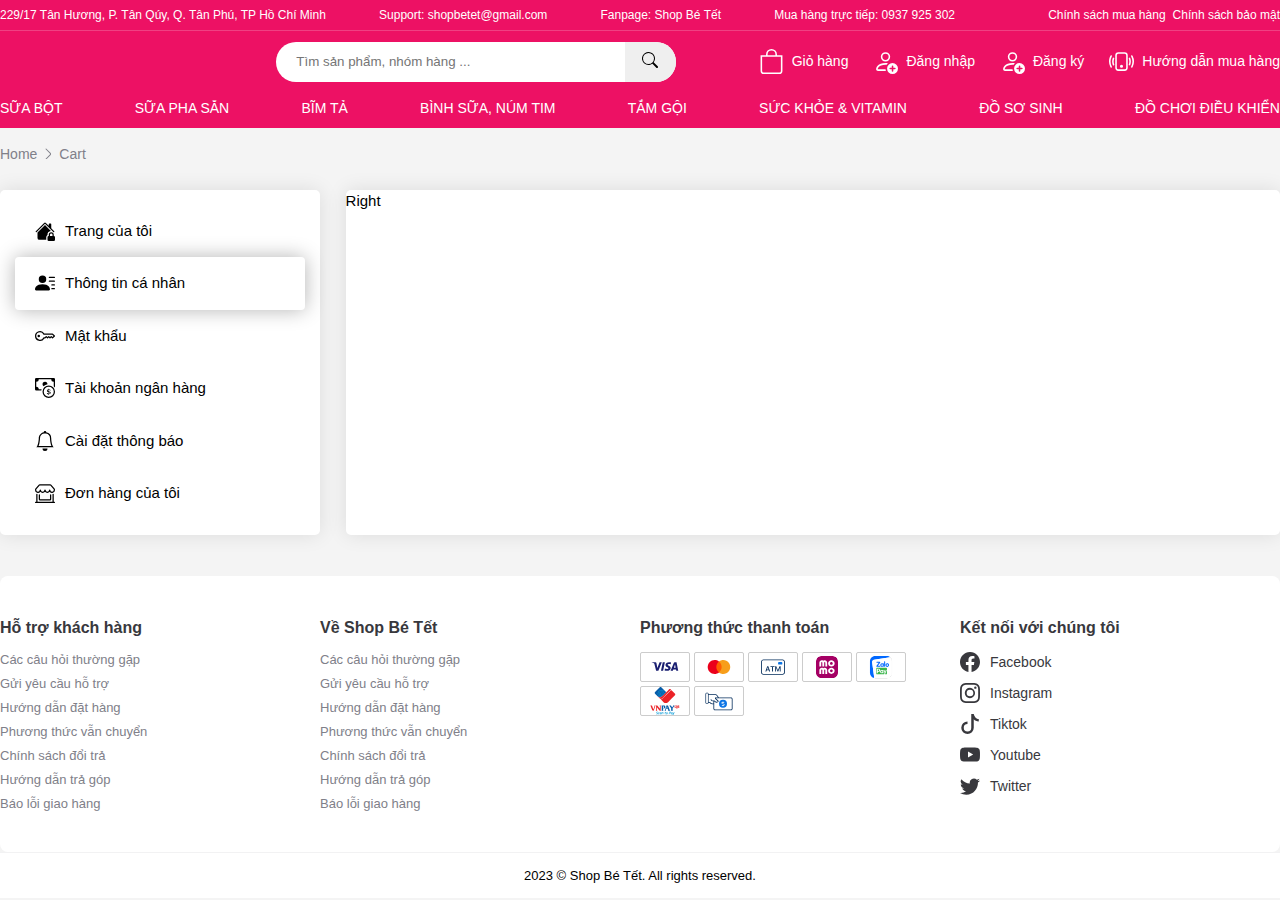
<file: pages/customer/index.html>
<!DOCTYPE html>
<html lang="en">

<head>
    <meta charset="UTF-8">
    <meta name="viewport" content="width=device-width, initial-scale=1.0">
    <title>Customer Page</title>
    <link rel="stylesheet"
        href="https://owlcarousel2.github.io/OwlCarousel2/assets/owlcarousel/assets/owl.carousel.min.css">
    <link rel="stylesheet"
        href="https://owlcarousel2.github.io/OwlCarousel2/assets/owlcarousel/assets/owl.theme.default.min.css">
    <link rel="stylesheet" href="../../scss/app.css">
    <script src="https://code.jquery.com/jquery-3.7.0.js"
        integrity="sha256-JlqSTELeR4TLqP0OG9dxM7yDPqX1ox/HfgiSLBj8+kM=" crossorigin="anonymous"></script>
    <script src="https://owlcarousel2.github.io/OwlCarousel2/assets/owlcarousel/owl.carousel.js"></script>
</head>

<body>
    <header class="header">
        <div class="header__top">
            <div class="container">
                <div class="header__top--wrapper">
                    <address class="info-header address">
                        <span> 229/17 Tân Hương, P. Tân Qúy, Q. Tân Phú, TP Hồ Chí Minh</span>
                    </address>
                    <p class="info-header address">
                        <span>Support: shopbetet@gmail.com</span>
                    </p>
                    <p class="info-header address">
                        <span>Fanpage: Shop Bé Tết</span>
                    </p>
                    <p class="info-header">
                        <span>Mua hàng trực tiếp: 0937 925 302</span>
                    </p>
                    <ul class="header__top--policy">
                        <li>
                            <a href="#">Chính sách mua hàng</a>
                        </li>
                        <li>
                            <a href="#">Chính sách bảo mật</a>
                        </li>
                    </ul>
                </div>
            </div>
        </div>
        <div class="header__bottom">
            <div class="container clearfix">
                <div class="header__bottom--wrapper">
                    <div class="header__bottom--logo">
                        <a href="#">
                            <i class="icon-logo-newsversion"></i>
                        </a>
                    </div>
                    <div class="header__bottom--search">
                        <form action="#" id="form-seach" method="GET" role="form">
                            <input id="search" type="text" name="search" placeholder="Tìm sản phẩm, nhóm hàng ..." />
                            <button id="btnSearch" class="icon-search">
                                <span class="svg">
                                    <svg xmlns="http://www.w3.org/2000/svg" width="16" height="16" fill="currentColor"
                                        class="bi bi-search" viewBox="0 0 16 16">
                                        <path
                                            d="M11.742 10.344a6.5 6.5 0 1 0-1.397 1.398h-.001c.03.04.062.078.098.115l3.85 3.85a1 1 0 0 0 1.415-1.414l-3.85-3.85a1.007 1.007 0 0 0-.115-.1zM12 6.5a5.5 5.5 0 1 1-11 0 5.5 5.5 0 0 1 11 0z" />
                                    </svg>
                                </span>
                            </button>
                        </form>
                    </div>
                    <div class="header__bottom--flex">
                        <div class="header__bottom--cart">
                            <div class="flex__cart">
                                <div class="flex__cart--icon">
                                    <span class="svg">
                                        <svg xmlns="http://www.w3.org/2000/svg" width="16" height="16"
                                            fill="currentColor" class="bi bi-bag" viewBox="0 0 16 16">
                                            <path
                                                d="M8 1a2.5 2.5 0 0 1 2.5 2.5V4h-5v-.5A2.5 2.5 0 0 1 8 1zm3.5 3v-.5a3.5 3.5 0 1 0-7 0V4H1v10a2 2 0 0 0 2 2h10a2 2 0 0 0 2-2V4h-3.5zM2 5h12v9a1 1 0 0 1-1 1H3a1 1 0 0 1-1-1V5z" />
                                        </svg>
                                    </span>
                                </div>
                                <div class="flex__cart--text">
                                    <a href="./cart/index.html">Giỏ hàng</a>
                                </div>
                            </div>
                        </div>
                        <div class="header__bottom--account">
                            <div class="flex__user">
                                <div class="flex__user--icon">
                                    <span class="svg">
                                        <svg xmlns="http://www.w3.org/2000/svg" width="16" height="16"
                                            fill="currentColor" class="bi bi-person-add" viewBox="0 0 16 16">
                                            <path
                                                d="M12.5 16a3.5 3.5 0 1 0 0-7 3.5 3.5 0 0 0 0 7Zm.5-5v1h1a.5.5 0 0 1 0 1h-1v1a.5.5 0 0 1-1 0v-1h-1a.5.5 0 0 1 0-1h1v-1a.5.5 0 0 1 1 0Zm-2-6a3 3 0 1 1-6 0 3 3 0 0 1 6 0ZM8 7a2 2 0 1 0 0-4 2 2 0 0 0 0 4Z" />
                                            <path
                                                d="M8.256 14a4.474 4.474 0 0 1-.229-1.004H3c.001-.246.154-.986.832-1.664C4.484 10.68 5.711 10 8 10c.26 0 .507.009.74.025.226-.341.496-.65.804-.918C9.077 9.038 8.564 9 8 9c-5 0-6 3-6 4s1 1 1 1h5.256Z" />
                                        </svg>
                                    </span>
                                </div>
                                <div class="flex__user--text">
                                    <a href="../pages/account/login.html">Đăng nhập</a>
                                </div>
                            </div>
                        </div>
                        <div class="header__bottom--account">
                            <div class="flex__user">
                                <div class="flex__user--icon">
                                    <span class="svg">
                                        <svg xmlns="http://www.w3.org/2000/svg" width="16" height="16"
                                            fill="currentColor" class="bi bi-person-add" viewBox="0 0 16 16">
                                            <path
                                                d="M12.5 16a3.5 3.5 0 1 0 0-7 3.5 3.5 0 0 0 0 7Zm.5-5v1h1a.5.5 0 0 1 0 1h-1v1a.5.5 0 0 1-1 0v-1h-1a.5.5 0 0 1 0-1h1v-1a.5.5 0 0 1 1 0Zm-2-6a3 3 0 1 1-6 0 3 3 0 0 1 6 0ZM8 7a2 2 0 1 0 0-4 2 2 0 0 0 0 4Z" />
                                            <path
                                                d="M8.256 14a4.474 4.474 0 0 1-.229-1.004H3c.001-.246.154-.986.832-1.664C4.484 10.68 5.711 10 8 10c.26 0 .507.009.74.025.226-.341.496-.65.804-.918C9.077 9.038 8.564 9 8 9c-5 0-6 3-6 4s1 1 1 1h5.256Z" />
                                        </svg>
                                    </span>
                                </div>
                                <div class="flex__user--text">
                                    <a href="../pages/account/register.html">Đăng ký</a>
                                </div>
                            </div>
                        </div>
                        <div class="header__bottom--account">
                            <div class="flex__user">
                                <div class="flex__user--icon">
                                    <span class="svg">
                                        <svg xmlns="http://www.w3.org/2000/svg" width="16" height="16"
                                            fill="currentColor" class="bi bi-phone-vibrate" viewBox="0 0 16 16">
                                            <path
                                                d="M10 3a1 1 0 0 1 1 1v8a1 1 0 0 1-1 1H6a1 1 0 0 1-1-1V4a1 1 0 0 1 1-1h4zM6 2a2 2 0 0 0-2 2v8a2 2 0 0 0 2 2h4a2 2 0 0 0 2-2V4a2 2 0 0 0-2-2H6z" />
                                            <path
                                                d="M8 12a1 1 0 1 0 0-2 1 1 0 0 0 0 2zM1.599 4.058a.5.5 0 0 1 .208.676A6.967 6.967 0 0 0 1 8c0 1.18.292 2.292.807 3.266a.5.5 0 0 1-.884.468A7.968 7.968 0 0 1 0 8c0-1.347.334-2.619.923-3.734a.5.5 0 0 1 .676-.208zm12.802 0a.5.5 0 0 1 .676.208A7.967 7.967 0 0 1 16 8a7.967 7.967 0 0 1-.923 3.734.5.5 0 0 1-.884-.468A6.967 6.967 0 0 0 15 8c0-1.18-.292-2.292-.807-3.266a.5.5 0 0 1 .208-.676zM3.057 5.534a.5.5 0 0 1 .284.648A4.986 4.986 0 0 0 3 8c0 .642.12 1.255.34 1.818a.5.5 0 1 1-.93.364A5.986 5.986 0 0 1 2 8c0-.769.145-1.505.41-2.182a.5.5 0 0 1 .647-.284zm9.886 0a.5.5 0 0 1 .648.284C13.855 6.495 14 7.231 14 8c0 .769-.145 1.505-.41 2.182a.5.5 0 0 1-.93-.364C12.88 9.255 13 8.642 13 8c0-.642-.12-1.255-.34-1.818a.5.5 0 0 1 .283-.648z" />
                                        </svg>
                                    </span>
                                </div>
                                <div class="flex__user--text">
                                    <a href="#">Hướng dẫn mua hàng</a>
                                </div>
                            </div>
                        </div>
                    </div>
                </div>
            </div>
        </div>
        <div class="menu">
            <div class="container">
                <div class="menu__wrapper">
                    <div class="menu__line">
                        <nav>
                            <ul>
                                <li>
                                    <a href="#">Sữa bột</a>
                                </li>
                                <li>
                                    <a href="#">Sữa pha sẵn</a>
                                </li>
                                <li>
                                    <a href="#">Bĩm tả</a>
                                </li>
                                <li>
                                    <a href="#">Bình sữa, núm tim</a>
                                </li>
                                <li>
                                    <a href="#">Tắm gội</a>
                                </li>
                                <li>
                                    <a href="#">Sức khỏe & vitamin</a>
                                </li>
                                <li>
                                    <a href="#">Đồ sơ sinh</a>
                                </li>
                                <li>
                                    <a href="#">Đồ chơi điều khiển</a>
                                </li>
                            </ul>
                        </nav>
                    </div>
                </div>
            </div>
        </div>
    </header>
    <main class="main">
        <div class="container">
            <div class="main__wrapper">
                <div class="customer__page">
                    <nav class="main__breadcumb" aria-label="Breadcrumb">
                        <ol class="breadcrumb">
                            <li class="breadcrumb-item"><a href="/">Home</a></li>
                            <li class="breadcrumb-item active" aria-current="page">Cart</li>
                        </ol>
                    </nav>
                    <div class="customer__page--wrapper">
                        <div class="customer__sidebar">
                            <div class="customer__avatar">

                            </div>
                            <ul class="customer__infomation">
                                <li>
                                    <a href="index.html">
                                        <div class="icon">
                                            <svg xmlns="http://www.w3.org/2000/svg" width="16" height="16"
                                                fill="currentColor" class="bi bi-house-lock-fill" viewBox="0 0 16 16">
                                                <path
                                                    d="M8.707 1.5a1 1 0 0 0-1.414 0L.646 8.146a.5.5 0 0 0 .708.708L8 2.207l6.646 6.647a.5.5 0 0 0 .708-.708L13 5.793V2.5a.5.5 0 0 0-.5-.5h-1a.5.5 0 0 0-.5.5v1.293L8.707 1.5Z" />
                                                <path
                                                    d="m8 3.293 4.72 4.72a3 3 0 0 0-2.709 3.248A2 2 0 0 0 9 13v2H3.5A1.5 1.5 0 0 1 2 13.5V9.293l6-6Z" />
                                                <path
                                                    d="M13 9a2 2 0 0 0-2 2v1a1 1 0 0 0-1 1v2a1 1 0 0 0 1 1h4a1 1 0 0 0 1-1v-2a1 1 0 0 0-1-1v-1a2 2 0 0 0-2-2Zm0 1a1 1 0 0 1 1 1v1h-2v-1a1 1 0 0 1 1-1Z" />
                                            </svg>
                                        </div>
                                        <div class="title">
                                            Trang của tôi
                                        </div>
                                    </a>
                                </li>
                                <li class="active">
                                    <a href="thong-tin-ca-nhan.html">
                                        <div class="icon">
                                            <svg xmlns="http://www.w3.org/2000/svg" width="16" height="16"
                                                fill="currentColor" class="bi bi-person-lines-fill" viewBox="0 0 16 16">
                                                <path
                                                    d="M6 8a3 3 0 1 0 0-6 3 3 0 0 0 0 6zm-5 6s-1 0-1-1 1-4 6-4 6 3 6 4-1 1-1 1H1zM11 3.5a.5.5 0 0 1 .5-.5h4a.5.5 0 0 1 0 1h-4a.5.5 0 0 1-.5-.5zm.5 2.5a.5.5 0 0 0 0 1h4a.5.5 0 0 0 0-1h-4zm2 3a.5.5 0 0 0 0 1h2a.5.5 0 0 0 0-1h-2zm0 3a.5.5 0 0 0 0 1h2a.5.5 0 0 0 0-1h-2z" />
                                            </svg>
                                        </div>
                                        <div class="title">
                                            Thông tin cá nhân
                                        </div>
                                    </a>
                                </li>
                                <li>
                                    <a href="mat-khau.html">
                                        <div class="icon">
                                            <svg xmlns="http://www.w3.org/2000/svg" width="16" height="16"
                                                fill="currentColor" class="bi bi-key" viewBox="0 0 16 16">
                                                <path
                                                    d="M0 8a4 4 0 0 1 7.465-2H14a.5.5 0 0 1 .354.146l1.5 1.5a.5.5 0 0 1 0 .708l-1.5 1.5a.5.5 0 0 1-.708 0L13 9.207l-.646.647a.5.5 0 0 1-.708 0L11 9.207l-.646.647a.5.5 0 0 1-.708 0L9 9.207l-.646.647A.5.5 0 0 1 8 10h-.535A4 4 0 0 1 0 8zm4-3a3 3 0 1 0 2.712 4.285A.5.5 0 0 1 7.163 9h.63l.853-.854a.5.5 0 0 1 .708 0l.646.647.646-.647a.5.5 0 0 1 .708 0l.646.647.646-.647a.5.5 0 0 1 .708 0l.646.647.793-.793-1-1h-6.63a.5.5 0 0 1-.451-.285A3 3 0 0 0 4 5z" />
                                                <path d="M4 8a1 1 0 1 1-2 0 1 1 0 0 1 2 0z" />
                                            </svg>
                                        </div>
                                        <div class="title">
                                            Mật khẩu
                                        </div>
                                    </a>
                                </li>
                                <li>
                                    <a href="tai-khoan-ngan-hang.html">
                                        <div class="icon">
                                            <svg xmlns="http://www.w3.org/2000/svg" width="16" height="16"
                                                fill="currentColor" class="bi bi-cash-coin" viewBox="0 0 16 16">
                                                <path fill-rule="evenodd"
                                                    d="M11 15a4 4 0 1 0 0-8 4 4 0 0 0 0 8zm5-4a5 5 0 1 1-10 0 5 5 0 0 1 10 0z" />
                                                <path
                                                    d="M9.438 11.944c.047.596.518 1.06 1.363 1.116v.44h.375v-.443c.875-.061 1.386-.529 1.386-1.207 0-.618-.39-.936-1.09-1.1l-.296-.07v-1.2c.376.043.614.248.671.532h.658c-.047-.575-.54-1.024-1.329-1.073V8.5h-.375v.45c-.747.073-1.255.522-1.255 1.158 0 .562.378.92 1.007 1.066l.248.061v1.272c-.384-.058-.639-.27-.696-.563h-.668zm1.36-1.354c-.369-.085-.569-.26-.569-.522 0-.294.216-.514.572-.578v1.1h-.003zm.432.746c.449.104.655.272.655.569 0 .339-.257.571-.709.614v-1.195l.054.012z" />
                                                <path
                                                    d="M1 0a1 1 0 0 0-1 1v8a1 1 0 0 0 1 1h4.083c.058-.344.145-.678.258-1H3a2 2 0 0 0-2-2V3a2 2 0 0 0 2-2h10a2 2 0 0 0 2 2v3.528c.38.34.717.728 1 1.154V1a1 1 0 0 0-1-1H1z" />
                                                <path
                                                    d="M9.998 5.083 10 5a2 2 0 1 0-3.132 1.65 5.982 5.982 0 0 1 3.13-1.567z" />
                                            </svg>
                                        </div>
                                        <div class="title">
                                            Tài khoản ngân hàng
                                        </div>
                                    </a>
                                </li>
                                <li>
                                    <a href="thong-bao.html">
                                        <div class="icon">
                                            <svg xmlns="http://www.w3.org/2000/svg" width="16" height="16"
                                                fill="currentColor" class="bi bi-bell" viewBox="0 0 16 16">
                                                <path
                                                    d="M8 16a2 2 0 0 0 2-2H6a2 2 0 0 0 2 2zM8 1.918l-.797.161A4.002 4.002 0 0 0 4 6c0 .628-.134 2.197-.459 3.742-.16.767-.376 1.566-.663 2.258h10.244c-.287-.692-.502-1.49-.663-2.258C12.134 8.197 12 6.628 12 6a4.002 4.002 0 0 0-3.203-3.92L8 1.917zM14.22 12c.223.447.481.801.78 1H1c.299-.199.557-.553.78-1C2.68 10.2 3 6.88 3 6c0-2.42 1.72-4.44 4.005-4.901a1 1 0 1 1 1.99 0A5.002 5.002 0 0 1 13 6c0 .88.32 4.2 1.22 6z" />
                                            </svg>
                                        </div>
                                        <div class="title">
                                            Cài đặt thông báo
                                        </div>
                                    </a>
                                </li>
                            </ul>
                            <ul class="customer__order">
                                <li>
                                    <a href="don-hang-cua-toi">
                                        <div class="icon">
                                            <svg xmlns="http://www.w3.org/2000/svg" width="16" height="16"
                                                fill="currentColor" class="bi bi-shop-window" viewBox="0 0 16 16">
                                                <path
                                                    d="M2.97 1.35A1 1 0 0 1 3.73 1h8.54a1 1 0 0 1 .76.35l2.609 3.044A1.5 1.5 0 0 1 16 5.37v.255a2.375 2.375 0 0 1-4.25 1.458A2.371 2.371 0 0 1 9.875 8 2.37 2.37 0 0 1 8 7.083 2.37 2.37 0 0 1 6.125 8a2.37 2.37 0 0 1-1.875-.917A2.375 2.375 0 0 1 0 5.625V5.37a1.5 1.5 0 0 1 .361-.976l2.61-3.045zm1.78 4.275a1.375 1.375 0 0 0 2.75 0 .5.5 0 0 1 1 0 1.375 1.375 0 0 0 2.75 0 .5.5 0 0 1 1 0 1.375 1.375 0 1 0 2.75 0V5.37a.5.5 0 0 0-.12-.325L12.27 2H3.73L1.12 5.045A.5.5 0 0 0 1 5.37v.255a1.375 1.375 0 0 0 2.75 0 .5.5 0 0 1 1 0zM1.5 8.5A.5.5 0 0 1 2 9v6h12V9a.5.5 0 0 1 1 0v6h.5a.5.5 0 0 1 0 1H.5a.5.5 0 0 1 0-1H1V9a.5.5 0 0 1 .5-.5zm2 .5a.5.5 0 0 1 .5.5V13h8V9.5a.5.5 0 0 1 1 0V13a1 1 0 0 1-1 1H4a1 1 0 0 1-1-1V9.5a.5.5 0 0 1 .5-.5z" />
                                            </svg>
                                        </div>
                                        <div class="title">
                                            Đơn hàng của tôi
                                        </div>
                                    </a>
                                </li>
                            </ul>
                        </div>
                        <div class="customer__right">
                            Right
                        </div>
                    </div>
                </div>
            </div>
        </div>
    </main>
    <footer class="footer">
        <div class="bg-white footer__info">
            <div class="container">
                <div class="footer__info--wrapper">
                    <div class="block">
                        <div class="footer__heading">
                            <h2 class="footer__heading--title">
                                Hỗ trợ khách hàng
                            </h2>
                        </div>
                        <div class="footer__list">
                            <a href="#" class="footer__list-item">
                                <span>Các câu hỏi thường gặp</span>
                            </a>
                            <a href="#" class="footer__list-item">
                                <span>Gửi yêu cầu hỗ trợ</span>
                            </a>
                            <a href="#" class="footer__list-item">
                                <span>Hướng dẫn đặt hàng</span>
                            </a>
                            <a href="#" class="footer__list-item">
                                <span>Phương thức vẫn chuyển</span>
                            </a>
                            <a href="#" class="footer__list-item">
                                <span>Chính sách đổi trả</span>
                            </a>
                            <a href="#" class="footer__list-item">
                                <span>Hướng dẫn trả góp</span>
                            </a>
                            <a href="#" class="footer__list-item">
                                <span>Báo lỗi giao hàng</span>
                            </a>
                        </div>
                    </div>
                    <div class="block">
                        <div class="footer__heading">
                            <h2 class="footer__heading--title">
                                Về Shop Bé Tết
                            </h2>
                        </div>
                        <div class="footer__list">
                            <a href="#" class="footer__list-item">
                                <span>Các câu hỏi thường gặp</span>
                            </a>
                            <a href="#" class="footer__list-item">
                                <span>Gửi yêu cầu hỗ trợ</span>
                            </a>
                            <a href="#" class="footer__list-item">
                                <span>Hướng dẫn đặt hàng</span>
                            </a>
                            <a href="#" class="footer__list-item">
                                <span>Phương thức vẫn chuyển</span>
                            </a>
                            <a href="#" class="footer__list-item">
                                <span>Chính sách đổi trả</span>
                            </a>
                            <a href="#" class="footer__list-item">
                                <span>Hướng dẫn trả góp</span>
                            </a>
                            <a href="#" class="footer__list-item">
                                <span>Báo lỗi giao hàng</span>
                            </a>
                        </div>
                    </div>
                    <div class="block">
                        <div class="footer__heading">
                            <h2 class="footer__heading--title">
                                Phương thức thanh toán
                            </h2>
                        </div>
                        <div class="footer_banking">
                            <a class="banking-item" href="javascript:void(0)" rel="noopener noreferrer" target="_blank">
                                <span class="svg">
                                    <svg width="32" height="32" viewBox="0 0 32 32" fill="none"
                                        xmlns="http://www.w3.org/2000/svg">
                                        <mask id="mask0_1329:61134" style="mask-type:alpha" maskUnits="userSpaceOnUse"
                                            x="0" y="6" width="32" height="20">
                                            <rect y="6" width="32" height="20" rx="1.81818" fill="white"></rect>
                                        </mask>
                                        <g mask="url(#mask0_1329:61134)">
                                            <rect opacity="0.01" x="-1" y="4" width="34.04" height="23" fill="white">
                                            </rect>
                                            <path fill-rule="evenodd" clip-rule="evenodd"
                                                d="M9.8116 10.6916L7.26655 17.2114L6.23703 11.6676C6.11637 11.0489 5.63944 10.6916 5.10955 10.6916H0.949103L0.891235 10.9696C1.74526 11.1578 2.7154 11.4606 3.30354 11.7849C3.66323 11.9827 3.76572 12.156 3.88411 12.6263L5.83384 20.2704H8.41786L12.3794 10.6916H9.8116ZM13.4285 10.6916L11.4062 20.2704H13.8514L15.8726 10.6916H13.4285ZM27.4466 13.2791L28.1868 16.8763H26.1588L27.4466 13.2791ZM27.0873 10.6916C26.6187 10.6916 26.2234 10.9688 26.0472 11.3943L22.3792 20.2704H24.945L25.4556 18.8405H28.5911L28.8876 20.2704H31.149L29.1754 10.6916H27.0873ZM16.5398 13.6828C16.5224 15.062 17.7528 15.8321 18.6794 16.2895C19.6318 16.7594 19.9514 17.0603 19.948 17.4805C19.9408 18.1229 19.1881 18.4066 18.4842 18.4177C17.2558 18.4373 16.5417 18.0815 15.9736 17.8128L15.5311 19.9112C16.1007 20.1776 17.1555 20.4095 18.2497 20.4199C20.8175 20.4199 22.4972 19.1353 22.5063 17.1431C22.5165 14.6154 19.0565 14.4755 19.0799 13.3455C19.0883 13.0031 19.4109 12.6374 20.1178 12.5447C20.4676 12.4975 21.4332 12.4615 22.5282 12.9725L22.9579 10.9423C22.3693 10.725 21.6125 10.5168 20.67 10.5168C18.2531 10.5168 16.5534 11.8186 16.5398 13.6828Z"
                                                fill="#1A1F71"></path>
                                        </g>
                                    </svg>
                                </span>
                            </a>
                            <a class="banking-item" href="javascript:void(0)" rel="noopener noreferrer" target="_blank">
                                <span class="svg">
                                    <svg width="32" height="33" viewBox="0 0 32 33" fill="none"
                                        xmlns="http://www.w3.org/2000/svg">
                                        <rect opacity="0.01" x="1" y="6.6665" width="30" height="20" fill="white">
                                        </rect>
                                        <rect x="12.3877" y="10.1254" width="7.17949" height="12.9247" fill="#FF5F00">
                                        </rect>
                                        <path
                                            d="M12.8434 16.5889C12.8407 14.0664 13.9964 11.6828 15.9773 10.1254C12.6131 7.47702 7.78209 7.86278 4.87927 11.0116C1.97644 14.1604 1.97644 19.0151 4.87927 22.1639C7.78209 25.3127 12.6131 25.6985 15.9773 23.0501C13.997 21.4931 12.8414 19.1106 12.8434 16.5889Z"
                                            fill="#EB001B"></path>
                                        <path
                                            d="M29.2539 16.5889C29.2538 19.7358 27.46 22.6064 24.6343 23.9815C21.8087 25.3567 18.4472 24.995 15.9775 23.0501C17.9569 21.4918 19.1126 19.1096 19.1126 16.5877C19.1126 14.0659 17.9569 11.6837 15.9775 10.1254C18.4472 8.18045 21.8087 7.81875 24.6343 9.19392C27.46 10.5691 29.2538 13.4397 29.2539 16.5866V16.5889Z"
                                            fill="#F79E1B"></path>
                                    </svg>
                                </span>
                            </a>
                            <a class="banking-item" href="javascript:void(0)" rel="noopener noreferrer" target="_blank">
                                <span class="svg">
                                    <svg width="32" height="33" viewBox="0 0 32 33" fill="none"
                                        xmlns="http://www.w3.org/2000/svg">
                                        <path fill-rule="evenodd" clip-rule="evenodd"
                                            d="M30 10.3615C30 8.8731 28.7934 7.6665 27.305 7.6665H4.695C3.20659 7.6665 2 8.8731 2 10.3615V22.9715C2 24.4599 3.20659 25.6665 4.695 25.6665H27.305C28.7934 25.6665 30 24.4599 30 22.9715V10.3615ZM4.695 8.6665H27.305L27.4513 8.67273C28.3189 8.74688 29 9.47465 29 10.3615V22.9715L28.9938 23.1178C28.9196 23.9854 28.1919 24.6665 27.305 24.6665H4.695L4.54875 24.6603C3.6811 24.5861 3 23.8584 3 22.9715V10.3615L3.00622 10.2153C3.08037 9.3476 3.80815 8.6665 4.695 8.6665Z"
                                            fill="#052E5C"></path>
                                        <path fill-rule="evenodd" clip-rule="evenodd"
                                            d="M8.67528 20.2746L8.14557 21.881H7L9.205 15.6665H10.4582L12.6632 21.881H11.4918L10.9621 20.2746H8.67528ZM8.93368 19.4176H10.6994L9.83377 16.7647H9.80362L8.93368 19.4176ZM15.9535 21.881V16.6054H17.8097V15.6665H12.9862V16.6054H14.8467V21.881H15.9535ZM19.5711 17.471V21.881H18.5676V15.6665H19.8553L21.7589 20.4081H21.7933L23.6968 15.6665H24.9802V21.881H23.9811V17.471H23.9509L22.1551 21.881H21.3971L19.6012 17.471H19.5711Z"
                                            fill="#052E5C"></path>
                                        <rect x="22" y="10.6665" width="5" height="3" rx="1" fill="#0B74E5"></rect>
                                    </svg>
                                </span>
                            </a>
                            <a class="banking-item" href="javascript:void(0)" rel="noopener noreferrer" target="_blank">
                                <span class="svg">
                                    <svg width="32" height="33" viewBox="0 0 32 33" fill="none"
                                        xmlns="http://www.w3.org/2000/svg">
                                        <mask id="mask0" style="mask-type:alpha" maskUnits="userSpaceOnUse" x="3" y="3"
                                            width="26" height="27">
                                            <path
                                                d="M10.6917 3.6665L21.3083 3.6665C23.9829 3.6665 24.9528 3.94498 25.9305 4.4679C26.9083 4.99082 27.6757 5.75819 28.1986 6.73597C28.7215 7.71374 29 8.6836 29 11.3582V21.9748C29 24.6494 28.7215 25.6193 28.1986 26.597C27.6757 27.5748 26.9083 28.3422 25.9305 28.8651C24.9528 29.388 23.9829 29.6665 21.3083 29.6665H10.6917C8.0171 29.6665 7.04724 29.388 6.06946 28.8651C5.09169 28.3422 4.32432 27.5748 3.8014 26.597C3.27848 25.6193 3 24.6494 3 21.9748L3 11.3582C3 8.6836 3.27848 7.71374 3.8014 6.73597C4.32432 5.75819 5.09169 4.99082 6.06946 4.4679C7.04724 3.94498 8.0171 3.6665 10.6917 3.6665Z"
                                                fill="white"></path>
                                        </mask>
                                        <g mask="url(#mask0)">
                                            <path
                                                d="M10.6917 3.6665L21.3083 3.6665C23.9829 3.6665 24.9528 3.94498 25.9305 4.4679C26.9083 4.99082 27.6757 5.75819 28.1986 6.73597C28.7215 7.71374 29 8.6836 29 11.3582V21.9748C29 24.6494 28.7215 25.6193 28.1986 26.597C27.6757 27.5748 26.9083 28.3422 25.9305 28.8651C24.9528 29.388 23.9829 29.6665 21.3083 29.6665H10.6917C8.0171 29.6665 7.04724 29.388 6.06946 28.8651C5.09169 28.3422 4.32432 27.5748 3.8014 26.597C3.27848 25.6193 3 24.6494 3 21.9748L3 11.3582C3 8.6836 3.27848 7.71374 3.8014 6.73597C4.32432 5.75819 5.09169 4.99082 6.06946 4.4679C7.04724 3.94498 8.0171 3.6665 10.6917 3.6665Z"
                                                fill="#A50064"></path>
                                            <path
                                                d="M21.1624 8.6665C19.0427 8.6665 17.3247 10.2823 17.3247 12.2755C17.3247 14.269 19.0427 15.8849 21.1624 15.8849C23.2819 15.8849 25 14.269 25 12.2755C25 10.2823 23.2819 8.6665 21.1624 8.6665ZM21.1624 13.8159C20.2632 13.8159 19.5325 13.1289 19.5325 12.2833C19.5325 11.4376 20.2632 10.7505 21.1624 10.7505C22.0615 10.7505 22.7922 11.4376 22.7922 12.2833C22.7922 13.1289 22.0615 13.8161 21.1624 13.8161V13.8159ZM16.2168 15.8927H14.0089V11.3546C14.0089 11.0148 13.7198 10.7433 13.3587 10.7433C12.9974 10.7433 12.7083 11.0148 12.7083 11.3546V15.8927H10.5006V11.3546C10.5006 11.0148 10.2117 10.7433 9.85038 10.7433C9.48906 10.7433 9.19994 11.0148 9.19994 11.3546V15.8927H7V11.3772C7 9.8822 8.29262 8.6665 9.88225 8.6665C10.5325 8.6665 11.1267 8.87041 11.6084 9.21008C12.1645 8.84769 12.7399 8.6665 13.3345 8.6665C14.9241 8.6665 16.2168 9.8822 16.2168 11.3772V15.8927ZM21.1624 17.4481C19.0427 17.4481 17.3247 19.0638 17.3247 21.0571C17.3247 23.0506 19.0427 24.6665 21.1624 24.6665C23.2819 24.6663 25 23.0504 25 21.0571C25 19.0638 23.2819 17.4479 21.1624 17.4479V17.4481ZM13.3345 17.4397C14.9241 17.4397 16.2168 18.6554 16.2168 20.1504V24.6659H14.0089V20.1279C14.0089 19.788 13.7198 19.5165 13.3587 19.5165C12.9974 19.5165 12.7083 19.788 12.7083 20.1279V24.6659H10.5006V20.1279C10.5006 19.788 10.2117 19.5165 9.85038 19.5165C9.48906 19.5165 9.19994 19.788 9.19994 20.1279V24.6659H7V20.1504C7 18.6554 8.29262 17.4397 9.88225 17.4397C10.5325 17.4397 11.1267 17.6437 11.6084 17.9833C12.1645 17.6209 12.7399 17.4397 13.3345 17.4397ZM21.1624 19.532C22.0615 19.532 22.7922 20.2191 22.7922 21.0649C22.7922 21.9104 22.0615 22.5975 21.1624 22.5975C20.2632 22.5975 19.5325 21.9104 19.5325 21.0649C19.5325 20.2191 20.2632 19.532 21.1624 19.532Z"
                                                fill="white"></path>
                                        </g>
                                    </svg>
                                </span>
                            </a>
                            <a class="banking-item" href="javascript:void(0)" rel="noopener noreferrer" target="_blank">
                                <span class="svg">
                                    <svg width="32" height="33" viewBox="0 0 32 33" fill="none"
                                        xmlns="http://www.w3.org/2000/svg">
                                        <path
                                            d="M7.84552 7.93196L26.906 5.14548C25.8411 4.2238 24.4546 3.6665 22.9395 3.6665H9.06047C5.70863 3.6665 3 6.38153 3 9.72531V23.5934C3 26.6014 5.19406 29.1021 8.06707 29.5736L5.54426 11.0185C5.32985 9.5324 6.38043 8.14631 7.84552 7.93196Z"
                                            fill="#0068FF"></path>
                                        <path
                                            d="M26.906 5.14589L7.84551 7.93237C6.38042 8.14671 5.33698 9.53995 5.55139 11.0261L8.06706 29.5812C8.38866 29.6312 8.72456 29.6669 9.06046 29.6669H22.9395C26.2914 29.6669 29 26.9519 29 23.6081V9.71857C28.9928 7.8895 28.1924 6.25334 26.906 5.14589Z"
                                            fill="white"></path>
                                        <path
                                            d="M26.9059 5.14589L26.8416 5.16018C28.1495 6.30335 28.9356 7.98953 28.9356 9.72572V23.5795C28.9356 26.8947 26.2341 29.5955 22.918 29.5955H9.05328C8.73883 29.5955 8.37434 29.5597 8.05273 29.5097L8.05988 29.5812C8.39578 29.6383 8.71739 29.6669 9.04614 29.6669H22.8966C26.2556 29.6669 28.9857 26.9376 28.9857 23.5795V9.71857C28.9928 7.94666 28.2424 6.30335 26.9059 5.14589Z"
                                            fill="#B3B3B3"></path>
                                        <path
                                            d="M19.1943 12.2909C19.0728 12.1695 18.937 12.1052 18.744 12.1052C18.4867 12.1052 18.2938 12.2266 18.1794 12.4838C17.9221 12.1766 17.5648 12.0337 17.1146 12.0337C16.5714 12.0337 16.1212 12.2481 15.7424 12.6482C15.3636 13.0769 15.1992 13.5699 15.1992 14.1629C15.1992 14.7559 15.385 15.2703 15.7424 15.6776C16.1212 16.1063 16.5714 16.292 17.1146 16.292C17.5648 16.292 17.915 16.1491 18.1794 15.8419C18.3009 16.0991 18.4867 16.2206 18.744 16.2206C18.9298 16.2206 19.0728 16.1491 19.1943 16.0348C19.3158 15.9205 19.3586 15.7776 19.3586 15.5847V12.6768C19.3801 12.5767 19.3086 12.4124 19.1943 12.2909ZM17.9079 14.9131C17.7649 15.0988 17.5505 15.1989 17.2932 15.1989C17.0359 15.1989 16.8215 15.106 16.6786 14.9131C16.5357 14.7273 16.4428 14.4844 16.4428 14.1772C16.4428 13.8914 16.5142 13.6556 16.6786 13.4698C16.8215 13.2841 17.0359 13.184 17.2932 13.184C17.5505 13.184 17.7649 13.2769 17.9079 13.4698C18.0508 13.6556 18.1437 13.8985 18.1437 14.1772C18.1223 14.463 18.0508 14.7345 17.9079 14.9131Z"
                                            fill="#0068FF"></path>
                                        <path
                                            d="M20.7665 16.0699C20.645 16.1914 20.5092 16.2557 20.3163 16.2557C20.1305 16.2557 19.9875 16.1842 19.866 16.0699C19.7445 15.9485 19.7017 15.8127 19.7017 15.6198V10.4184C19.7017 10.254 19.7517 10.1111 19.866 9.96825C19.9875 9.84678 20.1233 9.78248 20.3163 9.78248C20.5021 9.78248 20.645 9.85393 20.7665 9.96825C20.888 10.0897 20.9309 10.2255 20.9309 10.4184V15.6198C20.9381 15.8127 20.888 15.9556 20.7665 16.0699Z"
                                            fill="#0068FF"></path>
                                        <path
                                            d="M24.8544 12.6696C24.4542 12.2409 23.9539 12.0552 23.3393 12.0552C22.7246 12.0552 22.2315 12.2695 21.8241 12.6696C21.4454 13.0697 21.231 13.5913 21.231 14.2057C21.231 14.8202 21.4168 15.3132 21.8241 15.7419C22.2029 16.142 22.7246 16.3563 23.3393 16.3563C23.9539 16.3563 24.447 16.142 24.8544 15.7419C25.2332 15.3418 25.419 14.8202 25.419 14.2272C25.4547 13.5913 25.2689 13.0769 24.8544 12.6696ZM23.9825 14.9131C23.8395 15.0988 23.6251 15.1989 23.3678 15.1989C23.1106 15.1989 22.8962 15.106 22.7532 14.9131C22.6103 14.7273 22.5174 14.4844 22.5174 14.1772C22.5174 13.8914 22.5888 13.6556 22.7532 13.4698C22.8962 13.2841 23.1106 13.184 23.3678 13.184C23.6251 13.184 23.8395 13.2769 23.9825 13.4698C24.1254 13.6556 24.2183 13.8985 24.2183 14.1772C24.1969 14.463 24.1254 14.7345 23.9825 14.9131Z"
                                            fill="#0068FF"></path>
                                        <path
                                            d="M14.5132 12.1976C14.942 11.6332 15.1779 11.2545 15.1779 11.0616C15.1779 10.6114 14.892 10.3757 14.3274 10.3757H11.3257C11.0899 10.3757 10.8969 10.4257 10.7826 10.54C10.6611 10.6615 10.5968 10.7972 10.5968 10.9687C10.5968 11.1544 10.6682 11.2973 10.7826 11.3974C10.9041 11.5188 11.0899 11.5617 11.3257 11.5617H13.384L10.7397 14.9626C10.5753 15.177 10.4824 15.3913 10.4824 15.5557C10.4824 16.0486 10.8112 16.2916 11.4758 16.2916H14.5704C15.0635 16.2916 15.3065 16.0772 15.3065 15.6771C15.3065 15.2484 15.0707 15.0627 14.5704 15.0627H12.2977L14.5132 12.1976Z"
                                            fill="#0068FF"></path>
                                        <path
                                            d="M13.0412 19.5572H12.2622V21.1652H13.0412C13.277 21.1652 13.47 21.0938 13.6058 20.9294C13.7487 20.7865 13.8202 20.5721 13.8202 20.3648C13.8202 20.129 13.7487 19.936 13.6058 19.8002C13.47 19.6287 13.2842 19.5572 13.0412 19.5572Z"
                                            fill="#39B54A"></path>
                                        <path
                                            d="M16.9001 21.0356C16.6642 21.0356 16.4713 21.1285 16.3355 21.2928C16.1926 21.4787 16.1211 21.6931 16.1211 21.9575C16.1211 22.2219 16.1926 22.4506 16.3355 22.6221C16.4784 22.808 16.6642 22.8794 16.9001 22.8794C17.1359 22.8794 17.3289 22.7865 17.4647 22.6221C17.6076 22.4363 17.6791 22.2219 17.6791 21.9575C17.6791 21.7002 17.6076 21.4644 17.4647 21.2928C17.3146 21.1285 17.1288 21.0356 16.9001 21.0356Z"
                                            fill="#39B54A"></path>
                                        <path
                                            d="M22.3389 17.2631H11.147C10.7682 17.2631 10.4609 17.5703 10.4609 17.949V24.4937C10.4609 24.8723 10.7682 25.1796 11.147 25.1796H19.9662C19.8733 25.0867 19.8232 24.9938 19.8232 24.8723C19.8232 24.7795 19.8447 24.6866 19.8947 24.5651L20.3235 23.6434L19.1657 20.7569C19.1443 20.6855 19.1157 20.5926 19.1157 20.4997C19.1157 20.3782 19.1657 20.2639 19.2801 20.1925C19.373 20.0996 19.4945 20.0496 19.6088 20.0496C19.8661 20.0496 20.0376 20.171 20.1305 20.4283L20.8381 22.3931L21.5956 20.4283C21.6885 20.1925 21.8529 20.0496 22.1173 20.0496C22.2388 20.0496 22.3532 20.0996 22.4461 20.1925C22.539 20.2854 22.6105 20.3782 22.6105 20.4997C22.6105 20.5926 22.589 20.6855 22.5604 20.7569L20.8595 24.8938C20.8095 25.0152 20.7666 25.1081 20.6951 25.1796H22.3246C22.7034 25.1796 23.0107 24.8723 23.0107 24.4937V17.949C23.0178 17.5489 22.7034 17.2631 22.3389 17.2631ZM14.4417 21.6572C14.0844 21.9858 13.6413 22.1287 13.1195 22.1287H12.2691V23.3576C12.2691 23.5434 12.219 23.6863 12.1047 23.7863C12.0118 23.8792 11.8689 23.9507 11.7045 23.9507C11.5401 23.9507 11.3972 23.9006 11.3043 23.7863C11.2113 23.6934 11.1399 23.5291 11.1399 23.3576V19.1065C11.1399 18.7064 11.3257 18.5134 11.7331 18.5134H13.0838C13.6484 18.5134 14.0987 18.6778 14.4774 19.0064C14.8348 19.3351 15.0206 19.7852 15.0206 20.3068C15.0063 20.8927 14.8133 21.3214 14.4417 21.6572ZM18.8084 23.3362C18.8084 23.5005 18.7584 23.622 18.644 23.7363C18.5225 23.8578 18.4082 23.9006 18.2438 23.9006C18.0079 23.9006 17.815 23.7792 17.7006 23.5434C17.4648 23.8292 17.136 23.9721 16.7072 23.9721C16.2141 23.9721 15.7853 23.7863 15.4565 23.4076C15.1278 23.029 14.9348 22.5574 14.9348 21.993C14.9348 21.4285 15.0992 20.9784 15.4565 20.5783C15.7853 20.1996 16.2141 20.0139 16.7072 20.0139C17.136 20.0139 17.4433 20.1568 17.7006 20.4425C17.8221 20.2068 17.9865 20.0853 18.2438 20.0853C18.4082 20.0853 18.5511 20.1353 18.644 20.2496C18.7655 20.3711 18.8084 20.4854 18.8084 20.6497V23.3362Z"
                                            fill="#39B54A"></path>
                                    </svg>
                                </span>
                            </a>
                            <a class="banking-item" href="javascript:void(0)" rel="noopener noreferrer" target="_blank">
                                <span class="svg">
                                    <svg width="268" height="256" xmlns="http://www.w3.org/2000/svg"
                                        xml:space="preserve" viewBox="0 0 268 256">
                                        <title>Layer 1</title>
                                        <path fill="#085CA8"
                                            d="m145.49 47.907-13.99 13.99-.7.69-4.45 4.46-3.32 3.32-4.45 4.45-.69.69-1.94 1.94-.69.7h-.01l-6.56 6.55v.01l-.69.69a28.559 28.559 0 0 1-6.45 4.85c-1.17.64-2.36 1.2-3.59 1.67a28.572 28.572 0 0 1-8.47 1.85c-1.77.12-3.56.07-5.32-.14-3.8-.45-7.54-1.67-10.94-3.64-1.46-.84-2.95-1.72-4.19-2.95-.01 0-.01 0-.02-.01-.27-.26-.54-.53-.82-.82l-25.48-25.48-.54-.54c-.44-.49-.84-1.02-1.18-1.59a9.598 9.598 0 0 1-1.34-4.9c0-.28.01-.56.04-.83.04-.42.1-.82.18-1.2.04-.15.07-.31.11-.45.02-.06.04-.13.05-.19.36-1.2.95-2.33 1.77-3.34.22-.26.44-.52.69-.77l.45-.44 27.15-27.15h.01l16.45-16.45c3.67-3.67 9.51-3.83 13.36-.47l45.57 45.5z"
                                            class="st0"></path>
                                        <path fill="#EB2227"
                                            d="M95.93 109.037c-2.19 0-4.35-.49-6.41-1.43l-5.22-5.21-1.28-1.27-.22-.23-2.43-2.43-12.16-12.29c.27.28.54.55.82.82 1.24 1.23 2.74 2.12 4.21 2.96 3.41 1.97 7.14 3.19 10.94 3.64 1.76.22 3.55.26 5.32.14 2.88-.18 5.74-.8 8.47-1.85 1.22-.47 2.42-1.02 3.59-1.67 2.31-1.28 4.48-2.89 6.45-4.85l.69-.69v-.01l6.56-6.55h.01l.69-.7 1.94-1.94.69-.69 4.45-4.45 3.32-3.32 4.45-4.46.7-.69 28.2-28.2 11.63-12.6.07-.07.62-.62c3.55-3.55 9.31-3.55 12.86 0l6.37 6.37h.01l.21.21c-2.82-.14-5.66.88-7.79 2.96l-21.55 21.19-.22.26-37.5 36.9-.05-.05-13.81 13.57-.09.11c-.04.05-.34.38-.83.87-1.09 1.06-3.36 3.06-6.4 4.5-1.38.65-2.78 1.12-4.17 1.41-.82.16-1.67.27-2.49.31h-.65v.05z"
                                            class="st2"></path>
                                        <path fill="#EB2227"
                                            d="m225.74 74.147-.69.7-30.54 31-32.07 32.56a28.005 28.005 0 0 1-3.22 2.78c-.04.04-.08.07-.13.11-.15.11-.31.23-.47.34-.02.02-.04.03-.05.05a29.416 29.416 0 0 1-17.16 5.49c-7.9 0-15.07-3.1-20.38-8.14l-.02-.02-.72-.63-5.52-5.52-15.5-15.51-5.17-5.17-.72-.72c.84.14 1.69.2 2.55.2h.03l.69-.01c.99-.04 1.97-.15 2.94-.35 1.59-.33 3.19-.87 4.76-1.61 3.39-1.6 5.91-3.82 7.12-5 .47-.46.82-.85.97-1.02l11.92-11.71.05.05 40.99-40.32.22-.26 19.91-19.59c2.68-2.62 6.87-2.96 9.91-.87l4.72 4.72c.01 0 .01.01.01.01l25.6 25.6c.23.23.44.46.64.71 2.87 3.54 2.65 8.82-.67 12.13z"
                                            class="st2"></path>
                                        <path fill="#099DD9"
                                            d="M126.81 40.207c-.72.72-1.91.7-2.64-.03-12.08-12.17-31.81-12.25-43.98-.17-12.16 12.08-12.25 31.81-.16 43.98l9.46 9.54c.06.06.13.14.16.21-.05 0-.09.01-.14.01-1.72.12-3.46.07-5.17-.13l-6.95-7.01c-13.52-13.62-13.44-35.71.18-49.24 13.63-13.52 35.71-13.43 49.24.19l.03.03c.72.73.7 1.9-.03 2.62zM141.27 52.127l-2.63 2.63-4.61-4.64c-.72-.73-.72-1.91.01-2.63s1.9-.72 2.63.01l4.6 4.63z"
                                            class="st3"></path>
                                        <path fill="#099DD9"
                                            d="M101.65 90.187c-.03.02-.05.03-.08.05-1.14.62-2.3 1.17-3.5 1.63l-12.88-12.99c-8.06-8.12-9.21-20.85-2.74-30.27a1.86 1.86 0 0 1 2.58-.48c.85.58 1.06 1.74.48 2.59-5.46 7.94-4.48 18.69 2.32 25.54l13.82 13.93zM133.49 59.897l-.06.06-1.94 1.94-.62.62-14.49-14.6c-5.38-5.42-13.23-7.32-20.51-4.96-.97.32-2.02-.22-2.34-1.19-.32-.98.22-2.03 1.2-2.35 8.6-2.79 17.92-.53 24.28 5.88l14.48 14.6z"
                                            class="st3"></path>
                                        <path fill="#099DD9"
                                            d="m125.72 67.667-2.63 2.63-14.52-14.64c-3.54-3.58-9.34-3.6-12.91-.05-3.57 3.55-3.6 9.34-.05 12.91l9.36 9.44c.72.72.72 1.9-.01 2.63-.72.72-1.9.72-2.63-.01l-9.37-9.44c-4.98-5.03-4.95-13.17.07-18.16 5.03-4.99 13.18-4.95 18.16.07l14.53 14.62z"
                                            class="st3"></path>
                                        <path fill="#099DD9"
                                            d="m117.96 75.437-.06.06-1.94 1.94-.62.62-14.56-14.66c-.72-.72-.72-1.9.01-2.63.73-.72 1.91-.72 2.63.01l14.54 14.66z"
                                            class="st3"></path>
                                        <g fill="#099DD9">
                                            <path
                                                d="M59.1 245.887c1.39 0 2.42-.24 3.1-.72.68-.48 1.12-1.21 1.33-2.2.13-.62.05-1.15-.21-1.58-.27-.43-.87-.96-1.81-1.58l-3.71-2.56c-.84-.59-1.48-1.19-1.92-1.81-.44-.62-.69-1.26-.77-1.93-.08-.67-.03-1.4.13-2.18.4-1.9 1.34-3.4 2.82-4.5 1.48-1.09 3.59-1.64 6.34-1.64 1.07 0 2.1.13 3.08.39s1.71.55 2.21.87c.21.14.36.27.46.39.09.12.12.28.08.48l-.47 2.19c-.12.53-.42.69-.92.49-.54-.22-1.33-.44-2.38-.65-1.05-.21-2-.32-2.85-.32-2.26 0-3.55.75-3.87 2.26-.12.53-.03.97.24 1.33.28.36.88.85 1.79 1.48l3.39 2.3c.99.67 1.73 1.35 2.23 2.03.49.68.79 1.37.89 2.08.1.71.05 1.52-.13 2.44-.25 1.19-.76 2.29-1.52 3.31s-1.83 1.84-3.2 2.49c-1.38.64-3.06.96-5.04.96-1.33 0-2.51-.15-3.54-.46-1.04-.3-1.74-.58-2.12-.84-.26-.18-.43-.32-.5-.42-.07-.1-.08-.25-.04-.45l.47-2.19c.11-.49.41-.66.92-.49 1.97.7 3.81 1.03 5.52 1.03zM77.47 246.107c1.21 0 2.65-.25 4.32-.74.48-.13.67.05.57.52l-.43 2.07c-.05.2-.14.36-.27.48s-.33.24-.6.36c-1.24.62-2.69.93-4.36.93-1.44 0-2.66-.27-3.65-.81-.99-.54-1.68-1.4-2.06-2.57-.38-1.17-.39-2.66-.01-4.46l.65-3.01c.37-1.76.99-3.23 1.87-4.4.88-1.18 1.93-2.05 3.16-2.6 1.23-.56 2.57-.84 4.01-.84 1.66 0 2.98.31 3.96.93.22.12.37.23.45.35.08.12.1.28.05.48l-.44 2.07c-.11.47-.37.65-.79.52-.66-.23-1.27-.41-1.82-.54-.55-.13-1.23-.2-2.04-.2-2.18 0-3.57 1.41-4.17 4.23l-.65 3.01c-.32 1.53-.25 2.61.21 3.26.49.64 1.16.96 2.04.96zM94.35 234.577c-1.69 0-3.47.28-5.33.84-.48.13-.67-.05-.57-.52l.41-1.97c.04-.2.13-.36.26-.49s.33-.24.61-.35c.72-.28 1.58-.53 2.6-.74 1.02-.21 2.11-.32 3.27-.32 1.39 0 2.53.23 3.42.68.89.45 1.5 1.15 1.83 2.08.33.94.36 2.07.07 3.41l-2.35 11.02c-.04.23-.1.39-.17.49-.07.09-.22.17-.43.22-1.01.26-1.98.46-2.9.6-.93.14-2.04.21-3.35.21-1.77 0-3.17-.18-4.21-.55-1.04-.37-1.75-.95-2.12-1.74-.37-.79-.42-1.84-.14-3.13l.03-.16c.21-.96.52-1.77.93-2.45.41-.67.97-1.24 1.67-1.7.7-.46 1.55-.81 2.56-1.03 1.01-.23 2.23-.34 3.65-.34h2.27l.3-1.42c.21-1.01.13-1.7-.24-2.07-.37-.39-1.06-.57-2.07-.57zm.38 11.66 1.01-4.78h-2.27c-.98 0-1.72.09-2.23.26-.5.17-.87.44-1.1.81-.23.36-.41.87-.54 1.52l-.05.19c-.13.61-.13 1.08 0 1.4.13.32.4.55.84.68.43.13 1.1.2 2 .2.92-.01 1.69-.1 2.34-.28zM116.99 248.797c-.03.17-.13.32-.29.47a.76.76 0 0 1-.5.21h-2.98c-.18 0-.31-.07-.4-.21a.641.641 0 0 1-.09-.47l2.27-10.67c.18-.85.22-1.53.13-2.04-.09-.5-.34-.87-.77-1.1-.42-.23-1.04-.35-1.86-.35-.99 0-2.07.12-3.25.35l-2.94 13.81c-.03.19-.12.35-.28.48-.15.13-.32.2-.51.2h-2.97c-.19 0-.33-.07-.42-.21a.641.641 0 0 1-.09-.47l3.44-16.16c.06-.32.33-.53.79-.65 1.14-.29 2.34-.53 3.61-.7 1.27-.17 2.44-.26 3.5-.26 2.54 0 4.28.56 5.22 1.68.95 1.12 1.16 2.92.65 5.39l-2.26 10.7zM139.2 248.917c-.06.33-.31.52-.73.58-.94.15-1.8.22-2.59.22-1.28 0-2.26-.13-2.94-.39s-1.1-.75-1.29-1.49c-.19-.74-.13-1.82.17-3.25l2.15-10.15-2.57-.46c-.42-.07-.59-.29-.52-.65l.32-1.45a.76.76 0 0 1 .27-.46c.15-.13.32-.19.5-.19h2.68l.57-2.65c.07-.36.34-.57.79-.65l3.11-.52h.14c.34 0 .47.16.39.49l-.71 3.33h3.27c.2 0 .35.06.44.17.09.12.12.27.08.47l-.41 1.91c-.04.18-.14.33-.29.46-.15.13-.32.19-.5.19h-3.27l-2.15 10.15c-.17.8-.21 1.3-.12 1.5s.42.3.99.3h2.07c.45 0 .65.16.58.49l-.43 2.05zM158.08 241.677c-.33 1.54-.92 2.92-1.78 4.15a9.009 9.009 0 0 1-3.24 2.87c-1.3.68-2.78 1.03-4.43 1.03-1.63 0-2.96-.34-3.99-1.03-1.03-.68-1.7-1.64-2.03-2.87-.33-1.23-.33-2.61 0-4.15l.55-2.6c.33-1.54.92-2.92 1.77-4.15a8.877 8.877 0 0 1 3.25-2.87c1.32-.68 2.79-1.03 4.42-1.03 1.65 0 2.98.34 3.99 1.03 1.01.68 1.68 1.64 2.01 2.87.33 1.23.33 2.61.01 4.15l-.53 2.6zm-4.26 0 .55-2.6c.28-1.35.21-2.41-.21-3.2-.43-.78-1.2-1.18-2.33-1.18-1.12 0-2.05.39-2.82 1.18-.76.78-1.29 1.85-1.57 3.2l-.55 2.6c-.28 1.35-.21 2.41.22 3.2.43.78 1.2 1.18 2.3 1.18 1.12 0 2.06-.39 2.83-1.18.77-.79 1.29-1.85 1.58-3.2zM188.08 232.947c-.56 2.66-1.83 4.59-3.8 5.78-1.98 1.19-4.35 1.79-7.12 1.79-.17 0-.54-.01-1.11-.04-.57-.03-.95-.04-1.12-.06-.17-.01-.38-.02-.61-.03l-1.78 8.43c-.04.19-.14.34-.28.47a.75.75 0 0 1-.47.18h-3.24c-.16 0-.29-.06-.4-.19a.5.5 0 0 1-.1-.46l4.72-22.24c.06-.31.2-.53.4-.67.21-.14.49-.24.84-.29 1.83-.28 3.97-.43 6.42-.43 2.78 0 4.9.58 6.37 1.74 1.47 1.16 1.92 3.07 1.35 5.72l-.07.3zm-4.47 0 .06-.28c.28-1.35.1-2.31-.56-2.89-.66-.58-1.82-.87-3.48-.87-1.04 0-2.01.05-2.9.14l-1.64 7.69c1.03.06 1.98.09 2.86.09 1.16 0 2.12-.14 2.88-.42.76-.28 1.37-.7 1.82-1.27.45-.56.78-1.29.96-2.19zM195.12 234.577c-1.69 0-3.47.28-5.33.84-.48.13-.67-.05-.57-.52l.41-1.97c.04-.2.13-.36.26-.49s.33-.24.61-.35c.72-.28 1.58-.53 2.6-.74 1.02-.21 2.11-.32 3.27-.32 1.39 0 2.53.23 3.42.68.89.45 1.5 1.15 1.83 2.08.33.94.36 2.07.07 3.41l-2.35 11.02c-.04.23-.1.39-.17.49-.07.09-.22.17-.43.22-1.01.26-1.98.46-2.9.6-.93.14-2.04.21-3.35.21-1.77 0-3.17-.18-4.21-.55-1.04-.37-1.75-.95-2.12-1.74-.37-.79-.42-1.84-.14-3.13l.03-.16c.21-.96.52-1.77.93-2.45.41-.67.97-1.24 1.67-1.7.7-.46 1.55-.81 2.56-1.03 1.01-.23 2.23-.34 3.65-.34h2.27l.3-1.42c.21-1.01.13-1.7-.24-2.07-.37-.39-1.06-.57-2.07-.57zm.38 11.66 1.01-4.78h-2.27c-.98 0-1.72.09-2.23.26-.5.17-.87.44-1.1.81-.23.36-.41.87-.54 1.52l-.05.19c-.13.61-.13 1.08 0 1.4.13.32.4.55.84.68.43.13 1.1.2 2 .2.92-.01 1.7-.1 2.34-.28zM221.84 231.797a.57.57 0 0 1-.08.19l-9.42 18.88c-.62 1.26-1.24 2.25-1.85 2.97s-1.38 1.25-2.29 1.59c-.91.35-2.08.52-3.51.52-.55 0-1.15-.04-1.8-.13-.65-.08-1.16-.18-1.53-.3-.43-.12-.62-.3-.57-.55l.44-2.07c.03-.16.12-.29.28-.41.15-.12.32-.17.5-.17h.06c.28.01.88.05 1.78.11s1.51.09 1.82.09c.47 0 .88-.06 1.23-.17.35-.12.66-.32.94-.62.28-.3.56-.73.83-1.29l.46-.96h-.47c-.37 0-.71-.06-1.02-.17-.31-.12-.58-.37-.81-.77s-.37-.98-.43-1.74l-1.07-14.8a.432.432 0 0 1 .02-.22c.07-.35.32-.52.73-.52h3.27c.15 0 .27.06.36.17.09.12.13.25.13.41l.47 13.15c0 .47.09.71.28.71h.3l6.44-13.89c.16-.37.42-.55.77-.55h3.3c.15 0 .27.05.36.17.08.09.11.22.08.37z"
                                                class="st3"></path>
                                        </g>
                                        <g clip-rule="evenodd" fill-rule="evenodd">
                                            <path fill="#085CA8"
                                                d="m190.28 194.467-16.9-24.23-1.72-1.58h16.66l11.29 18.32.91-.74 6.82-10.14c1.68-2.49 1.45-5.39-.94-7.43h15.74l-18.19 25.8-.01 18.72 3.21 3.81h-19.56l2.76-3.76c-.01-6.23-.24-12.54-.07-18.77zm-45.89-25.8c1.35 1.85 1.75 2.5 1.9 4.15.11 1.15.03 1.8-.34 2.87l-12.57 36.45c-.59 1.5-1.8 3.15-3.57 4.76h13.72c-1.02-.9-1.67-1.98-1.91-3.26-.22-1.17-.21-1.61.05-2.73l2.79-8.66h15.96l2.49 6.67c.26.7.41 1.35.47 2.1.22 2.49-.58 4.54-2.56 5.99h21.5c-2.11-1.88-4.05-3.85-5.14-6.23l-15.7-42.11h-17.09zm13.68 27.3h-11.42l5.54-15.78 5.88 15.78zm-57.17-27.26 10.81-.04H124.83c7.22 0 13.12 5.9 13.12 13.12v1.62c0 7.22-5.91 12.72-13.12 12.94l-5.98.18c4.81-2.21 6.82-7.8 6.22-12.84-.48-4.04-2.56-7.93-6.03-8l-2.19-.05v35.97c0 .7.12.99.49 1.61.59.98 1.37 1.96 2.18 2.93.21.25.42.51.63.76h-18.61c.28-.34.55-.69.81-1.04.56-.77 1.06-1.58 1.44-2.49.24-.58.36-1.02.36-1.64v-38.64c-.07-2.01-2.07-3.16-3.25-4.39z"
                                                class="st4"></path>
                                            <path fill="#EB2227"
                                                d="M0 168.447h15.02l12.61 36.16 10.69-29.95c.2-1.16.03-1.54-.42-2.54-.59-1.22-1.22-2.4-1.82-3.61H47.3c-.67 2.44-1.65 5.13-2.49 7.59l-14.49 42.11c-3.96-.79-8.36-2.35-11.78-5.59-2.57-2.43-3.48-5.2-4.75-8.49l-12.12-32.09c-.46-1.27-1.04-2.4-1.67-3.59zm59.98 16.95v25.84c0 1.05.24 1.24.89 2.08l2.96 3.86H49.69l2.39-3.65c.61-1 .88-1.34.88-2.51v-36.09l-3.98-6.46h14.66l23.73 30.56v-24.36c0-1.16-.23-1.54-.85-2.54-.8-1.22-1.63-2.4-2.42-3.61h14.13l-2.95 3.86c-.65.84-.89 1.03-.89 2.08v43.96c-5.35-.7-10.33-2.01-14.77-7.68l-19.64-25.34z"
                                                class="st5"></path>
                                        </g>
                                        <path fill="#EB2227" clip-rule="evenodd" fill-rule="evenodd"
                                            d="M221.05 180.357c0-1.04.15-2.07.43-3.06.3-.98.71-1.93 1.27-2.86 1.04-1.77 2.55-3.18 4.5-4.22 1.97-1.04 4.23-1.55 6.85-1.55 1.06 0 2.07.12 2.98.38.93.26 1.84.66 2.76 1.19 1.72.99 3.08 2.4 4.07 4.22.51.96.91 1.95 1.19 2.98.26 1.04.4 2.17.4 3.37 0 1.65-.36 3.36-1.09 5.11-.73 1.74-1.77 3.22-3.13 4.42l1.69 1.62c.68.64 1.39 1.24 2.15 1.8s1.6 1.04 2.53 1.46c.93.43 1.9.68 2.89.76-.88.73-1.82 1.29-2.79 1.69-.99.4-2.02.58-3.09.58-.91 0-1.84-.18-2.76-.58-.94-.38-1.82-.86-2.65-1.42-.88-.6-1.67-1.21-2.38-1.79l-1.89-1.59c-.13 0-.3 0-.51.02-.21.02-.46.05-.76.1l-1.12.1c-2.17 0-4.13-.58-5.9-1.7-1.77-1.12-3.16-2.66-4.13-4.6-.48-.96-.86-1.97-1.11-3.04-.26-1.11-.4-2.22-.4-3.39zm6.7.07c0 .74.08 1.52.26 2.32.13.56.33 1.27.63 2.13.46 1.36 1.14 2.48 2.03 3.34.88.88 1.97 1.31 3.26 1.31 1.67 0 2.91-.66 3.7-1.98.79-1.32 1.21-3.01 1.21-5.08 0-.53-.07-1.39-.17-2.55-.12-.86-.28-1.65-.48-2.36-.2-.74-.43-1.39-.69-1.95-.5-1.12-1.16-1.97-2.02-2.53-.84-.58-1.85-.86-2.99-.86-.53 0-1.03.1-1.49.3-.45.18-.88.46-1.26.83-.69.66-1.21 1.52-1.52 2.56-.31 1.04-.48 2.18-.48 3.41v.63c0 .2.01.34.01.48zm26.55.24a4.89 4.89 0 0 0 1.97-.76c.58-.4 1.03-.93 1.36-1.57.17-.31.28-.63.38-.96.08-.33.12-.68.12-1.03 0-1.07-.28-1.97-.88-2.7-.58-.71-1.47-1.07-2.66-1.07h-.28v8.09h-.01zm0 1.87v6.57c0 1.64.51 2.75 1.52 3.32v.15h-9.53v-.15c.96-.55 1.46-1.64 1.46-3.27V173.077c0-.98-.1-1.75-.26-2.3-.18-.56-.58-1.06-1.19-1.49v-.07h11.56c1.29 0 2.45.23 3.47.71 1.03.48 1.84 1.17 2.43 2.13.31.46.53.99.68 1.57.17.56.25 1.19.25 1.84 0 .88-.28 1.82-.86 2.86-.56 1.03-1.65 1.95-3.29 2.75l4.58 7.72c1.09 1.67 2.08 2.86 2.98 3.57l-4.02.3-1.01.03h-.94c-.91 0-1.62-.15-2.15-.46-.51-.3-1.01-.89-1.46-1.77l-4.22-7.93z"
                                            class="st5"></path>
                                    </svg>
                                </span>
                            </a>
                            <a class="banking-item" href="javascript:void(0)" rel="noopener noreferrer" target="_blank">
                                <span class="svg">
                                    <svg width="32" height="33" viewBox="0 0 32 33" fill="none"
                                        xmlns="http://www.w3.org/2000/svg">
                                        <path fill-rule="evenodd" clip-rule="evenodd"
                                            d="M2.17957 6.6665C3.05501 6.6665 3.76471 7.37619 3.76471 8.25164V8.54886H11.6637C12.8114 8.54886 13.3324 8.8915 14.2358 10.0787L15.8465 12.3136H30.2624C31.222 12.3136 32 13.1068 32 14.0852V25.6008C32 26.5792 31.222 27.3724 30.2624 27.3724H11.1493C10.1897 27.3724 9.41174 26.5792 9.41174 25.6008V20.3498H8.03056C7.20288 20.3498 6.41436 19.9729 5.68079 19.3563C5.51511 19.217 5.35997 19.0716 5.21619 18.924L4.96562 18.652L4.906 18.5825L3.73127 18.5832C3.58119 19.3026 2.94348 19.843 2.17957 19.843H1.58514C0.709691 19.843 0 19.1333 0 18.2578V8.25164C0 7.37619 0.709691 6.6665 1.58514 6.6665H2.17957ZM3.76471 17.6423H5.3697L5.542 17.8741L5.64335 17.9969C5.66442 18.0215 5.68754 18.048 5.71264 18.0762C5.88231 18.2671 6.07526 18.4583 6.28641 18.6358C6.80818 19.0744 7.34414 19.3496 7.85956 19.4002L8.03056 19.4087H9.41174V16.7807L8.78495 16.7809C7.74476 16.7809 7.00673 16.4227 6.5663 15.8019L6.47647 15.6649C6.23717 15.2693 6.14194 14.8715 6.12188 14.4795L6.11768 14.3119H7.05885C7.05885 14.6016 7.11528 14.9025 7.28177 15.1777C7.51253 15.5592 7.9174 15.7976 8.5937 15.8346L8.78495 15.8397H10.6145L12.0877 17.1837C12.6209 17.5716 13.4146 17.5821 14.0576 17.2702C14.5588 17.0271 14.6664 16.8014 14.5092 16.6584L11.2886 13.7286L11.2941 12.5251V12.3136H14.7371L13.5291 10.6377C12.7952 9.67451 12.5004 9.48067 11.6637 9.48067H3.76471V17.6423ZM2.17957 7.45907H1.58514C1.18109 7.45907 0.847652 7.76143 0.798745 8.15223L0.79257 8.25164V18.2578C0.79257 18.6619 1.09492 18.9953 1.48572 19.0442L1.58514 19.0504H2.17957C2.58362 19.0504 2.91705 18.7481 2.96596 18.3573L2.97214 18.2578V8.25164C2.97214 7.84759 2.66978 7.51416 2.27898 7.46525L2.17957 7.45907ZM10.3529 25.5528V16.8741L11.4942 17.9124L11.6621 18.0256C12.5171 18.5551 13.5921 18.5421 14.4684 18.117C15.4765 17.628 15.9294 16.6781 15.1425 15.9622L12.1664 13.2547H30.1961C30.6725 13.2547 31.0588 13.648 31.0588 14.1332V25.5528C31.0588 26.0379 30.6725 26.4312 30.1961 26.4312H11.2157C10.7392 26.4312 10.3529 26.0379 10.3529 25.5528Z"
                                            fill="#052E5C"></path>
                                        <circle cx="20.7059" cy="19.843" r="4.70588" fill="#0B74E5"></circle>
                                        <path
                                            d="M21.5934 19.6898L20.0494 19.3178C19.8206 19.2623 19.6604 19.0838 19.6604 18.8833C19.6604 18.634 19.9006 18.4315 20.1955 18.4315H21.1605C21.3759 18.4315 21.5809 18.488 21.7521 18.593C21.8303 18.6408 21.9409 18.6252 22.0094 18.5674L22.3079 18.3155C22.3994 18.2382 22.3848 18.1121 22.2821 18.0457C21.9615 17.8381 21.5715 17.7256 21.1605 17.7256H21.1244V17.1959C21.1244 17.0984 21.0308 17.0194 20.9153 17.0194H20.497C20.3814 17.0194 20.2878 17.0984 20.2878 17.1959V17.7254H20.1955C19.3958 17.7254 18.7542 18.3055 18.8298 18.9933C18.8836 19.4822 19.3281 19.8784 19.8873 20.0129L21.3629 20.3683C21.5916 20.4239 21.7519 20.6024 21.7519 20.8029C21.7519 21.0522 21.5116 21.2547 21.2167 21.2547H20.2517C20.0363 21.2547 19.8314 21.1982 19.6601 21.0932C19.5819 21.0453 19.4714 21.061 19.4029 21.1188L19.1043 21.3707C19.0128 21.4479 19.0274 21.5739 19.1302 21.6405C19.4507 21.8481 19.8408 21.9606 20.2517 21.9606H20.2878V22.49C20.2878 22.5875 20.3814 22.6665 20.497 22.6665H20.9153C21.0308 22.6665 21.1244 22.5875 21.1244 22.49V21.9606H21.16C21.7563 21.9606 22.3189 21.6608 22.5121 21.1848C22.7775 20.5309 22.3218 19.8658 21.5934 19.6898Z"
                                            fill="white"></path>
                                    </svg>
                                </span>
                            </a>
                        </div>
                    </div>
                    <div class="block">
                        <div class="footer__heading">
                            <h2 class="footer__heading--title">
                                Kết nối với chúng tôi
                            </h2>
                        </div>
                        <div class="footer_social">
                            <ul>
                                <li>
                                    <a href="#">
                                        <div class="icon facebook">
                                            <span class="svg">
                                                <svg xmlns="http://www.w3.org/2000/svg" width="16" height="16"
                                                    fill="currentColor" class="bi bi-facebook" viewBox="0 0 16 16">
                                                    <path
                                                        d="M16 8.049c0-4.446-3.582-8.05-8-8.05C3.58 0-.002 3.603-.002 8.05c0 4.017 2.926 7.347 6.75 7.951v-5.625h-2.03V8.05H6.75V6.275c0-2.017 1.195-3.131 3.022-3.131.876 0 1.791.157 1.791.157v1.98h-1.009c-.993 0-1.303.621-1.303 1.258v1.51h2.218l-.354 2.326H9.25V16c3.824-.604 6.75-3.934 6.75-7.951z" />
                                                </svg>
                                            </span>
                                        </div>
                                        <div class="text facebook">Facebook</div>
                                    </a>
                                </li>
                                <li>
                                    <a href="#">
                                        <div class="icon instagram">
                                            <span class="svg">
                                                <svg xmlns="http://www.w3.org/2000/svg" width="16" height="16"
                                                    fill="currentColor" class="bi bi-instagram" viewBox="0 0 16 16">
                                                    <path
                                                        d="M8 0C5.829 0 5.556.01 4.703.048 3.85.088 3.269.222 2.76.42a3.917 3.917 0 0 0-1.417.923A3.927 3.927 0 0 0 .42 2.76C.222 3.268.087 3.85.048 4.7.01 5.555 0 5.827 0 8.001c0 2.172.01 2.444.048 3.297.04.852.174 1.433.372 1.942.205.526.478.972.923 1.417.444.445.89.719 1.416.923.51.198 1.09.333 1.942.372C5.555 15.99 5.827 16 8 16s2.444-.01 3.298-.048c.851-.04 1.434-.174 1.943-.372a3.916 3.916 0 0 0 1.416-.923c.445-.445.718-.891.923-1.417.197-.509.332-1.09.372-1.942C15.99 10.445 16 10.173 16 8s-.01-2.445-.048-3.299c-.04-.851-.175-1.433-.372-1.941a3.926 3.926 0 0 0-.923-1.417A3.911 3.911 0 0 0 13.24.42c-.51-.198-1.092-.333-1.943-.372C10.443.01 10.172 0 7.998 0h.003zm-.717 1.442h.718c2.136 0 2.389.007 3.232.046.78.035 1.204.166 1.486.275.373.145.64.319.92.599.28.28.453.546.598.92.11.281.24.705.275 1.485.039.843.047 1.096.047 3.231s-.008 2.389-.047 3.232c-.035.78-.166 1.203-.275 1.485a2.47 2.47 0 0 1-.599.919c-.28.28-.546.453-.92.598-.28.11-.704.24-1.485.276-.843.038-1.096.047-3.232.047s-2.39-.009-3.233-.047c-.78-.036-1.203-.166-1.485-.276a2.478 2.478 0 0 1-.92-.598 2.48 2.48 0 0 1-.6-.92c-.109-.281-.24-.705-.275-1.485-.038-.843-.046-1.096-.046-3.233 0-2.136.008-2.388.046-3.231.036-.78.166-1.204.276-1.486.145-.373.319-.64.599-.92.28-.28.546-.453.92-.598.282-.11.705-.24 1.485-.276.738-.034 1.024-.044 2.515-.045v.002zm4.988 1.328a.96.96 0 1 0 0 1.92.96.96 0 0 0 0-1.92zm-4.27 1.122a4.109 4.109 0 1 0 0 8.217 4.109 4.109 0 0 0 0-8.217zm0 1.441a2.667 2.667 0 1 1 0 5.334 2.667 2.667 0 0 1 0-5.334z" />
                                                </svg>
                                            </span>
                                        </div>
                                        <div class="text instagram">Instagram</div>
                                    </a>
                                </li>
                                <li>
                                    <a href="#">
                                        <div class="icon tiktok">
                                            <span class="svg">
                                                <svg xmlns="http://www.w3.org/2000/svg" width="16" height="16"
                                                    fill="currentColor" class="bi bi-tiktok" viewBox="0 0 16 16">
                                                    <path
                                                        d="M9 0h1.98c.144.715.54 1.617 1.235 2.512C12.895 3.389 13.797 4 15 4v2c-1.753 0-3.07-.814-4-1.829V11a5 5 0 1 1-5-5v2a3 3 0 1 0 3 3V0Z" />
                                                </svg>
                                            </span>
                                        </div>
                                        <div class="text tiktok">Tiktok</div>
                                    </a>
                                </li>
                                <li>
                                    <a href="#">
                                        <div class="icon youtube">
                                            <span class="svg">
                                                <svg xmlns="http://www.w3.org/2000/svg" width="16" height="16"
                                                    fill="currentColor" class="bi bi-youtube" viewBox="0 0 16 16">
                                                    <path
                                                        d="M8.051 1.999h.089c.822.003 4.987.033 6.11.335a2.01 2.01 0 0 1 1.415 1.42c.101.38.172.883.22 1.402l.01.104.022.26.008.104c.065.914.073 1.77.074 1.957v.075c-.001.194-.01 1.108-.082 2.06l-.008.105-.009.104c-.05.572-.124 1.14-.235 1.558a2.007 2.007 0 0 1-1.415 1.42c-1.16.312-5.569.334-6.18.335h-.142c-.309 0-1.587-.006-2.927-.052l-.17-.006-.087-.004-.171-.007-.171-.007c-1.11-.049-2.167-.128-2.654-.26a2.007 2.007 0 0 1-1.415-1.419c-.111-.417-.185-.986-.235-1.558L.09 9.82l-.008-.104A31.4 31.4 0 0 1 0 7.68v-.123c.002-.215.01-.958.064-1.778l.007-.103.003-.052.008-.104.022-.26.01-.104c.048-.519.119-1.023.22-1.402a2.007 2.007 0 0 1 1.415-1.42c.487-.13 1.544-.21 2.654-.26l.17-.007.172-.006.086-.003.171-.007A99.788 99.788 0 0 1 7.858 2h.193zM6.4 5.209v4.818l4.157-2.408L6.4 5.209z" />
                                                </svg>
                                            </span>
                                        </div>
                                        <div class="text youtube">Youtube</div>
                                    </a>
                                </li>
                                <li>
                                    <a href="#">
                                        <div class="icon twitter">
                                            <span class="svg">
                                                <svg xmlns="http://www.w3.org/2000/svg" width="16" height="16"
                                                    fill="currentColor" class="bi bi-twitter" viewBox="0 0 16 16">
                                                    <path
                                                        d="M5.026 15c6.038 0 9.341-5.003 9.341-9.334 0-.14 0-.282-.006-.422A6.685 6.685 0 0 0 16 3.542a6.658 6.658 0 0 1-1.889.518 3.301 3.301 0 0 0 1.447-1.817 6.533 6.533 0 0 1-2.087.793A3.286 3.286 0 0 0 7.875 6.03a9.325 9.325 0 0 1-6.767-3.429 3.289 3.289 0 0 0 1.018 4.382A3.323 3.323 0 0 1 .64 6.575v.045a3.288 3.288 0 0 0 2.632 3.218 3.203 3.203 0 0 1-.865.115 3.23 3.23 0 0 1-.614-.057 3.283 3.283 0 0 0 3.067 2.277A6.588 6.588 0 0 1 .78 13.58a6.32 6.32 0 0 1-.78-.045A9.344 9.344 0 0 0 5.026 15z" />
                                                </svg>
                                            </span>
                                        </div>
                                        <div class="text twitter">Twitter</div>
                                    </a>
                                </li>
                            </ul>
                        </div>
                    </div>
                </div>
            </div>
        </div>
        <div class="footer__copyright">
            <div class="container">
                <div>
                    <p>2023 © Shop Bé Tết. All rights reserved.</p>
                </div>
            </div>
        </div>
    </footer>
    <script src="../../js/app.js"></script>
</body>

</html>
</file>
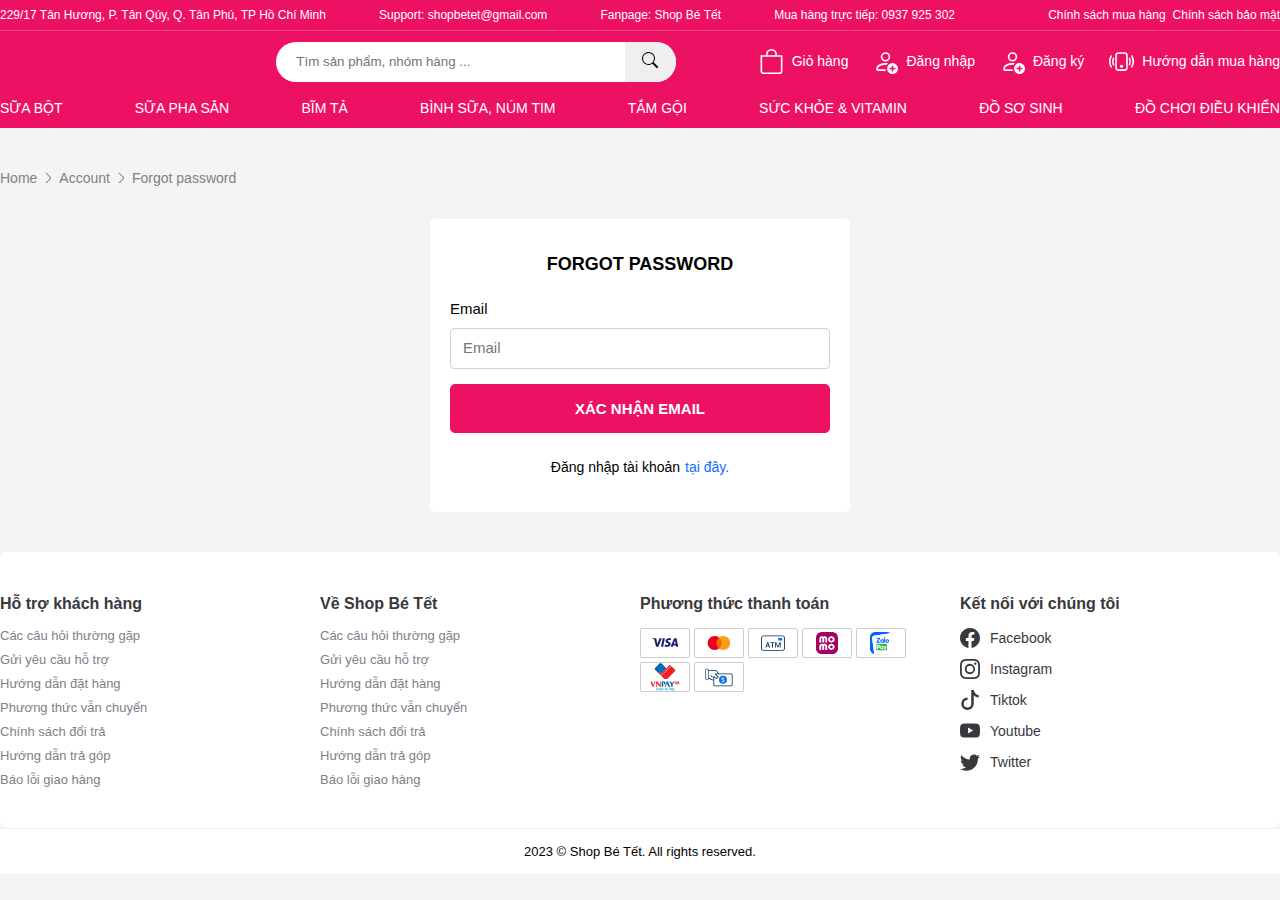
<file: pages/account/forgot_password.html>
<!DOCTYPE html>
<html lang="en">

<head>
    <meta charset="UTF-8">
    <meta name="viewport" content="width=device-width, initial-scale=1.0">
    <title>Forgot Password</title>
    <link rel="stylesheet"
        href="https://owlcarousel2.github.io/OwlCarousel2/assets/owlcarousel/assets/owl.carousel.min.css">
    <link rel="stylesheet"
        href="https://owlcarousel2.github.io/OwlCarousel2/assets/owlcarousel/assets/owl.theme.default.min.css">
    <link rel="stylesheet" href="../../scss/app.css">
    <script src="https://code.jquery.com/jquery-3.7.0.js"
        integrity="sha256-JlqSTELeR4TLqP0OG9dxM7yDPqX1ox/HfgiSLBj8+kM=" crossorigin="anonymous"></script>
    <script src="https://owlcarousel2.github.io/OwlCarousel2/assets/owlcarousel/owl.carousel.js"></script>
</head>

<body>
    <header class="header">
        <div class="header__top">
            <div class="container">
                <div class="header__top--wrapper">
                    <address class="info-header address">
                        <span> 229/17 Tân Hương, P. Tân Qúy, Q. Tân Phú, TP Hồ Chí Minh</span>
                    </address>
                    <p class="info-header address">
                        <span>Support: shopbetet@gmail.com</span>
                    </p>
                    <p class="info-header address">
                        <span>Fanpage: Shop Bé Tết</span>
                    </p>
                    <p class="info-header">
                        <span>Mua hàng trực tiếp: 0937 925 302</span>
                    </p>
                    <ul class="header__top--policy">
                        <li>
                            <a href="#">Chính sách mua hàng</a>
                        </li>
                        <li>
                            <a href="#">Chính sách bảo mật</a>
                        </li>
                    </ul>
                </div>
            </div>
        </div>
        <div class="header__bottom">
            <div class="container clearfix">
                <div class="header__bottom--wrapper">
                    <div class="header__bottom--logo">
                        <a href="#">
                            <i class="icon-logo-newsversion"></i>
                        </a>
                    </div>
                    <div class="header__bottom--search">
                        <form action="#" id="form-seach" method="GET" role="form">
                            <input id="search" type="text" name="search" placeholder="Tìm sản phẩm, nhóm hàng ..." />
                            <button id="btnSearch" class="icon-search">
                                <span class="svg">
                                    <svg xmlns="http://www.w3.org/2000/svg" width="16" height="16" fill="currentColor"
                                        class="bi bi-search" viewBox="0 0 16 16">
                                        <path
                                            d="M11.742 10.344a6.5 6.5 0 1 0-1.397 1.398h-.001c.03.04.062.078.098.115l3.85 3.85a1 1 0 0 0 1.415-1.414l-3.85-3.85a1.007 1.007 0 0 0-.115-.1zM12 6.5a5.5 5.5 0 1 1-11 0 5.5 5.5 0 0 1 11 0z" />
                                    </svg>
                                </span>
                            </button>
                        </form>
                    </div>
                    <div class="header__bottom--flex">
                        <div class="header__bottom--cart">
                            <div class="flex__cart">
                                <div class="flex__cart--icon">
                                    <span class="svg">
                                        <svg xmlns="http://www.w3.org/2000/svg" width="16" height="16"
                                            fill="currentColor" class="bi bi-bag" viewBox="0 0 16 16">
                                            <path
                                                d="M8 1a2.5 2.5 0 0 1 2.5 2.5V4h-5v-.5A2.5 2.5 0 0 1 8 1zm3.5 3v-.5a3.5 3.5 0 1 0-7 0V4H1v10a2 2 0 0 0 2 2h10a2 2 0 0 0 2-2V4h-3.5zM2 5h12v9a1 1 0 0 1-1 1H3a1 1 0 0 1-1-1V5z" />
                                        </svg>
                                    </span>
                                </div>
                                <div class="flex__cart--text">
                                    <a href="../cart/index.html">Giỏ hàng</a>
                                </div>
                            </div>
                        </div>
                        <div class="header__bottom--account">
                            <div class="flex__user">
                                <div class="flex__user--icon">
                                    <span class="svg">
                                        <svg xmlns="http://www.w3.org/2000/svg" width="16" height="16"
                                            fill="currentColor" class="bi bi-person-add" viewBox="0 0 16 16">
                                            <path
                                                d="M12.5 16a3.5 3.5 0 1 0 0-7 3.5 3.5 0 0 0 0 7Zm.5-5v1h1a.5.5 0 0 1 0 1h-1v1a.5.5 0 0 1-1 0v-1h-1a.5.5 0 0 1 0-1h1v-1a.5.5 0 0 1 1 0Zm-2-6a3 3 0 1 1-6 0 3 3 0 0 1 6 0ZM8 7a2 2 0 1 0 0-4 2 2 0 0 0 0 4Z" />
                                            <path
                                                d="M8.256 14a4.474 4.474 0 0 1-.229-1.004H3c.001-.246.154-.986.832-1.664C4.484 10.68 5.711 10 8 10c.26 0 .507.009.74.025.226-.341.496-.65.804-.918C9.077 9.038 8.564 9 8 9c-5 0-6 3-6 4s1 1 1 1h5.256Z" />
                                        </svg>
                                    </span>
                                </div>
                                <div class="flex__user--text">
                                    <a href="../account/login.html">Đăng nhập</a>
                                </div>
                            </div>
                        </div>
                        <div class="header__bottom--account">
                            <div class="flex__user">
                                <div class="flex__user--icon">
                                    <span class="svg">
                                        <svg xmlns="http://www.w3.org/2000/svg" width="16" height="16"
                                            fill="currentColor" class="bi bi-person-add" viewBox="0 0 16 16">
                                            <path
                                                d="M12.5 16a3.5 3.5 0 1 0 0-7 3.5 3.5 0 0 0 0 7Zm.5-5v1h1a.5.5 0 0 1 0 1h-1v1a.5.5 0 0 1-1 0v-1h-1a.5.5 0 0 1 0-1h1v-1a.5.5 0 0 1 1 0Zm-2-6a3 3 0 1 1-6 0 3 3 0 0 1 6 0ZM8 7a2 2 0 1 0 0-4 2 2 0 0 0 0 4Z" />
                                            <path
                                                d="M8.256 14a4.474 4.474 0 0 1-.229-1.004H3c.001-.246.154-.986.832-1.664C4.484 10.68 5.711 10 8 10c.26 0 .507.009.74.025.226-.341.496-.65.804-.918C9.077 9.038 8.564 9 8 9c-5 0-6 3-6 4s1 1 1 1h5.256Z" />
                                        </svg>
                                    </span>
                                </div>
                                <div class="flex__user--text">
                                    <a href="../account/register.html">Đăng ký</a>
                                </div>
                            </div>
                        </div>
                        <div class="header__bottom--account">
                            <div class="flex__user">
                                <div class="flex__user--icon">
                                    <span class="svg">
                                        <svg xmlns="http://www.w3.org/2000/svg" width="16" height="16"
                                            fill="currentColor" class="bi bi-phone-vibrate" viewBox="0 0 16 16">
                                            <path
                                                d="M10 3a1 1 0 0 1 1 1v8a1 1 0 0 1-1 1H6a1 1 0 0 1-1-1V4a1 1 0 0 1 1-1h4zM6 2a2 2 0 0 0-2 2v8a2 2 0 0 0 2 2h4a2 2 0 0 0 2-2V4a2 2 0 0 0-2-2H6z" />
                                            <path
                                                d="M8 12a1 1 0 1 0 0-2 1 1 0 0 0 0 2zM1.599 4.058a.5.5 0 0 1 .208.676A6.967 6.967 0 0 0 1 8c0 1.18.292 2.292.807 3.266a.5.5 0 0 1-.884.468A7.968 7.968 0 0 1 0 8c0-1.347.334-2.619.923-3.734a.5.5 0 0 1 .676-.208zm12.802 0a.5.5 0 0 1 .676.208A7.967 7.967 0 0 1 16 8a7.967 7.967 0 0 1-.923 3.734.5.5 0 0 1-.884-.468A6.967 6.967 0 0 0 15 8c0-1.18-.292-2.292-.807-3.266a.5.5 0 0 1 .208-.676zM3.057 5.534a.5.5 0 0 1 .284.648A4.986 4.986 0 0 0 3 8c0 .642.12 1.255.34 1.818a.5.5 0 1 1-.93.364A5.986 5.986 0 0 1 2 8c0-.769.145-1.505.41-2.182a.5.5 0 0 1 .647-.284zm9.886 0a.5.5 0 0 1 .648.284C13.855 6.495 14 7.231 14 8c0 .769-.145 1.505-.41 2.182a.5.5 0 0 1-.93-.364C12.88 9.255 13 8.642 13 8c0-.642-.12-1.255-.34-1.818a.5.5 0 0 1 .283-.648z" />
                                        </svg>
                                    </span>
                                </div>
                                <div class="flex__user--text">
                                    <a href="#">Hướng dẫn mua hàng</a>
                                </div>
                            </div>
                        </div>
                    </div>
                </div>
            </div>
        </div>
        <div class="menu">
            <div class="container">
                <div class="menu__wrapper">
                    <div class="menu__line">
                        <nav>
                            <ul>
                                <li>
                                    <a href="#">Sữa bột</a>
                                </li>
                                <li>
                                    <a href="#">Sữa pha sẵn</a>
                                </li>
                                <li>
                                    <a href="#">Bĩm tả</a>
                                </li>
                                <li>
                                    <a href="#">Bình sữa, núm tim</a>
                                </li>
                                <li>
                                    <a href="#">Tắm gội</a>
                                </li>
                                <li>
                                    <a href="#">Sức khỏe & vitamin</a>
                                </li>
                                <li>
                                    <a href="#">Đồ sơ sinh</a>
                                </li>
                                <li>
                                    <a href="#">Đồ chơi điều khiển</a>
                                </li>
                            </ul>
                        </nav>
                    </div>
                </div>
            </div>
        </div>
    </header>
    <main class="main">
        <div class="container">
            <div class="main__wrapper">
                <div class="page__forgot">
                    <nav class="main__breadcumb" aria-label="Breadcrumb">
                        <ol class="breadcrumb">
                            <li class="breadcrumb-item"><a href="/">Home</a></li>
                            <li class="breadcrumb-item"><a href="/">Account</a></li>
                            <li class="breadcrumb-item active" aria-current="page">Forgot password</li>
                        </ol>
                    </nav>
                    <div class="page__forgot--form">
                        <div class="wrapper__form">
                            <form action="" method="POST" role="form" id="formLogin">
                                <div class="page__forgot--heading">
                                    <h1>Forgot password</h1>
                                </div>
                                <div class="c-form">
                                    <label for="email" class="c-label">Email</label>
                                    <input type="text" class="c-control" placeholder="Email" name="email"
                                        id="username" />
                                </div>
                                <div class="c-form">
                                    <button class="btn btnForgot" type="submit">
                                        Xác nhận email
                                    </button>
                                </div>
                                <div class="c-login">
                                    <p>Đăng nhập tài khoản </p><a href="../account/login.html">tại đây.</a>
                                </div>
                            </form>
                        </div>
                    </div>
                </div>
            </div>
        </div>
    </main>
    <footer class="footer">
        <div class="bg-white footer__info">
            <div class="container">
                <div class="footer__info--wrapper">
                    <div class="block">
                        <div class="footer__heading">
                            <h2 class="footer__heading--title">
                                Hỗ trợ khách hàng
                            </h2>
                        </div>
                        <div class="footer__list">
                            <a href="#" class="footer__list-item">
                                <span>Các câu hỏi thường gặp</span>
                            </a>
                            <a href="#" class="footer__list-item">
                                <span>Gửi yêu cầu hỗ trợ</span>
                            </a>
                            <a href="#" class="footer__list-item">
                                <span>Hướng dẫn đặt hàng</span>
                            </a>
                            <a href="#" class="footer__list-item">
                                <span>Phương thức vẫn chuyển</span>
                            </a>
                            <a href="#" class="footer__list-item">
                                <span>Chính sách đổi trả</span>
                            </a>
                            <a href="#" class="footer__list-item">
                                <span>Hướng dẫn trả góp</span>
                            </a>
                            <a href="#" class="footer__list-item">
                                <span>Báo lỗi giao hàng</span>
                            </a>
                        </div>
                    </div>
                    <div class="block">
                        <div class="footer__heading">
                            <h2 class="footer__heading--title">
                                Về Shop Bé Tết
                            </h2>
                        </div>
                        <div class="footer__list">
                            <a href="#" class="footer__list-item">
                                <span>Các câu hỏi thường gặp</span>
                            </a>
                            <a href="#" class="footer__list-item">
                                <span>Gửi yêu cầu hỗ trợ</span>
                            </a>
                            <a href="#" class="footer__list-item">
                                <span>Hướng dẫn đặt hàng</span>
                            </a>
                            <a href="#" class="footer__list-item">
                                <span>Phương thức vẫn chuyển</span>
                            </a>
                            <a href="#" class="footer__list-item">
                                <span>Chính sách đổi trả</span>
                            </a>
                            <a href="#" class="footer__list-item">
                                <span>Hướng dẫn trả góp</span>
                            </a>
                            <a href="#" class="footer__list-item">
                                <span>Báo lỗi giao hàng</span>
                            </a>
                        </div>
                    </div>
                    <div class="block">
                        <div class="footer__heading">
                            <h2 class="footer__heading--title">
                                Phương thức thanh toán
                            </h2>
                        </div>
                        <div class="footer_banking">
                            <a class="banking-item" href="javascript:void(0)" rel="noopener noreferrer" target="_blank">
                                <span class="svg">
                                    <svg width="32" height="32" viewBox="0 0 32 32" fill="none"
                                        xmlns="http://www.w3.org/2000/svg">
                                        <mask id="mask0_1329:61134" style="mask-type:alpha" maskUnits="userSpaceOnUse"
                                            x="0" y="6" width="32" height="20">
                                            <rect y="6" width="32" height="20" rx="1.81818" fill="white"></rect>
                                        </mask>
                                        <g mask="url(#mask0_1329:61134)">
                                            <rect opacity="0.01" x="-1" y="4" width="34.04" height="23" fill="white">
                                            </rect>
                                            <path fill-rule="evenodd" clip-rule="evenodd"
                                                d="M9.8116 10.6916L7.26655 17.2114L6.23703 11.6676C6.11637 11.0489 5.63944 10.6916 5.10955 10.6916H0.949103L0.891235 10.9696C1.74526 11.1578 2.7154 11.4606 3.30354 11.7849C3.66323 11.9827 3.76572 12.156 3.88411 12.6263L5.83384 20.2704H8.41786L12.3794 10.6916H9.8116ZM13.4285 10.6916L11.4062 20.2704H13.8514L15.8726 10.6916H13.4285ZM27.4466 13.2791L28.1868 16.8763H26.1588L27.4466 13.2791ZM27.0873 10.6916C26.6187 10.6916 26.2234 10.9688 26.0472 11.3943L22.3792 20.2704H24.945L25.4556 18.8405H28.5911L28.8876 20.2704H31.149L29.1754 10.6916H27.0873ZM16.5398 13.6828C16.5224 15.062 17.7528 15.8321 18.6794 16.2895C19.6318 16.7594 19.9514 17.0603 19.948 17.4805C19.9408 18.1229 19.1881 18.4066 18.4842 18.4177C17.2558 18.4373 16.5417 18.0815 15.9736 17.8128L15.5311 19.9112C16.1007 20.1776 17.1555 20.4095 18.2497 20.4199C20.8175 20.4199 22.4972 19.1353 22.5063 17.1431C22.5165 14.6154 19.0565 14.4755 19.0799 13.3455C19.0883 13.0031 19.4109 12.6374 20.1178 12.5447C20.4676 12.4975 21.4332 12.4615 22.5282 12.9725L22.9579 10.9423C22.3693 10.725 21.6125 10.5168 20.67 10.5168C18.2531 10.5168 16.5534 11.8186 16.5398 13.6828Z"
                                                fill="#1A1F71"></path>
                                        </g>
                                    </svg>
                                </span>
                            </a>
                            <a class="banking-item" href="javascript:void(0)" rel="noopener noreferrer" target="_blank">
                                <span class="svg">
                                    <svg width="32" height="33" viewBox="0 0 32 33" fill="none"
                                        xmlns="http://www.w3.org/2000/svg">
                                        <rect opacity="0.01" x="1" y="6.6665" width="30" height="20" fill="white">
                                        </rect>
                                        <rect x="12.3877" y="10.1254" width="7.17949" height="12.9247" fill="#FF5F00">
                                        </rect>
                                        <path
                                            d="M12.8434 16.5889C12.8407 14.0664 13.9964 11.6828 15.9773 10.1254C12.6131 7.47702 7.78209 7.86278 4.87927 11.0116C1.97644 14.1604 1.97644 19.0151 4.87927 22.1639C7.78209 25.3127 12.6131 25.6985 15.9773 23.0501C13.997 21.4931 12.8414 19.1106 12.8434 16.5889Z"
                                            fill="#EB001B"></path>
                                        <path
                                            d="M29.2539 16.5889C29.2538 19.7358 27.46 22.6064 24.6343 23.9815C21.8087 25.3567 18.4472 24.995 15.9775 23.0501C17.9569 21.4918 19.1126 19.1096 19.1126 16.5877C19.1126 14.0659 17.9569 11.6837 15.9775 10.1254C18.4472 8.18045 21.8087 7.81875 24.6343 9.19392C27.46 10.5691 29.2538 13.4397 29.2539 16.5866V16.5889Z"
                                            fill="#F79E1B"></path>
                                    </svg>
                                </span>
                            </a>
                            <a class="banking-item" href="javascript:void(0)" rel="noopener noreferrer" target="_blank">
                                <span class="svg">
                                    <svg width="32" height="33" viewBox="0 0 32 33" fill="none"
                                        xmlns="http://www.w3.org/2000/svg">
                                        <path fill-rule="evenodd" clip-rule="evenodd"
                                            d="M30 10.3615C30 8.8731 28.7934 7.6665 27.305 7.6665H4.695C3.20659 7.6665 2 8.8731 2 10.3615V22.9715C2 24.4599 3.20659 25.6665 4.695 25.6665H27.305C28.7934 25.6665 30 24.4599 30 22.9715V10.3615ZM4.695 8.6665H27.305L27.4513 8.67273C28.3189 8.74688 29 9.47465 29 10.3615V22.9715L28.9938 23.1178C28.9196 23.9854 28.1919 24.6665 27.305 24.6665H4.695L4.54875 24.6603C3.6811 24.5861 3 23.8584 3 22.9715V10.3615L3.00622 10.2153C3.08037 9.3476 3.80815 8.6665 4.695 8.6665Z"
                                            fill="#052E5C"></path>
                                        <path fill-rule="evenodd" clip-rule="evenodd"
                                            d="M8.67528 20.2746L8.14557 21.881H7L9.205 15.6665H10.4582L12.6632 21.881H11.4918L10.9621 20.2746H8.67528ZM8.93368 19.4176H10.6994L9.83377 16.7647H9.80362L8.93368 19.4176ZM15.9535 21.881V16.6054H17.8097V15.6665H12.9862V16.6054H14.8467V21.881H15.9535ZM19.5711 17.471V21.881H18.5676V15.6665H19.8553L21.7589 20.4081H21.7933L23.6968 15.6665H24.9802V21.881H23.9811V17.471H23.9509L22.1551 21.881H21.3971L19.6012 17.471H19.5711Z"
                                            fill="#052E5C"></path>
                                        <rect x="22" y="10.6665" width="5" height="3" rx="1" fill="#0B74E5"></rect>
                                    </svg>
                                </span>
                            </a>
                            <a class="banking-item" href="javascript:void(0)" rel="noopener noreferrer" target="_blank">
                                <span class="svg">
                                    <svg width="32" height="33" viewBox="0 0 32 33" fill="none"
                                        xmlns="http://www.w3.org/2000/svg">
                                        <mask id="mask0" style="mask-type:alpha" maskUnits="userSpaceOnUse" x="3" y="3"
                                            width="26" height="27">
                                            <path
                                                d="M10.6917 3.6665L21.3083 3.6665C23.9829 3.6665 24.9528 3.94498 25.9305 4.4679C26.9083 4.99082 27.6757 5.75819 28.1986 6.73597C28.7215 7.71374 29 8.6836 29 11.3582V21.9748C29 24.6494 28.7215 25.6193 28.1986 26.597C27.6757 27.5748 26.9083 28.3422 25.9305 28.8651C24.9528 29.388 23.9829 29.6665 21.3083 29.6665H10.6917C8.0171 29.6665 7.04724 29.388 6.06946 28.8651C5.09169 28.3422 4.32432 27.5748 3.8014 26.597C3.27848 25.6193 3 24.6494 3 21.9748L3 11.3582C3 8.6836 3.27848 7.71374 3.8014 6.73597C4.32432 5.75819 5.09169 4.99082 6.06946 4.4679C7.04724 3.94498 8.0171 3.6665 10.6917 3.6665Z"
                                                fill="white"></path>
                                        </mask>
                                        <g mask="url(#mask0)">
                                            <path
                                                d="M10.6917 3.6665L21.3083 3.6665C23.9829 3.6665 24.9528 3.94498 25.9305 4.4679C26.9083 4.99082 27.6757 5.75819 28.1986 6.73597C28.7215 7.71374 29 8.6836 29 11.3582V21.9748C29 24.6494 28.7215 25.6193 28.1986 26.597C27.6757 27.5748 26.9083 28.3422 25.9305 28.8651C24.9528 29.388 23.9829 29.6665 21.3083 29.6665H10.6917C8.0171 29.6665 7.04724 29.388 6.06946 28.8651C5.09169 28.3422 4.32432 27.5748 3.8014 26.597C3.27848 25.6193 3 24.6494 3 21.9748L3 11.3582C3 8.6836 3.27848 7.71374 3.8014 6.73597C4.32432 5.75819 5.09169 4.99082 6.06946 4.4679C7.04724 3.94498 8.0171 3.6665 10.6917 3.6665Z"
                                                fill="#A50064"></path>
                                            <path
                                                d="M21.1624 8.6665C19.0427 8.6665 17.3247 10.2823 17.3247 12.2755C17.3247 14.269 19.0427 15.8849 21.1624 15.8849C23.2819 15.8849 25 14.269 25 12.2755C25 10.2823 23.2819 8.6665 21.1624 8.6665ZM21.1624 13.8159C20.2632 13.8159 19.5325 13.1289 19.5325 12.2833C19.5325 11.4376 20.2632 10.7505 21.1624 10.7505C22.0615 10.7505 22.7922 11.4376 22.7922 12.2833C22.7922 13.1289 22.0615 13.8161 21.1624 13.8161V13.8159ZM16.2168 15.8927H14.0089V11.3546C14.0089 11.0148 13.7198 10.7433 13.3587 10.7433C12.9974 10.7433 12.7083 11.0148 12.7083 11.3546V15.8927H10.5006V11.3546C10.5006 11.0148 10.2117 10.7433 9.85038 10.7433C9.48906 10.7433 9.19994 11.0148 9.19994 11.3546V15.8927H7V11.3772C7 9.8822 8.29262 8.6665 9.88225 8.6665C10.5325 8.6665 11.1267 8.87041 11.6084 9.21008C12.1645 8.84769 12.7399 8.6665 13.3345 8.6665C14.9241 8.6665 16.2168 9.8822 16.2168 11.3772V15.8927ZM21.1624 17.4481C19.0427 17.4481 17.3247 19.0638 17.3247 21.0571C17.3247 23.0506 19.0427 24.6665 21.1624 24.6665C23.2819 24.6663 25 23.0504 25 21.0571C25 19.0638 23.2819 17.4479 21.1624 17.4479V17.4481ZM13.3345 17.4397C14.9241 17.4397 16.2168 18.6554 16.2168 20.1504V24.6659H14.0089V20.1279C14.0089 19.788 13.7198 19.5165 13.3587 19.5165C12.9974 19.5165 12.7083 19.788 12.7083 20.1279V24.6659H10.5006V20.1279C10.5006 19.788 10.2117 19.5165 9.85038 19.5165C9.48906 19.5165 9.19994 19.788 9.19994 20.1279V24.6659H7V20.1504C7 18.6554 8.29262 17.4397 9.88225 17.4397C10.5325 17.4397 11.1267 17.6437 11.6084 17.9833C12.1645 17.6209 12.7399 17.4397 13.3345 17.4397ZM21.1624 19.532C22.0615 19.532 22.7922 20.2191 22.7922 21.0649C22.7922 21.9104 22.0615 22.5975 21.1624 22.5975C20.2632 22.5975 19.5325 21.9104 19.5325 21.0649C19.5325 20.2191 20.2632 19.532 21.1624 19.532Z"
                                                fill="white"></path>
                                        </g>
                                    </svg>
                                </span>
                            </a>
                            <a class="banking-item" href="javascript:void(0)" rel="noopener noreferrer" target="_blank">
                                <span class="svg">
                                    <svg width="32" height="33" viewBox="0 0 32 33" fill="none"
                                        xmlns="http://www.w3.org/2000/svg">
                                        <path
                                            d="M7.84552 7.93196L26.906 5.14548C25.8411 4.2238 24.4546 3.6665 22.9395 3.6665H9.06047C5.70863 3.6665 3 6.38153 3 9.72531V23.5934C3 26.6014 5.19406 29.1021 8.06707 29.5736L5.54426 11.0185C5.32985 9.5324 6.38043 8.14631 7.84552 7.93196Z"
                                            fill="#0068FF"></path>
                                        <path
                                            d="M26.906 5.14589L7.84551 7.93237C6.38042 8.14671 5.33698 9.53995 5.55139 11.0261L8.06706 29.5812C8.38866 29.6312 8.72456 29.6669 9.06046 29.6669H22.9395C26.2914 29.6669 29 26.9519 29 23.6081V9.71857C28.9928 7.8895 28.1924 6.25334 26.906 5.14589Z"
                                            fill="white"></path>
                                        <path
                                            d="M26.9059 5.14589L26.8416 5.16018C28.1495 6.30335 28.9356 7.98953 28.9356 9.72572V23.5795C28.9356 26.8947 26.2341 29.5955 22.918 29.5955H9.05328C8.73883 29.5955 8.37434 29.5597 8.05273 29.5097L8.05988 29.5812C8.39578 29.6383 8.71739 29.6669 9.04614 29.6669H22.8966C26.2556 29.6669 28.9857 26.9376 28.9857 23.5795V9.71857C28.9928 7.94666 28.2424 6.30335 26.9059 5.14589Z"
                                            fill="#B3B3B3"></path>
                                        <path
                                            d="M19.1943 12.2909C19.0728 12.1695 18.937 12.1052 18.744 12.1052C18.4867 12.1052 18.2938 12.2266 18.1794 12.4838C17.9221 12.1766 17.5648 12.0337 17.1146 12.0337C16.5714 12.0337 16.1212 12.2481 15.7424 12.6482C15.3636 13.0769 15.1992 13.5699 15.1992 14.1629C15.1992 14.7559 15.385 15.2703 15.7424 15.6776C16.1212 16.1063 16.5714 16.292 17.1146 16.292C17.5648 16.292 17.915 16.1491 18.1794 15.8419C18.3009 16.0991 18.4867 16.2206 18.744 16.2206C18.9298 16.2206 19.0728 16.1491 19.1943 16.0348C19.3158 15.9205 19.3586 15.7776 19.3586 15.5847V12.6768C19.3801 12.5767 19.3086 12.4124 19.1943 12.2909ZM17.9079 14.9131C17.7649 15.0988 17.5505 15.1989 17.2932 15.1989C17.0359 15.1989 16.8215 15.106 16.6786 14.9131C16.5357 14.7273 16.4428 14.4844 16.4428 14.1772C16.4428 13.8914 16.5142 13.6556 16.6786 13.4698C16.8215 13.2841 17.0359 13.184 17.2932 13.184C17.5505 13.184 17.7649 13.2769 17.9079 13.4698C18.0508 13.6556 18.1437 13.8985 18.1437 14.1772C18.1223 14.463 18.0508 14.7345 17.9079 14.9131Z"
                                            fill="#0068FF"></path>
                                        <path
                                            d="M20.7665 16.0699C20.645 16.1914 20.5092 16.2557 20.3163 16.2557C20.1305 16.2557 19.9875 16.1842 19.866 16.0699C19.7445 15.9485 19.7017 15.8127 19.7017 15.6198V10.4184C19.7017 10.254 19.7517 10.1111 19.866 9.96825C19.9875 9.84678 20.1233 9.78248 20.3163 9.78248C20.5021 9.78248 20.645 9.85393 20.7665 9.96825C20.888 10.0897 20.9309 10.2255 20.9309 10.4184V15.6198C20.9381 15.8127 20.888 15.9556 20.7665 16.0699Z"
                                            fill="#0068FF"></path>
                                        <path
                                            d="M24.8544 12.6696C24.4542 12.2409 23.9539 12.0552 23.3393 12.0552C22.7246 12.0552 22.2315 12.2695 21.8241 12.6696C21.4454 13.0697 21.231 13.5913 21.231 14.2057C21.231 14.8202 21.4168 15.3132 21.8241 15.7419C22.2029 16.142 22.7246 16.3563 23.3393 16.3563C23.9539 16.3563 24.447 16.142 24.8544 15.7419C25.2332 15.3418 25.419 14.8202 25.419 14.2272C25.4547 13.5913 25.2689 13.0769 24.8544 12.6696ZM23.9825 14.9131C23.8395 15.0988 23.6251 15.1989 23.3678 15.1989C23.1106 15.1989 22.8962 15.106 22.7532 14.9131C22.6103 14.7273 22.5174 14.4844 22.5174 14.1772C22.5174 13.8914 22.5888 13.6556 22.7532 13.4698C22.8962 13.2841 23.1106 13.184 23.3678 13.184C23.6251 13.184 23.8395 13.2769 23.9825 13.4698C24.1254 13.6556 24.2183 13.8985 24.2183 14.1772C24.1969 14.463 24.1254 14.7345 23.9825 14.9131Z"
                                            fill="#0068FF"></path>
                                        <path
                                            d="M14.5132 12.1976C14.942 11.6332 15.1779 11.2545 15.1779 11.0616C15.1779 10.6114 14.892 10.3757 14.3274 10.3757H11.3257C11.0899 10.3757 10.8969 10.4257 10.7826 10.54C10.6611 10.6615 10.5968 10.7972 10.5968 10.9687C10.5968 11.1544 10.6682 11.2973 10.7826 11.3974C10.9041 11.5188 11.0899 11.5617 11.3257 11.5617H13.384L10.7397 14.9626C10.5753 15.177 10.4824 15.3913 10.4824 15.5557C10.4824 16.0486 10.8112 16.2916 11.4758 16.2916H14.5704C15.0635 16.2916 15.3065 16.0772 15.3065 15.6771C15.3065 15.2484 15.0707 15.0627 14.5704 15.0627H12.2977L14.5132 12.1976Z"
                                            fill="#0068FF"></path>
                                        <path
                                            d="M13.0412 19.5572H12.2622V21.1652H13.0412C13.277 21.1652 13.47 21.0938 13.6058 20.9294C13.7487 20.7865 13.8202 20.5721 13.8202 20.3648C13.8202 20.129 13.7487 19.936 13.6058 19.8002C13.47 19.6287 13.2842 19.5572 13.0412 19.5572Z"
                                            fill="#39B54A"></path>
                                        <path
                                            d="M16.9001 21.0356C16.6642 21.0356 16.4713 21.1285 16.3355 21.2928C16.1926 21.4787 16.1211 21.6931 16.1211 21.9575C16.1211 22.2219 16.1926 22.4506 16.3355 22.6221C16.4784 22.808 16.6642 22.8794 16.9001 22.8794C17.1359 22.8794 17.3289 22.7865 17.4647 22.6221C17.6076 22.4363 17.6791 22.2219 17.6791 21.9575C17.6791 21.7002 17.6076 21.4644 17.4647 21.2928C17.3146 21.1285 17.1288 21.0356 16.9001 21.0356Z"
                                            fill="#39B54A"></path>
                                        <path
                                            d="M22.3389 17.2631H11.147C10.7682 17.2631 10.4609 17.5703 10.4609 17.949V24.4937C10.4609 24.8723 10.7682 25.1796 11.147 25.1796H19.9662C19.8733 25.0867 19.8232 24.9938 19.8232 24.8723C19.8232 24.7795 19.8447 24.6866 19.8947 24.5651L20.3235 23.6434L19.1657 20.7569C19.1443 20.6855 19.1157 20.5926 19.1157 20.4997C19.1157 20.3782 19.1657 20.2639 19.2801 20.1925C19.373 20.0996 19.4945 20.0496 19.6088 20.0496C19.8661 20.0496 20.0376 20.171 20.1305 20.4283L20.8381 22.3931L21.5956 20.4283C21.6885 20.1925 21.8529 20.0496 22.1173 20.0496C22.2388 20.0496 22.3532 20.0996 22.4461 20.1925C22.539 20.2854 22.6105 20.3782 22.6105 20.4997C22.6105 20.5926 22.589 20.6855 22.5604 20.7569L20.8595 24.8938C20.8095 25.0152 20.7666 25.1081 20.6951 25.1796H22.3246C22.7034 25.1796 23.0107 24.8723 23.0107 24.4937V17.949C23.0178 17.5489 22.7034 17.2631 22.3389 17.2631ZM14.4417 21.6572C14.0844 21.9858 13.6413 22.1287 13.1195 22.1287H12.2691V23.3576C12.2691 23.5434 12.219 23.6863 12.1047 23.7863C12.0118 23.8792 11.8689 23.9507 11.7045 23.9507C11.5401 23.9507 11.3972 23.9006 11.3043 23.7863C11.2113 23.6934 11.1399 23.5291 11.1399 23.3576V19.1065C11.1399 18.7064 11.3257 18.5134 11.7331 18.5134H13.0838C13.6484 18.5134 14.0987 18.6778 14.4774 19.0064C14.8348 19.3351 15.0206 19.7852 15.0206 20.3068C15.0063 20.8927 14.8133 21.3214 14.4417 21.6572ZM18.8084 23.3362C18.8084 23.5005 18.7584 23.622 18.644 23.7363C18.5225 23.8578 18.4082 23.9006 18.2438 23.9006C18.0079 23.9006 17.815 23.7792 17.7006 23.5434C17.4648 23.8292 17.136 23.9721 16.7072 23.9721C16.2141 23.9721 15.7853 23.7863 15.4565 23.4076C15.1278 23.029 14.9348 22.5574 14.9348 21.993C14.9348 21.4285 15.0992 20.9784 15.4565 20.5783C15.7853 20.1996 16.2141 20.0139 16.7072 20.0139C17.136 20.0139 17.4433 20.1568 17.7006 20.4425C17.8221 20.2068 17.9865 20.0853 18.2438 20.0853C18.4082 20.0853 18.5511 20.1353 18.644 20.2496C18.7655 20.3711 18.8084 20.4854 18.8084 20.6497V23.3362Z"
                                            fill="#39B54A"></path>
                                    </svg>
                                </span>
                            </a>
                            <a class="banking-item" href="javascript:void(0)" rel="noopener noreferrer" target="_blank">
                                <span class="svg">
                                    <svg width="268" height="256" xmlns="http://www.w3.org/2000/svg"
                                        xml:space="preserve" viewBox="0 0 268 256">
                                        <title>Layer 1</title>
                                        <path fill="#085CA8"
                                            d="m145.49 47.907-13.99 13.99-.7.69-4.45 4.46-3.32 3.32-4.45 4.45-.69.69-1.94 1.94-.69.7h-.01l-6.56 6.55v.01l-.69.69a28.559 28.559 0 0 1-6.45 4.85c-1.17.64-2.36 1.2-3.59 1.67a28.572 28.572 0 0 1-8.47 1.85c-1.77.12-3.56.07-5.32-.14-3.8-.45-7.54-1.67-10.94-3.64-1.46-.84-2.95-1.72-4.19-2.95-.01 0-.01 0-.02-.01-.27-.26-.54-.53-.82-.82l-25.48-25.48-.54-.54c-.44-.49-.84-1.02-1.18-1.59a9.598 9.598 0 0 1-1.34-4.9c0-.28.01-.56.04-.83.04-.42.1-.82.18-1.2.04-.15.07-.31.11-.45.02-.06.04-.13.05-.19.36-1.2.95-2.33 1.77-3.34.22-.26.44-.52.69-.77l.45-.44 27.15-27.15h.01l16.45-16.45c3.67-3.67 9.51-3.83 13.36-.47l45.57 45.5z"
                                            class="st0"></path>
                                        <path fill="#EB2227"
                                            d="M95.93 109.037c-2.19 0-4.35-.49-6.41-1.43l-5.22-5.21-1.28-1.27-.22-.23-2.43-2.43-12.16-12.29c.27.28.54.55.82.82 1.24 1.23 2.74 2.12 4.21 2.96 3.41 1.97 7.14 3.19 10.94 3.64 1.76.22 3.55.26 5.32.14 2.88-.18 5.74-.8 8.47-1.85 1.22-.47 2.42-1.02 3.59-1.67 2.31-1.28 4.48-2.89 6.45-4.85l.69-.69v-.01l6.56-6.55h.01l.69-.7 1.94-1.94.69-.69 4.45-4.45 3.32-3.32 4.45-4.46.7-.69 28.2-28.2 11.63-12.6.07-.07.62-.62c3.55-3.55 9.31-3.55 12.86 0l6.37 6.37h.01l.21.21c-2.82-.14-5.66.88-7.79 2.96l-21.55 21.19-.22.26-37.5 36.9-.05-.05-13.81 13.57-.09.11c-.04.05-.34.38-.83.87-1.09 1.06-3.36 3.06-6.4 4.5-1.38.65-2.78 1.12-4.17 1.41-.82.16-1.67.27-2.49.31h-.65v.05z"
                                            class="st2"></path>
                                        <path fill="#EB2227"
                                            d="m225.74 74.147-.69.7-30.54 31-32.07 32.56a28.005 28.005 0 0 1-3.22 2.78c-.04.04-.08.07-.13.11-.15.11-.31.23-.47.34-.02.02-.04.03-.05.05a29.416 29.416 0 0 1-17.16 5.49c-7.9 0-15.07-3.1-20.38-8.14l-.02-.02-.72-.63-5.52-5.52-15.5-15.51-5.17-5.17-.72-.72c.84.14 1.69.2 2.55.2h.03l.69-.01c.99-.04 1.97-.15 2.94-.35 1.59-.33 3.19-.87 4.76-1.61 3.39-1.6 5.91-3.82 7.12-5 .47-.46.82-.85.97-1.02l11.92-11.71.05.05 40.99-40.32.22-.26 19.91-19.59c2.68-2.62 6.87-2.96 9.91-.87l4.72 4.72c.01 0 .01.01.01.01l25.6 25.6c.23.23.44.46.64.71 2.87 3.54 2.65 8.82-.67 12.13z"
                                            class="st2"></path>
                                        <path fill="#099DD9"
                                            d="M126.81 40.207c-.72.72-1.91.7-2.64-.03-12.08-12.17-31.81-12.25-43.98-.17-12.16 12.08-12.25 31.81-.16 43.98l9.46 9.54c.06.06.13.14.16.21-.05 0-.09.01-.14.01-1.72.12-3.46.07-5.17-.13l-6.95-7.01c-13.52-13.62-13.44-35.71.18-49.24 13.63-13.52 35.71-13.43 49.24.19l.03.03c.72.73.7 1.9-.03 2.62zM141.27 52.127l-2.63 2.63-4.61-4.64c-.72-.73-.72-1.91.01-2.63s1.9-.72 2.63.01l4.6 4.63z"
                                            class="st3"></path>
                                        <path fill="#099DD9"
                                            d="M101.65 90.187c-.03.02-.05.03-.08.05-1.14.62-2.3 1.17-3.5 1.63l-12.88-12.99c-8.06-8.12-9.21-20.85-2.74-30.27a1.86 1.86 0 0 1 2.58-.48c.85.58 1.06 1.74.48 2.59-5.46 7.94-4.48 18.69 2.32 25.54l13.82 13.93zM133.49 59.897l-.06.06-1.94 1.94-.62.62-14.49-14.6c-5.38-5.42-13.23-7.32-20.51-4.96-.97.32-2.02-.22-2.34-1.19-.32-.98.22-2.03 1.2-2.35 8.6-2.79 17.92-.53 24.28 5.88l14.48 14.6z"
                                            class="st3"></path>
                                        <path fill="#099DD9"
                                            d="m125.72 67.667-2.63 2.63-14.52-14.64c-3.54-3.58-9.34-3.6-12.91-.05-3.57 3.55-3.6 9.34-.05 12.91l9.36 9.44c.72.72.72 1.9-.01 2.63-.72.72-1.9.72-2.63-.01l-9.37-9.44c-4.98-5.03-4.95-13.17.07-18.16 5.03-4.99 13.18-4.95 18.16.07l14.53 14.62z"
                                            class="st3"></path>
                                        <path fill="#099DD9"
                                            d="m117.96 75.437-.06.06-1.94 1.94-.62.62-14.56-14.66c-.72-.72-.72-1.9.01-2.63.73-.72 1.91-.72 2.63.01l14.54 14.66z"
                                            class="st3"></path>
                                        <g fill="#099DD9">
                                            <path
                                                d="M59.1 245.887c1.39 0 2.42-.24 3.1-.72.68-.48 1.12-1.21 1.33-2.2.13-.62.05-1.15-.21-1.58-.27-.43-.87-.96-1.81-1.58l-3.71-2.56c-.84-.59-1.48-1.19-1.92-1.81-.44-.62-.69-1.26-.77-1.93-.08-.67-.03-1.4.13-2.18.4-1.9 1.34-3.4 2.82-4.5 1.48-1.09 3.59-1.64 6.34-1.64 1.07 0 2.1.13 3.08.39s1.71.55 2.21.87c.21.14.36.27.46.39.09.12.12.28.08.48l-.47 2.19c-.12.53-.42.69-.92.49-.54-.22-1.33-.44-2.38-.65-1.05-.21-2-.32-2.85-.32-2.26 0-3.55.75-3.87 2.26-.12.53-.03.97.24 1.33.28.36.88.85 1.79 1.48l3.39 2.3c.99.67 1.73 1.35 2.23 2.03.49.68.79 1.37.89 2.08.1.71.05 1.52-.13 2.44-.25 1.19-.76 2.29-1.52 3.31s-1.83 1.84-3.2 2.49c-1.38.64-3.06.96-5.04.96-1.33 0-2.51-.15-3.54-.46-1.04-.3-1.74-.58-2.12-.84-.26-.18-.43-.32-.5-.42-.07-.1-.08-.25-.04-.45l.47-2.19c.11-.49.41-.66.92-.49 1.97.7 3.81 1.03 5.52 1.03zM77.47 246.107c1.21 0 2.65-.25 4.32-.74.48-.13.67.05.57.52l-.43 2.07c-.05.2-.14.36-.27.48s-.33.24-.6.36c-1.24.62-2.69.93-4.36.93-1.44 0-2.66-.27-3.65-.81-.99-.54-1.68-1.4-2.06-2.57-.38-1.17-.39-2.66-.01-4.46l.65-3.01c.37-1.76.99-3.23 1.87-4.4.88-1.18 1.93-2.05 3.16-2.6 1.23-.56 2.57-.84 4.01-.84 1.66 0 2.98.31 3.96.93.22.12.37.23.45.35.08.12.1.28.05.48l-.44 2.07c-.11.47-.37.65-.79.52-.66-.23-1.27-.41-1.82-.54-.55-.13-1.23-.2-2.04-.2-2.18 0-3.57 1.41-4.17 4.23l-.65 3.01c-.32 1.53-.25 2.61.21 3.26.49.64 1.16.96 2.04.96zM94.35 234.577c-1.69 0-3.47.28-5.33.84-.48.13-.67-.05-.57-.52l.41-1.97c.04-.2.13-.36.26-.49s.33-.24.61-.35c.72-.28 1.58-.53 2.6-.74 1.02-.21 2.11-.32 3.27-.32 1.39 0 2.53.23 3.42.68.89.45 1.5 1.15 1.83 2.08.33.94.36 2.07.07 3.41l-2.35 11.02c-.04.23-.1.39-.17.49-.07.09-.22.17-.43.22-1.01.26-1.98.46-2.9.6-.93.14-2.04.21-3.35.21-1.77 0-3.17-.18-4.21-.55-1.04-.37-1.75-.95-2.12-1.74-.37-.79-.42-1.84-.14-3.13l.03-.16c.21-.96.52-1.77.93-2.45.41-.67.97-1.24 1.67-1.7.7-.46 1.55-.81 2.56-1.03 1.01-.23 2.23-.34 3.65-.34h2.27l.3-1.42c.21-1.01.13-1.7-.24-2.07-.37-.39-1.06-.57-2.07-.57zm.38 11.66 1.01-4.78h-2.27c-.98 0-1.72.09-2.23.26-.5.17-.87.44-1.1.81-.23.36-.41.87-.54 1.52l-.05.19c-.13.61-.13 1.08 0 1.4.13.32.4.55.84.68.43.13 1.1.2 2 .2.92-.01 1.69-.1 2.34-.28zM116.99 248.797c-.03.17-.13.32-.29.47a.76.76 0 0 1-.5.21h-2.98c-.18 0-.31-.07-.4-.21a.641.641 0 0 1-.09-.47l2.27-10.67c.18-.85.22-1.53.13-2.04-.09-.5-.34-.87-.77-1.1-.42-.23-1.04-.35-1.86-.35-.99 0-2.07.12-3.25.35l-2.94 13.81c-.03.19-.12.35-.28.48-.15.13-.32.2-.51.2h-2.97c-.19 0-.33-.07-.42-.21a.641.641 0 0 1-.09-.47l3.44-16.16c.06-.32.33-.53.79-.65 1.14-.29 2.34-.53 3.61-.7 1.27-.17 2.44-.26 3.5-.26 2.54 0 4.28.56 5.22 1.68.95 1.12 1.16 2.92.65 5.39l-2.26 10.7zM139.2 248.917c-.06.33-.31.52-.73.58-.94.15-1.8.22-2.59.22-1.28 0-2.26-.13-2.94-.39s-1.1-.75-1.29-1.49c-.19-.74-.13-1.82.17-3.25l2.15-10.15-2.57-.46c-.42-.07-.59-.29-.52-.65l.32-1.45a.76.76 0 0 1 .27-.46c.15-.13.32-.19.5-.19h2.68l.57-2.65c.07-.36.34-.57.79-.65l3.11-.52h.14c.34 0 .47.16.39.49l-.71 3.33h3.27c.2 0 .35.06.44.17.09.12.12.27.08.47l-.41 1.91c-.04.18-.14.33-.29.46-.15.13-.32.19-.5.19h-3.27l-2.15 10.15c-.17.8-.21 1.3-.12 1.5s.42.3.99.3h2.07c.45 0 .65.16.58.49l-.43 2.05zM158.08 241.677c-.33 1.54-.92 2.92-1.78 4.15a9.009 9.009 0 0 1-3.24 2.87c-1.3.68-2.78 1.03-4.43 1.03-1.63 0-2.96-.34-3.99-1.03-1.03-.68-1.7-1.64-2.03-2.87-.33-1.23-.33-2.61 0-4.15l.55-2.6c.33-1.54.92-2.92 1.77-4.15a8.877 8.877 0 0 1 3.25-2.87c1.32-.68 2.79-1.03 4.42-1.03 1.65 0 2.98.34 3.99 1.03 1.01.68 1.68 1.64 2.01 2.87.33 1.23.33 2.61.01 4.15l-.53 2.6zm-4.26 0 .55-2.6c.28-1.35.21-2.41-.21-3.2-.43-.78-1.2-1.18-2.33-1.18-1.12 0-2.05.39-2.82 1.18-.76.78-1.29 1.85-1.57 3.2l-.55 2.6c-.28 1.35-.21 2.41.22 3.2.43.78 1.2 1.18 2.3 1.18 1.12 0 2.06-.39 2.83-1.18.77-.79 1.29-1.85 1.58-3.2zM188.08 232.947c-.56 2.66-1.83 4.59-3.8 5.78-1.98 1.19-4.35 1.79-7.12 1.79-.17 0-.54-.01-1.11-.04-.57-.03-.95-.04-1.12-.06-.17-.01-.38-.02-.61-.03l-1.78 8.43c-.04.19-.14.34-.28.47a.75.75 0 0 1-.47.18h-3.24c-.16 0-.29-.06-.4-.19a.5.5 0 0 1-.1-.46l4.72-22.24c.06-.31.2-.53.4-.67.21-.14.49-.24.84-.29 1.83-.28 3.97-.43 6.42-.43 2.78 0 4.9.58 6.37 1.74 1.47 1.16 1.92 3.07 1.35 5.72l-.07.3zm-4.47 0 .06-.28c.28-1.35.1-2.31-.56-2.89-.66-.58-1.82-.87-3.48-.87-1.04 0-2.01.05-2.9.14l-1.64 7.69c1.03.06 1.98.09 2.86.09 1.16 0 2.12-.14 2.88-.42.76-.28 1.37-.7 1.82-1.27.45-.56.78-1.29.96-2.19zM195.12 234.577c-1.69 0-3.47.28-5.33.84-.48.13-.67-.05-.57-.52l.41-1.97c.04-.2.13-.36.26-.49s.33-.24.61-.35c.72-.28 1.58-.53 2.6-.74 1.02-.21 2.11-.32 3.27-.32 1.39 0 2.53.23 3.42.68.89.45 1.5 1.15 1.83 2.08.33.94.36 2.07.07 3.41l-2.35 11.02c-.04.23-.1.39-.17.49-.07.09-.22.17-.43.22-1.01.26-1.98.46-2.9.6-.93.14-2.04.21-3.35.21-1.77 0-3.17-.18-4.21-.55-1.04-.37-1.75-.95-2.12-1.74-.37-.79-.42-1.84-.14-3.13l.03-.16c.21-.96.52-1.77.93-2.45.41-.67.97-1.24 1.67-1.7.7-.46 1.55-.81 2.56-1.03 1.01-.23 2.23-.34 3.65-.34h2.27l.3-1.42c.21-1.01.13-1.7-.24-2.07-.37-.39-1.06-.57-2.07-.57zm.38 11.66 1.01-4.78h-2.27c-.98 0-1.72.09-2.23.26-.5.17-.87.44-1.1.81-.23.36-.41.87-.54 1.52l-.05.19c-.13.61-.13 1.08 0 1.4.13.32.4.55.84.68.43.13 1.1.2 2 .2.92-.01 1.7-.1 2.34-.28zM221.84 231.797a.57.57 0 0 1-.08.19l-9.42 18.88c-.62 1.26-1.24 2.25-1.85 2.97s-1.38 1.25-2.29 1.59c-.91.35-2.08.52-3.51.52-.55 0-1.15-.04-1.8-.13-.65-.08-1.16-.18-1.53-.3-.43-.12-.62-.3-.57-.55l.44-2.07c.03-.16.12-.29.28-.41.15-.12.32-.17.5-.17h.06c.28.01.88.05 1.78.11s1.51.09 1.82.09c.47 0 .88-.06 1.23-.17.35-.12.66-.32.94-.62.28-.3.56-.73.83-1.29l.46-.96h-.47c-.37 0-.71-.06-1.02-.17-.31-.12-.58-.37-.81-.77s-.37-.98-.43-1.74l-1.07-14.8a.432.432 0 0 1 .02-.22c.07-.35.32-.52.73-.52h3.27c.15 0 .27.06.36.17.09.12.13.25.13.41l.47 13.15c0 .47.09.71.28.71h.3l6.44-13.89c.16-.37.42-.55.77-.55h3.3c.15 0 .27.05.36.17.08.09.11.22.08.37z"
                                                class="st3"></path>
                                        </g>
                                        <g clip-rule="evenodd" fill-rule="evenodd">
                                            <path fill="#085CA8"
                                                d="m190.28 194.467-16.9-24.23-1.72-1.58h16.66l11.29 18.32.91-.74 6.82-10.14c1.68-2.49 1.45-5.39-.94-7.43h15.74l-18.19 25.8-.01 18.72 3.21 3.81h-19.56l2.76-3.76c-.01-6.23-.24-12.54-.07-18.77zm-45.89-25.8c1.35 1.85 1.75 2.5 1.9 4.15.11 1.15.03 1.8-.34 2.87l-12.57 36.45c-.59 1.5-1.8 3.15-3.57 4.76h13.72c-1.02-.9-1.67-1.98-1.91-3.26-.22-1.17-.21-1.61.05-2.73l2.79-8.66h15.96l2.49 6.67c.26.7.41 1.35.47 2.1.22 2.49-.58 4.54-2.56 5.99h21.5c-2.11-1.88-4.05-3.85-5.14-6.23l-15.7-42.11h-17.09zm13.68 27.3h-11.42l5.54-15.78 5.88 15.78zm-57.17-27.26 10.81-.04H124.83c7.22 0 13.12 5.9 13.12 13.12v1.62c0 7.22-5.91 12.72-13.12 12.94l-5.98.18c4.81-2.21 6.82-7.8 6.22-12.84-.48-4.04-2.56-7.93-6.03-8l-2.19-.05v35.97c0 .7.12.99.49 1.61.59.98 1.37 1.96 2.18 2.93.21.25.42.51.63.76h-18.61c.28-.34.55-.69.81-1.04.56-.77 1.06-1.58 1.44-2.49.24-.58.36-1.02.36-1.64v-38.64c-.07-2.01-2.07-3.16-3.25-4.39z"
                                                class="st4"></path>
                                            <path fill="#EB2227"
                                                d="M0 168.447h15.02l12.61 36.16 10.69-29.95c.2-1.16.03-1.54-.42-2.54-.59-1.22-1.22-2.4-1.82-3.61H47.3c-.67 2.44-1.65 5.13-2.49 7.59l-14.49 42.11c-3.96-.79-8.36-2.35-11.78-5.59-2.57-2.43-3.48-5.2-4.75-8.49l-12.12-32.09c-.46-1.27-1.04-2.4-1.67-3.59zm59.98 16.95v25.84c0 1.05.24 1.24.89 2.08l2.96 3.86H49.69l2.39-3.65c.61-1 .88-1.34.88-2.51v-36.09l-3.98-6.46h14.66l23.73 30.56v-24.36c0-1.16-.23-1.54-.85-2.54-.8-1.22-1.63-2.4-2.42-3.61h14.13l-2.95 3.86c-.65.84-.89 1.03-.89 2.08v43.96c-5.35-.7-10.33-2.01-14.77-7.68l-19.64-25.34z"
                                                class="st5"></path>
                                        </g>
                                        <path fill="#EB2227" clip-rule="evenodd" fill-rule="evenodd"
                                            d="M221.05 180.357c0-1.04.15-2.07.43-3.06.3-.98.71-1.93 1.27-2.86 1.04-1.77 2.55-3.18 4.5-4.22 1.97-1.04 4.23-1.55 6.85-1.55 1.06 0 2.07.12 2.98.38.93.26 1.84.66 2.76 1.19 1.72.99 3.08 2.4 4.07 4.22.51.96.91 1.95 1.19 2.98.26 1.04.4 2.17.4 3.37 0 1.65-.36 3.36-1.09 5.11-.73 1.74-1.77 3.22-3.13 4.42l1.69 1.62c.68.64 1.39 1.24 2.15 1.8s1.6 1.04 2.53 1.46c.93.43 1.9.68 2.89.76-.88.73-1.82 1.29-2.79 1.69-.99.4-2.02.58-3.09.58-.91 0-1.84-.18-2.76-.58-.94-.38-1.82-.86-2.65-1.42-.88-.6-1.67-1.21-2.38-1.79l-1.89-1.59c-.13 0-.3 0-.51.02-.21.02-.46.05-.76.1l-1.12.1c-2.17 0-4.13-.58-5.9-1.7-1.77-1.12-3.16-2.66-4.13-4.6-.48-.96-.86-1.97-1.11-3.04-.26-1.11-.4-2.22-.4-3.39zm6.7.07c0 .74.08 1.52.26 2.32.13.56.33 1.27.63 2.13.46 1.36 1.14 2.48 2.03 3.34.88.88 1.97 1.31 3.26 1.31 1.67 0 2.91-.66 3.7-1.98.79-1.32 1.21-3.01 1.21-5.08 0-.53-.07-1.39-.17-2.55-.12-.86-.28-1.65-.48-2.36-.2-.74-.43-1.39-.69-1.95-.5-1.12-1.16-1.97-2.02-2.53-.84-.58-1.85-.86-2.99-.86-.53 0-1.03.1-1.49.3-.45.18-.88.46-1.26.83-.69.66-1.21 1.52-1.52 2.56-.31 1.04-.48 2.18-.48 3.41v.63c0 .2.01.34.01.48zm26.55.24a4.89 4.89 0 0 0 1.97-.76c.58-.4 1.03-.93 1.36-1.57.17-.31.28-.63.38-.96.08-.33.12-.68.12-1.03 0-1.07-.28-1.97-.88-2.7-.58-.71-1.47-1.07-2.66-1.07h-.28v8.09h-.01zm0 1.87v6.57c0 1.64.51 2.75 1.52 3.32v.15h-9.53v-.15c.96-.55 1.46-1.64 1.46-3.27V173.077c0-.98-.1-1.75-.26-2.3-.18-.56-.58-1.06-1.19-1.49v-.07h11.56c1.29 0 2.45.23 3.47.71 1.03.48 1.84 1.17 2.43 2.13.31.46.53.99.68 1.57.17.56.25 1.19.25 1.84 0 .88-.28 1.82-.86 2.86-.56 1.03-1.65 1.95-3.29 2.75l4.58 7.72c1.09 1.67 2.08 2.86 2.98 3.57l-4.02.3-1.01.03h-.94c-.91 0-1.62-.15-2.15-.46-.51-.3-1.01-.89-1.46-1.77l-4.22-7.93z"
                                            class="st5"></path>
                                    </svg>
                                </span>
                            </a>
                            <a class="banking-item" href="javascript:void(0)" rel="noopener noreferrer" target="_blank">
                                <span class="svg">
                                    <svg width="32" height="33" viewBox="0 0 32 33" fill="none"
                                        xmlns="http://www.w3.org/2000/svg">
                                        <path fill-rule="evenodd" clip-rule="evenodd"
                                            d="M2.17957 6.6665C3.05501 6.6665 3.76471 7.37619 3.76471 8.25164V8.54886H11.6637C12.8114 8.54886 13.3324 8.8915 14.2358 10.0787L15.8465 12.3136H30.2624C31.222 12.3136 32 13.1068 32 14.0852V25.6008C32 26.5792 31.222 27.3724 30.2624 27.3724H11.1493C10.1897 27.3724 9.41174 26.5792 9.41174 25.6008V20.3498H8.03056C7.20288 20.3498 6.41436 19.9729 5.68079 19.3563C5.51511 19.217 5.35997 19.0716 5.21619 18.924L4.96562 18.652L4.906 18.5825L3.73127 18.5832C3.58119 19.3026 2.94348 19.843 2.17957 19.843H1.58514C0.709691 19.843 0 19.1333 0 18.2578V8.25164C0 7.37619 0.709691 6.6665 1.58514 6.6665H2.17957ZM3.76471 17.6423H5.3697L5.542 17.8741L5.64335 17.9969C5.66442 18.0215 5.68754 18.048 5.71264 18.0762C5.88231 18.2671 6.07526 18.4583 6.28641 18.6358C6.80818 19.0744 7.34414 19.3496 7.85956 19.4002L8.03056 19.4087H9.41174V16.7807L8.78495 16.7809C7.74476 16.7809 7.00673 16.4227 6.5663 15.8019L6.47647 15.6649C6.23717 15.2693 6.14194 14.8715 6.12188 14.4795L6.11768 14.3119H7.05885C7.05885 14.6016 7.11528 14.9025 7.28177 15.1777C7.51253 15.5592 7.9174 15.7976 8.5937 15.8346L8.78495 15.8397H10.6145L12.0877 17.1837C12.6209 17.5716 13.4146 17.5821 14.0576 17.2702C14.5588 17.0271 14.6664 16.8014 14.5092 16.6584L11.2886 13.7286L11.2941 12.5251V12.3136H14.7371L13.5291 10.6377C12.7952 9.67451 12.5004 9.48067 11.6637 9.48067H3.76471V17.6423ZM2.17957 7.45907H1.58514C1.18109 7.45907 0.847652 7.76143 0.798745 8.15223L0.79257 8.25164V18.2578C0.79257 18.6619 1.09492 18.9953 1.48572 19.0442L1.58514 19.0504H2.17957C2.58362 19.0504 2.91705 18.7481 2.96596 18.3573L2.97214 18.2578V8.25164C2.97214 7.84759 2.66978 7.51416 2.27898 7.46525L2.17957 7.45907ZM10.3529 25.5528V16.8741L11.4942 17.9124L11.6621 18.0256C12.5171 18.5551 13.5921 18.5421 14.4684 18.117C15.4765 17.628 15.9294 16.6781 15.1425 15.9622L12.1664 13.2547H30.1961C30.6725 13.2547 31.0588 13.648 31.0588 14.1332V25.5528C31.0588 26.0379 30.6725 26.4312 30.1961 26.4312H11.2157C10.7392 26.4312 10.3529 26.0379 10.3529 25.5528Z"
                                            fill="#052E5C"></path>
                                        <circle cx="20.7059" cy="19.843" r="4.70588" fill="#0B74E5"></circle>
                                        <path
                                            d="M21.5934 19.6898L20.0494 19.3178C19.8206 19.2623 19.6604 19.0838 19.6604 18.8833C19.6604 18.634 19.9006 18.4315 20.1955 18.4315H21.1605C21.3759 18.4315 21.5809 18.488 21.7521 18.593C21.8303 18.6408 21.9409 18.6252 22.0094 18.5674L22.3079 18.3155C22.3994 18.2382 22.3848 18.1121 22.2821 18.0457C21.9615 17.8381 21.5715 17.7256 21.1605 17.7256H21.1244V17.1959C21.1244 17.0984 21.0308 17.0194 20.9153 17.0194H20.497C20.3814 17.0194 20.2878 17.0984 20.2878 17.1959V17.7254H20.1955C19.3958 17.7254 18.7542 18.3055 18.8298 18.9933C18.8836 19.4822 19.3281 19.8784 19.8873 20.0129L21.3629 20.3683C21.5916 20.4239 21.7519 20.6024 21.7519 20.8029C21.7519 21.0522 21.5116 21.2547 21.2167 21.2547H20.2517C20.0363 21.2547 19.8314 21.1982 19.6601 21.0932C19.5819 21.0453 19.4714 21.061 19.4029 21.1188L19.1043 21.3707C19.0128 21.4479 19.0274 21.5739 19.1302 21.6405C19.4507 21.8481 19.8408 21.9606 20.2517 21.9606H20.2878V22.49C20.2878 22.5875 20.3814 22.6665 20.497 22.6665H20.9153C21.0308 22.6665 21.1244 22.5875 21.1244 22.49V21.9606H21.16C21.7563 21.9606 22.3189 21.6608 22.5121 21.1848C22.7775 20.5309 22.3218 19.8658 21.5934 19.6898Z"
                                            fill="white"></path>
                                    </svg>
                                </span>
                            </a>
                        </div>
                    </div>
                    <div class="block">
                        <div class="footer__heading">
                            <h2 class="footer__heading--title">
                                Kết nối với chúng tôi
                            </h2>
                        </div>
                        <div class="footer_social">
                            <ul>
                                <li>
                                    <a href="#">
                                        <div class="icon facebook">
                                            <span class="svg">
                                                <svg xmlns="http://www.w3.org/2000/svg" width="16" height="16"
                                                    fill="currentColor" class="bi bi-facebook" viewBox="0 0 16 16">
                                                    <path
                                                        d="M16 8.049c0-4.446-3.582-8.05-8-8.05C3.58 0-.002 3.603-.002 8.05c0 4.017 2.926 7.347 6.75 7.951v-5.625h-2.03V8.05H6.75V6.275c0-2.017 1.195-3.131 3.022-3.131.876 0 1.791.157 1.791.157v1.98h-1.009c-.993 0-1.303.621-1.303 1.258v1.51h2.218l-.354 2.326H9.25V16c3.824-.604 6.75-3.934 6.75-7.951z" />
                                                </svg>
                                            </span>
                                        </div>
                                        <div class="text facebook">Facebook</div>
                                    </a>
                                </li>
                                <li>
                                    <a href="#">
                                        <div class="icon instagram">
                                            <span class="svg">
                                                <svg xmlns="http://www.w3.org/2000/svg" width="16" height="16"
                                                    fill="currentColor" class="bi bi-instagram" viewBox="0 0 16 16">
                                                    <path
                                                        d="M8 0C5.829 0 5.556.01 4.703.048 3.85.088 3.269.222 2.76.42a3.917 3.917 0 0 0-1.417.923A3.927 3.927 0 0 0 .42 2.76C.222 3.268.087 3.85.048 4.7.01 5.555 0 5.827 0 8.001c0 2.172.01 2.444.048 3.297.04.852.174 1.433.372 1.942.205.526.478.972.923 1.417.444.445.89.719 1.416.923.51.198 1.09.333 1.942.372C5.555 15.99 5.827 16 8 16s2.444-.01 3.298-.048c.851-.04 1.434-.174 1.943-.372a3.916 3.916 0 0 0 1.416-.923c.445-.445.718-.891.923-1.417.197-.509.332-1.09.372-1.942C15.99 10.445 16 10.173 16 8s-.01-2.445-.048-3.299c-.04-.851-.175-1.433-.372-1.941a3.926 3.926 0 0 0-.923-1.417A3.911 3.911 0 0 0 13.24.42c-.51-.198-1.092-.333-1.943-.372C10.443.01 10.172 0 7.998 0h.003zm-.717 1.442h.718c2.136 0 2.389.007 3.232.046.78.035 1.204.166 1.486.275.373.145.64.319.92.599.28.28.453.546.598.92.11.281.24.705.275 1.485.039.843.047 1.096.047 3.231s-.008 2.389-.047 3.232c-.035.78-.166 1.203-.275 1.485a2.47 2.47 0 0 1-.599.919c-.28.28-.546.453-.92.598-.28.11-.704.24-1.485.276-.843.038-1.096.047-3.232.047s-2.39-.009-3.233-.047c-.78-.036-1.203-.166-1.485-.276a2.478 2.478 0 0 1-.92-.598 2.48 2.48 0 0 1-.6-.92c-.109-.281-.24-.705-.275-1.485-.038-.843-.046-1.096-.046-3.233 0-2.136.008-2.388.046-3.231.036-.78.166-1.204.276-1.486.145-.373.319-.64.599-.92.28-.28.546-.453.92-.598.282-.11.705-.24 1.485-.276.738-.034 1.024-.044 2.515-.045v.002zm4.988 1.328a.96.96 0 1 0 0 1.92.96.96 0 0 0 0-1.92zm-4.27 1.122a4.109 4.109 0 1 0 0 8.217 4.109 4.109 0 0 0 0-8.217zm0 1.441a2.667 2.667 0 1 1 0 5.334 2.667 2.667 0 0 1 0-5.334z" />
                                                </svg>
                                            </span>
                                        </div>
                                        <div class="text instagram">Instagram</div>
                                    </a>
                                </li>
                                <li>
                                    <a href="#">
                                        <div class="icon tiktok">
                                            <span class="svg">
                                                <svg xmlns="http://www.w3.org/2000/svg" width="16" height="16"
                                                    fill="currentColor" class="bi bi-tiktok" viewBox="0 0 16 16">
                                                    <path
                                                        d="M9 0h1.98c.144.715.54 1.617 1.235 2.512C12.895 3.389 13.797 4 15 4v2c-1.753 0-3.07-.814-4-1.829V11a5 5 0 1 1-5-5v2a3 3 0 1 0 3 3V0Z" />
                                                </svg>
                                            </span>
                                        </div>
                                        <div class="text tiktok">Tiktok</div>
                                    </a>
                                </li>
                                <li>
                                    <a href="#">
                                        <div class="icon youtube">
                                            <span class="svg">
                                                <svg xmlns="http://www.w3.org/2000/svg" width="16" height="16"
                                                    fill="currentColor" class="bi bi-youtube" viewBox="0 0 16 16">
                                                    <path
                                                        d="M8.051 1.999h.089c.822.003 4.987.033 6.11.335a2.01 2.01 0 0 1 1.415 1.42c.101.38.172.883.22 1.402l.01.104.022.26.008.104c.065.914.073 1.77.074 1.957v.075c-.001.194-.01 1.108-.082 2.06l-.008.105-.009.104c-.05.572-.124 1.14-.235 1.558a2.007 2.007 0 0 1-1.415 1.42c-1.16.312-5.569.334-6.18.335h-.142c-.309 0-1.587-.006-2.927-.052l-.17-.006-.087-.004-.171-.007-.171-.007c-1.11-.049-2.167-.128-2.654-.26a2.007 2.007 0 0 1-1.415-1.419c-.111-.417-.185-.986-.235-1.558L.09 9.82l-.008-.104A31.4 31.4 0 0 1 0 7.68v-.123c.002-.215.01-.958.064-1.778l.007-.103.003-.052.008-.104.022-.26.01-.104c.048-.519.119-1.023.22-1.402a2.007 2.007 0 0 1 1.415-1.42c.487-.13 1.544-.21 2.654-.26l.17-.007.172-.006.086-.003.171-.007A99.788 99.788 0 0 1 7.858 2h.193zM6.4 5.209v4.818l4.157-2.408L6.4 5.209z" />
                                                </svg>
                                            </span>
                                        </div>
                                        <div class="text youtube">Youtube</div>
                                    </a>
                                </li>
                                <li>
                                    <a href="#">
                                        <div class="icon twitter">
                                            <span class="svg">
                                                <svg xmlns="http://www.w3.org/2000/svg" width="16" height="16"
                                                    fill="currentColor" class="bi bi-twitter" viewBox="0 0 16 16">
                                                    <path
                                                        d="M5.026 15c6.038 0 9.341-5.003 9.341-9.334 0-.14 0-.282-.006-.422A6.685 6.685 0 0 0 16 3.542a6.658 6.658 0 0 1-1.889.518 3.301 3.301 0 0 0 1.447-1.817 6.533 6.533 0 0 1-2.087.793A3.286 3.286 0 0 0 7.875 6.03a9.325 9.325 0 0 1-6.767-3.429 3.289 3.289 0 0 0 1.018 4.382A3.323 3.323 0 0 1 .64 6.575v.045a3.288 3.288 0 0 0 2.632 3.218 3.203 3.203 0 0 1-.865.115 3.23 3.23 0 0 1-.614-.057 3.283 3.283 0 0 0 3.067 2.277A6.588 6.588 0 0 1 .78 13.58a6.32 6.32 0 0 1-.78-.045A9.344 9.344 0 0 0 5.026 15z" />
                                                </svg>
                                            </span>
                                        </div>
                                        <div class="text twitter">Twitter</div>
                                    </a>
                                </li>
                            </ul>
                        </div>
                    </div>
                </div>
            </div>
        </div>
        <div class="footer__copyright">
            <div class="container">
                <div>
                    <p>2023 © Shop Bé Tết. All rights reserved.</p>
                </div>
            </div>
        </div>
    </footer>
    <script src="../../js/app.js"></script>
</body>

</html>
</file>
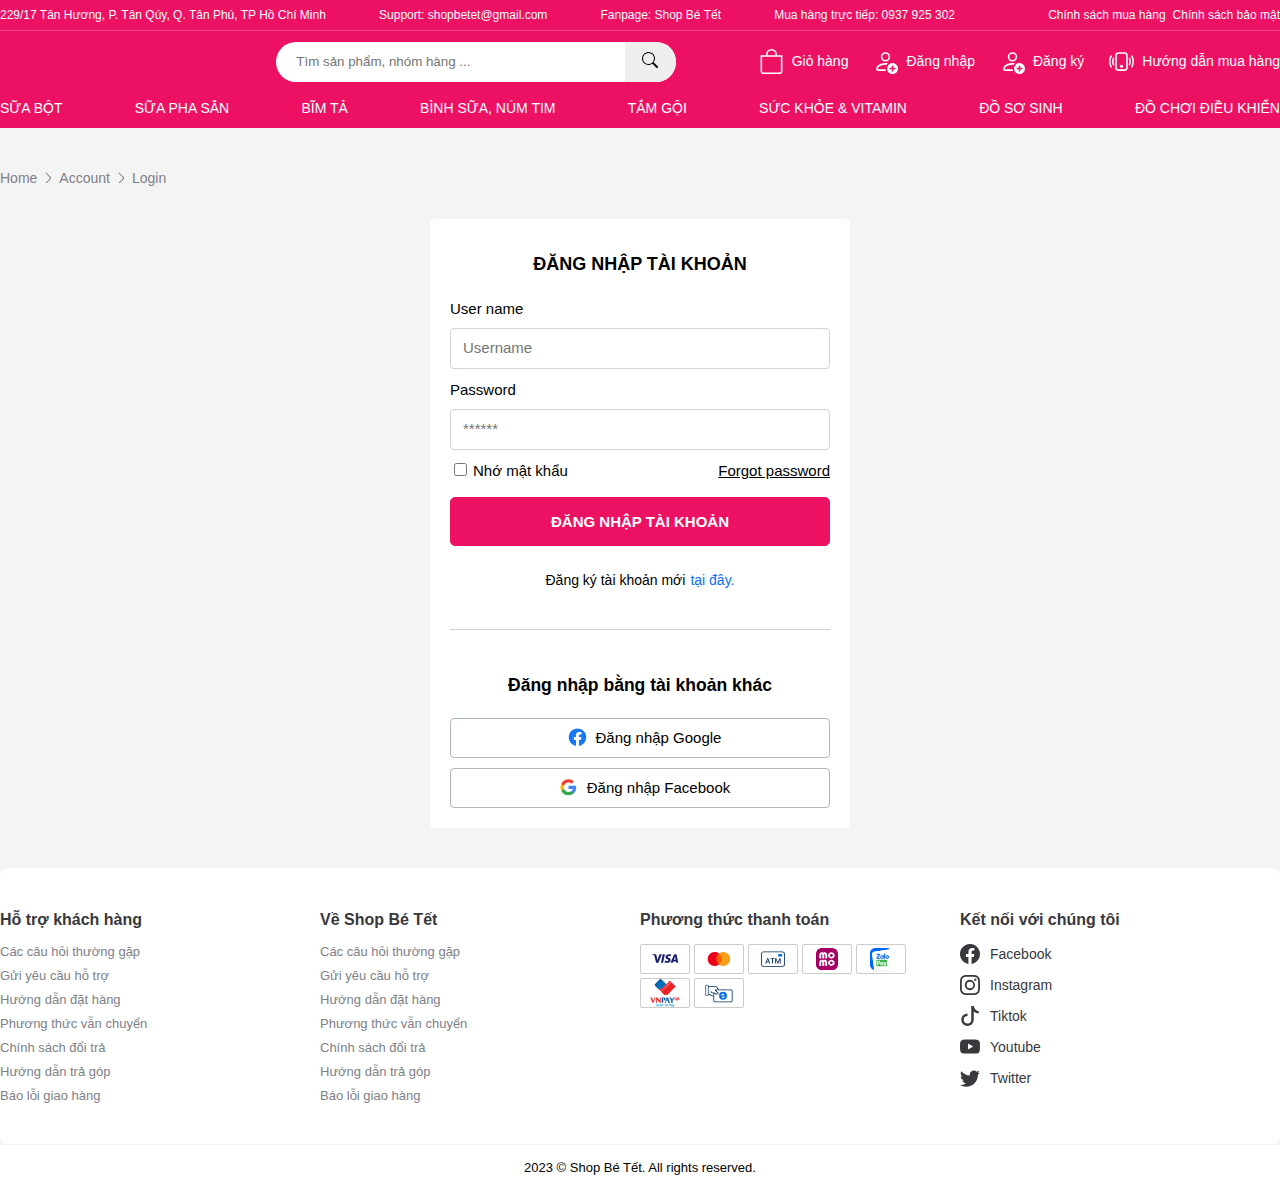
<file: pages/account/login.html>
<!DOCTYPE html>
<html lang="en">

<head>
    <meta charset="UTF-8">
    <meta name="viewport" content="width=device-width, initial-scale=1.0">
    <title>Login</title>
    <link rel="stylesheet"
        href="https://owlcarousel2.github.io/OwlCarousel2/assets/owlcarousel/assets/owl.carousel.min.css">
    <link rel="stylesheet"
        href="https://owlcarousel2.github.io/OwlCarousel2/assets/owlcarousel/assets/owl.theme.default.min.css">
    <link rel="stylesheet" href="../../scss/app.css">
    <script src="https://code.jquery.com/jquery-3.7.0.js"
        integrity="sha256-JlqSTELeR4TLqP0OG9dxM7yDPqX1ox/HfgiSLBj8+kM=" crossorigin="anonymous"></script>
    <script src="https://owlcarousel2.github.io/OwlCarousel2/assets/owlcarousel/owl.carousel.js"></script>
</head>

<body>
    <header class="header">
        <div class="header__top">
            <div class="container">
                <div class="header__top--wrapper">
                    <address class="info-header address">
                        <span> 229/17 Tân Hương, P. Tân Qúy, Q. Tân Phú, TP Hồ Chí Minh</span>
                    </address>
                    <p class="info-header address">
                        <span>Support: shopbetet@gmail.com</span>
                    </p>
                    <p class="info-header address">
                        <span>Fanpage: Shop Bé Tết</span>
                    </p>
                    <p class="info-header">
                        <span>Mua hàng trực tiếp: 0937 925 302</span>
                    </p>
                    <ul class="header__top--policy">
                        <li>
                            <a href="#">Chính sách mua hàng</a>
                        </li>
                        <li>
                            <a href="#">Chính sách bảo mật</a>
                        </li>
                    </ul>
                </div>
            </div>
        </div>
        <div class="header__bottom">
            <div class="container clearfix">
                <div class="header__bottom--wrapper">
                    <div class="header__bottom--logo">
                        <a href="#">
                            <i class="icon-logo-newsversion"></i>
                        </a>
                    </div>
                    <div class="header__bottom--search">
                        <form action="#" id="form-seach" method="GET" role="form">
                            <input id="search" type="text" name="search" placeholder="Tìm sản phẩm, nhóm hàng ..." />
                            <button id="btnSearch" class="icon-search">
                                <span class="svg">
                                    <svg xmlns="http://www.w3.org/2000/svg" width="16" height="16" fill="currentColor"
                                        class="bi bi-search" viewBox="0 0 16 16">
                                        <path
                                            d="M11.742 10.344a6.5 6.5 0 1 0-1.397 1.398h-.001c.03.04.062.078.098.115l3.85 3.85a1 1 0 0 0 1.415-1.414l-3.85-3.85a1.007 1.007 0 0 0-.115-.1zM12 6.5a5.5 5.5 0 1 1-11 0 5.5 5.5 0 0 1 11 0z" />
                                    </svg>
                                </span>
                            </button>
                        </form>
                    </div>
                    <div class="header__bottom--flex">
                        <div class="header__bottom--cart">
                            <div class="flex__cart">
                                <div class="flex__cart--icon">
                                    <span class="svg">
                                        <svg xmlns="http://www.w3.org/2000/svg" width="16" height="16"
                                            fill="currentColor" class="bi bi-bag" viewBox="0 0 16 16">
                                            <path
                                                d="M8 1a2.5 2.5 0 0 1 2.5 2.5V4h-5v-.5A2.5 2.5 0 0 1 8 1zm3.5 3v-.5a3.5 3.5 0 1 0-7 0V4H1v10a2 2 0 0 0 2 2h10a2 2 0 0 0 2-2V4h-3.5zM2 5h12v9a1 1 0 0 1-1 1H3a1 1 0 0 1-1-1V5z" />
                                        </svg>
                                    </span>
                                </div>
                                <div class="flex__cart--text">
                                    <a href="../cart/index.html">Giỏ hàng</a>
                                </div>
                            </div>
                        </div>
                        <div class="header__bottom--account">
                            <div class="flex__user">
                                <div class="flex__user--icon">
                                    <span class="svg">
                                        <svg xmlns="http://www.w3.org/2000/svg" width="16" height="16"
                                            fill="currentColor" class="bi bi-person-add" viewBox="0 0 16 16">
                                            <path
                                                d="M12.5 16a3.5 3.5 0 1 0 0-7 3.5 3.5 0 0 0 0 7Zm.5-5v1h1a.5.5 0 0 1 0 1h-1v1a.5.5 0 0 1-1 0v-1h-1a.5.5 0 0 1 0-1h1v-1a.5.5 0 0 1 1 0Zm-2-6a3 3 0 1 1-6 0 3 3 0 0 1 6 0ZM8 7a2 2 0 1 0 0-4 2 2 0 0 0 0 4Z" />
                                            <path
                                                d="M8.256 14a4.474 4.474 0 0 1-.229-1.004H3c.001-.246.154-.986.832-1.664C4.484 10.68 5.711 10 8 10c.26 0 .507.009.74.025.226-.341.496-.65.804-.918C9.077 9.038 8.564 9 8 9c-5 0-6 3-6 4s1 1 1 1h5.256Z" />
                                        </svg>
                                    </span>
                                </div>
                                <div class="flex__user--text">
                                    <a href="../account/login.html">Đăng nhập</a>
                                </div>
                            </div>
                        </div>
                        <div class="header__bottom--account">
                            <div class="flex__user">
                                <div class="flex__user--icon">
                                    <span class="svg">
                                        <svg xmlns="http://www.w3.org/2000/svg" width="16" height="16"
                                            fill="currentColor" class="bi bi-person-add" viewBox="0 0 16 16">
                                            <path
                                                d="M12.5 16a3.5 3.5 0 1 0 0-7 3.5 3.5 0 0 0 0 7Zm.5-5v1h1a.5.5 0 0 1 0 1h-1v1a.5.5 0 0 1-1 0v-1h-1a.5.5 0 0 1 0-1h1v-1a.5.5 0 0 1 1 0Zm-2-6a3 3 0 1 1-6 0 3 3 0 0 1 6 0ZM8 7a2 2 0 1 0 0-4 2 2 0 0 0 0 4Z" />
                                            <path
                                                d="M8.256 14a4.474 4.474 0 0 1-.229-1.004H3c.001-.246.154-.986.832-1.664C4.484 10.68 5.711 10 8 10c.26 0 .507.009.74.025.226-.341.496-.65.804-.918C9.077 9.038 8.564 9 8 9c-5 0-6 3-6 4s1 1 1 1h5.256Z" />
                                        </svg>
                                    </span>
                                </div>
                                <div class="flex__user--text">
                                    <a href="../account/register.html">Đăng ký</a>
                                </div>
                            </div>
                        </div>
                        <div class="header__bottom--account">
                            <div class="flex__user">
                                <div class="flex__user--icon">
                                    <span class="svg">
                                        <svg xmlns="http://www.w3.org/2000/svg" width="16" height="16"
                                            fill="currentColor" class="bi bi-phone-vibrate" viewBox="0 0 16 16">
                                            <path
                                                d="M10 3a1 1 0 0 1 1 1v8a1 1 0 0 1-1 1H6a1 1 0 0 1-1-1V4a1 1 0 0 1 1-1h4zM6 2a2 2 0 0 0-2 2v8a2 2 0 0 0 2 2h4a2 2 0 0 0 2-2V4a2 2 0 0 0-2-2H6z" />
                                            <path
                                                d="M8 12a1 1 0 1 0 0-2 1 1 0 0 0 0 2zM1.599 4.058a.5.5 0 0 1 .208.676A6.967 6.967 0 0 0 1 8c0 1.18.292 2.292.807 3.266a.5.5 0 0 1-.884.468A7.968 7.968 0 0 1 0 8c0-1.347.334-2.619.923-3.734a.5.5 0 0 1 .676-.208zm12.802 0a.5.5 0 0 1 .676.208A7.967 7.967 0 0 1 16 8a7.967 7.967 0 0 1-.923 3.734.5.5 0 0 1-.884-.468A6.967 6.967 0 0 0 15 8c0-1.18-.292-2.292-.807-3.266a.5.5 0 0 1 .208-.676zM3.057 5.534a.5.5 0 0 1 .284.648A4.986 4.986 0 0 0 3 8c0 .642.12 1.255.34 1.818a.5.5 0 1 1-.93.364A5.986 5.986 0 0 1 2 8c0-.769.145-1.505.41-2.182a.5.5 0 0 1 .647-.284zm9.886 0a.5.5 0 0 1 .648.284C13.855 6.495 14 7.231 14 8c0 .769-.145 1.505-.41 2.182a.5.5 0 0 1-.93-.364C12.88 9.255 13 8.642 13 8c0-.642-.12-1.255-.34-1.818a.5.5 0 0 1 .283-.648z" />
                                        </svg>
                                    </span>
                                </div>
                                <div class="flex__user--text">
                                    <a href="#">Hướng dẫn mua hàng</a>
                                </div>
                            </div>
                        </div>
                    </div>
                </div>
            </div>
        </div>
        <div class="menu">
            <div class="container">
                <div class="menu__wrapper">
                    <div class="menu__line">
                        <nav>
                            <ul>
                                <li>
                                    <a href="#">Sữa bột</a>
                                </li>
                                <li>
                                    <a href="#">Sữa pha sẵn</a>
                                </li>
                                <li>
                                    <a href="#">Bĩm tả</a>
                                </li>
                                <li>
                                    <a href="#">Bình sữa, núm tim</a>
                                </li>
                                <li>
                                    <a href="#">Tắm gội</a>
                                </li>
                                <li>
                                    <a href="#">Sức khỏe & vitamin</a>
                                </li>
                                <li>
                                    <a href="#">Đồ sơ sinh</a>
                                </li>
                                <li>
                                    <a href="#">Đồ chơi điều khiển</a>
                                </li>
                            </ul>
                        </nav>
                    </div>
                </div>
            </div>
        </div>
    </header>
    <main class="main">
        <div class="container">
            <div class="main__wrapper">
                <div class="page__login">
                    <nav class="main__breadcumb" aria-label="Breadcrumb">
                        <ol class="breadcrumb">
                            <li class="breadcrumb-item"><a href="/">Home</a></li>
                            <li class="breadcrumb-item"><a href="/">Account</a></li>
                            <li class="breadcrumb-item active" aria-current="page">Login</li>
                        </ol>
                    </nav>
                    <div class="page__login--form">
                        <div class="wrapper__form">
                            <form action="" method="POST" role="form" id="formLogin">
                                <div class="page__login--heading">
                                    <h1>Đăng nhập tài khoản</h1>
                                </div>
                                <div class="c-form">
                                    <label for="username" class="c-label">User name</label>
                                    <input type="text" class="c-control" placeholder="Username" name="username"
                                        id="username" />
                                </div>
                                <div class="c-form">
                                    <label for="password" class="c-label">Password</label>
                                    <input type="password" class="c-control" placeholder="******" name="password"
                                        id="password" />
                                </div>
                                <div class="c-remember-forgot">
                                    <div class="c-remember">
                                        <input type="checkbox" id="remember" value="1">
                                        <label for="remember">Nhớ mật khẩu</label>
                                    </div>
                                    <div class="c-forgot">
                                        <a href="#">Forgot password</a>
                                    </div>
                                </div>
                                <div class="c-form">
                                    <button class="btn btnLogin" type="submit">
                                        Đăng nhập tài khoản
                                    </button>
                                </div>
                                <div class="c-register">
                                    <p>Đăng ký tài khoản mới</p><a href="../account/register.html">tại đây.</a>
                                </div>
                            </form>
                            <div class="formLoginSocial">
                                <div class="formLoginSocial__heading">
                                    <h3 class="formLoginSocial__heading--title">Đăng nhập bằng tài khoản khác</h3>
                                </div>
                                <div class="formLoginSocial__list">
                                    <ul>
                                        <li>
                                            <form action="">
                                                <button type="submit" class="btn__social"><img
                                                        src="[data-uri]"
                                                        alt="">Đăng nhập Google</button>
                                            </form>
                                        </li>
                                        <li>
                                            <form action="">
                                                <button type="submit" class="btn__social"><img
                                                        src="[data-uri]"
                                                        alt="">Đăng nhập Facebook</button>
                                            </form>
                                        </li>
                                    </ul>
                                </div>
                            </div>
                        </div>
                    </div>
                </div>
            </div>
        </div>
    </main>
    <footer class="footer">
        <div class="bg-white footer__info">
            <div class="container">
                <div class="footer__info--wrapper">
                    <div class="block">
                        <div class="footer__heading">
                            <h2 class="footer__heading--title">
                                Hỗ trợ khách hàng
                            </h2>
                        </div>
                        <div class="footer__list">
                            <a href="#" class="footer__list-item">
                                <span>Các câu hỏi thường gặp</span>
                            </a>
                            <a href="#" class="footer__list-item">
                                <span>Gửi yêu cầu hỗ trợ</span>
                            </a>
                            <a href="#" class="footer__list-item">
                                <span>Hướng dẫn đặt hàng</span>
                            </a>
                            <a href="#" class="footer__list-item">
                                <span>Phương thức vẫn chuyển</span>
                            </a>
                            <a href="#" class="footer__list-item">
                                <span>Chính sách đổi trả</span>
                            </a>
                            <a href="#" class="footer__list-item">
                                <span>Hướng dẫn trả góp</span>
                            </a>
                            <a href="#" class="footer__list-item">
                                <span>Báo lỗi giao hàng</span>
                            </a>
                        </div>
                    </div>
                    <div class="block">
                        <div class="footer__heading">
                            <h2 class="footer__heading--title">
                                Về Shop Bé Tết
                            </h2>
                        </div>
                        <div class="footer__list">
                            <a href="#" class="footer__list-item">
                                <span>Các câu hỏi thường gặp</span>
                            </a>
                            <a href="#" class="footer__list-item">
                                <span>Gửi yêu cầu hỗ trợ</span>
                            </a>
                            <a href="#" class="footer__list-item">
                                <span>Hướng dẫn đặt hàng</span>
                            </a>
                            <a href="#" class="footer__list-item">
                                <span>Phương thức vẫn chuyển</span>
                            </a>
                            <a href="#" class="footer__list-item">
                                <span>Chính sách đổi trả</span>
                            </a>
                            <a href="#" class="footer__list-item">
                                <span>Hướng dẫn trả góp</span>
                            </a>
                            <a href="#" class="footer__list-item">
                                <span>Báo lỗi giao hàng</span>
                            </a>
                        </div>
                    </div>
                    <div class="block">
                        <div class="footer__heading">
                            <h2 class="footer__heading--title">
                                Phương thức thanh toán
                            </h2>
                        </div>
                        <div class="footer_banking">
                            <a class="banking-item" href="javascript:void(0)" rel="noopener noreferrer" target="_blank">
                                <span class="svg">
                                    <svg width="32" height="32" viewBox="0 0 32 32" fill="none"
                                        xmlns="http://www.w3.org/2000/svg">
                                        <mask id="mask0_1329:61134" style="mask-type:alpha" maskUnits="userSpaceOnUse"
                                            x="0" y="6" width="32" height="20">
                                            <rect y="6" width="32" height="20" rx="1.81818" fill="white"></rect>
                                        </mask>
                                        <g mask="url(#mask0_1329:61134)">
                                            <rect opacity="0.01" x="-1" y="4" width="34.04" height="23" fill="white">
                                            </rect>
                                            <path fill-rule="evenodd" clip-rule="evenodd"
                                                d="M9.8116 10.6916L7.26655 17.2114L6.23703 11.6676C6.11637 11.0489 5.63944 10.6916 5.10955 10.6916H0.949103L0.891235 10.9696C1.74526 11.1578 2.7154 11.4606 3.30354 11.7849C3.66323 11.9827 3.76572 12.156 3.88411 12.6263L5.83384 20.2704H8.41786L12.3794 10.6916H9.8116ZM13.4285 10.6916L11.4062 20.2704H13.8514L15.8726 10.6916H13.4285ZM27.4466 13.2791L28.1868 16.8763H26.1588L27.4466 13.2791ZM27.0873 10.6916C26.6187 10.6916 26.2234 10.9688 26.0472 11.3943L22.3792 20.2704H24.945L25.4556 18.8405H28.5911L28.8876 20.2704H31.149L29.1754 10.6916H27.0873ZM16.5398 13.6828C16.5224 15.062 17.7528 15.8321 18.6794 16.2895C19.6318 16.7594 19.9514 17.0603 19.948 17.4805C19.9408 18.1229 19.1881 18.4066 18.4842 18.4177C17.2558 18.4373 16.5417 18.0815 15.9736 17.8128L15.5311 19.9112C16.1007 20.1776 17.1555 20.4095 18.2497 20.4199C20.8175 20.4199 22.4972 19.1353 22.5063 17.1431C22.5165 14.6154 19.0565 14.4755 19.0799 13.3455C19.0883 13.0031 19.4109 12.6374 20.1178 12.5447C20.4676 12.4975 21.4332 12.4615 22.5282 12.9725L22.9579 10.9423C22.3693 10.725 21.6125 10.5168 20.67 10.5168C18.2531 10.5168 16.5534 11.8186 16.5398 13.6828Z"
                                                fill="#1A1F71"></path>
                                        </g>
                                    </svg>
                                </span>
                            </a>
                            <a class="banking-item" href="javascript:void(0)" rel="noopener noreferrer" target="_blank">
                                <span class="svg">
                                    <svg width="32" height="33" viewBox="0 0 32 33" fill="none"
                                        xmlns="http://www.w3.org/2000/svg">
                                        <rect opacity="0.01" x="1" y="6.6665" width="30" height="20" fill="white">
                                        </rect>
                                        <rect x="12.3877" y="10.1254" width="7.17949" height="12.9247" fill="#FF5F00">
                                        </rect>
                                        <path
                                            d="M12.8434 16.5889C12.8407 14.0664 13.9964 11.6828 15.9773 10.1254C12.6131 7.47702 7.78209 7.86278 4.87927 11.0116C1.97644 14.1604 1.97644 19.0151 4.87927 22.1639C7.78209 25.3127 12.6131 25.6985 15.9773 23.0501C13.997 21.4931 12.8414 19.1106 12.8434 16.5889Z"
                                            fill="#EB001B"></path>
                                        <path
                                            d="M29.2539 16.5889C29.2538 19.7358 27.46 22.6064 24.6343 23.9815C21.8087 25.3567 18.4472 24.995 15.9775 23.0501C17.9569 21.4918 19.1126 19.1096 19.1126 16.5877C19.1126 14.0659 17.9569 11.6837 15.9775 10.1254C18.4472 8.18045 21.8087 7.81875 24.6343 9.19392C27.46 10.5691 29.2538 13.4397 29.2539 16.5866V16.5889Z"
                                            fill="#F79E1B"></path>
                                    </svg>
                                </span>
                            </a>
                            <a class="banking-item" href="javascript:void(0)" rel="noopener noreferrer" target="_blank">
                                <span class="svg">
                                    <svg width="32" height="33" viewBox="0 0 32 33" fill="none"
                                        xmlns="http://www.w3.org/2000/svg">
                                        <path fill-rule="evenodd" clip-rule="evenodd"
                                            d="M30 10.3615C30 8.8731 28.7934 7.6665 27.305 7.6665H4.695C3.20659 7.6665 2 8.8731 2 10.3615V22.9715C2 24.4599 3.20659 25.6665 4.695 25.6665H27.305C28.7934 25.6665 30 24.4599 30 22.9715V10.3615ZM4.695 8.6665H27.305L27.4513 8.67273C28.3189 8.74688 29 9.47465 29 10.3615V22.9715L28.9938 23.1178C28.9196 23.9854 28.1919 24.6665 27.305 24.6665H4.695L4.54875 24.6603C3.6811 24.5861 3 23.8584 3 22.9715V10.3615L3.00622 10.2153C3.08037 9.3476 3.80815 8.6665 4.695 8.6665Z"
                                            fill="#052E5C"></path>
                                        <path fill-rule="evenodd" clip-rule="evenodd"
                                            d="M8.67528 20.2746L8.14557 21.881H7L9.205 15.6665H10.4582L12.6632 21.881H11.4918L10.9621 20.2746H8.67528ZM8.93368 19.4176H10.6994L9.83377 16.7647H9.80362L8.93368 19.4176ZM15.9535 21.881V16.6054H17.8097V15.6665H12.9862V16.6054H14.8467V21.881H15.9535ZM19.5711 17.471V21.881H18.5676V15.6665H19.8553L21.7589 20.4081H21.7933L23.6968 15.6665H24.9802V21.881H23.9811V17.471H23.9509L22.1551 21.881H21.3971L19.6012 17.471H19.5711Z"
                                            fill="#052E5C"></path>
                                        <rect x="22" y="10.6665" width="5" height="3" rx="1" fill="#0B74E5"></rect>
                                    </svg>
                                </span>
                            </a>
                            <a class="banking-item" href="javascript:void(0)" rel="noopener noreferrer" target="_blank">
                                <span class="svg">
                                    <svg width="32" height="33" viewBox="0 0 32 33" fill="none"
                                        xmlns="http://www.w3.org/2000/svg">
                                        <mask id="mask0" style="mask-type:alpha" maskUnits="userSpaceOnUse" x="3" y="3"
                                            width="26" height="27">
                                            <path
                                                d="M10.6917 3.6665L21.3083 3.6665C23.9829 3.6665 24.9528 3.94498 25.9305 4.4679C26.9083 4.99082 27.6757 5.75819 28.1986 6.73597C28.7215 7.71374 29 8.6836 29 11.3582V21.9748C29 24.6494 28.7215 25.6193 28.1986 26.597C27.6757 27.5748 26.9083 28.3422 25.9305 28.8651C24.9528 29.388 23.9829 29.6665 21.3083 29.6665H10.6917C8.0171 29.6665 7.04724 29.388 6.06946 28.8651C5.09169 28.3422 4.32432 27.5748 3.8014 26.597C3.27848 25.6193 3 24.6494 3 21.9748L3 11.3582C3 8.6836 3.27848 7.71374 3.8014 6.73597C4.32432 5.75819 5.09169 4.99082 6.06946 4.4679C7.04724 3.94498 8.0171 3.6665 10.6917 3.6665Z"
                                                fill="white"></path>
                                        </mask>
                                        <g mask="url(#mask0)">
                                            <path
                                                d="M10.6917 3.6665L21.3083 3.6665C23.9829 3.6665 24.9528 3.94498 25.9305 4.4679C26.9083 4.99082 27.6757 5.75819 28.1986 6.73597C28.7215 7.71374 29 8.6836 29 11.3582V21.9748C29 24.6494 28.7215 25.6193 28.1986 26.597C27.6757 27.5748 26.9083 28.3422 25.9305 28.8651C24.9528 29.388 23.9829 29.6665 21.3083 29.6665H10.6917C8.0171 29.6665 7.04724 29.388 6.06946 28.8651C5.09169 28.3422 4.32432 27.5748 3.8014 26.597C3.27848 25.6193 3 24.6494 3 21.9748L3 11.3582C3 8.6836 3.27848 7.71374 3.8014 6.73597C4.32432 5.75819 5.09169 4.99082 6.06946 4.4679C7.04724 3.94498 8.0171 3.6665 10.6917 3.6665Z"
                                                fill="#A50064"></path>
                                            <path
                                                d="M21.1624 8.6665C19.0427 8.6665 17.3247 10.2823 17.3247 12.2755C17.3247 14.269 19.0427 15.8849 21.1624 15.8849C23.2819 15.8849 25 14.269 25 12.2755C25 10.2823 23.2819 8.6665 21.1624 8.6665ZM21.1624 13.8159C20.2632 13.8159 19.5325 13.1289 19.5325 12.2833C19.5325 11.4376 20.2632 10.7505 21.1624 10.7505C22.0615 10.7505 22.7922 11.4376 22.7922 12.2833C22.7922 13.1289 22.0615 13.8161 21.1624 13.8161V13.8159ZM16.2168 15.8927H14.0089V11.3546C14.0089 11.0148 13.7198 10.7433 13.3587 10.7433C12.9974 10.7433 12.7083 11.0148 12.7083 11.3546V15.8927H10.5006V11.3546C10.5006 11.0148 10.2117 10.7433 9.85038 10.7433C9.48906 10.7433 9.19994 11.0148 9.19994 11.3546V15.8927H7V11.3772C7 9.8822 8.29262 8.6665 9.88225 8.6665C10.5325 8.6665 11.1267 8.87041 11.6084 9.21008C12.1645 8.84769 12.7399 8.6665 13.3345 8.6665C14.9241 8.6665 16.2168 9.8822 16.2168 11.3772V15.8927ZM21.1624 17.4481C19.0427 17.4481 17.3247 19.0638 17.3247 21.0571C17.3247 23.0506 19.0427 24.6665 21.1624 24.6665C23.2819 24.6663 25 23.0504 25 21.0571C25 19.0638 23.2819 17.4479 21.1624 17.4479V17.4481ZM13.3345 17.4397C14.9241 17.4397 16.2168 18.6554 16.2168 20.1504V24.6659H14.0089V20.1279C14.0089 19.788 13.7198 19.5165 13.3587 19.5165C12.9974 19.5165 12.7083 19.788 12.7083 20.1279V24.6659H10.5006V20.1279C10.5006 19.788 10.2117 19.5165 9.85038 19.5165C9.48906 19.5165 9.19994 19.788 9.19994 20.1279V24.6659H7V20.1504C7 18.6554 8.29262 17.4397 9.88225 17.4397C10.5325 17.4397 11.1267 17.6437 11.6084 17.9833C12.1645 17.6209 12.7399 17.4397 13.3345 17.4397ZM21.1624 19.532C22.0615 19.532 22.7922 20.2191 22.7922 21.0649C22.7922 21.9104 22.0615 22.5975 21.1624 22.5975C20.2632 22.5975 19.5325 21.9104 19.5325 21.0649C19.5325 20.2191 20.2632 19.532 21.1624 19.532Z"
                                                fill="white"></path>
                                        </g>
                                    </svg>
                                </span>
                            </a>
                            <a class="banking-item" href="javascript:void(0)" rel="noopener noreferrer" target="_blank">
                                <span class="svg">
                                    <svg width="32" height="33" viewBox="0 0 32 33" fill="none"
                                        xmlns="http://www.w3.org/2000/svg">
                                        <path
                                            d="M7.84552 7.93196L26.906 5.14548C25.8411 4.2238 24.4546 3.6665 22.9395 3.6665H9.06047C5.70863 3.6665 3 6.38153 3 9.72531V23.5934C3 26.6014 5.19406 29.1021 8.06707 29.5736L5.54426 11.0185C5.32985 9.5324 6.38043 8.14631 7.84552 7.93196Z"
                                            fill="#0068FF"></path>
                                        <path
                                            d="M26.906 5.14589L7.84551 7.93237C6.38042 8.14671 5.33698 9.53995 5.55139 11.0261L8.06706 29.5812C8.38866 29.6312 8.72456 29.6669 9.06046 29.6669H22.9395C26.2914 29.6669 29 26.9519 29 23.6081V9.71857C28.9928 7.8895 28.1924 6.25334 26.906 5.14589Z"
                                            fill="white"></path>
                                        <path
                                            d="M26.9059 5.14589L26.8416 5.16018C28.1495 6.30335 28.9356 7.98953 28.9356 9.72572V23.5795C28.9356 26.8947 26.2341 29.5955 22.918 29.5955H9.05328C8.73883 29.5955 8.37434 29.5597 8.05273 29.5097L8.05988 29.5812C8.39578 29.6383 8.71739 29.6669 9.04614 29.6669H22.8966C26.2556 29.6669 28.9857 26.9376 28.9857 23.5795V9.71857C28.9928 7.94666 28.2424 6.30335 26.9059 5.14589Z"
                                            fill="#B3B3B3"></path>
                                        <path
                                            d="M19.1943 12.2909C19.0728 12.1695 18.937 12.1052 18.744 12.1052C18.4867 12.1052 18.2938 12.2266 18.1794 12.4838C17.9221 12.1766 17.5648 12.0337 17.1146 12.0337C16.5714 12.0337 16.1212 12.2481 15.7424 12.6482C15.3636 13.0769 15.1992 13.5699 15.1992 14.1629C15.1992 14.7559 15.385 15.2703 15.7424 15.6776C16.1212 16.1063 16.5714 16.292 17.1146 16.292C17.5648 16.292 17.915 16.1491 18.1794 15.8419C18.3009 16.0991 18.4867 16.2206 18.744 16.2206C18.9298 16.2206 19.0728 16.1491 19.1943 16.0348C19.3158 15.9205 19.3586 15.7776 19.3586 15.5847V12.6768C19.3801 12.5767 19.3086 12.4124 19.1943 12.2909ZM17.9079 14.9131C17.7649 15.0988 17.5505 15.1989 17.2932 15.1989C17.0359 15.1989 16.8215 15.106 16.6786 14.9131C16.5357 14.7273 16.4428 14.4844 16.4428 14.1772C16.4428 13.8914 16.5142 13.6556 16.6786 13.4698C16.8215 13.2841 17.0359 13.184 17.2932 13.184C17.5505 13.184 17.7649 13.2769 17.9079 13.4698C18.0508 13.6556 18.1437 13.8985 18.1437 14.1772C18.1223 14.463 18.0508 14.7345 17.9079 14.9131Z"
                                            fill="#0068FF"></path>
                                        <path
                                            d="M20.7665 16.0699C20.645 16.1914 20.5092 16.2557 20.3163 16.2557C20.1305 16.2557 19.9875 16.1842 19.866 16.0699C19.7445 15.9485 19.7017 15.8127 19.7017 15.6198V10.4184C19.7017 10.254 19.7517 10.1111 19.866 9.96825C19.9875 9.84678 20.1233 9.78248 20.3163 9.78248C20.5021 9.78248 20.645 9.85393 20.7665 9.96825C20.888 10.0897 20.9309 10.2255 20.9309 10.4184V15.6198C20.9381 15.8127 20.888 15.9556 20.7665 16.0699Z"
                                            fill="#0068FF"></path>
                                        <path
                                            d="M24.8544 12.6696C24.4542 12.2409 23.9539 12.0552 23.3393 12.0552C22.7246 12.0552 22.2315 12.2695 21.8241 12.6696C21.4454 13.0697 21.231 13.5913 21.231 14.2057C21.231 14.8202 21.4168 15.3132 21.8241 15.7419C22.2029 16.142 22.7246 16.3563 23.3393 16.3563C23.9539 16.3563 24.447 16.142 24.8544 15.7419C25.2332 15.3418 25.419 14.8202 25.419 14.2272C25.4547 13.5913 25.2689 13.0769 24.8544 12.6696ZM23.9825 14.9131C23.8395 15.0988 23.6251 15.1989 23.3678 15.1989C23.1106 15.1989 22.8962 15.106 22.7532 14.9131C22.6103 14.7273 22.5174 14.4844 22.5174 14.1772C22.5174 13.8914 22.5888 13.6556 22.7532 13.4698C22.8962 13.2841 23.1106 13.184 23.3678 13.184C23.6251 13.184 23.8395 13.2769 23.9825 13.4698C24.1254 13.6556 24.2183 13.8985 24.2183 14.1772C24.1969 14.463 24.1254 14.7345 23.9825 14.9131Z"
                                            fill="#0068FF"></path>
                                        <path
                                            d="M14.5132 12.1976C14.942 11.6332 15.1779 11.2545 15.1779 11.0616C15.1779 10.6114 14.892 10.3757 14.3274 10.3757H11.3257C11.0899 10.3757 10.8969 10.4257 10.7826 10.54C10.6611 10.6615 10.5968 10.7972 10.5968 10.9687C10.5968 11.1544 10.6682 11.2973 10.7826 11.3974C10.9041 11.5188 11.0899 11.5617 11.3257 11.5617H13.384L10.7397 14.9626C10.5753 15.177 10.4824 15.3913 10.4824 15.5557C10.4824 16.0486 10.8112 16.2916 11.4758 16.2916H14.5704C15.0635 16.2916 15.3065 16.0772 15.3065 15.6771C15.3065 15.2484 15.0707 15.0627 14.5704 15.0627H12.2977L14.5132 12.1976Z"
                                            fill="#0068FF"></path>
                                        <path
                                            d="M13.0412 19.5572H12.2622V21.1652H13.0412C13.277 21.1652 13.47 21.0938 13.6058 20.9294C13.7487 20.7865 13.8202 20.5721 13.8202 20.3648C13.8202 20.129 13.7487 19.936 13.6058 19.8002C13.47 19.6287 13.2842 19.5572 13.0412 19.5572Z"
                                            fill="#39B54A"></path>
                                        <path
                                            d="M16.9001 21.0356C16.6642 21.0356 16.4713 21.1285 16.3355 21.2928C16.1926 21.4787 16.1211 21.6931 16.1211 21.9575C16.1211 22.2219 16.1926 22.4506 16.3355 22.6221C16.4784 22.808 16.6642 22.8794 16.9001 22.8794C17.1359 22.8794 17.3289 22.7865 17.4647 22.6221C17.6076 22.4363 17.6791 22.2219 17.6791 21.9575C17.6791 21.7002 17.6076 21.4644 17.4647 21.2928C17.3146 21.1285 17.1288 21.0356 16.9001 21.0356Z"
                                            fill="#39B54A"></path>
                                        <path
                                            d="M22.3389 17.2631H11.147C10.7682 17.2631 10.4609 17.5703 10.4609 17.949V24.4937C10.4609 24.8723 10.7682 25.1796 11.147 25.1796H19.9662C19.8733 25.0867 19.8232 24.9938 19.8232 24.8723C19.8232 24.7795 19.8447 24.6866 19.8947 24.5651L20.3235 23.6434L19.1657 20.7569C19.1443 20.6855 19.1157 20.5926 19.1157 20.4997C19.1157 20.3782 19.1657 20.2639 19.2801 20.1925C19.373 20.0996 19.4945 20.0496 19.6088 20.0496C19.8661 20.0496 20.0376 20.171 20.1305 20.4283L20.8381 22.3931L21.5956 20.4283C21.6885 20.1925 21.8529 20.0496 22.1173 20.0496C22.2388 20.0496 22.3532 20.0996 22.4461 20.1925C22.539 20.2854 22.6105 20.3782 22.6105 20.4997C22.6105 20.5926 22.589 20.6855 22.5604 20.7569L20.8595 24.8938C20.8095 25.0152 20.7666 25.1081 20.6951 25.1796H22.3246C22.7034 25.1796 23.0107 24.8723 23.0107 24.4937V17.949C23.0178 17.5489 22.7034 17.2631 22.3389 17.2631ZM14.4417 21.6572C14.0844 21.9858 13.6413 22.1287 13.1195 22.1287H12.2691V23.3576C12.2691 23.5434 12.219 23.6863 12.1047 23.7863C12.0118 23.8792 11.8689 23.9507 11.7045 23.9507C11.5401 23.9507 11.3972 23.9006 11.3043 23.7863C11.2113 23.6934 11.1399 23.5291 11.1399 23.3576V19.1065C11.1399 18.7064 11.3257 18.5134 11.7331 18.5134H13.0838C13.6484 18.5134 14.0987 18.6778 14.4774 19.0064C14.8348 19.3351 15.0206 19.7852 15.0206 20.3068C15.0063 20.8927 14.8133 21.3214 14.4417 21.6572ZM18.8084 23.3362C18.8084 23.5005 18.7584 23.622 18.644 23.7363C18.5225 23.8578 18.4082 23.9006 18.2438 23.9006C18.0079 23.9006 17.815 23.7792 17.7006 23.5434C17.4648 23.8292 17.136 23.9721 16.7072 23.9721C16.2141 23.9721 15.7853 23.7863 15.4565 23.4076C15.1278 23.029 14.9348 22.5574 14.9348 21.993C14.9348 21.4285 15.0992 20.9784 15.4565 20.5783C15.7853 20.1996 16.2141 20.0139 16.7072 20.0139C17.136 20.0139 17.4433 20.1568 17.7006 20.4425C17.8221 20.2068 17.9865 20.0853 18.2438 20.0853C18.4082 20.0853 18.5511 20.1353 18.644 20.2496C18.7655 20.3711 18.8084 20.4854 18.8084 20.6497V23.3362Z"
                                            fill="#39B54A"></path>
                                    </svg>
                                </span>
                            </a>
                            <a class="banking-item" href="javascript:void(0)" rel="noopener noreferrer" target="_blank">
                                <span class="svg">
                                    <svg width="268" height="256" xmlns="http://www.w3.org/2000/svg"
                                        xml:space="preserve" viewBox="0 0 268 256">
                                        <title>Layer 1</title>
                                        <path fill="#085CA8"
                                            d="m145.49 47.907-13.99 13.99-.7.69-4.45 4.46-3.32 3.32-4.45 4.45-.69.69-1.94 1.94-.69.7h-.01l-6.56 6.55v.01l-.69.69a28.559 28.559 0 0 1-6.45 4.85c-1.17.64-2.36 1.2-3.59 1.67a28.572 28.572 0 0 1-8.47 1.85c-1.77.12-3.56.07-5.32-.14-3.8-.45-7.54-1.67-10.94-3.64-1.46-.84-2.95-1.72-4.19-2.95-.01 0-.01 0-.02-.01-.27-.26-.54-.53-.82-.82l-25.48-25.48-.54-.54c-.44-.49-.84-1.02-1.18-1.59a9.598 9.598 0 0 1-1.34-4.9c0-.28.01-.56.04-.83.04-.42.1-.82.18-1.2.04-.15.07-.31.11-.45.02-.06.04-.13.05-.19.36-1.2.95-2.33 1.77-3.34.22-.26.44-.52.69-.77l.45-.44 27.15-27.15h.01l16.45-16.45c3.67-3.67 9.51-3.83 13.36-.47l45.57 45.5z"
                                            class="st0"></path>
                                        <path fill="#EB2227"
                                            d="M95.93 109.037c-2.19 0-4.35-.49-6.41-1.43l-5.22-5.21-1.28-1.27-.22-.23-2.43-2.43-12.16-12.29c.27.28.54.55.82.82 1.24 1.23 2.74 2.12 4.21 2.96 3.41 1.97 7.14 3.19 10.94 3.64 1.76.22 3.55.26 5.32.14 2.88-.18 5.74-.8 8.47-1.85 1.22-.47 2.42-1.02 3.59-1.67 2.31-1.28 4.48-2.89 6.45-4.85l.69-.69v-.01l6.56-6.55h.01l.69-.7 1.94-1.94.69-.69 4.45-4.45 3.32-3.32 4.45-4.46.7-.69 28.2-28.2 11.63-12.6.07-.07.62-.62c3.55-3.55 9.31-3.55 12.86 0l6.37 6.37h.01l.21.21c-2.82-.14-5.66.88-7.79 2.96l-21.55 21.19-.22.26-37.5 36.9-.05-.05-13.81 13.57-.09.11c-.04.05-.34.38-.83.87-1.09 1.06-3.36 3.06-6.4 4.5-1.38.65-2.78 1.12-4.17 1.41-.82.16-1.67.27-2.49.31h-.65v.05z"
                                            class="st2"></path>
                                        <path fill="#EB2227"
                                            d="m225.74 74.147-.69.7-30.54 31-32.07 32.56a28.005 28.005 0 0 1-3.22 2.78c-.04.04-.08.07-.13.11-.15.11-.31.23-.47.34-.02.02-.04.03-.05.05a29.416 29.416 0 0 1-17.16 5.49c-7.9 0-15.07-3.1-20.38-8.14l-.02-.02-.72-.63-5.52-5.52-15.5-15.51-5.17-5.17-.72-.72c.84.14 1.69.2 2.55.2h.03l.69-.01c.99-.04 1.97-.15 2.94-.35 1.59-.33 3.19-.87 4.76-1.61 3.39-1.6 5.91-3.82 7.12-5 .47-.46.82-.85.97-1.02l11.92-11.71.05.05 40.99-40.32.22-.26 19.91-19.59c2.68-2.62 6.87-2.96 9.91-.87l4.72 4.72c.01 0 .01.01.01.01l25.6 25.6c.23.23.44.46.64.71 2.87 3.54 2.65 8.82-.67 12.13z"
                                            class="st2"></path>
                                        <path fill="#099DD9"
                                            d="M126.81 40.207c-.72.72-1.91.7-2.64-.03-12.08-12.17-31.81-12.25-43.98-.17-12.16 12.08-12.25 31.81-.16 43.98l9.46 9.54c.06.06.13.14.16.21-.05 0-.09.01-.14.01-1.72.12-3.46.07-5.17-.13l-6.95-7.01c-13.52-13.62-13.44-35.71.18-49.24 13.63-13.52 35.71-13.43 49.24.19l.03.03c.72.73.7 1.9-.03 2.62zM141.27 52.127l-2.63 2.63-4.61-4.64c-.72-.73-.72-1.91.01-2.63s1.9-.72 2.63.01l4.6 4.63z"
                                            class="st3"></path>
                                        <path fill="#099DD9"
                                            d="M101.65 90.187c-.03.02-.05.03-.08.05-1.14.62-2.3 1.17-3.5 1.63l-12.88-12.99c-8.06-8.12-9.21-20.85-2.74-30.27a1.86 1.86 0 0 1 2.58-.48c.85.58 1.06 1.74.48 2.59-5.46 7.94-4.48 18.69 2.32 25.54l13.82 13.93zM133.49 59.897l-.06.06-1.94 1.94-.62.62-14.49-14.6c-5.38-5.42-13.23-7.32-20.51-4.96-.97.32-2.02-.22-2.34-1.19-.32-.98.22-2.03 1.2-2.35 8.6-2.79 17.92-.53 24.28 5.88l14.48 14.6z"
                                            class="st3"></path>
                                        <path fill="#099DD9"
                                            d="m125.72 67.667-2.63 2.63-14.52-14.64c-3.54-3.58-9.34-3.6-12.91-.05-3.57 3.55-3.6 9.34-.05 12.91l9.36 9.44c.72.72.72 1.9-.01 2.63-.72.72-1.9.72-2.63-.01l-9.37-9.44c-4.98-5.03-4.95-13.17.07-18.16 5.03-4.99 13.18-4.95 18.16.07l14.53 14.62z"
                                            class="st3"></path>
                                        <path fill="#099DD9"
                                            d="m117.96 75.437-.06.06-1.94 1.94-.62.62-14.56-14.66c-.72-.72-.72-1.9.01-2.63.73-.72 1.91-.72 2.63.01l14.54 14.66z"
                                            class="st3"></path>
                                        <g fill="#099DD9">
                                            <path
                                                d="M59.1 245.887c1.39 0 2.42-.24 3.1-.72.68-.48 1.12-1.21 1.33-2.2.13-.62.05-1.15-.21-1.58-.27-.43-.87-.96-1.81-1.58l-3.71-2.56c-.84-.59-1.48-1.19-1.92-1.81-.44-.62-.69-1.26-.77-1.93-.08-.67-.03-1.4.13-2.18.4-1.9 1.34-3.4 2.82-4.5 1.48-1.09 3.59-1.64 6.34-1.64 1.07 0 2.1.13 3.08.39s1.71.55 2.21.87c.21.14.36.27.46.39.09.12.12.28.08.48l-.47 2.19c-.12.53-.42.69-.92.49-.54-.22-1.33-.44-2.38-.65-1.05-.21-2-.32-2.85-.32-2.26 0-3.55.75-3.87 2.26-.12.53-.03.97.24 1.33.28.36.88.85 1.79 1.48l3.39 2.3c.99.67 1.73 1.35 2.23 2.03.49.68.79 1.37.89 2.08.1.71.05 1.52-.13 2.44-.25 1.19-.76 2.29-1.52 3.31s-1.83 1.84-3.2 2.49c-1.38.64-3.06.96-5.04.96-1.33 0-2.51-.15-3.54-.46-1.04-.3-1.74-.58-2.12-.84-.26-.18-.43-.32-.5-.42-.07-.1-.08-.25-.04-.45l.47-2.19c.11-.49.41-.66.92-.49 1.97.7 3.81 1.03 5.52 1.03zM77.47 246.107c1.21 0 2.65-.25 4.32-.74.48-.13.67.05.57.52l-.43 2.07c-.05.2-.14.36-.27.48s-.33.24-.6.36c-1.24.62-2.69.93-4.36.93-1.44 0-2.66-.27-3.65-.81-.99-.54-1.68-1.4-2.06-2.57-.38-1.17-.39-2.66-.01-4.46l.65-3.01c.37-1.76.99-3.23 1.87-4.4.88-1.18 1.93-2.05 3.16-2.6 1.23-.56 2.57-.84 4.01-.84 1.66 0 2.98.31 3.96.93.22.12.37.23.45.35.08.12.1.28.05.48l-.44 2.07c-.11.47-.37.65-.79.52-.66-.23-1.27-.41-1.82-.54-.55-.13-1.23-.2-2.04-.2-2.18 0-3.57 1.41-4.17 4.23l-.65 3.01c-.32 1.53-.25 2.61.21 3.26.49.64 1.16.96 2.04.96zM94.35 234.577c-1.69 0-3.47.28-5.33.84-.48.13-.67-.05-.57-.52l.41-1.97c.04-.2.13-.36.26-.49s.33-.24.61-.35c.72-.28 1.58-.53 2.6-.74 1.02-.21 2.11-.32 3.27-.32 1.39 0 2.53.23 3.42.68.89.45 1.5 1.15 1.83 2.08.33.94.36 2.07.07 3.41l-2.35 11.02c-.04.23-.1.39-.17.49-.07.09-.22.17-.43.22-1.01.26-1.98.46-2.9.6-.93.14-2.04.21-3.35.21-1.77 0-3.17-.18-4.21-.55-1.04-.37-1.75-.95-2.12-1.74-.37-.79-.42-1.84-.14-3.13l.03-.16c.21-.96.52-1.77.93-2.45.41-.67.97-1.24 1.67-1.7.7-.46 1.55-.81 2.56-1.03 1.01-.23 2.23-.34 3.65-.34h2.27l.3-1.42c.21-1.01.13-1.7-.24-2.07-.37-.39-1.06-.57-2.07-.57zm.38 11.66 1.01-4.78h-2.27c-.98 0-1.72.09-2.23.26-.5.17-.87.44-1.1.81-.23.36-.41.87-.54 1.52l-.05.19c-.13.61-.13 1.08 0 1.4.13.32.4.55.84.68.43.13 1.1.2 2 .2.92-.01 1.69-.1 2.34-.28zM116.99 248.797c-.03.17-.13.32-.29.47a.76.76 0 0 1-.5.21h-2.98c-.18 0-.31-.07-.4-.21a.641.641 0 0 1-.09-.47l2.27-10.67c.18-.85.22-1.53.13-2.04-.09-.5-.34-.87-.77-1.1-.42-.23-1.04-.35-1.86-.35-.99 0-2.07.12-3.25.35l-2.94 13.81c-.03.19-.12.35-.28.48-.15.13-.32.2-.51.2h-2.97c-.19 0-.33-.07-.42-.21a.641.641 0 0 1-.09-.47l3.44-16.16c.06-.32.33-.53.79-.65 1.14-.29 2.34-.53 3.61-.7 1.27-.17 2.44-.26 3.5-.26 2.54 0 4.28.56 5.22 1.68.95 1.12 1.16 2.92.65 5.39l-2.26 10.7zM139.2 248.917c-.06.33-.31.52-.73.58-.94.15-1.8.22-2.59.22-1.28 0-2.26-.13-2.94-.39s-1.1-.75-1.29-1.49c-.19-.74-.13-1.82.17-3.25l2.15-10.15-2.57-.46c-.42-.07-.59-.29-.52-.65l.32-1.45a.76.76 0 0 1 .27-.46c.15-.13.32-.19.5-.19h2.68l.57-2.65c.07-.36.34-.57.79-.65l3.11-.52h.14c.34 0 .47.16.39.49l-.71 3.33h3.27c.2 0 .35.06.44.17.09.12.12.27.08.47l-.41 1.91c-.04.18-.14.33-.29.46-.15.13-.32.19-.5.19h-3.27l-2.15 10.15c-.17.8-.21 1.3-.12 1.5s.42.3.99.3h2.07c.45 0 .65.16.58.49l-.43 2.05zM158.08 241.677c-.33 1.54-.92 2.92-1.78 4.15a9.009 9.009 0 0 1-3.24 2.87c-1.3.68-2.78 1.03-4.43 1.03-1.63 0-2.96-.34-3.99-1.03-1.03-.68-1.7-1.64-2.03-2.87-.33-1.23-.33-2.61 0-4.15l.55-2.6c.33-1.54.92-2.92 1.77-4.15a8.877 8.877 0 0 1 3.25-2.87c1.32-.68 2.79-1.03 4.42-1.03 1.65 0 2.98.34 3.99 1.03 1.01.68 1.68 1.64 2.01 2.87.33 1.23.33 2.61.01 4.15l-.53 2.6zm-4.26 0 .55-2.6c.28-1.35.21-2.41-.21-3.2-.43-.78-1.2-1.18-2.33-1.18-1.12 0-2.05.39-2.82 1.18-.76.78-1.29 1.85-1.57 3.2l-.55 2.6c-.28 1.35-.21 2.41.22 3.2.43.78 1.2 1.18 2.3 1.18 1.12 0 2.06-.39 2.83-1.18.77-.79 1.29-1.85 1.58-3.2zM188.08 232.947c-.56 2.66-1.83 4.59-3.8 5.78-1.98 1.19-4.35 1.79-7.12 1.79-.17 0-.54-.01-1.11-.04-.57-.03-.95-.04-1.12-.06-.17-.01-.38-.02-.61-.03l-1.78 8.43c-.04.19-.14.34-.28.47a.75.75 0 0 1-.47.18h-3.24c-.16 0-.29-.06-.4-.19a.5.5 0 0 1-.1-.46l4.72-22.24c.06-.31.2-.53.4-.67.21-.14.49-.24.84-.29 1.83-.28 3.97-.43 6.42-.43 2.78 0 4.9.58 6.37 1.74 1.47 1.16 1.92 3.07 1.35 5.72l-.07.3zm-4.47 0 .06-.28c.28-1.35.1-2.31-.56-2.89-.66-.58-1.82-.87-3.48-.87-1.04 0-2.01.05-2.9.14l-1.64 7.69c1.03.06 1.98.09 2.86.09 1.16 0 2.12-.14 2.88-.42.76-.28 1.37-.7 1.82-1.27.45-.56.78-1.29.96-2.19zM195.12 234.577c-1.69 0-3.47.28-5.33.84-.48.13-.67-.05-.57-.52l.41-1.97c.04-.2.13-.36.26-.49s.33-.24.61-.35c.72-.28 1.58-.53 2.6-.74 1.02-.21 2.11-.32 3.27-.32 1.39 0 2.53.23 3.42.68.89.45 1.5 1.15 1.83 2.08.33.94.36 2.07.07 3.41l-2.35 11.02c-.04.23-.1.39-.17.49-.07.09-.22.17-.43.22-1.01.26-1.98.46-2.9.6-.93.14-2.04.21-3.35.21-1.77 0-3.17-.18-4.21-.55-1.04-.37-1.75-.95-2.12-1.74-.37-.79-.42-1.84-.14-3.13l.03-.16c.21-.96.52-1.77.93-2.45.41-.67.97-1.24 1.67-1.7.7-.46 1.55-.81 2.56-1.03 1.01-.23 2.23-.34 3.65-.34h2.27l.3-1.42c.21-1.01.13-1.7-.24-2.07-.37-.39-1.06-.57-2.07-.57zm.38 11.66 1.01-4.78h-2.27c-.98 0-1.72.09-2.23.26-.5.17-.87.44-1.1.81-.23.36-.41.87-.54 1.52l-.05.19c-.13.61-.13 1.08 0 1.4.13.32.4.55.84.68.43.13 1.1.2 2 .2.92-.01 1.7-.1 2.34-.28zM221.84 231.797a.57.57 0 0 1-.08.19l-9.42 18.88c-.62 1.26-1.24 2.25-1.85 2.97s-1.38 1.25-2.29 1.59c-.91.35-2.08.52-3.51.52-.55 0-1.15-.04-1.8-.13-.65-.08-1.16-.18-1.53-.3-.43-.12-.62-.3-.57-.55l.44-2.07c.03-.16.12-.29.28-.41.15-.12.32-.17.5-.17h.06c.28.01.88.05 1.78.11s1.51.09 1.82.09c.47 0 .88-.06 1.23-.17.35-.12.66-.32.94-.62.28-.3.56-.73.83-1.29l.46-.96h-.47c-.37 0-.71-.06-1.02-.17-.31-.12-.58-.37-.81-.77s-.37-.98-.43-1.74l-1.07-14.8a.432.432 0 0 1 .02-.22c.07-.35.32-.52.73-.52h3.27c.15 0 .27.06.36.17.09.12.13.25.13.41l.47 13.15c0 .47.09.71.28.71h.3l6.44-13.89c.16-.37.42-.55.77-.55h3.3c.15 0 .27.05.36.17.08.09.11.22.08.37z"
                                                class="st3"></path>
                                        </g>
                                        <g clip-rule="evenodd" fill-rule="evenodd">
                                            <path fill="#085CA8"
                                                d="m190.28 194.467-16.9-24.23-1.72-1.58h16.66l11.29 18.32.91-.74 6.82-10.14c1.68-2.49 1.45-5.39-.94-7.43h15.74l-18.19 25.8-.01 18.72 3.21 3.81h-19.56l2.76-3.76c-.01-6.23-.24-12.54-.07-18.77zm-45.89-25.8c1.35 1.85 1.75 2.5 1.9 4.15.11 1.15.03 1.8-.34 2.87l-12.57 36.45c-.59 1.5-1.8 3.15-3.57 4.76h13.72c-1.02-.9-1.67-1.98-1.91-3.26-.22-1.17-.21-1.61.05-2.73l2.79-8.66h15.96l2.49 6.67c.26.7.41 1.35.47 2.1.22 2.49-.58 4.54-2.56 5.99h21.5c-2.11-1.88-4.05-3.85-5.14-6.23l-15.7-42.11h-17.09zm13.68 27.3h-11.42l5.54-15.78 5.88 15.78zm-57.17-27.26 10.81-.04H124.83c7.22 0 13.12 5.9 13.12 13.12v1.62c0 7.22-5.91 12.72-13.12 12.94l-5.98.18c4.81-2.21 6.82-7.8 6.22-12.84-.48-4.04-2.56-7.93-6.03-8l-2.19-.05v35.97c0 .7.12.99.49 1.61.59.98 1.37 1.96 2.18 2.93.21.25.42.51.63.76h-18.61c.28-.34.55-.69.81-1.04.56-.77 1.06-1.58 1.44-2.49.24-.58.36-1.02.36-1.64v-38.64c-.07-2.01-2.07-3.16-3.25-4.39z"
                                                class="st4"></path>
                                            <path fill="#EB2227"
                                                d="M0 168.447h15.02l12.61 36.16 10.69-29.95c.2-1.16.03-1.54-.42-2.54-.59-1.22-1.22-2.4-1.82-3.61H47.3c-.67 2.44-1.65 5.13-2.49 7.59l-14.49 42.11c-3.96-.79-8.36-2.35-11.78-5.59-2.57-2.43-3.48-5.2-4.75-8.49l-12.12-32.09c-.46-1.27-1.04-2.4-1.67-3.59zm59.98 16.95v25.84c0 1.05.24 1.24.89 2.08l2.96 3.86H49.69l2.39-3.65c.61-1 .88-1.34.88-2.51v-36.09l-3.98-6.46h14.66l23.73 30.56v-24.36c0-1.16-.23-1.54-.85-2.54-.8-1.22-1.63-2.4-2.42-3.61h14.13l-2.95 3.86c-.65.84-.89 1.03-.89 2.08v43.96c-5.35-.7-10.33-2.01-14.77-7.68l-19.64-25.34z"
                                                class="st5"></path>
                                        </g>
                                        <path fill="#EB2227" clip-rule="evenodd" fill-rule="evenodd"
                                            d="M221.05 180.357c0-1.04.15-2.07.43-3.06.3-.98.71-1.93 1.27-2.86 1.04-1.77 2.55-3.18 4.5-4.22 1.97-1.04 4.23-1.55 6.85-1.55 1.06 0 2.07.12 2.98.38.93.26 1.84.66 2.76 1.19 1.72.99 3.08 2.4 4.07 4.22.51.96.91 1.95 1.19 2.98.26 1.04.4 2.17.4 3.37 0 1.65-.36 3.36-1.09 5.11-.73 1.74-1.77 3.22-3.13 4.42l1.69 1.62c.68.64 1.39 1.24 2.15 1.8s1.6 1.04 2.53 1.46c.93.43 1.9.68 2.89.76-.88.73-1.82 1.29-2.79 1.69-.99.4-2.02.58-3.09.58-.91 0-1.84-.18-2.76-.58-.94-.38-1.82-.86-2.65-1.42-.88-.6-1.67-1.21-2.38-1.79l-1.89-1.59c-.13 0-.3 0-.51.02-.21.02-.46.05-.76.1l-1.12.1c-2.17 0-4.13-.58-5.9-1.7-1.77-1.12-3.16-2.66-4.13-4.6-.48-.96-.86-1.97-1.11-3.04-.26-1.11-.4-2.22-.4-3.39zm6.7.07c0 .74.08 1.52.26 2.32.13.56.33 1.27.63 2.13.46 1.36 1.14 2.48 2.03 3.34.88.88 1.97 1.31 3.26 1.31 1.67 0 2.91-.66 3.7-1.98.79-1.32 1.21-3.01 1.21-5.08 0-.53-.07-1.39-.17-2.55-.12-.86-.28-1.65-.48-2.36-.2-.74-.43-1.39-.69-1.95-.5-1.12-1.16-1.97-2.02-2.53-.84-.58-1.85-.86-2.99-.86-.53 0-1.03.1-1.49.3-.45.18-.88.46-1.26.83-.69.66-1.21 1.52-1.52 2.56-.31 1.04-.48 2.18-.48 3.41v.63c0 .2.01.34.01.48zm26.55.24a4.89 4.89 0 0 0 1.97-.76c.58-.4 1.03-.93 1.36-1.57.17-.31.28-.63.38-.96.08-.33.12-.68.12-1.03 0-1.07-.28-1.97-.88-2.7-.58-.71-1.47-1.07-2.66-1.07h-.28v8.09h-.01zm0 1.87v6.57c0 1.64.51 2.75 1.52 3.32v.15h-9.53v-.15c.96-.55 1.46-1.64 1.46-3.27V173.077c0-.98-.1-1.75-.26-2.3-.18-.56-.58-1.06-1.19-1.49v-.07h11.56c1.29 0 2.45.23 3.47.71 1.03.48 1.84 1.17 2.43 2.13.31.46.53.99.68 1.57.17.56.25 1.19.25 1.84 0 .88-.28 1.82-.86 2.86-.56 1.03-1.65 1.95-3.29 2.75l4.58 7.72c1.09 1.67 2.08 2.86 2.98 3.57l-4.02.3-1.01.03h-.94c-.91 0-1.62-.15-2.15-.46-.51-.3-1.01-.89-1.46-1.77l-4.22-7.93z"
                                            class="st5"></path>
                                    </svg>
                                </span>
                            </a>
                            <a class="banking-item" href="javascript:void(0)" rel="noopener noreferrer" target="_blank">
                                <span class="svg">
                                    <svg width="32" height="33" viewBox="0 0 32 33" fill="none"
                                        xmlns="http://www.w3.org/2000/svg">
                                        <path fill-rule="evenodd" clip-rule="evenodd"
                                            d="M2.17957 6.6665C3.05501 6.6665 3.76471 7.37619 3.76471 8.25164V8.54886H11.6637C12.8114 8.54886 13.3324 8.8915 14.2358 10.0787L15.8465 12.3136H30.2624C31.222 12.3136 32 13.1068 32 14.0852V25.6008C32 26.5792 31.222 27.3724 30.2624 27.3724H11.1493C10.1897 27.3724 9.41174 26.5792 9.41174 25.6008V20.3498H8.03056C7.20288 20.3498 6.41436 19.9729 5.68079 19.3563C5.51511 19.217 5.35997 19.0716 5.21619 18.924L4.96562 18.652L4.906 18.5825L3.73127 18.5832C3.58119 19.3026 2.94348 19.843 2.17957 19.843H1.58514C0.709691 19.843 0 19.1333 0 18.2578V8.25164C0 7.37619 0.709691 6.6665 1.58514 6.6665H2.17957ZM3.76471 17.6423H5.3697L5.542 17.8741L5.64335 17.9969C5.66442 18.0215 5.68754 18.048 5.71264 18.0762C5.88231 18.2671 6.07526 18.4583 6.28641 18.6358C6.80818 19.0744 7.34414 19.3496 7.85956 19.4002L8.03056 19.4087H9.41174V16.7807L8.78495 16.7809C7.74476 16.7809 7.00673 16.4227 6.5663 15.8019L6.47647 15.6649C6.23717 15.2693 6.14194 14.8715 6.12188 14.4795L6.11768 14.3119H7.05885C7.05885 14.6016 7.11528 14.9025 7.28177 15.1777C7.51253 15.5592 7.9174 15.7976 8.5937 15.8346L8.78495 15.8397H10.6145L12.0877 17.1837C12.6209 17.5716 13.4146 17.5821 14.0576 17.2702C14.5588 17.0271 14.6664 16.8014 14.5092 16.6584L11.2886 13.7286L11.2941 12.5251V12.3136H14.7371L13.5291 10.6377C12.7952 9.67451 12.5004 9.48067 11.6637 9.48067H3.76471V17.6423ZM2.17957 7.45907H1.58514C1.18109 7.45907 0.847652 7.76143 0.798745 8.15223L0.79257 8.25164V18.2578C0.79257 18.6619 1.09492 18.9953 1.48572 19.0442L1.58514 19.0504H2.17957C2.58362 19.0504 2.91705 18.7481 2.96596 18.3573L2.97214 18.2578V8.25164C2.97214 7.84759 2.66978 7.51416 2.27898 7.46525L2.17957 7.45907ZM10.3529 25.5528V16.8741L11.4942 17.9124L11.6621 18.0256C12.5171 18.5551 13.5921 18.5421 14.4684 18.117C15.4765 17.628 15.9294 16.6781 15.1425 15.9622L12.1664 13.2547H30.1961C30.6725 13.2547 31.0588 13.648 31.0588 14.1332V25.5528C31.0588 26.0379 30.6725 26.4312 30.1961 26.4312H11.2157C10.7392 26.4312 10.3529 26.0379 10.3529 25.5528Z"
                                            fill="#052E5C"></path>
                                        <circle cx="20.7059" cy="19.843" r="4.70588" fill="#0B74E5"></circle>
                                        <path
                                            d="M21.5934 19.6898L20.0494 19.3178C19.8206 19.2623 19.6604 19.0838 19.6604 18.8833C19.6604 18.634 19.9006 18.4315 20.1955 18.4315H21.1605C21.3759 18.4315 21.5809 18.488 21.7521 18.593C21.8303 18.6408 21.9409 18.6252 22.0094 18.5674L22.3079 18.3155C22.3994 18.2382 22.3848 18.1121 22.2821 18.0457C21.9615 17.8381 21.5715 17.7256 21.1605 17.7256H21.1244V17.1959C21.1244 17.0984 21.0308 17.0194 20.9153 17.0194H20.497C20.3814 17.0194 20.2878 17.0984 20.2878 17.1959V17.7254H20.1955C19.3958 17.7254 18.7542 18.3055 18.8298 18.9933C18.8836 19.4822 19.3281 19.8784 19.8873 20.0129L21.3629 20.3683C21.5916 20.4239 21.7519 20.6024 21.7519 20.8029C21.7519 21.0522 21.5116 21.2547 21.2167 21.2547H20.2517C20.0363 21.2547 19.8314 21.1982 19.6601 21.0932C19.5819 21.0453 19.4714 21.061 19.4029 21.1188L19.1043 21.3707C19.0128 21.4479 19.0274 21.5739 19.1302 21.6405C19.4507 21.8481 19.8408 21.9606 20.2517 21.9606H20.2878V22.49C20.2878 22.5875 20.3814 22.6665 20.497 22.6665H20.9153C21.0308 22.6665 21.1244 22.5875 21.1244 22.49V21.9606H21.16C21.7563 21.9606 22.3189 21.6608 22.5121 21.1848C22.7775 20.5309 22.3218 19.8658 21.5934 19.6898Z"
                                            fill="white"></path>
                                    </svg>
                                </span>
                            </a>
                        </div>
                    </div>
                    <div class="block">
                        <div class="footer__heading">
                            <h2 class="footer__heading--title">
                                Kết nối với chúng tôi
                            </h2>
                        </div>
                        <div class="footer_social">
                            <ul>
                                <li>
                                    <a href="#">
                                        <div class="icon facebook">
                                            <span class="svg">
                                                <svg xmlns="http://www.w3.org/2000/svg" width="16" height="16"
                                                    fill="currentColor" class="bi bi-facebook" viewBox="0 0 16 16">
                                                    <path
                                                        d="M16 8.049c0-4.446-3.582-8.05-8-8.05C3.58 0-.002 3.603-.002 8.05c0 4.017 2.926 7.347 6.75 7.951v-5.625h-2.03V8.05H6.75V6.275c0-2.017 1.195-3.131 3.022-3.131.876 0 1.791.157 1.791.157v1.98h-1.009c-.993 0-1.303.621-1.303 1.258v1.51h2.218l-.354 2.326H9.25V16c3.824-.604 6.75-3.934 6.75-7.951z" />
                                                </svg>
                                            </span>
                                        </div>
                                        <div class="text facebook">Facebook</div>
                                    </a>
                                </li>
                                <li>
                                    <a href="#">
                                        <div class="icon instagram">
                                            <span class="svg">
                                                <svg xmlns="http://www.w3.org/2000/svg" width="16" height="16"
                                                    fill="currentColor" class="bi bi-instagram" viewBox="0 0 16 16">
                                                    <path
                                                        d="M8 0C5.829 0 5.556.01 4.703.048 3.85.088 3.269.222 2.76.42a3.917 3.917 0 0 0-1.417.923A3.927 3.927 0 0 0 .42 2.76C.222 3.268.087 3.85.048 4.7.01 5.555 0 5.827 0 8.001c0 2.172.01 2.444.048 3.297.04.852.174 1.433.372 1.942.205.526.478.972.923 1.417.444.445.89.719 1.416.923.51.198 1.09.333 1.942.372C5.555 15.99 5.827 16 8 16s2.444-.01 3.298-.048c.851-.04 1.434-.174 1.943-.372a3.916 3.916 0 0 0 1.416-.923c.445-.445.718-.891.923-1.417.197-.509.332-1.09.372-1.942C15.99 10.445 16 10.173 16 8s-.01-2.445-.048-3.299c-.04-.851-.175-1.433-.372-1.941a3.926 3.926 0 0 0-.923-1.417A3.911 3.911 0 0 0 13.24.42c-.51-.198-1.092-.333-1.943-.372C10.443.01 10.172 0 7.998 0h.003zm-.717 1.442h.718c2.136 0 2.389.007 3.232.046.78.035 1.204.166 1.486.275.373.145.64.319.92.599.28.28.453.546.598.92.11.281.24.705.275 1.485.039.843.047 1.096.047 3.231s-.008 2.389-.047 3.232c-.035.78-.166 1.203-.275 1.485a2.47 2.47 0 0 1-.599.919c-.28.28-.546.453-.92.598-.28.11-.704.24-1.485.276-.843.038-1.096.047-3.232.047s-2.39-.009-3.233-.047c-.78-.036-1.203-.166-1.485-.276a2.478 2.478 0 0 1-.92-.598 2.48 2.48 0 0 1-.6-.92c-.109-.281-.24-.705-.275-1.485-.038-.843-.046-1.096-.046-3.233 0-2.136.008-2.388.046-3.231.036-.78.166-1.204.276-1.486.145-.373.319-.64.599-.92.28-.28.546-.453.92-.598.282-.11.705-.24 1.485-.276.738-.034 1.024-.044 2.515-.045v.002zm4.988 1.328a.96.96 0 1 0 0 1.92.96.96 0 0 0 0-1.92zm-4.27 1.122a4.109 4.109 0 1 0 0 8.217 4.109 4.109 0 0 0 0-8.217zm0 1.441a2.667 2.667 0 1 1 0 5.334 2.667 2.667 0 0 1 0-5.334z" />
                                                </svg>
                                            </span>
                                        </div>
                                        <div class="text instagram">Instagram</div>
                                    </a>
                                </li>
                                <li>
                                    <a href="#">
                                        <div class="icon tiktok">
                                            <span class="svg">
                                                <svg xmlns="http://www.w3.org/2000/svg" width="16" height="16"
                                                    fill="currentColor" class="bi bi-tiktok" viewBox="0 0 16 16">
                                                    <path
                                                        d="M9 0h1.98c.144.715.54 1.617 1.235 2.512C12.895 3.389 13.797 4 15 4v2c-1.753 0-3.07-.814-4-1.829V11a5 5 0 1 1-5-5v2a3 3 0 1 0 3 3V0Z" />
                                                </svg>
                                            </span>
                                        </div>
                                        <div class="text tiktok">Tiktok</div>
                                    </a>
                                </li>
                                <li>
                                    <a href="#">
                                        <div class="icon youtube">
                                            <span class="svg">
                                                <svg xmlns="http://www.w3.org/2000/svg" width="16" height="16"
                                                    fill="currentColor" class="bi bi-youtube" viewBox="0 0 16 16">
                                                    <path
                                                        d="M8.051 1.999h.089c.822.003 4.987.033 6.11.335a2.01 2.01 0 0 1 1.415 1.42c.101.38.172.883.22 1.402l.01.104.022.26.008.104c.065.914.073 1.77.074 1.957v.075c-.001.194-.01 1.108-.082 2.06l-.008.105-.009.104c-.05.572-.124 1.14-.235 1.558a2.007 2.007 0 0 1-1.415 1.42c-1.16.312-5.569.334-6.18.335h-.142c-.309 0-1.587-.006-2.927-.052l-.17-.006-.087-.004-.171-.007-.171-.007c-1.11-.049-2.167-.128-2.654-.26a2.007 2.007 0 0 1-1.415-1.419c-.111-.417-.185-.986-.235-1.558L.09 9.82l-.008-.104A31.4 31.4 0 0 1 0 7.68v-.123c.002-.215.01-.958.064-1.778l.007-.103.003-.052.008-.104.022-.26.01-.104c.048-.519.119-1.023.22-1.402a2.007 2.007 0 0 1 1.415-1.42c.487-.13 1.544-.21 2.654-.26l.17-.007.172-.006.086-.003.171-.007A99.788 99.788 0 0 1 7.858 2h.193zM6.4 5.209v4.818l4.157-2.408L6.4 5.209z" />
                                                </svg>
                                            </span>
                                        </div>
                                        <div class="text youtube">Youtube</div>
                                    </a>
                                </li>
                                <li>
                                    <a href="#">
                                        <div class="icon twitter">
                                            <span class="svg">
                                                <svg xmlns="http://www.w3.org/2000/svg" width="16" height="16"
                                                    fill="currentColor" class="bi bi-twitter" viewBox="0 0 16 16">
                                                    <path
                                                        d="M5.026 15c6.038 0 9.341-5.003 9.341-9.334 0-.14 0-.282-.006-.422A6.685 6.685 0 0 0 16 3.542a6.658 6.658 0 0 1-1.889.518 3.301 3.301 0 0 0 1.447-1.817 6.533 6.533 0 0 1-2.087.793A3.286 3.286 0 0 0 7.875 6.03a9.325 9.325 0 0 1-6.767-3.429 3.289 3.289 0 0 0 1.018 4.382A3.323 3.323 0 0 1 .64 6.575v.045a3.288 3.288 0 0 0 2.632 3.218 3.203 3.203 0 0 1-.865.115 3.23 3.23 0 0 1-.614-.057 3.283 3.283 0 0 0 3.067 2.277A6.588 6.588 0 0 1 .78 13.58a6.32 6.32 0 0 1-.78-.045A9.344 9.344 0 0 0 5.026 15z" />
                                                </svg>
                                            </span>
                                        </div>
                                        <div class="text twitter">Twitter</div>
                                    </a>
                                </li>
                            </ul>
                        </div>
                    </div>
                </div>
            </div>
        </div>
        <div class="footer__copyright">
            <div class="container">
                <div>
                    <p>2023 © Shop Bé Tết. All rights reserved.</p>
                </div>
            </div>
        </div>
    </footer>
    <script src="../../js/app.js"></script>
</body>

</html>
</file>
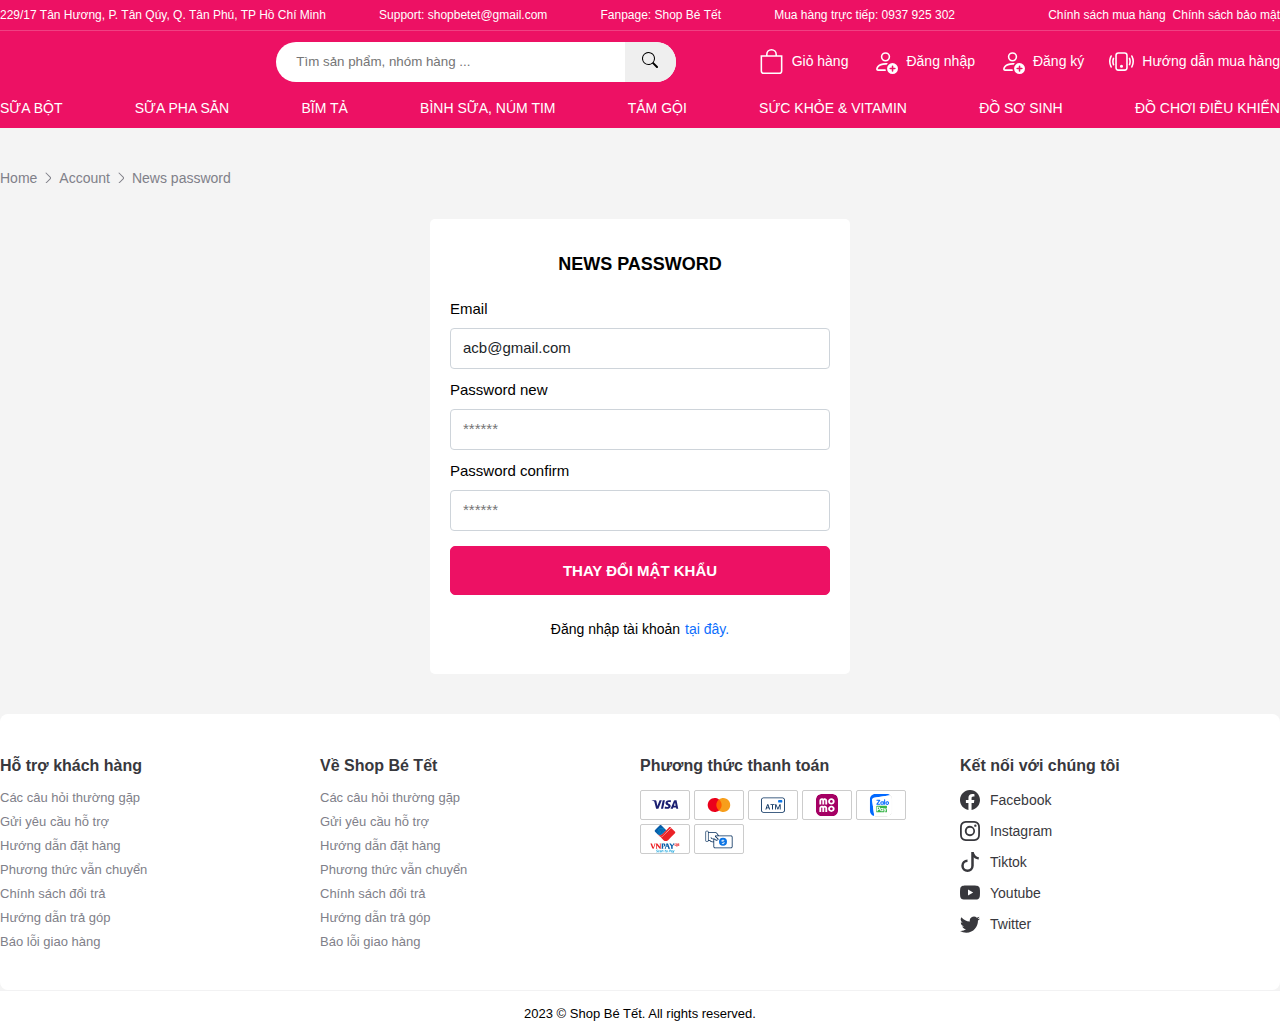
<file: pages/account/new_password.html>
<!DOCTYPE html>
<html lang="en">

<head>
    <meta charset="UTF-8">
    <meta name="viewport" content="width=device-width, initial-scale=1.0">
    <title>News Password</title>
    <link rel="stylesheet"
        href="https://owlcarousel2.github.io/OwlCarousel2/assets/owlcarousel/assets/owl.carousel.min.css">
    <link rel="stylesheet"
        href="https://owlcarousel2.github.io/OwlCarousel2/assets/owlcarousel/assets/owl.theme.default.min.css">
    <link rel="stylesheet" href="../../scss/app.css">
    <script src="https://code.jquery.com/jquery-3.7.0.js"
        integrity="sha256-JlqSTELeR4TLqP0OG9dxM7yDPqX1ox/HfgiSLBj8+kM=" crossorigin="anonymous"></script>
    <script src="https://owlcarousel2.github.io/OwlCarousel2/assets/owlcarousel/owl.carousel.js"></script>
</head>

<body>
    <header class="header">
        <div class="header__top">
            <div class="container">
                <div class="header__top--wrapper">
                    <address class="info-header address">
                        <span> 229/17 Tân Hương, P. Tân Qúy, Q. Tân Phú, TP Hồ Chí Minh</span>
                    </address>
                    <p class="info-header address">
                        <span>Support: shopbetet@gmail.com</span>
                    </p>
                    <p class="info-header address">
                        <span>Fanpage: Shop Bé Tết</span>
                    </p>
                    <p class="info-header">
                        <span>Mua hàng trực tiếp: 0937 925 302</span>
                    </p>
                    <ul class="header__top--policy">
                        <li>
                            <a href="#">Chính sách mua hàng</a>
                        </li>
                        <li>
                            <a href="#">Chính sách bảo mật</a>
                        </li>
                    </ul>
                </div>
            </div>
        </div>
        <div class="header__bottom">
            <div class="container clearfix">
                <div class="header__bottom--wrapper">
                    <div class="header__bottom--logo">
                        <a href="#">
                            <i class="icon-logo-newsversion"></i>
                        </a>
                    </div>
                    <div class="header__bottom--search">
                        <form action="#" id="form-seach" method="GET" role="form">
                            <input id="search" type="text" name="search" placeholder="Tìm sản phẩm, nhóm hàng ..." />
                            <button id="btnSearch" class="icon-search">
                                <span class="svg">
                                    <svg xmlns="http://www.w3.org/2000/svg" width="16" height="16" fill="currentColor"
                                        class="bi bi-search" viewBox="0 0 16 16">
                                        <path
                                            d="M11.742 10.344a6.5 6.5 0 1 0-1.397 1.398h-.001c.03.04.062.078.098.115l3.85 3.85a1 1 0 0 0 1.415-1.414l-3.85-3.85a1.007 1.007 0 0 0-.115-.1zM12 6.5a5.5 5.5 0 1 1-11 0 5.5 5.5 0 0 1 11 0z" />
                                    </svg>
                                </span>
                            </button>
                        </form>
                    </div>
                    <div class="header__bottom--flex">
                        <div class="header__bottom--cart">
                            <div class="flex__cart">
                                <div class="flex__cart--icon">
                                    <span class="svg">
                                        <svg xmlns="http://www.w3.org/2000/svg" width="16" height="16"
                                            fill="currentColor" class="bi bi-bag" viewBox="0 0 16 16">
                                            <path
                                                d="M8 1a2.5 2.5 0 0 1 2.5 2.5V4h-5v-.5A2.5 2.5 0 0 1 8 1zm3.5 3v-.5a3.5 3.5 0 1 0-7 0V4H1v10a2 2 0 0 0 2 2h10a2 2 0 0 0 2-2V4h-3.5zM2 5h12v9a1 1 0 0 1-1 1H3a1 1 0 0 1-1-1V5z" />
                                        </svg>
                                    </span>
                                </div>
                                <div class="flex__cart--text">
                                    <a href="../cart/index.html">Giỏ hàng</a>
                                </div>
                            </div>
                        </div>
                        <div class="header__bottom--account">
                            <div class="flex__user">
                                <div class="flex__user--icon">
                                    <span class="svg">
                                        <svg xmlns="http://www.w3.org/2000/svg" width="16" height="16"
                                            fill="currentColor" class="bi bi-person-add" viewBox="0 0 16 16">
                                            <path
                                                d="M12.5 16a3.5 3.5 0 1 0 0-7 3.5 3.5 0 0 0 0 7Zm.5-5v1h1a.5.5 0 0 1 0 1h-1v1a.5.5 0 0 1-1 0v-1h-1a.5.5 0 0 1 0-1h1v-1a.5.5 0 0 1 1 0Zm-2-6a3 3 0 1 1-6 0 3 3 0 0 1 6 0ZM8 7a2 2 0 1 0 0-4 2 2 0 0 0 0 4Z" />
                                            <path
                                                d="M8.256 14a4.474 4.474 0 0 1-.229-1.004H3c.001-.246.154-.986.832-1.664C4.484 10.68 5.711 10 8 10c.26 0 .507.009.74.025.226-.341.496-.65.804-.918C9.077 9.038 8.564 9 8 9c-5 0-6 3-6 4s1 1 1 1h5.256Z" />
                                        </svg>
                                    </span>
                                </div>
                                <div class="flex__user--text">
                                    <a href="../account/login.html">Đăng nhập</a>
                                </div>
                            </div>
                        </div>
                        <div class="header__bottom--account">
                            <div class="flex__user">
                                <div class="flex__user--icon">
                                    <span class="svg">
                                        <svg xmlns="http://www.w3.org/2000/svg" width="16" height="16"
                                            fill="currentColor" class="bi bi-person-add" viewBox="0 0 16 16">
                                            <path
                                                d="M12.5 16a3.5 3.5 0 1 0 0-7 3.5 3.5 0 0 0 0 7Zm.5-5v1h1a.5.5 0 0 1 0 1h-1v1a.5.5 0 0 1-1 0v-1h-1a.5.5 0 0 1 0-1h1v-1a.5.5 0 0 1 1 0Zm-2-6a3 3 0 1 1-6 0 3 3 0 0 1 6 0ZM8 7a2 2 0 1 0 0-4 2 2 0 0 0 0 4Z" />
                                            <path
                                                d="M8.256 14a4.474 4.474 0 0 1-.229-1.004H3c.001-.246.154-.986.832-1.664C4.484 10.68 5.711 10 8 10c.26 0 .507.009.74.025.226-.341.496-.65.804-.918C9.077 9.038 8.564 9 8 9c-5 0-6 3-6 4s1 1 1 1h5.256Z" />
                                        </svg>
                                    </span>
                                </div>
                                <div class="flex__user--text">
                                    <a href="../account/register.html">Đăng ký</a>
                                </div>
                            </div>
                        </div>
                        <div class="header__bottom--account">
                            <div class="flex__user">
                                <div class="flex__user--icon">
                                    <span class="svg">
                                        <svg xmlns="http://www.w3.org/2000/svg" width="16" height="16"
                                            fill="currentColor" class="bi bi-phone-vibrate" viewBox="0 0 16 16">
                                            <path
                                                d="M10 3a1 1 0 0 1 1 1v8a1 1 0 0 1-1 1H6a1 1 0 0 1-1-1V4a1 1 0 0 1 1-1h4zM6 2a2 2 0 0 0-2 2v8a2 2 0 0 0 2 2h4a2 2 0 0 0 2-2V4a2 2 0 0 0-2-2H6z" />
                                            <path
                                                d="M8 12a1 1 0 1 0 0-2 1 1 0 0 0 0 2zM1.599 4.058a.5.5 0 0 1 .208.676A6.967 6.967 0 0 0 1 8c0 1.18.292 2.292.807 3.266a.5.5 0 0 1-.884.468A7.968 7.968 0 0 1 0 8c0-1.347.334-2.619.923-3.734a.5.5 0 0 1 .676-.208zm12.802 0a.5.5 0 0 1 .676.208A7.967 7.967 0 0 1 16 8a7.967 7.967 0 0 1-.923 3.734.5.5 0 0 1-.884-.468A6.967 6.967 0 0 0 15 8c0-1.18-.292-2.292-.807-3.266a.5.5 0 0 1 .208-.676zM3.057 5.534a.5.5 0 0 1 .284.648A4.986 4.986 0 0 0 3 8c0 .642.12 1.255.34 1.818a.5.5 0 1 1-.93.364A5.986 5.986 0 0 1 2 8c0-.769.145-1.505.41-2.182a.5.5 0 0 1 .647-.284zm9.886 0a.5.5 0 0 1 .648.284C13.855 6.495 14 7.231 14 8c0 .769-.145 1.505-.41 2.182a.5.5 0 0 1-.93-.364C12.88 9.255 13 8.642 13 8c0-.642-.12-1.255-.34-1.818a.5.5 0 0 1 .283-.648z" />
                                        </svg>
                                    </span>
                                </div>
                                <div class="flex__user--text">
                                    <a href="#">Hướng dẫn mua hàng</a>
                                </div>
                            </div>
                        </div>
                    </div>
                </div>
            </div>
        </div>
        <div class="menu">
            <div class="container">
                <div class="menu__wrapper">
                    <div class="menu__line">
                        <nav>
                            <ul>
                                <li>
                                    <a href="#">Sữa bột</a>
                                </li>
                                <li>
                                    <a href="#">Sữa pha sẵn</a>
                                </li>
                                <li>
                                    <a href="#">Bĩm tả</a>
                                </li>
                                <li>
                                    <a href="#">Bình sữa, núm tim</a>
                                </li>
                                <li>
                                    <a href="#">Tắm gội</a>
                                </li>
                                <li>
                                    <a href="#">Sức khỏe & vitamin</a>
                                </li>
                                <li>
                                    <a href="#">Đồ sơ sinh</a>
                                </li>
                                <li>
                                    <a href="#">Đồ chơi điều khiển</a>
                                </li>
                            </ul>
                        </nav>
                    </div>
                </div>
            </div>
        </div>
    </header>
    <main class="main">
        <div class="container">
            <div class="main__wrapper">
                <div class="page__forgot">
                    <nav class="main__breadcumb" aria-label="Breadcrumb">
                        <ol class="breadcrumb">
                            <li class="breadcrumb-item"><a href="/">Home</a></li>
                            <li class="breadcrumb-item"><a href="/">Account</a></li>
                            <li class="breadcrumb-item active" aria-current="page">News password</li>
                        </ol>
                    </nav>
                    <div class="page__forgot--form">
                        <div class="wrapper__form">
                            <form action="" method="POST" role="form" id="formLogin">
                                <div class="page__forgot--heading">
                                    <h1>News password</h1>
                                </div>
                                <div class="c-form">
                                    <label for="email" class="c-label">Email</label>
                                    <input type="text" class="c-control" placeholder="Email" name="email" id="email"
                                        value="acb@gmail.com" readonly />
                                </div>
                                <div class="c-form">
                                    <label for="password_new" class="c-label">Password new</label>
                                    <input type="text" class="c-control" placeholder="******" name="password_new"
                                        id="password_new" />
                                </div>
                                <div class="c-form">
                                    <label for="password_confirm" class="c-label">Password confirm</label>
                                    <input type="text" class="c-control" placeholder="******" name="password_confirm"
                                        id="password_confirm" />
                                </div>
                                <div class="c-form">
                                    <button class="btn btnForgot" type="submit">
                                        Thay đổi mật khẩu
                                    </button>
                                </div>
                                <div class="c-login">
                                    <p>Đăng nhập tài khoản </p><a href="../account/login.html">tại đây.</a>
                                </div>
                            </form>
                        </div>
                    </div>
                </div>
            </div>
        </div>
    </main>
    <footer class="footer">
        <div class="bg-white footer__info">
            <div class="container">
                <div class="footer__info--wrapper">
                    <div class="block">
                        <div class="footer__heading">
                            <h2 class="footer__heading--title">
                                Hỗ trợ khách hàng
                            </h2>
                        </div>
                        <div class="footer__list">
                            <a href="#" class="footer__list-item">
                                <span>Các câu hỏi thường gặp</span>
                            </a>
                            <a href="#" class="footer__list-item">
                                <span>Gửi yêu cầu hỗ trợ</span>
                            </a>
                            <a href="#" class="footer__list-item">
                                <span>Hướng dẫn đặt hàng</span>
                            </a>
                            <a href="#" class="footer__list-item">
                                <span>Phương thức vẫn chuyển</span>
                            </a>
                            <a href="#" class="footer__list-item">
                                <span>Chính sách đổi trả</span>
                            </a>
                            <a href="#" class="footer__list-item">
                                <span>Hướng dẫn trả góp</span>
                            </a>
                            <a href="#" class="footer__list-item">
                                <span>Báo lỗi giao hàng</span>
                            </a>
                        </div>
                    </div>
                    <div class="block">
                        <div class="footer__heading">
                            <h2 class="footer__heading--title">
                                Về Shop Bé Tết
                            </h2>
                        </div>
                        <div class="footer__list">
                            <a href="#" class="footer__list-item">
                                <span>Các câu hỏi thường gặp</span>
                            </a>
                            <a href="#" class="footer__list-item">
                                <span>Gửi yêu cầu hỗ trợ</span>
                            </a>
                            <a href="#" class="footer__list-item">
                                <span>Hướng dẫn đặt hàng</span>
                            </a>
                            <a href="#" class="footer__list-item">
                                <span>Phương thức vẫn chuyển</span>
                            </a>
                            <a href="#" class="footer__list-item">
                                <span>Chính sách đổi trả</span>
                            </a>
                            <a href="#" class="footer__list-item">
                                <span>Hướng dẫn trả góp</span>
                            </a>
                            <a href="#" class="footer__list-item">
                                <span>Báo lỗi giao hàng</span>
                            </a>
                        </div>
                    </div>
                    <div class="block">
                        <div class="footer__heading">
                            <h2 class="footer__heading--title">
                                Phương thức thanh toán
                            </h2>
                        </div>
                        <div class="footer_banking">
                            <a class="banking-item" href="javascript:void(0)" rel="noopener noreferrer" target="_blank">
                                <span class="svg">
                                    <svg width="32" height="32" viewBox="0 0 32 32" fill="none"
                                        xmlns="http://www.w3.org/2000/svg">
                                        <mask id="mask0_1329:61134" style="mask-type:alpha" maskUnits="userSpaceOnUse"
                                            x="0" y="6" width="32" height="20">
                                            <rect y="6" width="32" height="20" rx="1.81818" fill="white"></rect>
                                        </mask>
                                        <g mask="url(#mask0_1329:61134)">
                                            <rect opacity="0.01" x="-1" y="4" width="34.04" height="23" fill="white">
                                            </rect>
                                            <path fill-rule="evenodd" clip-rule="evenodd"
                                                d="M9.8116 10.6916L7.26655 17.2114L6.23703 11.6676C6.11637 11.0489 5.63944 10.6916 5.10955 10.6916H0.949103L0.891235 10.9696C1.74526 11.1578 2.7154 11.4606 3.30354 11.7849C3.66323 11.9827 3.76572 12.156 3.88411 12.6263L5.83384 20.2704H8.41786L12.3794 10.6916H9.8116ZM13.4285 10.6916L11.4062 20.2704H13.8514L15.8726 10.6916H13.4285ZM27.4466 13.2791L28.1868 16.8763H26.1588L27.4466 13.2791ZM27.0873 10.6916C26.6187 10.6916 26.2234 10.9688 26.0472 11.3943L22.3792 20.2704H24.945L25.4556 18.8405H28.5911L28.8876 20.2704H31.149L29.1754 10.6916H27.0873ZM16.5398 13.6828C16.5224 15.062 17.7528 15.8321 18.6794 16.2895C19.6318 16.7594 19.9514 17.0603 19.948 17.4805C19.9408 18.1229 19.1881 18.4066 18.4842 18.4177C17.2558 18.4373 16.5417 18.0815 15.9736 17.8128L15.5311 19.9112C16.1007 20.1776 17.1555 20.4095 18.2497 20.4199C20.8175 20.4199 22.4972 19.1353 22.5063 17.1431C22.5165 14.6154 19.0565 14.4755 19.0799 13.3455C19.0883 13.0031 19.4109 12.6374 20.1178 12.5447C20.4676 12.4975 21.4332 12.4615 22.5282 12.9725L22.9579 10.9423C22.3693 10.725 21.6125 10.5168 20.67 10.5168C18.2531 10.5168 16.5534 11.8186 16.5398 13.6828Z"
                                                fill="#1A1F71"></path>
                                        </g>
                                    </svg>
                                </span>
                            </a>
                            <a class="banking-item" href="javascript:void(0)" rel="noopener noreferrer" target="_blank">
                                <span class="svg">
                                    <svg width="32" height="33" viewBox="0 0 32 33" fill="none"
                                        xmlns="http://www.w3.org/2000/svg">
                                        <rect opacity="0.01" x="1" y="6.6665" width="30" height="20" fill="white">
                                        </rect>
                                        <rect x="12.3877" y="10.1254" width="7.17949" height="12.9247" fill="#FF5F00">
                                        </rect>
                                        <path
                                            d="M12.8434 16.5889C12.8407 14.0664 13.9964 11.6828 15.9773 10.1254C12.6131 7.47702 7.78209 7.86278 4.87927 11.0116C1.97644 14.1604 1.97644 19.0151 4.87927 22.1639C7.78209 25.3127 12.6131 25.6985 15.9773 23.0501C13.997 21.4931 12.8414 19.1106 12.8434 16.5889Z"
                                            fill="#EB001B"></path>
                                        <path
                                            d="M29.2539 16.5889C29.2538 19.7358 27.46 22.6064 24.6343 23.9815C21.8087 25.3567 18.4472 24.995 15.9775 23.0501C17.9569 21.4918 19.1126 19.1096 19.1126 16.5877C19.1126 14.0659 17.9569 11.6837 15.9775 10.1254C18.4472 8.18045 21.8087 7.81875 24.6343 9.19392C27.46 10.5691 29.2538 13.4397 29.2539 16.5866V16.5889Z"
                                            fill="#F79E1B"></path>
                                    </svg>
                                </span>
                            </a>
                            <a class="banking-item" href="javascript:void(0)" rel="noopener noreferrer" target="_blank">
                                <span class="svg">
                                    <svg width="32" height="33" viewBox="0 0 32 33" fill="none"
                                        xmlns="http://www.w3.org/2000/svg">
                                        <path fill-rule="evenodd" clip-rule="evenodd"
                                            d="M30 10.3615C30 8.8731 28.7934 7.6665 27.305 7.6665H4.695C3.20659 7.6665 2 8.8731 2 10.3615V22.9715C2 24.4599 3.20659 25.6665 4.695 25.6665H27.305C28.7934 25.6665 30 24.4599 30 22.9715V10.3615ZM4.695 8.6665H27.305L27.4513 8.67273C28.3189 8.74688 29 9.47465 29 10.3615V22.9715L28.9938 23.1178C28.9196 23.9854 28.1919 24.6665 27.305 24.6665H4.695L4.54875 24.6603C3.6811 24.5861 3 23.8584 3 22.9715V10.3615L3.00622 10.2153C3.08037 9.3476 3.80815 8.6665 4.695 8.6665Z"
                                            fill="#052E5C"></path>
                                        <path fill-rule="evenodd" clip-rule="evenodd"
                                            d="M8.67528 20.2746L8.14557 21.881H7L9.205 15.6665H10.4582L12.6632 21.881H11.4918L10.9621 20.2746H8.67528ZM8.93368 19.4176H10.6994L9.83377 16.7647H9.80362L8.93368 19.4176ZM15.9535 21.881V16.6054H17.8097V15.6665H12.9862V16.6054H14.8467V21.881H15.9535ZM19.5711 17.471V21.881H18.5676V15.6665H19.8553L21.7589 20.4081H21.7933L23.6968 15.6665H24.9802V21.881H23.9811V17.471H23.9509L22.1551 21.881H21.3971L19.6012 17.471H19.5711Z"
                                            fill="#052E5C"></path>
                                        <rect x="22" y="10.6665" width="5" height="3" rx="1" fill="#0B74E5"></rect>
                                    </svg>
                                </span>
                            </a>
                            <a class="banking-item" href="javascript:void(0)" rel="noopener noreferrer" target="_blank">
                                <span class="svg">
                                    <svg width="32" height="33" viewBox="0 0 32 33" fill="none"
                                        xmlns="http://www.w3.org/2000/svg">
                                        <mask id="mask0" style="mask-type:alpha" maskUnits="userSpaceOnUse" x="3" y="3"
                                            width="26" height="27">
                                            <path
                                                d="M10.6917 3.6665L21.3083 3.6665C23.9829 3.6665 24.9528 3.94498 25.9305 4.4679C26.9083 4.99082 27.6757 5.75819 28.1986 6.73597C28.7215 7.71374 29 8.6836 29 11.3582V21.9748C29 24.6494 28.7215 25.6193 28.1986 26.597C27.6757 27.5748 26.9083 28.3422 25.9305 28.8651C24.9528 29.388 23.9829 29.6665 21.3083 29.6665H10.6917C8.0171 29.6665 7.04724 29.388 6.06946 28.8651C5.09169 28.3422 4.32432 27.5748 3.8014 26.597C3.27848 25.6193 3 24.6494 3 21.9748L3 11.3582C3 8.6836 3.27848 7.71374 3.8014 6.73597C4.32432 5.75819 5.09169 4.99082 6.06946 4.4679C7.04724 3.94498 8.0171 3.6665 10.6917 3.6665Z"
                                                fill="white"></path>
                                        </mask>
                                        <g mask="url(#mask0)">
                                            <path
                                                d="M10.6917 3.6665L21.3083 3.6665C23.9829 3.6665 24.9528 3.94498 25.9305 4.4679C26.9083 4.99082 27.6757 5.75819 28.1986 6.73597C28.7215 7.71374 29 8.6836 29 11.3582V21.9748C29 24.6494 28.7215 25.6193 28.1986 26.597C27.6757 27.5748 26.9083 28.3422 25.9305 28.8651C24.9528 29.388 23.9829 29.6665 21.3083 29.6665H10.6917C8.0171 29.6665 7.04724 29.388 6.06946 28.8651C5.09169 28.3422 4.32432 27.5748 3.8014 26.597C3.27848 25.6193 3 24.6494 3 21.9748L3 11.3582C3 8.6836 3.27848 7.71374 3.8014 6.73597C4.32432 5.75819 5.09169 4.99082 6.06946 4.4679C7.04724 3.94498 8.0171 3.6665 10.6917 3.6665Z"
                                                fill="#A50064"></path>
                                            <path
                                                d="M21.1624 8.6665C19.0427 8.6665 17.3247 10.2823 17.3247 12.2755C17.3247 14.269 19.0427 15.8849 21.1624 15.8849C23.2819 15.8849 25 14.269 25 12.2755C25 10.2823 23.2819 8.6665 21.1624 8.6665ZM21.1624 13.8159C20.2632 13.8159 19.5325 13.1289 19.5325 12.2833C19.5325 11.4376 20.2632 10.7505 21.1624 10.7505C22.0615 10.7505 22.7922 11.4376 22.7922 12.2833C22.7922 13.1289 22.0615 13.8161 21.1624 13.8161V13.8159ZM16.2168 15.8927H14.0089V11.3546C14.0089 11.0148 13.7198 10.7433 13.3587 10.7433C12.9974 10.7433 12.7083 11.0148 12.7083 11.3546V15.8927H10.5006V11.3546C10.5006 11.0148 10.2117 10.7433 9.85038 10.7433C9.48906 10.7433 9.19994 11.0148 9.19994 11.3546V15.8927H7V11.3772C7 9.8822 8.29262 8.6665 9.88225 8.6665C10.5325 8.6665 11.1267 8.87041 11.6084 9.21008C12.1645 8.84769 12.7399 8.6665 13.3345 8.6665C14.9241 8.6665 16.2168 9.8822 16.2168 11.3772V15.8927ZM21.1624 17.4481C19.0427 17.4481 17.3247 19.0638 17.3247 21.0571C17.3247 23.0506 19.0427 24.6665 21.1624 24.6665C23.2819 24.6663 25 23.0504 25 21.0571C25 19.0638 23.2819 17.4479 21.1624 17.4479V17.4481ZM13.3345 17.4397C14.9241 17.4397 16.2168 18.6554 16.2168 20.1504V24.6659H14.0089V20.1279C14.0089 19.788 13.7198 19.5165 13.3587 19.5165C12.9974 19.5165 12.7083 19.788 12.7083 20.1279V24.6659H10.5006V20.1279C10.5006 19.788 10.2117 19.5165 9.85038 19.5165C9.48906 19.5165 9.19994 19.788 9.19994 20.1279V24.6659H7V20.1504C7 18.6554 8.29262 17.4397 9.88225 17.4397C10.5325 17.4397 11.1267 17.6437 11.6084 17.9833C12.1645 17.6209 12.7399 17.4397 13.3345 17.4397ZM21.1624 19.532C22.0615 19.532 22.7922 20.2191 22.7922 21.0649C22.7922 21.9104 22.0615 22.5975 21.1624 22.5975C20.2632 22.5975 19.5325 21.9104 19.5325 21.0649C19.5325 20.2191 20.2632 19.532 21.1624 19.532Z"
                                                fill="white"></path>
                                        </g>
                                    </svg>
                                </span>
                            </a>
                            <a class="banking-item" href="javascript:void(0)" rel="noopener noreferrer" target="_blank">
                                <span class="svg">
                                    <svg width="32" height="33" viewBox="0 0 32 33" fill="none"
                                        xmlns="http://www.w3.org/2000/svg">
                                        <path
                                            d="M7.84552 7.93196L26.906 5.14548C25.8411 4.2238 24.4546 3.6665 22.9395 3.6665H9.06047C5.70863 3.6665 3 6.38153 3 9.72531V23.5934C3 26.6014 5.19406 29.1021 8.06707 29.5736L5.54426 11.0185C5.32985 9.5324 6.38043 8.14631 7.84552 7.93196Z"
                                            fill="#0068FF"></path>
                                        <path
                                            d="M26.906 5.14589L7.84551 7.93237C6.38042 8.14671 5.33698 9.53995 5.55139 11.0261L8.06706 29.5812C8.38866 29.6312 8.72456 29.6669 9.06046 29.6669H22.9395C26.2914 29.6669 29 26.9519 29 23.6081V9.71857C28.9928 7.8895 28.1924 6.25334 26.906 5.14589Z"
                                            fill="white"></path>
                                        <path
                                            d="M26.9059 5.14589L26.8416 5.16018C28.1495 6.30335 28.9356 7.98953 28.9356 9.72572V23.5795C28.9356 26.8947 26.2341 29.5955 22.918 29.5955H9.05328C8.73883 29.5955 8.37434 29.5597 8.05273 29.5097L8.05988 29.5812C8.39578 29.6383 8.71739 29.6669 9.04614 29.6669H22.8966C26.2556 29.6669 28.9857 26.9376 28.9857 23.5795V9.71857C28.9928 7.94666 28.2424 6.30335 26.9059 5.14589Z"
                                            fill="#B3B3B3"></path>
                                        <path
                                            d="M19.1943 12.2909C19.0728 12.1695 18.937 12.1052 18.744 12.1052C18.4867 12.1052 18.2938 12.2266 18.1794 12.4838C17.9221 12.1766 17.5648 12.0337 17.1146 12.0337C16.5714 12.0337 16.1212 12.2481 15.7424 12.6482C15.3636 13.0769 15.1992 13.5699 15.1992 14.1629C15.1992 14.7559 15.385 15.2703 15.7424 15.6776C16.1212 16.1063 16.5714 16.292 17.1146 16.292C17.5648 16.292 17.915 16.1491 18.1794 15.8419C18.3009 16.0991 18.4867 16.2206 18.744 16.2206C18.9298 16.2206 19.0728 16.1491 19.1943 16.0348C19.3158 15.9205 19.3586 15.7776 19.3586 15.5847V12.6768C19.3801 12.5767 19.3086 12.4124 19.1943 12.2909ZM17.9079 14.9131C17.7649 15.0988 17.5505 15.1989 17.2932 15.1989C17.0359 15.1989 16.8215 15.106 16.6786 14.9131C16.5357 14.7273 16.4428 14.4844 16.4428 14.1772C16.4428 13.8914 16.5142 13.6556 16.6786 13.4698C16.8215 13.2841 17.0359 13.184 17.2932 13.184C17.5505 13.184 17.7649 13.2769 17.9079 13.4698C18.0508 13.6556 18.1437 13.8985 18.1437 14.1772C18.1223 14.463 18.0508 14.7345 17.9079 14.9131Z"
                                            fill="#0068FF"></path>
                                        <path
                                            d="M20.7665 16.0699C20.645 16.1914 20.5092 16.2557 20.3163 16.2557C20.1305 16.2557 19.9875 16.1842 19.866 16.0699C19.7445 15.9485 19.7017 15.8127 19.7017 15.6198V10.4184C19.7017 10.254 19.7517 10.1111 19.866 9.96825C19.9875 9.84678 20.1233 9.78248 20.3163 9.78248C20.5021 9.78248 20.645 9.85393 20.7665 9.96825C20.888 10.0897 20.9309 10.2255 20.9309 10.4184V15.6198C20.9381 15.8127 20.888 15.9556 20.7665 16.0699Z"
                                            fill="#0068FF"></path>
                                        <path
                                            d="M24.8544 12.6696C24.4542 12.2409 23.9539 12.0552 23.3393 12.0552C22.7246 12.0552 22.2315 12.2695 21.8241 12.6696C21.4454 13.0697 21.231 13.5913 21.231 14.2057C21.231 14.8202 21.4168 15.3132 21.8241 15.7419C22.2029 16.142 22.7246 16.3563 23.3393 16.3563C23.9539 16.3563 24.447 16.142 24.8544 15.7419C25.2332 15.3418 25.419 14.8202 25.419 14.2272C25.4547 13.5913 25.2689 13.0769 24.8544 12.6696ZM23.9825 14.9131C23.8395 15.0988 23.6251 15.1989 23.3678 15.1989C23.1106 15.1989 22.8962 15.106 22.7532 14.9131C22.6103 14.7273 22.5174 14.4844 22.5174 14.1772C22.5174 13.8914 22.5888 13.6556 22.7532 13.4698C22.8962 13.2841 23.1106 13.184 23.3678 13.184C23.6251 13.184 23.8395 13.2769 23.9825 13.4698C24.1254 13.6556 24.2183 13.8985 24.2183 14.1772C24.1969 14.463 24.1254 14.7345 23.9825 14.9131Z"
                                            fill="#0068FF"></path>
                                        <path
                                            d="M14.5132 12.1976C14.942 11.6332 15.1779 11.2545 15.1779 11.0616C15.1779 10.6114 14.892 10.3757 14.3274 10.3757H11.3257C11.0899 10.3757 10.8969 10.4257 10.7826 10.54C10.6611 10.6615 10.5968 10.7972 10.5968 10.9687C10.5968 11.1544 10.6682 11.2973 10.7826 11.3974C10.9041 11.5188 11.0899 11.5617 11.3257 11.5617H13.384L10.7397 14.9626C10.5753 15.177 10.4824 15.3913 10.4824 15.5557C10.4824 16.0486 10.8112 16.2916 11.4758 16.2916H14.5704C15.0635 16.2916 15.3065 16.0772 15.3065 15.6771C15.3065 15.2484 15.0707 15.0627 14.5704 15.0627H12.2977L14.5132 12.1976Z"
                                            fill="#0068FF"></path>
                                        <path
                                            d="M13.0412 19.5572H12.2622V21.1652H13.0412C13.277 21.1652 13.47 21.0938 13.6058 20.9294C13.7487 20.7865 13.8202 20.5721 13.8202 20.3648C13.8202 20.129 13.7487 19.936 13.6058 19.8002C13.47 19.6287 13.2842 19.5572 13.0412 19.5572Z"
                                            fill="#39B54A"></path>
                                        <path
                                            d="M16.9001 21.0356C16.6642 21.0356 16.4713 21.1285 16.3355 21.2928C16.1926 21.4787 16.1211 21.6931 16.1211 21.9575C16.1211 22.2219 16.1926 22.4506 16.3355 22.6221C16.4784 22.808 16.6642 22.8794 16.9001 22.8794C17.1359 22.8794 17.3289 22.7865 17.4647 22.6221C17.6076 22.4363 17.6791 22.2219 17.6791 21.9575C17.6791 21.7002 17.6076 21.4644 17.4647 21.2928C17.3146 21.1285 17.1288 21.0356 16.9001 21.0356Z"
                                            fill="#39B54A"></path>
                                        <path
                                            d="M22.3389 17.2631H11.147C10.7682 17.2631 10.4609 17.5703 10.4609 17.949V24.4937C10.4609 24.8723 10.7682 25.1796 11.147 25.1796H19.9662C19.8733 25.0867 19.8232 24.9938 19.8232 24.8723C19.8232 24.7795 19.8447 24.6866 19.8947 24.5651L20.3235 23.6434L19.1657 20.7569C19.1443 20.6855 19.1157 20.5926 19.1157 20.4997C19.1157 20.3782 19.1657 20.2639 19.2801 20.1925C19.373 20.0996 19.4945 20.0496 19.6088 20.0496C19.8661 20.0496 20.0376 20.171 20.1305 20.4283L20.8381 22.3931L21.5956 20.4283C21.6885 20.1925 21.8529 20.0496 22.1173 20.0496C22.2388 20.0496 22.3532 20.0996 22.4461 20.1925C22.539 20.2854 22.6105 20.3782 22.6105 20.4997C22.6105 20.5926 22.589 20.6855 22.5604 20.7569L20.8595 24.8938C20.8095 25.0152 20.7666 25.1081 20.6951 25.1796H22.3246C22.7034 25.1796 23.0107 24.8723 23.0107 24.4937V17.949C23.0178 17.5489 22.7034 17.2631 22.3389 17.2631ZM14.4417 21.6572C14.0844 21.9858 13.6413 22.1287 13.1195 22.1287H12.2691V23.3576C12.2691 23.5434 12.219 23.6863 12.1047 23.7863C12.0118 23.8792 11.8689 23.9507 11.7045 23.9507C11.5401 23.9507 11.3972 23.9006 11.3043 23.7863C11.2113 23.6934 11.1399 23.5291 11.1399 23.3576V19.1065C11.1399 18.7064 11.3257 18.5134 11.7331 18.5134H13.0838C13.6484 18.5134 14.0987 18.6778 14.4774 19.0064C14.8348 19.3351 15.0206 19.7852 15.0206 20.3068C15.0063 20.8927 14.8133 21.3214 14.4417 21.6572ZM18.8084 23.3362C18.8084 23.5005 18.7584 23.622 18.644 23.7363C18.5225 23.8578 18.4082 23.9006 18.2438 23.9006C18.0079 23.9006 17.815 23.7792 17.7006 23.5434C17.4648 23.8292 17.136 23.9721 16.7072 23.9721C16.2141 23.9721 15.7853 23.7863 15.4565 23.4076C15.1278 23.029 14.9348 22.5574 14.9348 21.993C14.9348 21.4285 15.0992 20.9784 15.4565 20.5783C15.7853 20.1996 16.2141 20.0139 16.7072 20.0139C17.136 20.0139 17.4433 20.1568 17.7006 20.4425C17.8221 20.2068 17.9865 20.0853 18.2438 20.0853C18.4082 20.0853 18.5511 20.1353 18.644 20.2496C18.7655 20.3711 18.8084 20.4854 18.8084 20.6497V23.3362Z"
                                            fill="#39B54A"></path>
                                    </svg>
                                </span>
                            </a>
                            <a class="banking-item" href="javascript:void(0)" rel="noopener noreferrer" target="_blank">
                                <span class="svg">
                                    <svg width="268" height="256" xmlns="http://www.w3.org/2000/svg"
                                        xml:space="preserve" viewBox="0 0 268 256">
                                        <title>Layer 1</title>
                                        <path fill="#085CA8"
                                            d="m145.49 47.907-13.99 13.99-.7.69-4.45 4.46-3.32 3.32-4.45 4.45-.69.69-1.94 1.94-.69.7h-.01l-6.56 6.55v.01l-.69.69a28.559 28.559 0 0 1-6.45 4.85c-1.17.64-2.36 1.2-3.59 1.67a28.572 28.572 0 0 1-8.47 1.85c-1.77.12-3.56.07-5.32-.14-3.8-.45-7.54-1.67-10.94-3.64-1.46-.84-2.95-1.72-4.19-2.95-.01 0-.01 0-.02-.01-.27-.26-.54-.53-.82-.82l-25.48-25.48-.54-.54c-.44-.49-.84-1.02-1.18-1.59a9.598 9.598 0 0 1-1.34-4.9c0-.28.01-.56.04-.83.04-.42.1-.82.18-1.2.04-.15.07-.31.11-.45.02-.06.04-.13.05-.19.36-1.2.95-2.33 1.77-3.34.22-.26.44-.52.69-.77l.45-.44 27.15-27.15h.01l16.45-16.45c3.67-3.67 9.51-3.83 13.36-.47l45.57 45.5z"
                                            class="st0"></path>
                                        <path fill="#EB2227"
                                            d="M95.93 109.037c-2.19 0-4.35-.49-6.41-1.43l-5.22-5.21-1.28-1.27-.22-.23-2.43-2.43-12.16-12.29c.27.28.54.55.82.82 1.24 1.23 2.74 2.12 4.21 2.96 3.41 1.97 7.14 3.19 10.94 3.64 1.76.22 3.55.26 5.32.14 2.88-.18 5.74-.8 8.47-1.85 1.22-.47 2.42-1.02 3.59-1.67 2.31-1.28 4.48-2.89 6.45-4.85l.69-.69v-.01l6.56-6.55h.01l.69-.7 1.94-1.94.69-.69 4.45-4.45 3.32-3.32 4.45-4.46.7-.69 28.2-28.2 11.63-12.6.07-.07.62-.62c3.55-3.55 9.31-3.55 12.86 0l6.37 6.37h.01l.21.21c-2.82-.14-5.66.88-7.79 2.96l-21.55 21.19-.22.26-37.5 36.9-.05-.05-13.81 13.57-.09.11c-.04.05-.34.38-.83.87-1.09 1.06-3.36 3.06-6.4 4.5-1.38.65-2.78 1.12-4.17 1.41-.82.16-1.67.27-2.49.31h-.65v.05z"
                                            class="st2"></path>
                                        <path fill="#EB2227"
                                            d="m225.74 74.147-.69.7-30.54 31-32.07 32.56a28.005 28.005 0 0 1-3.22 2.78c-.04.04-.08.07-.13.11-.15.11-.31.23-.47.34-.02.02-.04.03-.05.05a29.416 29.416 0 0 1-17.16 5.49c-7.9 0-15.07-3.1-20.38-8.14l-.02-.02-.72-.63-5.52-5.52-15.5-15.51-5.17-5.17-.72-.72c.84.14 1.69.2 2.55.2h.03l.69-.01c.99-.04 1.97-.15 2.94-.35 1.59-.33 3.19-.87 4.76-1.61 3.39-1.6 5.91-3.82 7.12-5 .47-.46.82-.85.97-1.02l11.92-11.71.05.05 40.99-40.32.22-.26 19.91-19.59c2.68-2.62 6.87-2.96 9.91-.87l4.72 4.72c.01 0 .01.01.01.01l25.6 25.6c.23.23.44.46.64.71 2.87 3.54 2.65 8.82-.67 12.13z"
                                            class="st2"></path>
                                        <path fill="#099DD9"
                                            d="M126.81 40.207c-.72.72-1.91.7-2.64-.03-12.08-12.17-31.81-12.25-43.98-.17-12.16 12.08-12.25 31.81-.16 43.98l9.46 9.54c.06.06.13.14.16.21-.05 0-.09.01-.14.01-1.72.12-3.46.07-5.17-.13l-6.95-7.01c-13.52-13.62-13.44-35.71.18-49.24 13.63-13.52 35.71-13.43 49.24.19l.03.03c.72.73.7 1.9-.03 2.62zM141.27 52.127l-2.63 2.63-4.61-4.64c-.72-.73-.72-1.91.01-2.63s1.9-.72 2.63.01l4.6 4.63z"
                                            class="st3"></path>
                                        <path fill="#099DD9"
                                            d="M101.65 90.187c-.03.02-.05.03-.08.05-1.14.62-2.3 1.17-3.5 1.63l-12.88-12.99c-8.06-8.12-9.21-20.85-2.74-30.27a1.86 1.86 0 0 1 2.58-.48c.85.58 1.06 1.74.48 2.59-5.46 7.94-4.48 18.69 2.32 25.54l13.82 13.93zM133.49 59.897l-.06.06-1.94 1.94-.62.62-14.49-14.6c-5.38-5.42-13.23-7.32-20.51-4.96-.97.32-2.02-.22-2.34-1.19-.32-.98.22-2.03 1.2-2.35 8.6-2.79 17.92-.53 24.28 5.88l14.48 14.6z"
                                            class="st3"></path>
                                        <path fill="#099DD9"
                                            d="m125.72 67.667-2.63 2.63-14.52-14.64c-3.54-3.58-9.34-3.6-12.91-.05-3.57 3.55-3.6 9.34-.05 12.91l9.36 9.44c.72.72.72 1.9-.01 2.63-.72.72-1.9.72-2.63-.01l-9.37-9.44c-4.98-5.03-4.95-13.17.07-18.16 5.03-4.99 13.18-4.95 18.16.07l14.53 14.62z"
                                            class="st3"></path>
                                        <path fill="#099DD9"
                                            d="m117.96 75.437-.06.06-1.94 1.94-.62.62-14.56-14.66c-.72-.72-.72-1.9.01-2.63.73-.72 1.91-.72 2.63.01l14.54 14.66z"
                                            class="st3"></path>
                                        <g fill="#099DD9">
                                            <path
                                                d="M59.1 245.887c1.39 0 2.42-.24 3.1-.72.68-.48 1.12-1.21 1.33-2.2.13-.62.05-1.15-.21-1.58-.27-.43-.87-.96-1.81-1.58l-3.71-2.56c-.84-.59-1.48-1.19-1.92-1.81-.44-.62-.69-1.26-.77-1.93-.08-.67-.03-1.4.13-2.18.4-1.9 1.34-3.4 2.82-4.5 1.48-1.09 3.59-1.64 6.34-1.64 1.07 0 2.1.13 3.08.39s1.71.55 2.21.87c.21.14.36.27.46.39.09.12.12.28.08.48l-.47 2.19c-.12.53-.42.69-.92.49-.54-.22-1.33-.44-2.38-.65-1.05-.21-2-.32-2.85-.32-2.26 0-3.55.75-3.87 2.26-.12.53-.03.97.24 1.33.28.36.88.85 1.79 1.48l3.39 2.3c.99.67 1.73 1.35 2.23 2.03.49.68.79 1.37.89 2.08.1.71.05 1.52-.13 2.44-.25 1.19-.76 2.29-1.52 3.31s-1.83 1.84-3.2 2.49c-1.38.64-3.06.96-5.04.96-1.33 0-2.51-.15-3.54-.46-1.04-.3-1.74-.58-2.12-.84-.26-.18-.43-.32-.5-.42-.07-.1-.08-.25-.04-.45l.47-2.19c.11-.49.41-.66.92-.49 1.97.7 3.81 1.03 5.52 1.03zM77.47 246.107c1.21 0 2.65-.25 4.32-.74.48-.13.67.05.57.52l-.43 2.07c-.05.2-.14.36-.27.48s-.33.24-.6.36c-1.24.62-2.69.93-4.36.93-1.44 0-2.66-.27-3.65-.81-.99-.54-1.68-1.4-2.06-2.57-.38-1.17-.39-2.66-.01-4.46l.65-3.01c.37-1.76.99-3.23 1.87-4.4.88-1.18 1.93-2.05 3.16-2.6 1.23-.56 2.57-.84 4.01-.84 1.66 0 2.98.31 3.96.93.22.12.37.23.45.35.08.12.1.28.05.48l-.44 2.07c-.11.47-.37.65-.79.52-.66-.23-1.27-.41-1.82-.54-.55-.13-1.23-.2-2.04-.2-2.18 0-3.57 1.41-4.17 4.23l-.65 3.01c-.32 1.53-.25 2.61.21 3.26.49.64 1.16.96 2.04.96zM94.35 234.577c-1.69 0-3.47.28-5.33.84-.48.13-.67-.05-.57-.52l.41-1.97c.04-.2.13-.36.26-.49s.33-.24.61-.35c.72-.28 1.58-.53 2.6-.74 1.02-.21 2.11-.32 3.27-.32 1.39 0 2.53.23 3.42.68.89.45 1.5 1.15 1.83 2.08.33.94.36 2.07.07 3.41l-2.35 11.02c-.04.23-.1.39-.17.49-.07.09-.22.17-.43.22-1.01.26-1.98.46-2.9.6-.93.14-2.04.21-3.35.21-1.77 0-3.17-.18-4.21-.55-1.04-.37-1.75-.95-2.12-1.74-.37-.79-.42-1.84-.14-3.13l.03-.16c.21-.96.52-1.77.93-2.45.41-.67.97-1.24 1.67-1.7.7-.46 1.55-.81 2.56-1.03 1.01-.23 2.23-.34 3.65-.34h2.27l.3-1.42c.21-1.01.13-1.7-.24-2.07-.37-.39-1.06-.57-2.07-.57zm.38 11.66 1.01-4.78h-2.27c-.98 0-1.72.09-2.23.26-.5.17-.87.44-1.1.81-.23.36-.41.87-.54 1.52l-.05.19c-.13.61-.13 1.08 0 1.4.13.32.4.55.84.68.43.13 1.1.2 2 .2.92-.01 1.69-.1 2.34-.28zM116.99 248.797c-.03.17-.13.32-.29.47a.76.76 0 0 1-.5.21h-2.98c-.18 0-.31-.07-.4-.21a.641.641 0 0 1-.09-.47l2.27-10.67c.18-.85.22-1.53.13-2.04-.09-.5-.34-.87-.77-1.1-.42-.23-1.04-.35-1.86-.35-.99 0-2.07.12-3.25.35l-2.94 13.81c-.03.19-.12.35-.28.48-.15.13-.32.2-.51.2h-2.97c-.19 0-.33-.07-.42-.21a.641.641 0 0 1-.09-.47l3.44-16.16c.06-.32.33-.53.79-.65 1.14-.29 2.34-.53 3.61-.7 1.27-.17 2.44-.26 3.5-.26 2.54 0 4.28.56 5.22 1.68.95 1.12 1.16 2.92.65 5.39l-2.26 10.7zM139.2 248.917c-.06.33-.31.52-.73.58-.94.15-1.8.22-2.59.22-1.28 0-2.26-.13-2.94-.39s-1.1-.75-1.29-1.49c-.19-.74-.13-1.82.17-3.25l2.15-10.15-2.57-.46c-.42-.07-.59-.29-.52-.65l.32-1.45a.76.76 0 0 1 .27-.46c.15-.13.32-.19.5-.19h2.68l.57-2.65c.07-.36.34-.57.79-.65l3.11-.52h.14c.34 0 .47.16.39.49l-.71 3.33h3.27c.2 0 .35.06.44.17.09.12.12.27.08.47l-.41 1.91c-.04.18-.14.33-.29.46-.15.13-.32.19-.5.19h-3.27l-2.15 10.15c-.17.8-.21 1.3-.12 1.5s.42.3.99.3h2.07c.45 0 .65.16.58.49l-.43 2.05zM158.08 241.677c-.33 1.54-.92 2.92-1.78 4.15a9.009 9.009 0 0 1-3.24 2.87c-1.3.68-2.78 1.03-4.43 1.03-1.63 0-2.96-.34-3.99-1.03-1.03-.68-1.7-1.64-2.03-2.87-.33-1.23-.33-2.61 0-4.15l.55-2.6c.33-1.54.92-2.92 1.77-4.15a8.877 8.877 0 0 1 3.25-2.87c1.32-.68 2.79-1.03 4.42-1.03 1.65 0 2.98.34 3.99 1.03 1.01.68 1.68 1.64 2.01 2.87.33 1.23.33 2.61.01 4.15l-.53 2.6zm-4.26 0 .55-2.6c.28-1.35.21-2.41-.21-3.2-.43-.78-1.2-1.18-2.33-1.18-1.12 0-2.05.39-2.82 1.18-.76.78-1.29 1.85-1.57 3.2l-.55 2.6c-.28 1.35-.21 2.41.22 3.2.43.78 1.2 1.18 2.3 1.18 1.12 0 2.06-.39 2.83-1.18.77-.79 1.29-1.85 1.58-3.2zM188.08 232.947c-.56 2.66-1.83 4.59-3.8 5.78-1.98 1.19-4.35 1.79-7.12 1.79-.17 0-.54-.01-1.11-.04-.57-.03-.95-.04-1.12-.06-.17-.01-.38-.02-.61-.03l-1.78 8.43c-.04.19-.14.34-.28.47a.75.75 0 0 1-.47.18h-3.24c-.16 0-.29-.06-.4-.19a.5.5 0 0 1-.1-.46l4.72-22.24c.06-.31.2-.53.4-.67.21-.14.49-.24.84-.29 1.83-.28 3.97-.43 6.42-.43 2.78 0 4.9.58 6.37 1.74 1.47 1.16 1.92 3.07 1.35 5.72l-.07.3zm-4.47 0 .06-.28c.28-1.35.1-2.31-.56-2.89-.66-.58-1.82-.87-3.48-.87-1.04 0-2.01.05-2.9.14l-1.64 7.69c1.03.06 1.98.09 2.86.09 1.16 0 2.12-.14 2.88-.42.76-.28 1.37-.7 1.82-1.27.45-.56.78-1.29.96-2.19zM195.12 234.577c-1.69 0-3.47.28-5.33.84-.48.13-.67-.05-.57-.52l.41-1.97c.04-.2.13-.36.26-.49s.33-.24.61-.35c.72-.28 1.58-.53 2.6-.74 1.02-.21 2.11-.32 3.27-.32 1.39 0 2.53.23 3.42.68.89.45 1.5 1.15 1.83 2.08.33.94.36 2.07.07 3.41l-2.35 11.02c-.04.23-.1.39-.17.49-.07.09-.22.17-.43.22-1.01.26-1.98.46-2.9.6-.93.14-2.04.21-3.35.21-1.77 0-3.17-.18-4.21-.55-1.04-.37-1.75-.95-2.12-1.74-.37-.79-.42-1.84-.14-3.13l.03-.16c.21-.96.52-1.77.93-2.45.41-.67.97-1.24 1.67-1.7.7-.46 1.55-.81 2.56-1.03 1.01-.23 2.23-.34 3.65-.34h2.27l.3-1.42c.21-1.01.13-1.7-.24-2.07-.37-.39-1.06-.57-2.07-.57zm.38 11.66 1.01-4.78h-2.27c-.98 0-1.72.09-2.23.26-.5.17-.87.44-1.1.81-.23.36-.41.87-.54 1.52l-.05.19c-.13.61-.13 1.08 0 1.4.13.32.4.55.84.68.43.13 1.1.2 2 .2.92-.01 1.7-.1 2.34-.28zM221.84 231.797a.57.57 0 0 1-.08.19l-9.42 18.88c-.62 1.26-1.24 2.25-1.85 2.97s-1.38 1.25-2.29 1.59c-.91.35-2.08.52-3.51.52-.55 0-1.15-.04-1.8-.13-.65-.08-1.16-.18-1.53-.3-.43-.12-.62-.3-.57-.55l.44-2.07c.03-.16.12-.29.28-.41.15-.12.32-.17.5-.17h.06c.28.01.88.05 1.78.11s1.51.09 1.82.09c.47 0 .88-.06 1.23-.17.35-.12.66-.32.94-.62.28-.3.56-.73.83-1.29l.46-.96h-.47c-.37 0-.71-.06-1.02-.17-.31-.12-.58-.37-.81-.77s-.37-.98-.43-1.74l-1.07-14.8a.432.432 0 0 1 .02-.22c.07-.35.32-.52.73-.52h3.27c.15 0 .27.06.36.17.09.12.13.25.13.41l.47 13.15c0 .47.09.71.28.71h.3l6.44-13.89c.16-.37.42-.55.77-.55h3.3c.15 0 .27.05.36.17.08.09.11.22.08.37z"
                                                class="st3"></path>
                                        </g>
                                        <g clip-rule="evenodd" fill-rule="evenodd">
                                            <path fill="#085CA8"
                                                d="m190.28 194.467-16.9-24.23-1.72-1.58h16.66l11.29 18.32.91-.74 6.82-10.14c1.68-2.49 1.45-5.39-.94-7.43h15.74l-18.19 25.8-.01 18.72 3.21 3.81h-19.56l2.76-3.76c-.01-6.23-.24-12.54-.07-18.77zm-45.89-25.8c1.35 1.85 1.75 2.5 1.9 4.15.11 1.15.03 1.8-.34 2.87l-12.57 36.45c-.59 1.5-1.8 3.15-3.57 4.76h13.72c-1.02-.9-1.67-1.98-1.91-3.26-.22-1.17-.21-1.61.05-2.73l2.79-8.66h15.96l2.49 6.67c.26.7.41 1.35.47 2.1.22 2.49-.58 4.54-2.56 5.99h21.5c-2.11-1.88-4.05-3.85-5.14-6.23l-15.7-42.11h-17.09zm13.68 27.3h-11.42l5.54-15.78 5.88 15.78zm-57.17-27.26 10.81-.04H124.83c7.22 0 13.12 5.9 13.12 13.12v1.62c0 7.22-5.91 12.72-13.12 12.94l-5.98.18c4.81-2.21 6.82-7.8 6.22-12.84-.48-4.04-2.56-7.93-6.03-8l-2.19-.05v35.97c0 .7.12.99.49 1.61.59.98 1.37 1.96 2.18 2.93.21.25.42.51.63.76h-18.61c.28-.34.55-.69.81-1.04.56-.77 1.06-1.58 1.44-2.49.24-.58.36-1.02.36-1.64v-38.64c-.07-2.01-2.07-3.16-3.25-4.39z"
                                                class="st4"></path>
                                            <path fill="#EB2227"
                                                d="M0 168.447h15.02l12.61 36.16 10.69-29.95c.2-1.16.03-1.54-.42-2.54-.59-1.22-1.22-2.4-1.82-3.61H47.3c-.67 2.44-1.65 5.13-2.49 7.59l-14.49 42.11c-3.96-.79-8.36-2.35-11.78-5.59-2.57-2.43-3.48-5.2-4.75-8.49l-12.12-32.09c-.46-1.27-1.04-2.4-1.67-3.59zm59.98 16.95v25.84c0 1.05.24 1.24.89 2.08l2.96 3.86H49.69l2.39-3.65c.61-1 .88-1.34.88-2.51v-36.09l-3.98-6.46h14.66l23.73 30.56v-24.36c0-1.16-.23-1.54-.85-2.54-.8-1.22-1.63-2.4-2.42-3.61h14.13l-2.95 3.86c-.65.84-.89 1.03-.89 2.08v43.96c-5.35-.7-10.33-2.01-14.77-7.68l-19.64-25.34z"
                                                class="st5"></path>
                                        </g>
                                        <path fill="#EB2227" clip-rule="evenodd" fill-rule="evenodd"
                                            d="M221.05 180.357c0-1.04.15-2.07.43-3.06.3-.98.71-1.93 1.27-2.86 1.04-1.77 2.55-3.18 4.5-4.22 1.97-1.04 4.23-1.55 6.85-1.55 1.06 0 2.07.12 2.98.38.93.26 1.84.66 2.76 1.19 1.72.99 3.08 2.4 4.07 4.22.51.96.91 1.95 1.19 2.98.26 1.04.4 2.17.4 3.37 0 1.65-.36 3.36-1.09 5.11-.73 1.74-1.77 3.22-3.13 4.42l1.69 1.62c.68.64 1.39 1.24 2.15 1.8s1.6 1.04 2.53 1.46c.93.43 1.9.68 2.89.76-.88.73-1.82 1.29-2.79 1.69-.99.4-2.02.58-3.09.58-.91 0-1.84-.18-2.76-.58-.94-.38-1.82-.86-2.65-1.42-.88-.6-1.67-1.21-2.38-1.79l-1.89-1.59c-.13 0-.3 0-.51.02-.21.02-.46.05-.76.1l-1.12.1c-2.17 0-4.13-.58-5.9-1.7-1.77-1.12-3.16-2.66-4.13-4.6-.48-.96-.86-1.97-1.11-3.04-.26-1.11-.4-2.22-.4-3.39zm6.7.07c0 .74.08 1.52.26 2.32.13.56.33 1.27.63 2.13.46 1.36 1.14 2.48 2.03 3.34.88.88 1.97 1.31 3.26 1.31 1.67 0 2.91-.66 3.7-1.98.79-1.32 1.21-3.01 1.21-5.08 0-.53-.07-1.39-.17-2.55-.12-.86-.28-1.65-.48-2.36-.2-.74-.43-1.39-.69-1.95-.5-1.12-1.16-1.97-2.02-2.53-.84-.58-1.85-.86-2.99-.86-.53 0-1.03.1-1.49.3-.45.18-.88.46-1.26.83-.69.66-1.21 1.52-1.52 2.56-.31 1.04-.48 2.18-.48 3.41v.63c0 .2.01.34.01.48zm26.55.24a4.89 4.89 0 0 0 1.97-.76c.58-.4 1.03-.93 1.36-1.57.17-.31.28-.63.38-.96.08-.33.12-.68.12-1.03 0-1.07-.28-1.97-.88-2.7-.58-.71-1.47-1.07-2.66-1.07h-.28v8.09h-.01zm0 1.87v6.57c0 1.64.51 2.75 1.52 3.32v.15h-9.53v-.15c.96-.55 1.46-1.64 1.46-3.27V173.077c0-.98-.1-1.75-.26-2.3-.18-.56-.58-1.06-1.19-1.49v-.07h11.56c1.29 0 2.45.23 3.47.71 1.03.48 1.84 1.17 2.43 2.13.31.46.53.99.68 1.57.17.56.25 1.19.25 1.84 0 .88-.28 1.82-.86 2.86-.56 1.03-1.65 1.95-3.29 2.75l4.58 7.72c1.09 1.67 2.08 2.86 2.98 3.57l-4.02.3-1.01.03h-.94c-.91 0-1.62-.15-2.15-.46-.51-.3-1.01-.89-1.46-1.77l-4.22-7.93z"
                                            class="st5"></path>
                                    </svg>
                                </span>
                            </a>
                            <a class="banking-item" href="javascript:void(0)" rel="noopener noreferrer" target="_blank">
                                <span class="svg">
                                    <svg width="32" height="33" viewBox="0 0 32 33" fill="none"
                                        xmlns="http://www.w3.org/2000/svg">
                                        <path fill-rule="evenodd" clip-rule="evenodd"
                                            d="M2.17957 6.6665C3.05501 6.6665 3.76471 7.37619 3.76471 8.25164V8.54886H11.6637C12.8114 8.54886 13.3324 8.8915 14.2358 10.0787L15.8465 12.3136H30.2624C31.222 12.3136 32 13.1068 32 14.0852V25.6008C32 26.5792 31.222 27.3724 30.2624 27.3724H11.1493C10.1897 27.3724 9.41174 26.5792 9.41174 25.6008V20.3498H8.03056C7.20288 20.3498 6.41436 19.9729 5.68079 19.3563C5.51511 19.217 5.35997 19.0716 5.21619 18.924L4.96562 18.652L4.906 18.5825L3.73127 18.5832C3.58119 19.3026 2.94348 19.843 2.17957 19.843H1.58514C0.709691 19.843 0 19.1333 0 18.2578V8.25164C0 7.37619 0.709691 6.6665 1.58514 6.6665H2.17957ZM3.76471 17.6423H5.3697L5.542 17.8741L5.64335 17.9969C5.66442 18.0215 5.68754 18.048 5.71264 18.0762C5.88231 18.2671 6.07526 18.4583 6.28641 18.6358C6.80818 19.0744 7.34414 19.3496 7.85956 19.4002L8.03056 19.4087H9.41174V16.7807L8.78495 16.7809C7.74476 16.7809 7.00673 16.4227 6.5663 15.8019L6.47647 15.6649C6.23717 15.2693 6.14194 14.8715 6.12188 14.4795L6.11768 14.3119H7.05885C7.05885 14.6016 7.11528 14.9025 7.28177 15.1777C7.51253 15.5592 7.9174 15.7976 8.5937 15.8346L8.78495 15.8397H10.6145L12.0877 17.1837C12.6209 17.5716 13.4146 17.5821 14.0576 17.2702C14.5588 17.0271 14.6664 16.8014 14.5092 16.6584L11.2886 13.7286L11.2941 12.5251V12.3136H14.7371L13.5291 10.6377C12.7952 9.67451 12.5004 9.48067 11.6637 9.48067H3.76471V17.6423ZM2.17957 7.45907H1.58514C1.18109 7.45907 0.847652 7.76143 0.798745 8.15223L0.79257 8.25164V18.2578C0.79257 18.6619 1.09492 18.9953 1.48572 19.0442L1.58514 19.0504H2.17957C2.58362 19.0504 2.91705 18.7481 2.96596 18.3573L2.97214 18.2578V8.25164C2.97214 7.84759 2.66978 7.51416 2.27898 7.46525L2.17957 7.45907ZM10.3529 25.5528V16.8741L11.4942 17.9124L11.6621 18.0256C12.5171 18.5551 13.5921 18.5421 14.4684 18.117C15.4765 17.628 15.9294 16.6781 15.1425 15.9622L12.1664 13.2547H30.1961C30.6725 13.2547 31.0588 13.648 31.0588 14.1332V25.5528C31.0588 26.0379 30.6725 26.4312 30.1961 26.4312H11.2157C10.7392 26.4312 10.3529 26.0379 10.3529 25.5528Z"
                                            fill="#052E5C"></path>
                                        <circle cx="20.7059" cy="19.843" r="4.70588" fill="#0B74E5"></circle>
                                        <path
                                            d="M21.5934 19.6898L20.0494 19.3178C19.8206 19.2623 19.6604 19.0838 19.6604 18.8833C19.6604 18.634 19.9006 18.4315 20.1955 18.4315H21.1605C21.3759 18.4315 21.5809 18.488 21.7521 18.593C21.8303 18.6408 21.9409 18.6252 22.0094 18.5674L22.3079 18.3155C22.3994 18.2382 22.3848 18.1121 22.2821 18.0457C21.9615 17.8381 21.5715 17.7256 21.1605 17.7256H21.1244V17.1959C21.1244 17.0984 21.0308 17.0194 20.9153 17.0194H20.497C20.3814 17.0194 20.2878 17.0984 20.2878 17.1959V17.7254H20.1955C19.3958 17.7254 18.7542 18.3055 18.8298 18.9933C18.8836 19.4822 19.3281 19.8784 19.8873 20.0129L21.3629 20.3683C21.5916 20.4239 21.7519 20.6024 21.7519 20.8029C21.7519 21.0522 21.5116 21.2547 21.2167 21.2547H20.2517C20.0363 21.2547 19.8314 21.1982 19.6601 21.0932C19.5819 21.0453 19.4714 21.061 19.4029 21.1188L19.1043 21.3707C19.0128 21.4479 19.0274 21.5739 19.1302 21.6405C19.4507 21.8481 19.8408 21.9606 20.2517 21.9606H20.2878V22.49C20.2878 22.5875 20.3814 22.6665 20.497 22.6665H20.9153C21.0308 22.6665 21.1244 22.5875 21.1244 22.49V21.9606H21.16C21.7563 21.9606 22.3189 21.6608 22.5121 21.1848C22.7775 20.5309 22.3218 19.8658 21.5934 19.6898Z"
                                            fill="white"></path>
                                    </svg>
                                </span>
                            </a>
                        </div>
                    </div>
                    <div class="block">
                        <div class="footer__heading">
                            <h2 class="footer__heading--title">
                                Kết nối với chúng tôi
                            </h2>
                        </div>
                        <div class="footer_social">
                            <ul>
                                <li>
                                    <a href="#">
                                        <div class="icon facebook">
                                            <span class="svg">
                                                <svg xmlns="http://www.w3.org/2000/svg" width="16" height="16"
                                                    fill="currentColor" class="bi bi-facebook" viewBox="0 0 16 16">
                                                    <path
                                                        d="M16 8.049c0-4.446-3.582-8.05-8-8.05C3.58 0-.002 3.603-.002 8.05c0 4.017 2.926 7.347 6.75 7.951v-5.625h-2.03V8.05H6.75V6.275c0-2.017 1.195-3.131 3.022-3.131.876 0 1.791.157 1.791.157v1.98h-1.009c-.993 0-1.303.621-1.303 1.258v1.51h2.218l-.354 2.326H9.25V16c3.824-.604 6.75-3.934 6.75-7.951z" />
                                                </svg>
                                            </span>
                                        </div>
                                        <div class="text facebook">Facebook</div>
                                    </a>
                                </li>
                                <li>
                                    <a href="#">
                                        <div class="icon instagram">
                                            <span class="svg">
                                                <svg xmlns="http://www.w3.org/2000/svg" width="16" height="16"
                                                    fill="currentColor" class="bi bi-instagram" viewBox="0 0 16 16">
                                                    <path
                                                        d="M8 0C5.829 0 5.556.01 4.703.048 3.85.088 3.269.222 2.76.42a3.917 3.917 0 0 0-1.417.923A3.927 3.927 0 0 0 .42 2.76C.222 3.268.087 3.85.048 4.7.01 5.555 0 5.827 0 8.001c0 2.172.01 2.444.048 3.297.04.852.174 1.433.372 1.942.205.526.478.972.923 1.417.444.445.89.719 1.416.923.51.198 1.09.333 1.942.372C5.555 15.99 5.827 16 8 16s2.444-.01 3.298-.048c.851-.04 1.434-.174 1.943-.372a3.916 3.916 0 0 0 1.416-.923c.445-.445.718-.891.923-1.417.197-.509.332-1.09.372-1.942C15.99 10.445 16 10.173 16 8s-.01-2.445-.048-3.299c-.04-.851-.175-1.433-.372-1.941a3.926 3.926 0 0 0-.923-1.417A3.911 3.911 0 0 0 13.24.42c-.51-.198-1.092-.333-1.943-.372C10.443.01 10.172 0 7.998 0h.003zm-.717 1.442h.718c2.136 0 2.389.007 3.232.046.78.035 1.204.166 1.486.275.373.145.64.319.92.599.28.28.453.546.598.92.11.281.24.705.275 1.485.039.843.047 1.096.047 3.231s-.008 2.389-.047 3.232c-.035.78-.166 1.203-.275 1.485a2.47 2.47 0 0 1-.599.919c-.28.28-.546.453-.92.598-.28.11-.704.24-1.485.276-.843.038-1.096.047-3.232.047s-2.39-.009-3.233-.047c-.78-.036-1.203-.166-1.485-.276a2.478 2.478 0 0 1-.92-.598 2.48 2.48 0 0 1-.6-.92c-.109-.281-.24-.705-.275-1.485-.038-.843-.046-1.096-.046-3.233 0-2.136.008-2.388.046-3.231.036-.78.166-1.204.276-1.486.145-.373.319-.64.599-.92.28-.28.546-.453.92-.598.282-.11.705-.24 1.485-.276.738-.034 1.024-.044 2.515-.045v.002zm4.988 1.328a.96.96 0 1 0 0 1.92.96.96 0 0 0 0-1.92zm-4.27 1.122a4.109 4.109 0 1 0 0 8.217 4.109 4.109 0 0 0 0-8.217zm0 1.441a2.667 2.667 0 1 1 0 5.334 2.667 2.667 0 0 1 0-5.334z" />
                                                </svg>
                                            </span>
                                        </div>
                                        <div class="text instagram">Instagram</div>
                                    </a>
                                </li>
                                <li>
                                    <a href="#">
                                        <div class="icon tiktok">
                                            <span class="svg">
                                                <svg xmlns="http://www.w3.org/2000/svg" width="16" height="16"
                                                    fill="currentColor" class="bi bi-tiktok" viewBox="0 0 16 16">
                                                    <path
                                                        d="M9 0h1.98c.144.715.54 1.617 1.235 2.512C12.895 3.389 13.797 4 15 4v2c-1.753 0-3.07-.814-4-1.829V11a5 5 0 1 1-5-5v2a3 3 0 1 0 3 3V0Z" />
                                                </svg>
                                            </span>
                                        </div>
                                        <div class="text tiktok">Tiktok</div>
                                    </a>
                                </li>
                                <li>
                                    <a href="#">
                                        <div class="icon youtube">
                                            <span class="svg">
                                                <svg xmlns="http://www.w3.org/2000/svg" width="16" height="16"
                                                    fill="currentColor" class="bi bi-youtube" viewBox="0 0 16 16">
                                                    <path
                                                        d="M8.051 1.999h.089c.822.003 4.987.033 6.11.335a2.01 2.01 0 0 1 1.415 1.42c.101.38.172.883.22 1.402l.01.104.022.26.008.104c.065.914.073 1.77.074 1.957v.075c-.001.194-.01 1.108-.082 2.06l-.008.105-.009.104c-.05.572-.124 1.14-.235 1.558a2.007 2.007 0 0 1-1.415 1.42c-1.16.312-5.569.334-6.18.335h-.142c-.309 0-1.587-.006-2.927-.052l-.17-.006-.087-.004-.171-.007-.171-.007c-1.11-.049-2.167-.128-2.654-.26a2.007 2.007 0 0 1-1.415-1.419c-.111-.417-.185-.986-.235-1.558L.09 9.82l-.008-.104A31.4 31.4 0 0 1 0 7.68v-.123c.002-.215.01-.958.064-1.778l.007-.103.003-.052.008-.104.022-.26.01-.104c.048-.519.119-1.023.22-1.402a2.007 2.007 0 0 1 1.415-1.42c.487-.13 1.544-.21 2.654-.26l.17-.007.172-.006.086-.003.171-.007A99.788 99.788 0 0 1 7.858 2h.193zM6.4 5.209v4.818l4.157-2.408L6.4 5.209z" />
                                                </svg>
                                            </span>
                                        </div>
                                        <div class="text youtube">Youtube</div>
                                    </a>
                                </li>
                                <li>
                                    <a href="#">
                                        <div class="icon twitter">
                                            <span class="svg">
                                                <svg xmlns="http://www.w3.org/2000/svg" width="16" height="16"
                                                    fill="currentColor" class="bi bi-twitter" viewBox="0 0 16 16">
                                                    <path
                                                        d="M5.026 15c6.038 0 9.341-5.003 9.341-9.334 0-.14 0-.282-.006-.422A6.685 6.685 0 0 0 16 3.542a6.658 6.658 0 0 1-1.889.518 3.301 3.301 0 0 0 1.447-1.817 6.533 6.533 0 0 1-2.087.793A3.286 3.286 0 0 0 7.875 6.03a9.325 9.325 0 0 1-6.767-3.429 3.289 3.289 0 0 0 1.018 4.382A3.323 3.323 0 0 1 .64 6.575v.045a3.288 3.288 0 0 0 2.632 3.218 3.203 3.203 0 0 1-.865.115 3.23 3.23 0 0 1-.614-.057 3.283 3.283 0 0 0 3.067 2.277A6.588 6.588 0 0 1 .78 13.58a6.32 6.32 0 0 1-.78-.045A9.344 9.344 0 0 0 5.026 15z" />
                                                </svg>
                                            </span>
                                        </div>
                                        <div class="text twitter">Twitter</div>
                                    </a>
                                </li>
                            </ul>
                        </div>
                    </div>
                </div>
            </div>
        </div>
        <div class="footer__copyright">
            <div class="container">
                <div>
                    <p>2023 © Shop Bé Tết. All rights reserved.</p>
                </div>
            </div>
        </div>
    </footer>
    <script src="../../js/app.js"></script>
</body>

</html>
</file>
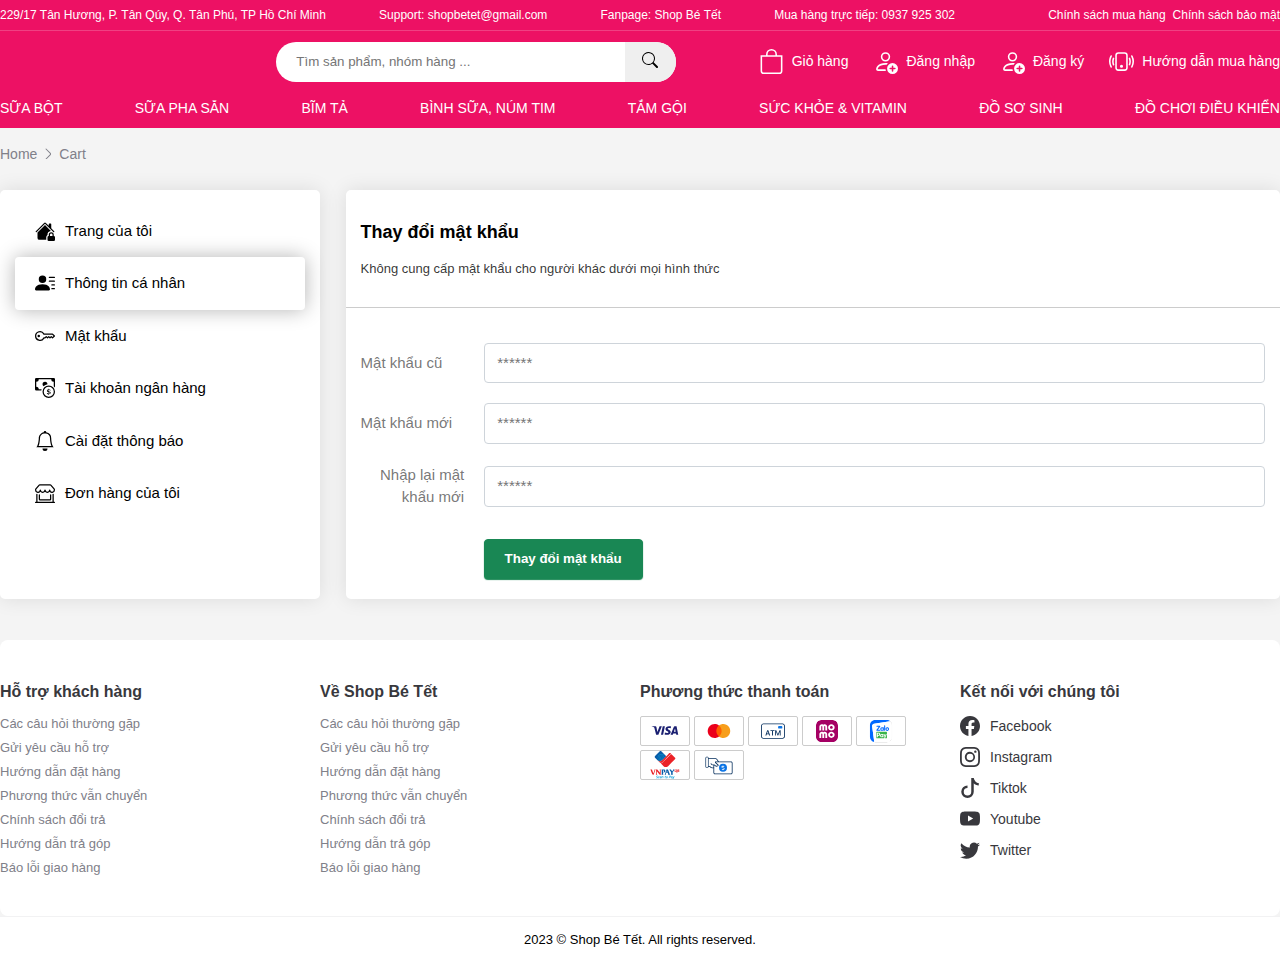
<file: pages/customer/mat-khau.html>
<!DOCTYPE html>
<html lang="en">

<head>
    <meta charset="UTF-8">
    <meta name="viewport" content="width=device-width, initial-scale=1.0">
    <title>Mật khẩu</title>
    <link rel="stylesheet"
        href="https://owlcarousel2.github.io/OwlCarousel2/assets/owlcarousel/assets/owl.carousel.min.css">
    <link rel="stylesheet"
        href="https://owlcarousel2.github.io/OwlCarousel2/assets/owlcarousel/assets/owl.theme.default.min.css">
    <link rel="stylesheet" href="../../scss/app.css">
    <script src="https://code.jquery.com/jquery-3.7.0.js"
        integrity="sha256-JlqSTELeR4TLqP0OG9dxM7yDPqX1ox/HfgiSLBj8+kM=" crossorigin="anonymous"></script>
    <script src="https://owlcarousel2.github.io/OwlCarousel2/assets/owlcarousel/owl.carousel.js"></script>
</head>

<body>
    <header class="header">
        <div class="header__top">
            <div class="container">
                <div class="header__top--wrapper">
                    <address class="info-header address">
                        <span> 229/17 Tân Hương, P. Tân Qúy, Q. Tân Phú, TP Hồ Chí Minh</span>
                    </address>
                    <p class="info-header address">
                        <span>Support: shopbetet@gmail.com</span>
                    </p>
                    <p class="info-header address">
                        <span>Fanpage: Shop Bé Tết</span>
                    </p>
                    <p class="info-header">
                        <span>Mua hàng trực tiếp: 0937 925 302</span>
                    </p>
                    <ul class="header__top--policy">
                        <li>
                            <a href="#">Chính sách mua hàng</a>
                        </li>
                        <li>
                            <a href="#">Chính sách bảo mật</a>
                        </li>
                    </ul>
                </div>
            </div>
        </div>
        <div class="header__bottom">
            <div class="container clearfix">
                <div class="header__bottom--wrapper">
                    <div class="header__bottom--logo">
                        <a href="#">
                            <i class="icon-logo-newsversion"></i>
                        </a>
                    </div>
                    <div class="header__bottom--search">
                        <form action="#" id="form-seach" method="GET" role="form">
                            <input id="search" type="text" name="search" placeholder="Tìm sản phẩm, nhóm hàng ..." />
                            <button id="btnSearch" class="icon-search">
                                <span class="svg">
                                    <svg xmlns="http://www.w3.org/2000/svg" width="16" height="16" fill="currentColor"
                                        class="bi bi-search" viewBox="0 0 16 16">
                                        <path
                                            d="M11.742 10.344a6.5 6.5 0 1 0-1.397 1.398h-.001c.03.04.062.078.098.115l3.85 3.85a1 1 0 0 0 1.415-1.414l-3.85-3.85a1.007 1.007 0 0 0-.115-.1zM12 6.5a5.5 5.5 0 1 1-11 0 5.5 5.5 0 0 1 11 0z" />
                                    </svg>
                                </span>
                            </button>
                        </form>
                    </div>
                    <div class="header__bottom--flex">
                        <div class="header__bottom--cart">
                            <div class="flex__cart">
                                <div class="flex__cart--icon">
                                    <span class="svg">
                                        <svg xmlns="http://www.w3.org/2000/svg" width="16" height="16"
                                            fill="currentColor" class="bi bi-bag" viewBox="0 0 16 16">
                                            <path
                                                d="M8 1a2.5 2.5 0 0 1 2.5 2.5V4h-5v-.5A2.5 2.5 0 0 1 8 1zm3.5 3v-.5a3.5 3.5 0 1 0-7 0V4H1v10a2 2 0 0 0 2 2h10a2 2 0 0 0 2-2V4h-3.5zM2 5h12v9a1 1 0 0 1-1 1H3a1 1 0 0 1-1-1V5z" />
                                        </svg>
                                    </span>
                                </div>
                                <div class="flex__cart--text">
                                    <a href="./cart/index.html">Giỏ hàng</a>
                                </div>
                            </div>
                        </div>
                        <div class="header__bottom--account">
                            <div class="flex__user">
                                <div class="flex__user--icon">
                                    <span class="svg">
                                        <svg xmlns="http://www.w3.org/2000/svg" width="16" height="16"
                                            fill="currentColor" class="bi bi-person-add" viewBox="0 0 16 16">
                                            <path
                                                d="M12.5 16a3.5 3.5 0 1 0 0-7 3.5 3.5 0 0 0 0 7Zm.5-5v1h1a.5.5 0 0 1 0 1h-1v1a.5.5 0 0 1-1 0v-1h-1a.5.5 0 0 1 0-1h1v-1a.5.5 0 0 1 1 0Zm-2-6a3 3 0 1 1-6 0 3 3 0 0 1 6 0ZM8 7a2 2 0 1 0 0-4 2 2 0 0 0 0 4Z" />
                                            <path
                                                d="M8.256 14a4.474 4.474 0 0 1-.229-1.004H3c.001-.246.154-.986.832-1.664C4.484 10.68 5.711 10 8 10c.26 0 .507.009.74.025.226-.341.496-.65.804-.918C9.077 9.038 8.564 9 8 9c-5 0-6 3-6 4s1 1 1 1h5.256Z" />
                                        </svg>
                                    </span>
                                </div>
                                <div class="flex__user--text">
                                    <a href="../pages/account/login.html">Đăng nhập</a>
                                </div>
                            </div>
                        </div>
                        <div class="header__bottom--account">
                            <div class="flex__user">
                                <div class="flex__user--icon">
                                    <span class="svg">
                                        <svg xmlns="http://www.w3.org/2000/svg" width="16" height="16"
                                            fill="currentColor" class="bi bi-person-add" viewBox="0 0 16 16">
                                            <path
                                                d="M12.5 16a3.5 3.5 0 1 0 0-7 3.5 3.5 0 0 0 0 7Zm.5-5v1h1a.5.5 0 0 1 0 1h-1v1a.5.5 0 0 1-1 0v-1h-1a.5.5 0 0 1 0-1h1v-1a.5.5 0 0 1 1 0Zm-2-6a3 3 0 1 1-6 0 3 3 0 0 1 6 0ZM8 7a2 2 0 1 0 0-4 2 2 0 0 0 0 4Z" />
                                            <path
                                                d="M8.256 14a4.474 4.474 0 0 1-.229-1.004H3c.001-.246.154-.986.832-1.664C4.484 10.68 5.711 10 8 10c.26 0 .507.009.74.025.226-.341.496-.65.804-.918C9.077 9.038 8.564 9 8 9c-5 0-6 3-6 4s1 1 1 1h5.256Z" />
                                        </svg>
                                    </span>
                                </div>
                                <div class="flex__user--text">
                                    <a href="../pages/account/register.html">Đăng ký</a>
                                </div>
                            </div>
                        </div>
                        <div class="header__bottom--account">
                            <div class="flex__user">
                                <div class="flex__user--icon">
                                    <span class="svg">
                                        <svg xmlns="http://www.w3.org/2000/svg" width="16" height="16"
                                            fill="currentColor" class="bi bi-phone-vibrate" viewBox="0 0 16 16">
                                            <path
                                                d="M10 3a1 1 0 0 1 1 1v8a1 1 0 0 1-1 1H6a1 1 0 0 1-1-1V4a1 1 0 0 1 1-1h4zM6 2a2 2 0 0 0-2 2v8a2 2 0 0 0 2 2h4a2 2 0 0 0 2-2V4a2 2 0 0 0-2-2H6z" />
                                            <path
                                                d="M8 12a1 1 0 1 0 0-2 1 1 0 0 0 0 2zM1.599 4.058a.5.5 0 0 1 .208.676A6.967 6.967 0 0 0 1 8c0 1.18.292 2.292.807 3.266a.5.5 0 0 1-.884.468A7.968 7.968 0 0 1 0 8c0-1.347.334-2.619.923-3.734a.5.5 0 0 1 .676-.208zm12.802 0a.5.5 0 0 1 .676.208A7.967 7.967 0 0 1 16 8a7.967 7.967 0 0 1-.923 3.734.5.5 0 0 1-.884-.468A6.967 6.967 0 0 0 15 8c0-1.18-.292-2.292-.807-3.266a.5.5 0 0 1 .208-.676zM3.057 5.534a.5.5 0 0 1 .284.648A4.986 4.986 0 0 0 3 8c0 .642.12 1.255.34 1.818a.5.5 0 1 1-.93.364A5.986 5.986 0 0 1 2 8c0-.769.145-1.505.41-2.182a.5.5 0 0 1 .647-.284zm9.886 0a.5.5 0 0 1 .648.284C13.855 6.495 14 7.231 14 8c0 .769-.145 1.505-.41 2.182a.5.5 0 0 1-.93-.364C12.88 9.255 13 8.642 13 8c0-.642-.12-1.255-.34-1.818a.5.5 0 0 1 .283-.648z" />
                                        </svg>
                                    </span>
                                </div>
                                <div class="flex__user--text">
                                    <a href="#">Hướng dẫn mua hàng</a>
                                </div>
                            </div>
                        </div>
                    </div>
                </div>
            </div>
        </div>
        <div class="menu">
            <div class="container">
                <div class="menu__wrapper">
                    <div class="menu__line">
                        <nav>
                            <ul>
                                <li>
                                    <a href="#">Sữa bột</a>
                                </li>
                                <li>
                                    <a href="#">Sữa pha sẵn</a>
                                </li>
                                <li>
                                    <a href="#">Bĩm tả</a>
                                </li>
                                <li>
                                    <a href="#">Bình sữa, núm tim</a>
                                </li>
                                <li>
                                    <a href="#">Tắm gội</a>
                                </li>
                                <li>
                                    <a href="#">Sức khỏe & vitamin</a>
                                </li>
                                <li>
                                    <a href="#">Đồ sơ sinh</a>
                                </li>
                                <li>
                                    <a href="#">Đồ chơi điều khiển</a>
                                </li>
                            </ul>
                        </nav>
                    </div>
                </div>
            </div>
        </div>
    </header>
    <main class="main">
        <div class="container">
            <div class="main__wrapper">
                <div class="customer__page">
                    <nav class="main__breadcumb" aria-label="Breadcrumb">
                        <ol class="breadcrumb">
                            <li class="breadcrumb-item"><a href="/">Home</a></li>
                            <li class="breadcrumb-item active" aria-current="page">Cart</li>
                        </ol>
                    </nav>
                    <div class="customer__page--wrapper">
                        <div class="customer__sidebar">
                            <div class="customer__avatar">

                            </div>
                            <ul class="customer__infomation">
                                <li>
                                    <a href="index.html">
                                        <div class="icon">
                                            <svg xmlns="http://www.w3.org/2000/svg" width="16" height="16"
                                                fill="currentColor" class="bi bi-house-lock-fill" viewBox="0 0 16 16">
                                                <path
                                                    d="M8.707 1.5a1 1 0 0 0-1.414 0L.646 8.146a.5.5 0 0 0 .708.708L8 2.207l6.646 6.647a.5.5 0 0 0 .708-.708L13 5.793V2.5a.5.5 0 0 0-.5-.5h-1a.5.5 0 0 0-.5.5v1.293L8.707 1.5Z" />
                                                <path
                                                    d="m8 3.293 4.72 4.72a3 3 0 0 0-2.709 3.248A2 2 0 0 0 9 13v2H3.5A1.5 1.5 0 0 1 2 13.5V9.293l6-6Z" />
                                                <path
                                                    d="M13 9a2 2 0 0 0-2 2v1a1 1 0 0 0-1 1v2a1 1 0 0 0 1 1h4a1 1 0 0 0 1-1v-2a1 1 0 0 0-1-1v-1a2 2 0 0 0-2-2Zm0 1a1 1 0 0 1 1 1v1h-2v-1a1 1 0 0 1 1-1Z" />
                                            </svg>
                                        </div>
                                        <div class="title">
                                            Trang của tôi
                                        </div>
                                    </a>
                                </li>
                                <li class="active">
                                    <a href="thong-tin-ca-nhan.html">
                                        <div class="icon">
                                            <svg xmlns="http://www.w3.org/2000/svg" width="16" height="16"
                                                fill="currentColor" class="bi bi-person-lines-fill" viewBox="0 0 16 16">
                                                <path
                                                    d="M6 8a3 3 0 1 0 0-6 3 3 0 0 0 0 6zm-5 6s-1 0-1-1 1-4 6-4 6 3 6 4-1 1-1 1H1zM11 3.5a.5.5 0 0 1 .5-.5h4a.5.5 0 0 1 0 1h-4a.5.5 0 0 1-.5-.5zm.5 2.5a.5.5 0 0 0 0 1h4a.5.5 0 0 0 0-1h-4zm2 3a.5.5 0 0 0 0 1h2a.5.5 0 0 0 0-1h-2zm0 3a.5.5 0 0 0 0 1h2a.5.5 0 0 0 0-1h-2z" />
                                            </svg>
                                        </div>
                                        <div class="title">
                                            Thông tin cá nhân
                                        </div>
                                    </a>
                                </li>
                                <li>
                                    <a href="mat-khau.html">
                                        <div class="icon">
                                            <svg xmlns="http://www.w3.org/2000/svg" width="16" height="16"
                                                fill="currentColor" class="bi bi-key" viewBox="0 0 16 16">
                                                <path
                                                    d="M0 8a4 4 0 0 1 7.465-2H14a.5.5 0 0 1 .354.146l1.5 1.5a.5.5 0 0 1 0 .708l-1.5 1.5a.5.5 0 0 1-.708 0L13 9.207l-.646.647a.5.5 0 0 1-.708 0L11 9.207l-.646.647a.5.5 0 0 1-.708 0L9 9.207l-.646.647A.5.5 0 0 1 8 10h-.535A4 4 0 0 1 0 8zm4-3a3 3 0 1 0 2.712 4.285A.5.5 0 0 1 7.163 9h.63l.853-.854a.5.5 0 0 1 .708 0l.646.647.646-.647a.5.5 0 0 1 .708 0l.646.647.646-.647a.5.5 0 0 1 .708 0l.646.647.793-.793-1-1h-6.63a.5.5 0 0 1-.451-.285A3 3 0 0 0 4 5z" />
                                                <path d="M4 8a1 1 0 1 1-2 0 1 1 0 0 1 2 0z" />
                                            </svg>
                                        </div>
                                        <div class="title">
                                            Mật khẩu
                                        </div>
                                    </a>
                                </li>
                                <li>
                                    <a href="tai-khoan-ngan-hang.html">
                                        <div class="icon">
                                            <svg xmlns="http://www.w3.org/2000/svg" width="16" height="16"
                                                fill="currentColor" class="bi bi-cash-coin" viewBox="0 0 16 16">
                                                <path fill-rule="evenodd"
                                                    d="M11 15a4 4 0 1 0 0-8 4 4 0 0 0 0 8zm5-4a5 5 0 1 1-10 0 5 5 0 0 1 10 0z" />
                                                <path
                                                    d="M9.438 11.944c.047.596.518 1.06 1.363 1.116v.44h.375v-.443c.875-.061 1.386-.529 1.386-1.207 0-.618-.39-.936-1.09-1.1l-.296-.07v-1.2c.376.043.614.248.671.532h.658c-.047-.575-.54-1.024-1.329-1.073V8.5h-.375v.45c-.747.073-1.255.522-1.255 1.158 0 .562.378.92 1.007 1.066l.248.061v1.272c-.384-.058-.639-.27-.696-.563h-.668zm1.36-1.354c-.369-.085-.569-.26-.569-.522 0-.294.216-.514.572-.578v1.1h-.003zm.432.746c.449.104.655.272.655.569 0 .339-.257.571-.709.614v-1.195l.054.012z" />
                                                <path
                                                    d="M1 0a1 1 0 0 0-1 1v8a1 1 0 0 0 1 1h4.083c.058-.344.145-.678.258-1H3a2 2 0 0 0-2-2V3a2 2 0 0 0 2-2h10a2 2 0 0 0 2 2v3.528c.38.34.717.728 1 1.154V1a1 1 0 0 0-1-1H1z" />
                                                <path
                                                    d="M9.998 5.083 10 5a2 2 0 1 0-3.132 1.65 5.982 5.982 0 0 1 3.13-1.567z" />
                                            </svg>
                                        </div>
                                        <div class="title">
                                            Tài khoản ngân hàng
                                        </div>
                                    </a>
                                </li>
                                <li>
                                    <a href="thong-bao.html">
                                        <div class="icon">
                                            <svg xmlns="http://www.w3.org/2000/svg" width="16" height="16"
                                                fill="currentColor" class="bi bi-bell" viewBox="0 0 16 16">
                                                <path
                                                    d="M8 16a2 2 0 0 0 2-2H6a2 2 0 0 0 2 2zM8 1.918l-.797.161A4.002 4.002 0 0 0 4 6c0 .628-.134 2.197-.459 3.742-.16.767-.376 1.566-.663 2.258h10.244c-.287-.692-.502-1.49-.663-2.258C12.134 8.197 12 6.628 12 6a4.002 4.002 0 0 0-3.203-3.92L8 1.917zM14.22 12c.223.447.481.801.78 1H1c.299-.199.557-.553.78-1C2.68 10.2 3 6.88 3 6c0-2.42 1.72-4.44 4.005-4.901a1 1 0 1 1 1.99 0A5.002 5.002 0 0 1 13 6c0 .88.32 4.2 1.22 6z" />
                                            </svg>
                                        </div>
                                        <div class="title">
                                            Cài đặt thông báo
                                        </div>
                                    </a>
                                </li>
                            </ul>
                            <ul class="customer__order">
                                <li>
                                    <a href="don-hang-cua-toi">
                                        <div class="icon">
                                            <svg xmlns="http://www.w3.org/2000/svg" width="16" height="16"
                                                fill="currentColor" class="bi bi-shop-window" viewBox="0 0 16 16">
                                                <path
                                                    d="M2.97 1.35A1 1 0 0 1 3.73 1h8.54a1 1 0 0 1 .76.35l2.609 3.044A1.5 1.5 0 0 1 16 5.37v.255a2.375 2.375 0 0 1-4.25 1.458A2.371 2.371 0 0 1 9.875 8 2.37 2.37 0 0 1 8 7.083 2.37 2.37 0 0 1 6.125 8a2.37 2.37 0 0 1-1.875-.917A2.375 2.375 0 0 1 0 5.625V5.37a1.5 1.5 0 0 1 .361-.976l2.61-3.045zm1.78 4.275a1.375 1.375 0 0 0 2.75 0 .5.5 0 0 1 1 0 1.375 1.375 0 0 0 2.75 0 .5.5 0 0 1 1 0 1.375 1.375 0 1 0 2.75 0V5.37a.5.5 0 0 0-.12-.325L12.27 2H3.73L1.12 5.045A.5.5 0 0 0 1 5.37v.255a1.375 1.375 0 0 0 2.75 0 .5.5 0 0 1 1 0zM1.5 8.5A.5.5 0 0 1 2 9v6h12V9a.5.5 0 0 1 1 0v6h.5a.5.5 0 0 1 0 1H.5a.5.5 0 0 1 0-1H1V9a.5.5 0 0 1 .5-.5zm2 .5a.5.5 0 0 1 .5.5V13h8V9.5a.5.5 0 0 1 1 0V13a1 1 0 0 1-1 1H4a1 1 0 0 1-1-1V9.5a.5.5 0 0 1 .5-.5z" />
                                            </svg>
                                        </div>
                                        <div class="title">
                                            Đơn hàng của tôi
                                        </div>
                                    </a>
                                </li>
                            </ul>
                        </div>
                        <div class="customer__right">
                            <div class="customer__heading">
                                <h2 class="customer__heading--title">Thay đổi mật khẩu</h2>
                                <p class="customer__heading--sub">Không cung cấp mật khẩu cho người khác dưới mọi hình
                                    thức</p>
                            </div>
                            <form action="" method="POST" role="form">
                                <div class="customer__content">
                                    <div class="c-customer">
                                        <div class="c-title">
                                            Mật khẩu cũ
                                        </div>
                                        <div class="c-content">
                                            <input type="password" class="c-control" placeholder="******" name="old_password">
                                        </div>
                                    </div>
                                    <div class="c-customer">
                                        <div class="c-title">
                                            Mật khẩu mới
                                        </div>
                                        <div class="c-content">
                                            <input type="password" class="c-control" placeholder="******" name="new_password">
                                        </div>
                                    </div>
                                    <div class="c-customer">
                                        <div class="c-title">
                                            Nhập lại mật khẩu mới
                                        </div>
                                        <div class="c-content">
                                            <input type="password" class="c-control" placeholder="******" name="confirm_new_password">
                                        </div>
                                    </div>
                                </div>
                                <div class="customer__footer">
                                    <div class="customer__footer--wrapper">
                                        <button type="submit" class="btnSubmit">Thay đổi mật khẩu</button>
                                    </div>
                                </div>
                            </form>
                        </div>
                    </div>
                </div>
            </div>
        </div>
    </main>
    <footer class="footer">
        <div class="bg-white footer__info">
            <div class="container">
                <div class="footer__info--wrapper">
                    <div class="block">
                        <div class="footer__heading">
                            <h2 class="footer__heading--title">
                                Hỗ trợ khách hàng
                            </h2>
                        </div>
                        <div class="footer__list">
                            <a href="#" class="footer__list-item">
                                <span>Các câu hỏi thường gặp</span>
                            </a>
                            <a href="#" class="footer__list-item">
                                <span>Gửi yêu cầu hỗ trợ</span>
                            </a>
                            <a href="#" class="footer__list-item">
                                <span>Hướng dẫn đặt hàng</span>
                            </a>
                            <a href="#" class="footer__list-item">
                                <span>Phương thức vẫn chuyển</span>
                            </a>
                            <a href="#" class="footer__list-item">
                                <span>Chính sách đổi trả</span>
                            </a>
                            <a href="#" class="footer__list-item">
                                <span>Hướng dẫn trả góp</span>
                            </a>
                            <a href="#" class="footer__list-item">
                                <span>Báo lỗi giao hàng</span>
                            </a>
                        </div>
                    </div>
                    <div class="block">
                        <div class="footer__heading">
                            <h2 class="footer__heading--title">
                                Về Shop Bé Tết
                            </h2>
                        </div>
                        <div class="footer__list">
                            <a href="#" class="footer__list-item">
                                <span>Các câu hỏi thường gặp</span>
                            </a>
                            <a href="#" class="footer__list-item">
                                <span>Gửi yêu cầu hỗ trợ</span>
                            </a>
                            <a href="#" class="footer__list-item">
                                <span>Hướng dẫn đặt hàng</span>
                            </a>
                            <a href="#" class="footer__list-item">
                                <span>Phương thức vẫn chuyển</span>
                            </a>
                            <a href="#" class="footer__list-item">
                                <span>Chính sách đổi trả</span>
                            </a>
                            <a href="#" class="footer__list-item">
                                <span>Hướng dẫn trả góp</span>
                            </a>
                            <a href="#" class="footer__list-item">
                                <span>Báo lỗi giao hàng</span>
                            </a>
                        </div>
                    </div>
                    <div class="block">
                        <div class="footer__heading">
                            <h2 class="footer__heading--title">
                                Phương thức thanh toán
                            </h2>
                        </div>
                        <div class="footer_banking">
                            <a class="banking-item" href="javascript:void(0)" rel="noopener noreferrer" target="_blank">
                                <span class="svg">
                                    <svg width="32" height="32" viewBox="0 0 32 32" fill="none"
                                        xmlns="http://www.w3.org/2000/svg">
                                        <mask id="mask0_1329:61134" style="mask-type:alpha" maskUnits="userSpaceOnUse"
                                            x="0" y="6" width="32" height="20">
                                            <rect y="6" width="32" height="20" rx="1.81818" fill="white"></rect>
                                        </mask>
                                        <g mask="url(#mask0_1329:61134)">
                                            <rect opacity="0.01" x="-1" y="4" width="34.04" height="23" fill="white">
                                            </rect>
                                            <path fill-rule="evenodd" clip-rule="evenodd"
                                                d="M9.8116 10.6916L7.26655 17.2114L6.23703 11.6676C6.11637 11.0489 5.63944 10.6916 5.10955 10.6916H0.949103L0.891235 10.9696C1.74526 11.1578 2.7154 11.4606 3.30354 11.7849C3.66323 11.9827 3.76572 12.156 3.88411 12.6263L5.83384 20.2704H8.41786L12.3794 10.6916H9.8116ZM13.4285 10.6916L11.4062 20.2704H13.8514L15.8726 10.6916H13.4285ZM27.4466 13.2791L28.1868 16.8763H26.1588L27.4466 13.2791ZM27.0873 10.6916C26.6187 10.6916 26.2234 10.9688 26.0472 11.3943L22.3792 20.2704H24.945L25.4556 18.8405H28.5911L28.8876 20.2704H31.149L29.1754 10.6916H27.0873ZM16.5398 13.6828C16.5224 15.062 17.7528 15.8321 18.6794 16.2895C19.6318 16.7594 19.9514 17.0603 19.948 17.4805C19.9408 18.1229 19.1881 18.4066 18.4842 18.4177C17.2558 18.4373 16.5417 18.0815 15.9736 17.8128L15.5311 19.9112C16.1007 20.1776 17.1555 20.4095 18.2497 20.4199C20.8175 20.4199 22.4972 19.1353 22.5063 17.1431C22.5165 14.6154 19.0565 14.4755 19.0799 13.3455C19.0883 13.0031 19.4109 12.6374 20.1178 12.5447C20.4676 12.4975 21.4332 12.4615 22.5282 12.9725L22.9579 10.9423C22.3693 10.725 21.6125 10.5168 20.67 10.5168C18.2531 10.5168 16.5534 11.8186 16.5398 13.6828Z"
                                                fill="#1A1F71"></path>
                                        </g>
                                    </svg>
                                </span>
                            </a>
                            <a class="banking-item" href="javascript:void(0)" rel="noopener noreferrer" target="_blank">
                                <span class="svg">
                                    <svg width="32" height="33" viewBox="0 0 32 33" fill="none"
                                        xmlns="http://www.w3.org/2000/svg">
                                        <rect opacity="0.01" x="1" y="6.6665" width="30" height="20" fill="white">
                                        </rect>
                                        <rect x="12.3877" y="10.1254" width="7.17949" height="12.9247" fill="#FF5F00">
                                        </rect>
                                        <path
                                            d="M12.8434 16.5889C12.8407 14.0664 13.9964 11.6828 15.9773 10.1254C12.6131 7.47702 7.78209 7.86278 4.87927 11.0116C1.97644 14.1604 1.97644 19.0151 4.87927 22.1639C7.78209 25.3127 12.6131 25.6985 15.9773 23.0501C13.997 21.4931 12.8414 19.1106 12.8434 16.5889Z"
                                            fill="#EB001B"></path>
                                        <path
                                            d="M29.2539 16.5889C29.2538 19.7358 27.46 22.6064 24.6343 23.9815C21.8087 25.3567 18.4472 24.995 15.9775 23.0501C17.9569 21.4918 19.1126 19.1096 19.1126 16.5877C19.1126 14.0659 17.9569 11.6837 15.9775 10.1254C18.4472 8.18045 21.8087 7.81875 24.6343 9.19392C27.46 10.5691 29.2538 13.4397 29.2539 16.5866V16.5889Z"
                                            fill="#F79E1B"></path>
                                    </svg>
                                </span>
                            </a>
                            <a class="banking-item" href="javascript:void(0)" rel="noopener noreferrer" target="_blank">
                                <span class="svg">
                                    <svg width="32" height="33" viewBox="0 0 32 33" fill="none"
                                        xmlns="http://www.w3.org/2000/svg">
                                        <path fill-rule="evenodd" clip-rule="evenodd"
                                            d="M30 10.3615C30 8.8731 28.7934 7.6665 27.305 7.6665H4.695C3.20659 7.6665 2 8.8731 2 10.3615V22.9715C2 24.4599 3.20659 25.6665 4.695 25.6665H27.305C28.7934 25.6665 30 24.4599 30 22.9715V10.3615ZM4.695 8.6665H27.305L27.4513 8.67273C28.3189 8.74688 29 9.47465 29 10.3615V22.9715L28.9938 23.1178C28.9196 23.9854 28.1919 24.6665 27.305 24.6665H4.695L4.54875 24.6603C3.6811 24.5861 3 23.8584 3 22.9715V10.3615L3.00622 10.2153C3.08037 9.3476 3.80815 8.6665 4.695 8.6665Z"
                                            fill="#052E5C"></path>
                                        <path fill-rule="evenodd" clip-rule="evenodd"
                                            d="M8.67528 20.2746L8.14557 21.881H7L9.205 15.6665H10.4582L12.6632 21.881H11.4918L10.9621 20.2746H8.67528ZM8.93368 19.4176H10.6994L9.83377 16.7647H9.80362L8.93368 19.4176ZM15.9535 21.881V16.6054H17.8097V15.6665H12.9862V16.6054H14.8467V21.881H15.9535ZM19.5711 17.471V21.881H18.5676V15.6665H19.8553L21.7589 20.4081H21.7933L23.6968 15.6665H24.9802V21.881H23.9811V17.471H23.9509L22.1551 21.881H21.3971L19.6012 17.471H19.5711Z"
                                            fill="#052E5C"></path>
                                        <rect x="22" y="10.6665" width="5" height="3" rx="1" fill="#0B74E5"></rect>
                                    </svg>
                                </span>
                            </a>
                            <a class="banking-item" href="javascript:void(0)" rel="noopener noreferrer" target="_blank">
                                <span class="svg">
                                    <svg width="32" height="33" viewBox="0 0 32 33" fill="none"
                                        xmlns="http://www.w3.org/2000/svg">
                                        <mask id="mask0" style="mask-type:alpha" maskUnits="userSpaceOnUse" x="3" y="3"
                                            width="26" height="27">
                                            <path
                                                d="M10.6917 3.6665L21.3083 3.6665C23.9829 3.6665 24.9528 3.94498 25.9305 4.4679C26.9083 4.99082 27.6757 5.75819 28.1986 6.73597C28.7215 7.71374 29 8.6836 29 11.3582V21.9748C29 24.6494 28.7215 25.6193 28.1986 26.597C27.6757 27.5748 26.9083 28.3422 25.9305 28.8651C24.9528 29.388 23.9829 29.6665 21.3083 29.6665H10.6917C8.0171 29.6665 7.04724 29.388 6.06946 28.8651C5.09169 28.3422 4.32432 27.5748 3.8014 26.597C3.27848 25.6193 3 24.6494 3 21.9748L3 11.3582C3 8.6836 3.27848 7.71374 3.8014 6.73597C4.32432 5.75819 5.09169 4.99082 6.06946 4.4679C7.04724 3.94498 8.0171 3.6665 10.6917 3.6665Z"
                                                fill="white"></path>
                                        </mask>
                                        <g mask="url(#mask0)">
                                            <path
                                                d="M10.6917 3.6665L21.3083 3.6665C23.9829 3.6665 24.9528 3.94498 25.9305 4.4679C26.9083 4.99082 27.6757 5.75819 28.1986 6.73597C28.7215 7.71374 29 8.6836 29 11.3582V21.9748C29 24.6494 28.7215 25.6193 28.1986 26.597C27.6757 27.5748 26.9083 28.3422 25.9305 28.8651C24.9528 29.388 23.9829 29.6665 21.3083 29.6665H10.6917C8.0171 29.6665 7.04724 29.388 6.06946 28.8651C5.09169 28.3422 4.32432 27.5748 3.8014 26.597C3.27848 25.6193 3 24.6494 3 21.9748L3 11.3582C3 8.6836 3.27848 7.71374 3.8014 6.73597C4.32432 5.75819 5.09169 4.99082 6.06946 4.4679C7.04724 3.94498 8.0171 3.6665 10.6917 3.6665Z"
                                                fill="#A50064"></path>
                                            <path
                                                d="M21.1624 8.6665C19.0427 8.6665 17.3247 10.2823 17.3247 12.2755C17.3247 14.269 19.0427 15.8849 21.1624 15.8849C23.2819 15.8849 25 14.269 25 12.2755C25 10.2823 23.2819 8.6665 21.1624 8.6665ZM21.1624 13.8159C20.2632 13.8159 19.5325 13.1289 19.5325 12.2833C19.5325 11.4376 20.2632 10.7505 21.1624 10.7505C22.0615 10.7505 22.7922 11.4376 22.7922 12.2833C22.7922 13.1289 22.0615 13.8161 21.1624 13.8161V13.8159ZM16.2168 15.8927H14.0089V11.3546C14.0089 11.0148 13.7198 10.7433 13.3587 10.7433C12.9974 10.7433 12.7083 11.0148 12.7083 11.3546V15.8927H10.5006V11.3546C10.5006 11.0148 10.2117 10.7433 9.85038 10.7433C9.48906 10.7433 9.19994 11.0148 9.19994 11.3546V15.8927H7V11.3772C7 9.8822 8.29262 8.6665 9.88225 8.6665C10.5325 8.6665 11.1267 8.87041 11.6084 9.21008C12.1645 8.84769 12.7399 8.6665 13.3345 8.6665C14.9241 8.6665 16.2168 9.8822 16.2168 11.3772V15.8927ZM21.1624 17.4481C19.0427 17.4481 17.3247 19.0638 17.3247 21.0571C17.3247 23.0506 19.0427 24.6665 21.1624 24.6665C23.2819 24.6663 25 23.0504 25 21.0571C25 19.0638 23.2819 17.4479 21.1624 17.4479V17.4481ZM13.3345 17.4397C14.9241 17.4397 16.2168 18.6554 16.2168 20.1504V24.6659H14.0089V20.1279C14.0089 19.788 13.7198 19.5165 13.3587 19.5165C12.9974 19.5165 12.7083 19.788 12.7083 20.1279V24.6659H10.5006V20.1279C10.5006 19.788 10.2117 19.5165 9.85038 19.5165C9.48906 19.5165 9.19994 19.788 9.19994 20.1279V24.6659H7V20.1504C7 18.6554 8.29262 17.4397 9.88225 17.4397C10.5325 17.4397 11.1267 17.6437 11.6084 17.9833C12.1645 17.6209 12.7399 17.4397 13.3345 17.4397ZM21.1624 19.532C22.0615 19.532 22.7922 20.2191 22.7922 21.0649C22.7922 21.9104 22.0615 22.5975 21.1624 22.5975C20.2632 22.5975 19.5325 21.9104 19.5325 21.0649C19.5325 20.2191 20.2632 19.532 21.1624 19.532Z"
                                                fill="white"></path>
                                        </g>
                                    </svg>
                                </span>
                            </a>
                            <a class="banking-item" href="javascript:void(0)" rel="noopener noreferrer" target="_blank">
                                <span class="svg">
                                    <svg width="32" height="33" viewBox="0 0 32 33" fill="none"
                                        xmlns="http://www.w3.org/2000/svg">
                                        <path
                                            d="M7.84552 7.93196L26.906 5.14548C25.8411 4.2238 24.4546 3.6665 22.9395 3.6665H9.06047C5.70863 3.6665 3 6.38153 3 9.72531V23.5934C3 26.6014 5.19406 29.1021 8.06707 29.5736L5.54426 11.0185C5.32985 9.5324 6.38043 8.14631 7.84552 7.93196Z"
                                            fill="#0068FF"></path>
                                        <path
                                            d="M26.906 5.14589L7.84551 7.93237C6.38042 8.14671 5.33698 9.53995 5.55139 11.0261L8.06706 29.5812C8.38866 29.6312 8.72456 29.6669 9.06046 29.6669H22.9395C26.2914 29.6669 29 26.9519 29 23.6081V9.71857C28.9928 7.8895 28.1924 6.25334 26.906 5.14589Z"
                                            fill="white"></path>
                                        <path
                                            d="M26.9059 5.14589L26.8416 5.16018C28.1495 6.30335 28.9356 7.98953 28.9356 9.72572V23.5795C28.9356 26.8947 26.2341 29.5955 22.918 29.5955H9.05328C8.73883 29.5955 8.37434 29.5597 8.05273 29.5097L8.05988 29.5812C8.39578 29.6383 8.71739 29.6669 9.04614 29.6669H22.8966C26.2556 29.6669 28.9857 26.9376 28.9857 23.5795V9.71857C28.9928 7.94666 28.2424 6.30335 26.9059 5.14589Z"
                                            fill="#B3B3B3"></path>
                                        <path
                                            d="M19.1943 12.2909C19.0728 12.1695 18.937 12.1052 18.744 12.1052C18.4867 12.1052 18.2938 12.2266 18.1794 12.4838C17.9221 12.1766 17.5648 12.0337 17.1146 12.0337C16.5714 12.0337 16.1212 12.2481 15.7424 12.6482C15.3636 13.0769 15.1992 13.5699 15.1992 14.1629C15.1992 14.7559 15.385 15.2703 15.7424 15.6776C16.1212 16.1063 16.5714 16.292 17.1146 16.292C17.5648 16.292 17.915 16.1491 18.1794 15.8419C18.3009 16.0991 18.4867 16.2206 18.744 16.2206C18.9298 16.2206 19.0728 16.1491 19.1943 16.0348C19.3158 15.9205 19.3586 15.7776 19.3586 15.5847V12.6768C19.3801 12.5767 19.3086 12.4124 19.1943 12.2909ZM17.9079 14.9131C17.7649 15.0988 17.5505 15.1989 17.2932 15.1989C17.0359 15.1989 16.8215 15.106 16.6786 14.9131C16.5357 14.7273 16.4428 14.4844 16.4428 14.1772C16.4428 13.8914 16.5142 13.6556 16.6786 13.4698C16.8215 13.2841 17.0359 13.184 17.2932 13.184C17.5505 13.184 17.7649 13.2769 17.9079 13.4698C18.0508 13.6556 18.1437 13.8985 18.1437 14.1772C18.1223 14.463 18.0508 14.7345 17.9079 14.9131Z"
                                            fill="#0068FF"></path>
                                        <path
                                            d="M20.7665 16.0699C20.645 16.1914 20.5092 16.2557 20.3163 16.2557C20.1305 16.2557 19.9875 16.1842 19.866 16.0699C19.7445 15.9485 19.7017 15.8127 19.7017 15.6198V10.4184C19.7017 10.254 19.7517 10.1111 19.866 9.96825C19.9875 9.84678 20.1233 9.78248 20.3163 9.78248C20.5021 9.78248 20.645 9.85393 20.7665 9.96825C20.888 10.0897 20.9309 10.2255 20.9309 10.4184V15.6198C20.9381 15.8127 20.888 15.9556 20.7665 16.0699Z"
                                            fill="#0068FF"></path>
                                        <path
                                            d="M24.8544 12.6696C24.4542 12.2409 23.9539 12.0552 23.3393 12.0552C22.7246 12.0552 22.2315 12.2695 21.8241 12.6696C21.4454 13.0697 21.231 13.5913 21.231 14.2057C21.231 14.8202 21.4168 15.3132 21.8241 15.7419C22.2029 16.142 22.7246 16.3563 23.3393 16.3563C23.9539 16.3563 24.447 16.142 24.8544 15.7419C25.2332 15.3418 25.419 14.8202 25.419 14.2272C25.4547 13.5913 25.2689 13.0769 24.8544 12.6696ZM23.9825 14.9131C23.8395 15.0988 23.6251 15.1989 23.3678 15.1989C23.1106 15.1989 22.8962 15.106 22.7532 14.9131C22.6103 14.7273 22.5174 14.4844 22.5174 14.1772C22.5174 13.8914 22.5888 13.6556 22.7532 13.4698C22.8962 13.2841 23.1106 13.184 23.3678 13.184C23.6251 13.184 23.8395 13.2769 23.9825 13.4698C24.1254 13.6556 24.2183 13.8985 24.2183 14.1772C24.1969 14.463 24.1254 14.7345 23.9825 14.9131Z"
                                            fill="#0068FF"></path>
                                        <path
                                            d="M14.5132 12.1976C14.942 11.6332 15.1779 11.2545 15.1779 11.0616C15.1779 10.6114 14.892 10.3757 14.3274 10.3757H11.3257C11.0899 10.3757 10.8969 10.4257 10.7826 10.54C10.6611 10.6615 10.5968 10.7972 10.5968 10.9687C10.5968 11.1544 10.6682 11.2973 10.7826 11.3974C10.9041 11.5188 11.0899 11.5617 11.3257 11.5617H13.384L10.7397 14.9626C10.5753 15.177 10.4824 15.3913 10.4824 15.5557C10.4824 16.0486 10.8112 16.2916 11.4758 16.2916H14.5704C15.0635 16.2916 15.3065 16.0772 15.3065 15.6771C15.3065 15.2484 15.0707 15.0627 14.5704 15.0627H12.2977L14.5132 12.1976Z"
                                            fill="#0068FF"></path>
                                        <path
                                            d="M13.0412 19.5572H12.2622V21.1652H13.0412C13.277 21.1652 13.47 21.0938 13.6058 20.9294C13.7487 20.7865 13.8202 20.5721 13.8202 20.3648C13.8202 20.129 13.7487 19.936 13.6058 19.8002C13.47 19.6287 13.2842 19.5572 13.0412 19.5572Z"
                                            fill="#39B54A"></path>
                                        <path
                                            d="M16.9001 21.0356C16.6642 21.0356 16.4713 21.1285 16.3355 21.2928C16.1926 21.4787 16.1211 21.6931 16.1211 21.9575C16.1211 22.2219 16.1926 22.4506 16.3355 22.6221C16.4784 22.808 16.6642 22.8794 16.9001 22.8794C17.1359 22.8794 17.3289 22.7865 17.4647 22.6221C17.6076 22.4363 17.6791 22.2219 17.6791 21.9575C17.6791 21.7002 17.6076 21.4644 17.4647 21.2928C17.3146 21.1285 17.1288 21.0356 16.9001 21.0356Z"
                                            fill="#39B54A"></path>
                                        <path
                                            d="M22.3389 17.2631H11.147C10.7682 17.2631 10.4609 17.5703 10.4609 17.949V24.4937C10.4609 24.8723 10.7682 25.1796 11.147 25.1796H19.9662C19.8733 25.0867 19.8232 24.9938 19.8232 24.8723C19.8232 24.7795 19.8447 24.6866 19.8947 24.5651L20.3235 23.6434L19.1657 20.7569C19.1443 20.6855 19.1157 20.5926 19.1157 20.4997C19.1157 20.3782 19.1657 20.2639 19.2801 20.1925C19.373 20.0996 19.4945 20.0496 19.6088 20.0496C19.8661 20.0496 20.0376 20.171 20.1305 20.4283L20.8381 22.3931L21.5956 20.4283C21.6885 20.1925 21.8529 20.0496 22.1173 20.0496C22.2388 20.0496 22.3532 20.0996 22.4461 20.1925C22.539 20.2854 22.6105 20.3782 22.6105 20.4997C22.6105 20.5926 22.589 20.6855 22.5604 20.7569L20.8595 24.8938C20.8095 25.0152 20.7666 25.1081 20.6951 25.1796H22.3246C22.7034 25.1796 23.0107 24.8723 23.0107 24.4937V17.949C23.0178 17.5489 22.7034 17.2631 22.3389 17.2631ZM14.4417 21.6572C14.0844 21.9858 13.6413 22.1287 13.1195 22.1287H12.2691V23.3576C12.2691 23.5434 12.219 23.6863 12.1047 23.7863C12.0118 23.8792 11.8689 23.9507 11.7045 23.9507C11.5401 23.9507 11.3972 23.9006 11.3043 23.7863C11.2113 23.6934 11.1399 23.5291 11.1399 23.3576V19.1065C11.1399 18.7064 11.3257 18.5134 11.7331 18.5134H13.0838C13.6484 18.5134 14.0987 18.6778 14.4774 19.0064C14.8348 19.3351 15.0206 19.7852 15.0206 20.3068C15.0063 20.8927 14.8133 21.3214 14.4417 21.6572ZM18.8084 23.3362C18.8084 23.5005 18.7584 23.622 18.644 23.7363C18.5225 23.8578 18.4082 23.9006 18.2438 23.9006C18.0079 23.9006 17.815 23.7792 17.7006 23.5434C17.4648 23.8292 17.136 23.9721 16.7072 23.9721C16.2141 23.9721 15.7853 23.7863 15.4565 23.4076C15.1278 23.029 14.9348 22.5574 14.9348 21.993C14.9348 21.4285 15.0992 20.9784 15.4565 20.5783C15.7853 20.1996 16.2141 20.0139 16.7072 20.0139C17.136 20.0139 17.4433 20.1568 17.7006 20.4425C17.8221 20.2068 17.9865 20.0853 18.2438 20.0853C18.4082 20.0853 18.5511 20.1353 18.644 20.2496C18.7655 20.3711 18.8084 20.4854 18.8084 20.6497V23.3362Z"
                                            fill="#39B54A"></path>
                                    </svg>
                                </span>
                            </a>
                            <a class="banking-item" href="javascript:void(0)" rel="noopener noreferrer" target="_blank">
                                <span class="svg">
                                    <svg width="268" height="256" xmlns="http://www.w3.org/2000/svg"
                                        xml:space="preserve" viewBox="0 0 268 256">
                                        <title>Layer 1</title>
                                        <path fill="#085CA8"
                                            d="m145.49 47.907-13.99 13.99-.7.69-4.45 4.46-3.32 3.32-4.45 4.45-.69.69-1.94 1.94-.69.7h-.01l-6.56 6.55v.01l-.69.69a28.559 28.559 0 0 1-6.45 4.85c-1.17.64-2.36 1.2-3.59 1.67a28.572 28.572 0 0 1-8.47 1.85c-1.77.12-3.56.07-5.32-.14-3.8-.45-7.54-1.67-10.94-3.64-1.46-.84-2.95-1.72-4.19-2.95-.01 0-.01 0-.02-.01-.27-.26-.54-.53-.82-.82l-25.48-25.48-.54-.54c-.44-.49-.84-1.02-1.18-1.59a9.598 9.598 0 0 1-1.34-4.9c0-.28.01-.56.04-.83.04-.42.1-.82.18-1.2.04-.15.07-.31.11-.45.02-.06.04-.13.05-.19.36-1.2.95-2.33 1.77-3.34.22-.26.44-.52.69-.77l.45-.44 27.15-27.15h.01l16.45-16.45c3.67-3.67 9.51-3.83 13.36-.47l45.57 45.5z"
                                            class="st0"></path>
                                        <path fill="#EB2227"
                                            d="M95.93 109.037c-2.19 0-4.35-.49-6.41-1.43l-5.22-5.21-1.28-1.27-.22-.23-2.43-2.43-12.16-12.29c.27.28.54.55.82.82 1.24 1.23 2.74 2.12 4.21 2.96 3.41 1.97 7.14 3.19 10.94 3.64 1.76.22 3.55.26 5.32.14 2.88-.18 5.74-.8 8.47-1.85 1.22-.47 2.42-1.02 3.59-1.67 2.31-1.28 4.48-2.89 6.45-4.85l.69-.69v-.01l6.56-6.55h.01l.69-.7 1.94-1.94.69-.69 4.45-4.45 3.32-3.32 4.45-4.46.7-.69 28.2-28.2 11.63-12.6.07-.07.62-.62c3.55-3.55 9.31-3.55 12.86 0l6.37 6.37h.01l.21.21c-2.82-.14-5.66.88-7.79 2.96l-21.55 21.19-.22.26-37.5 36.9-.05-.05-13.81 13.57-.09.11c-.04.05-.34.38-.83.87-1.09 1.06-3.36 3.06-6.4 4.5-1.38.65-2.78 1.12-4.17 1.41-.82.16-1.67.27-2.49.31h-.65v.05z"
                                            class="st2"></path>
                                        <path fill="#EB2227"
                                            d="m225.74 74.147-.69.7-30.54 31-32.07 32.56a28.005 28.005 0 0 1-3.22 2.78c-.04.04-.08.07-.13.11-.15.11-.31.23-.47.34-.02.02-.04.03-.05.05a29.416 29.416 0 0 1-17.16 5.49c-7.9 0-15.07-3.1-20.38-8.14l-.02-.02-.72-.63-5.52-5.52-15.5-15.51-5.17-5.17-.72-.72c.84.14 1.69.2 2.55.2h.03l.69-.01c.99-.04 1.97-.15 2.94-.35 1.59-.33 3.19-.87 4.76-1.61 3.39-1.6 5.91-3.82 7.12-5 .47-.46.82-.85.97-1.02l11.92-11.71.05.05 40.99-40.32.22-.26 19.91-19.59c2.68-2.62 6.87-2.96 9.91-.87l4.72 4.72c.01 0 .01.01.01.01l25.6 25.6c.23.23.44.46.64.71 2.87 3.54 2.65 8.82-.67 12.13z"
                                            class="st2"></path>
                                        <path fill="#099DD9"
                                            d="M126.81 40.207c-.72.72-1.91.7-2.64-.03-12.08-12.17-31.81-12.25-43.98-.17-12.16 12.08-12.25 31.81-.16 43.98l9.46 9.54c.06.06.13.14.16.21-.05 0-.09.01-.14.01-1.72.12-3.46.07-5.17-.13l-6.95-7.01c-13.52-13.62-13.44-35.71.18-49.24 13.63-13.52 35.71-13.43 49.24.19l.03.03c.72.73.7 1.9-.03 2.62zM141.27 52.127l-2.63 2.63-4.61-4.64c-.72-.73-.72-1.91.01-2.63s1.9-.72 2.63.01l4.6 4.63z"
                                            class="st3"></path>
                                        <path fill="#099DD9"
                                            d="M101.65 90.187c-.03.02-.05.03-.08.05-1.14.62-2.3 1.17-3.5 1.63l-12.88-12.99c-8.06-8.12-9.21-20.85-2.74-30.27a1.86 1.86 0 0 1 2.58-.48c.85.58 1.06 1.74.48 2.59-5.46 7.94-4.48 18.69 2.32 25.54l13.82 13.93zM133.49 59.897l-.06.06-1.94 1.94-.62.62-14.49-14.6c-5.38-5.42-13.23-7.32-20.51-4.96-.97.32-2.02-.22-2.34-1.19-.32-.98.22-2.03 1.2-2.35 8.6-2.79 17.92-.53 24.28 5.88l14.48 14.6z"
                                            class="st3"></path>
                                        <path fill="#099DD9"
                                            d="m125.72 67.667-2.63 2.63-14.52-14.64c-3.54-3.58-9.34-3.6-12.91-.05-3.57 3.55-3.6 9.34-.05 12.91l9.36 9.44c.72.72.72 1.9-.01 2.63-.72.72-1.9.72-2.63-.01l-9.37-9.44c-4.98-5.03-4.95-13.17.07-18.16 5.03-4.99 13.18-4.95 18.16.07l14.53 14.62z"
                                            class="st3"></path>
                                        <path fill="#099DD9"
                                            d="m117.96 75.437-.06.06-1.94 1.94-.62.62-14.56-14.66c-.72-.72-.72-1.9.01-2.63.73-.72 1.91-.72 2.63.01l14.54 14.66z"
                                            class="st3"></path>
                                        <g fill="#099DD9">
                                            <path
                                                d="M59.1 245.887c1.39 0 2.42-.24 3.1-.72.68-.48 1.12-1.21 1.33-2.2.13-.62.05-1.15-.21-1.58-.27-.43-.87-.96-1.81-1.58l-3.71-2.56c-.84-.59-1.48-1.19-1.92-1.81-.44-.62-.69-1.26-.77-1.93-.08-.67-.03-1.4.13-2.18.4-1.9 1.34-3.4 2.82-4.5 1.48-1.09 3.59-1.64 6.34-1.64 1.07 0 2.1.13 3.08.39s1.71.55 2.21.87c.21.14.36.27.46.39.09.12.12.28.08.48l-.47 2.19c-.12.53-.42.69-.92.49-.54-.22-1.33-.44-2.38-.65-1.05-.21-2-.32-2.85-.32-2.26 0-3.55.75-3.87 2.26-.12.53-.03.97.24 1.33.28.36.88.85 1.79 1.48l3.39 2.3c.99.67 1.73 1.35 2.23 2.03.49.68.79 1.37.89 2.08.1.71.05 1.52-.13 2.44-.25 1.19-.76 2.29-1.52 3.31s-1.83 1.84-3.2 2.49c-1.38.64-3.06.96-5.04.96-1.33 0-2.51-.15-3.54-.46-1.04-.3-1.74-.58-2.12-.84-.26-.18-.43-.32-.5-.42-.07-.1-.08-.25-.04-.45l.47-2.19c.11-.49.41-.66.92-.49 1.97.7 3.81 1.03 5.52 1.03zM77.47 246.107c1.21 0 2.65-.25 4.32-.74.48-.13.67.05.57.52l-.43 2.07c-.05.2-.14.36-.27.48s-.33.24-.6.36c-1.24.62-2.69.93-4.36.93-1.44 0-2.66-.27-3.65-.81-.99-.54-1.68-1.4-2.06-2.57-.38-1.17-.39-2.66-.01-4.46l.65-3.01c.37-1.76.99-3.23 1.87-4.4.88-1.18 1.93-2.05 3.16-2.6 1.23-.56 2.57-.84 4.01-.84 1.66 0 2.98.31 3.96.93.22.12.37.23.45.35.08.12.1.28.05.48l-.44 2.07c-.11.47-.37.65-.79.52-.66-.23-1.27-.41-1.82-.54-.55-.13-1.23-.2-2.04-.2-2.18 0-3.57 1.41-4.17 4.23l-.65 3.01c-.32 1.53-.25 2.61.21 3.26.49.64 1.16.96 2.04.96zM94.35 234.577c-1.69 0-3.47.28-5.33.84-.48.13-.67-.05-.57-.52l.41-1.97c.04-.2.13-.36.26-.49s.33-.24.61-.35c.72-.28 1.58-.53 2.6-.74 1.02-.21 2.11-.32 3.27-.32 1.39 0 2.53.23 3.42.68.89.45 1.5 1.15 1.83 2.08.33.94.36 2.07.07 3.41l-2.35 11.02c-.04.23-.1.39-.17.49-.07.09-.22.17-.43.22-1.01.26-1.98.46-2.9.6-.93.14-2.04.21-3.35.21-1.77 0-3.17-.18-4.21-.55-1.04-.37-1.75-.95-2.12-1.74-.37-.79-.42-1.84-.14-3.13l.03-.16c.21-.96.52-1.77.93-2.45.41-.67.97-1.24 1.67-1.7.7-.46 1.55-.81 2.56-1.03 1.01-.23 2.23-.34 3.65-.34h2.27l.3-1.42c.21-1.01.13-1.7-.24-2.07-.37-.39-1.06-.57-2.07-.57zm.38 11.66 1.01-4.78h-2.27c-.98 0-1.72.09-2.23.26-.5.17-.87.44-1.1.81-.23.36-.41.87-.54 1.52l-.05.19c-.13.61-.13 1.08 0 1.4.13.32.4.55.84.68.43.13 1.1.2 2 .2.92-.01 1.69-.1 2.34-.28zM116.99 248.797c-.03.17-.13.32-.29.47a.76.76 0 0 1-.5.21h-2.98c-.18 0-.31-.07-.4-.21a.641.641 0 0 1-.09-.47l2.27-10.67c.18-.85.22-1.53.13-2.04-.09-.5-.34-.87-.77-1.1-.42-.23-1.04-.35-1.86-.35-.99 0-2.07.12-3.25.35l-2.94 13.81c-.03.19-.12.35-.28.48-.15.13-.32.2-.51.2h-2.97c-.19 0-.33-.07-.42-.21a.641.641 0 0 1-.09-.47l3.44-16.16c.06-.32.33-.53.79-.65 1.14-.29 2.34-.53 3.61-.7 1.27-.17 2.44-.26 3.5-.26 2.54 0 4.28.56 5.22 1.68.95 1.12 1.16 2.92.65 5.39l-2.26 10.7zM139.2 248.917c-.06.33-.31.52-.73.58-.94.15-1.8.22-2.59.22-1.28 0-2.26-.13-2.94-.39s-1.1-.75-1.29-1.49c-.19-.74-.13-1.82.17-3.25l2.15-10.15-2.57-.46c-.42-.07-.59-.29-.52-.65l.32-1.45a.76.76 0 0 1 .27-.46c.15-.13.32-.19.5-.19h2.68l.57-2.65c.07-.36.34-.57.79-.65l3.11-.52h.14c.34 0 .47.16.39.49l-.71 3.33h3.27c.2 0 .35.06.44.17.09.12.12.27.08.47l-.41 1.91c-.04.18-.14.33-.29.46-.15.13-.32.19-.5.19h-3.27l-2.15 10.15c-.17.8-.21 1.3-.12 1.5s.42.3.99.3h2.07c.45 0 .65.16.58.49l-.43 2.05zM158.08 241.677c-.33 1.54-.92 2.92-1.78 4.15a9.009 9.009 0 0 1-3.24 2.87c-1.3.68-2.78 1.03-4.43 1.03-1.63 0-2.96-.34-3.99-1.03-1.03-.68-1.7-1.64-2.03-2.87-.33-1.23-.33-2.61 0-4.15l.55-2.6c.33-1.54.92-2.92 1.77-4.15a8.877 8.877 0 0 1 3.25-2.87c1.32-.68 2.79-1.03 4.42-1.03 1.65 0 2.98.34 3.99 1.03 1.01.68 1.68 1.64 2.01 2.87.33 1.23.33 2.61.01 4.15l-.53 2.6zm-4.26 0 .55-2.6c.28-1.35.21-2.41-.21-3.2-.43-.78-1.2-1.18-2.33-1.18-1.12 0-2.05.39-2.82 1.18-.76.78-1.29 1.85-1.57 3.2l-.55 2.6c-.28 1.35-.21 2.41.22 3.2.43.78 1.2 1.18 2.3 1.18 1.12 0 2.06-.39 2.83-1.18.77-.79 1.29-1.85 1.58-3.2zM188.08 232.947c-.56 2.66-1.83 4.59-3.8 5.78-1.98 1.19-4.35 1.79-7.12 1.79-.17 0-.54-.01-1.11-.04-.57-.03-.95-.04-1.12-.06-.17-.01-.38-.02-.61-.03l-1.78 8.43c-.04.19-.14.34-.28.47a.75.75 0 0 1-.47.18h-3.24c-.16 0-.29-.06-.4-.19a.5.5 0 0 1-.1-.46l4.72-22.24c.06-.31.2-.53.4-.67.21-.14.49-.24.84-.29 1.83-.28 3.97-.43 6.42-.43 2.78 0 4.9.58 6.37 1.74 1.47 1.16 1.92 3.07 1.35 5.72l-.07.3zm-4.47 0 .06-.28c.28-1.35.1-2.31-.56-2.89-.66-.58-1.82-.87-3.48-.87-1.04 0-2.01.05-2.9.14l-1.64 7.69c1.03.06 1.98.09 2.86.09 1.16 0 2.12-.14 2.88-.42.76-.28 1.37-.7 1.82-1.27.45-.56.78-1.29.96-2.19zM195.12 234.577c-1.69 0-3.47.28-5.33.84-.48.13-.67-.05-.57-.52l.41-1.97c.04-.2.13-.36.26-.49s.33-.24.61-.35c.72-.28 1.58-.53 2.6-.74 1.02-.21 2.11-.32 3.27-.32 1.39 0 2.53.23 3.42.68.89.45 1.5 1.15 1.83 2.08.33.94.36 2.07.07 3.41l-2.35 11.02c-.04.23-.1.39-.17.49-.07.09-.22.17-.43.22-1.01.26-1.98.46-2.9.6-.93.14-2.04.21-3.35.21-1.77 0-3.17-.18-4.21-.55-1.04-.37-1.75-.95-2.12-1.74-.37-.79-.42-1.84-.14-3.13l.03-.16c.21-.96.52-1.77.93-2.45.41-.67.97-1.24 1.67-1.7.7-.46 1.55-.81 2.56-1.03 1.01-.23 2.23-.34 3.65-.34h2.27l.3-1.42c.21-1.01.13-1.7-.24-2.07-.37-.39-1.06-.57-2.07-.57zm.38 11.66 1.01-4.78h-2.27c-.98 0-1.72.09-2.23.26-.5.17-.87.44-1.1.81-.23.36-.41.87-.54 1.52l-.05.19c-.13.61-.13 1.08 0 1.4.13.32.4.55.84.68.43.13 1.1.2 2 .2.92-.01 1.7-.1 2.34-.28zM221.84 231.797a.57.57 0 0 1-.08.19l-9.42 18.88c-.62 1.26-1.24 2.25-1.85 2.97s-1.38 1.25-2.29 1.59c-.91.35-2.08.52-3.51.52-.55 0-1.15-.04-1.8-.13-.65-.08-1.16-.18-1.53-.3-.43-.12-.62-.3-.57-.55l.44-2.07c.03-.16.12-.29.28-.41.15-.12.32-.17.5-.17h.06c.28.01.88.05 1.78.11s1.51.09 1.82.09c.47 0 .88-.06 1.23-.17.35-.12.66-.32.94-.62.28-.3.56-.73.83-1.29l.46-.96h-.47c-.37 0-.71-.06-1.02-.17-.31-.12-.58-.37-.81-.77s-.37-.98-.43-1.74l-1.07-14.8a.432.432 0 0 1 .02-.22c.07-.35.32-.52.73-.52h3.27c.15 0 .27.06.36.17.09.12.13.25.13.41l.47 13.15c0 .47.09.71.28.71h.3l6.44-13.89c.16-.37.42-.55.77-.55h3.3c.15 0 .27.05.36.17.08.09.11.22.08.37z"
                                                class="st3"></path>
                                        </g>
                                        <g clip-rule="evenodd" fill-rule="evenodd">
                                            <path fill="#085CA8"
                                                d="m190.28 194.467-16.9-24.23-1.72-1.58h16.66l11.29 18.32.91-.74 6.82-10.14c1.68-2.49 1.45-5.39-.94-7.43h15.74l-18.19 25.8-.01 18.72 3.21 3.81h-19.56l2.76-3.76c-.01-6.23-.24-12.54-.07-18.77zm-45.89-25.8c1.35 1.85 1.75 2.5 1.9 4.15.11 1.15.03 1.8-.34 2.87l-12.57 36.45c-.59 1.5-1.8 3.15-3.57 4.76h13.72c-1.02-.9-1.67-1.98-1.91-3.26-.22-1.17-.21-1.61.05-2.73l2.79-8.66h15.96l2.49 6.67c.26.7.41 1.35.47 2.1.22 2.49-.58 4.54-2.56 5.99h21.5c-2.11-1.88-4.05-3.85-5.14-6.23l-15.7-42.11h-17.09zm13.68 27.3h-11.42l5.54-15.78 5.88 15.78zm-57.17-27.26 10.81-.04H124.83c7.22 0 13.12 5.9 13.12 13.12v1.62c0 7.22-5.91 12.72-13.12 12.94l-5.98.18c4.81-2.21 6.82-7.8 6.22-12.84-.48-4.04-2.56-7.93-6.03-8l-2.19-.05v35.97c0 .7.12.99.49 1.61.59.98 1.37 1.96 2.18 2.93.21.25.42.51.63.76h-18.61c.28-.34.55-.69.81-1.04.56-.77 1.06-1.58 1.44-2.49.24-.58.36-1.02.36-1.64v-38.64c-.07-2.01-2.07-3.16-3.25-4.39z"
                                                class="st4"></path>
                                            <path fill="#EB2227"
                                                d="M0 168.447h15.02l12.61 36.16 10.69-29.95c.2-1.16.03-1.54-.42-2.54-.59-1.22-1.22-2.4-1.82-3.61H47.3c-.67 2.44-1.65 5.13-2.49 7.59l-14.49 42.11c-3.96-.79-8.36-2.35-11.78-5.59-2.57-2.43-3.48-5.2-4.75-8.49l-12.12-32.09c-.46-1.27-1.04-2.4-1.67-3.59zm59.98 16.95v25.84c0 1.05.24 1.24.89 2.08l2.96 3.86H49.69l2.39-3.65c.61-1 .88-1.34.88-2.51v-36.09l-3.98-6.46h14.66l23.73 30.56v-24.36c0-1.16-.23-1.54-.85-2.54-.8-1.22-1.63-2.4-2.42-3.61h14.13l-2.95 3.86c-.65.84-.89 1.03-.89 2.08v43.96c-5.35-.7-10.33-2.01-14.77-7.68l-19.64-25.34z"
                                                class="st5"></path>
                                        </g>
                                        <path fill="#EB2227" clip-rule="evenodd" fill-rule="evenodd"
                                            d="M221.05 180.357c0-1.04.15-2.07.43-3.06.3-.98.71-1.93 1.27-2.86 1.04-1.77 2.55-3.18 4.5-4.22 1.97-1.04 4.23-1.55 6.85-1.55 1.06 0 2.07.12 2.98.38.93.26 1.84.66 2.76 1.19 1.72.99 3.08 2.4 4.07 4.22.51.96.91 1.95 1.19 2.98.26 1.04.4 2.17.4 3.37 0 1.65-.36 3.36-1.09 5.11-.73 1.74-1.77 3.22-3.13 4.42l1.69 1.62c.68.64 1.39 1.24 2.15 1.8s1.6 1.04 2.53 1.46c.93.43 1.9.68 2.89.76-.88.73-1.82 1.29-2.79 1.69-.99.4-2.02.58-3.09.58-.91 0-1.84-.18-2.76-.58-.94-.38-1.82-.86-2.65-1.42-.88-.6-1.67-1.21-2.38-1.79l-1.89-1.59c-.13 0-.3 0-.51.02-.21.02-.46.05-.76.1l-1.12.1c-2.17 0-4.13-.58-5.9-1.7-1.77-1.12-3.16-2.66-4.13-4.6-.48-.96-.86-1.97-1.11-3.04-.26-1.11-.4-2.22-.4-3.39zm6.7.07c0 .74.08 1.52.26 2.32.13.56.33 1.27.63 2.13.46 1.36 1.14 2.48 2.03 3.34.88.88 1.97 1.31 3.26 1.31 1.67 0 2.91-.66 3.7-1.98.79-1.32 1.21-3.01 1.21-5.08 0-.53-.07-1.39-.17-2.55-.12-.86-.28-1.65-.48-2.36-.2-.74-.43-1.39-.69-1.95-.5-1.12-1.16-1.97-2.02-2.53-.84-.58-1.85-.86-2.99-.86-.53 0-1.03.1-1.49.3-.45.18-.88.46-1.26.83-.69.66-1.21 1.52-1.52 2.56-.31 1.04-.48 2.18-.48 3.41v.63c0 .2.01.34.01.48zm26.55.24a4.89 4.89 0 0 0 1.97-.76c.58-.4 1.03-.93 1.36-1.57.17-.31.28-.63.38-.96.08-.33.12-.68.12-1.03 0-1.07-.28-1.97-.88-2.7-.58-.71-1.47-1.07-2.66-1.07h-.28v8.09h-.01zm0 1.87v6.57c0 1.64.51 2.75 1.52 3.32v.15h-9.53v-.15c.96-.55 1.46-1.64 1.46-3.27V173.077c0-.98-.1-1.75-.26-2.3-.18-.56-.58-1.06-1.19-1.49v-.07h11.56c1.29 0 2.45.23 3.47.71 1.03.48 1.84 1.17 2.43 2.13.31.46.53.99.68 1.57.17.56.25 1.19.25 1.84 0 .88-.28 1.82-.86 2.86-.56 1.03-1.65 1.95-3.29 2.75l4.58 7.72c1.09 1.67 2.08 2.86 2.98 3.57l-4.02.3-1.01.03h-.94c-.91 0-1.62-.15-2.15-.46-.51-.3-1.01-.89-1.46-1.77l-4.22-7.93z"
                                            class="st5"></path>
                                    </svg>
                                </span>
                            </a>
                            <a class="banking-item" href="javascript:void(0)" rel="noopener noreferrer" target="_blank">
                                <span class="svg">
                                    <svg width="32" height="33" viewBox="0 0 32 33" fill="none"
                                        xmlns="http://www.w3.org/2000/svg">
                                        <path fill-rule="evenodd" clip-rule="evenodd"
                                            d="M2.17957 6.6665C3.05501 6.6665 3.76471 7.37619 3.76471 8.25164V8.54886H11.6637C12.8114 8.54886 13.3324 8.8915 14.2358 10.0787L15.8465 12.3136H30.2624C31.222 12.3136 32 13.1068 32 14.0852V25.6008C32 26.5792 31.222 27.3724 30.2624 27.3724H11.1493C10.1897 27.3724 9.41174 26.5792 9.41174 25.6008V20.3498H8.03056C7.20288 20.3498 6.41436 19.9729 5.68079 19.3563C5.51511 19.217 5.35997 19.0716 5.21619 18.924L4.96562 18.652L4.906 18.5825L3.73127 18.5832C3.58119 19.3026 2.94348 19.843 2.17957 19.843H1.58514C0.709691 19.843 0 19.1333 0 18.2578V8.25164C0 7.37619 0.709691 6.6665 1.58514 6.6665H2.17957ZM3.76471 17.6423H5.3697L5.542 17.8741L5.64335 17.9969C5.66442 18.0215 5.68754 18.048 5.71264 18.0762C5.88231 18.2671 6.07526 18.4583 6.28641 18.6358C6.80818 19.0744 7.34414 19.3496 7.85956 19.4002L8.03056 19.4087H9.41174V16.7807L8.78495 16.7809C7.74476 16.7809 7.00673 16.4227 6.5663 15.8019L6.47647 15.6649C6.23717 15.2693 6.14194 14.8715 6.12188 14.4795L6.11768 14.3119H7.05885C7.05885 14.6016 7.11528 14.9025 7.28177 15.1777C7.51253 15.5592 7.9174 15.7976 8.5937 15.8346L8.78495 15.8397H10.6145L12.0877 17.1837C12.6209 17.5716 13.4146 17.5821 14.0576 17.2702C14.5588 17.0271 14.6664 16.8014 14.5092 16.6584L11.2886 13.7286L11.2941 12.5251V12.3136H14.7371L13.5291 10.6377C12.7952 9.67451 12.5004 9.48067 11.6637 9.48067H3.76471V17.6423ZM2.17957 7.45907H1.58514C1.18109 7.45907 0.847652 7.76143 0.798745 8.15223L0.79257 8.25164V18.2578C0.79257 18.6619 1.09492 18.9953 1.48572 19.0442L1.58514 19.0504H2.17957C2.58362 19.0504 2.91705 18.7481 2.96596 18.3573L2.97214 18.2578V8.25164C2.97214 7.84759 2.66978 7.51416 2.27898 7.46525L2.17957 7.45907ZM10.3529 25.5528V16.8741L11.4942 17.9124L11.6621 18.0256C12.5171 18.5551 13.5921 18.5421 14.4684 18.117C15.4765 17.628 15.9294 16.6781 15.1425 15.9622L12.1664 13.2547H30.1961C30.6725 13.2547 31.0588 13.648 31.0588 14.1332V25.5528C31.0588 26.0379 30.6725 26.4312 30.1961 26.4312H11.2157C10.7392 26.4312 10.3529 26.0379 10.3529 25.5528Z"
                                            fill="#052E5C"></path>
                                        <circle cx="20.7059" cy="19.843" r="4.70588" fill="#0B74E5"></circle>
                                        <path
                                            d="M21.5934 19.6898L20.0494 19.3178C19.8206 19.2623 19.6604 19.0838 19.6604 18.8833C19.6604 18.634 19.9006 18.4315 20.1955 18.4315H21.1605C21.3759 18.4315 21.5809 18.488 21.7521 18.593C21.8303 18.6408 21.9409 18.6252 22.0094 18.5674L22.3079 18.3155C22.3994 18.2382 22.3848 18.1121 22.2821 18.0457C21.9615 17.8381 21.5715 17.7256 21.1605 17.7256H21.1244V17.1959C21.1244 17.0984 21.0308 17.0194 20.9153 17.0194H20.497C20.3814 17.0194 20.2878 17.0984 20.2878 17.1959V17.7254H20.1955C19.3958 17.7254 18.7542 18.3055 18.8298 18.9933C18.8836 19.4822 19.3281 19.8784 19.8873 20.0129L21.3629 20.3683C21.5916 20.4239 21.7519 20.6024 21.7519 20.8029C21.7519 21.0522 21.5116 21.2547 21.2167 21.2547H20.2517C20.0363 21.2547 19.8314 21.1982 19.6601 21.0932C19.5819 21.0453 19.4714 21.061 19.4029 21.1188L19.1043 21.3707C19.0128 21.4479 19.0274 21.5739 19.1302 21.6405C19.4507 21.8481 19.8408 21.9606 20.2517 21.9606H20.2878V22.49C20.2878 22.5875 20.3814 22.6665 20.497 22.6665H20.9153C21.0308 22.6665 21.1244 22.5875 21.1244 22.49V21.9606H21.16C21.7563 21.9606 22.3189 21.6608 22.5121 21.1848C22.7775 20.5309 22.3218 19.8658 21.5934 19.6898Z"
                                            fill="white"></path>
                                    </svg>
                                </span>
                            </a>
                        </div>
                    </div>
                    <div class="block">
                        <div class="footer__heading">
                            <h2 class="footer__heading--title">
                                Kết nối với chúng tôi
                            </h2>
                        </div>
                        <div class="footer_social">
                            <ul>
                                <li>
                                    <a href="#">
                                        <div class="icon facebook">
                                            <span class="svg">
                                                <svg xmlns="http://www.w3.org/2000/svg" width="16" height="16"
                                                    fill="currentColor" class="bi bi-facebook" viewBox="0 0 16 16">
                                                    <path
                                                        d="M16 8.049c0-4.446-3.582-8.05-8-8.05C3.58 0-.002 3.603-.002 8.05c0 4.017 2.926 7.347 6.75 7.951v-5.625h-2.03V8.05H6.75V6.275c0-2.017 1.195-3.131 3.022-3.131.876 0 1.791.157 1.791.157v1.98h-1.009c-.993 0-1.303.621-1.303 1.258v1.51h2.218l-.354 2.326H9.25V16c3.824-.604 6.75-3.934 6.75-7.951z" />
                                                </svg>
                                            </span>
                                        </div>
                                        <div class="text facebook">Facebook</div>
                                    </a>
                                </li>
                                <li>
                                    <a href="#">
                                        <div class="icon instagram">
                                            <span class="svg">
                                                <svg xmlns="http://www.w3.org/2000/svg" width="16" height="16"
                                                    fill="currentColor" class="bi bi-instagram" viewBox="0 0 16 16">
                                                    <path
                                                        d="M8 0C5.829 0 5.556.01 4.703.048 3.85.088 3.269.222 2.76.42a3.917 3.917 0 0 0-1.417.923A3.927 3.927 0 0 0 .42 2.76C.222 3.268.087 3.85.048 4.7.01 5.555 0 5.827 0 8.001c0 2.172.01 2.444.048 3.297.04.852.174 1.433.372 1.942.205.526.478.972.923 1.417.444.445.89.719 1.416.923.51.198 1.09.333 1.942.372C5.555 15.99 5.827 16 8 16s2.444-.01 3.298-.048c.851-.04 1.434-.174 1.943-.372a3.916 3.916 0 0 0 1.416-.923c.445-.445.718-.891.923-1.417.197-.509.332-1.09.372-1.942C15.99 10.445 16 10.173 16 8s-.01-2.445-.048-3.299c-.04-.851-.175-1.433-.372-1.941a3.926 3.926 0 0 0-.923-1.417A3.911 3.911 0 0 0 13.24.42c-.51-.198-1.092-.333-1.943-.372C10.443.01 10.172 0 7.998 0h.003zm-.717 1.442h.718c2.136 0 2.389.007 3.232.046.78.035 1.204.166 1.486.275.373.145.64.319.92.599.28.28.453.546.598.92.11.281.24.705.275 1.485.039.843.047 1.096.047 3.231s-.008 2.389-.047 3.232c-.035.78-.166 1.203-.275 1.485a2.47 2.47 0 0 1-.599.919c-.28.28-.546.453-.92.598-.28.11-.704.24-1.485.276-.843.038-1.096.047-3.232.047s-2.39-.009-3.233-.047c-.78-.036-1.203-.166-1.485-.276a2.478 2.478 0 0 1-.92-.598 2.48 2.48 0 0 1-.6-.92c-.109-.281-.24-.705-.275-1.485-.038-.843-.046-1.096-.046-3.233 0-2.136.008-2.388.046-3.231.036-.78.166-1.204.276-1.486.145-.373.319-.64.599-.92.28-.28.546-.453.92-.598.282-.11.705-.24 1.485-.276.738-.034 1.024-.044 2.515-.045v.002zm4.988 1.328a.96.96 0 1 0 0 1.92.96.96 0 0 0 0-1.92zm-4.27 1.122a4.109 4.109 0 1 0 0 8.217 4.109 4.109 0 0 0 0-8.217zm0 1.441a2.667 2.667 0 1 1 0 5.334 2.667 2.667 0 0 1 0-5.334z" />
                                                </svg>
                                            </span>
                                        </div>
                                        <div class="text instagram">Instagram</div>
                                    </a>
                                </li>
                                <li>
                                    <a href="#">
                                        <div class="icon tiktok">
                                            <span class="svg">
                                                <svg xmlns="http://www.w3.org/2000/svg" width="16" height="16"
                                                    fill="currentColor" class="bi bi-tiktok" viewBox="0 0 16 16">
                                                    <path
                                                        d="M9 0h1.98c.144.715.54 1.617 1.235 2.512C12.895 3.389 13.797 4 15 4v2c-1.753 0-3.07-.814-4-1.829V11a5 5 0 1 1-5-5v2a3 3 0 1 0 3 3V0Z" />
                                                </svg>
                                            </span>
                                        </div>
                                        <div class="text tiktok">Tiktok</div>
                                    </a>
                                </li>
                                <li>
                                    <a href="#">
                                        <div class="icon youtube">
                                            <span class="svg">
                                                <svg xmlns="http://www.w3.org/2000/svg" width="16" height="16"
                                                    fill="currentColor" class="bi bi-youtube" viewBox="0 0 16 16">
                                                    <path
                                                        d="M8.051 1.999h.089c.822.003 4.987.033 6.11.335a2.01 2.01 0 0 1 1.415 1.42c.101.38.172.883.22 1.402l.01.104.022.26.008.104c.065.914.073 1.77.074 1.957v.075c-.001.194-.01 1.108-.082 2.06l-.008.105-.009.104c-.05.572-.124 1.14-.235 1.558a2.007 2.007 0 0 1-1.415 1.42c-1.16.312-5.569.334-6.18.335h-.142c-.309 0-1.587-.006-2.927-.052l-.17-.006-.087-.004-.171-.007-.171-.007c-1.11-.049-2.167-.128-2.654-.26a2.007 2.007 0 0 1-1.415-1.419c-.111-.417-.185-.986-.235-1.558L.09 9.82l-.008-.104A31.4 31.4 0 0 1 0 7.68v-.123c.002-.215.01-.958.064-1.778l.007-.103.003-.052.008-.104.022-.26.01-.104c.048-.519.119-1.023.22-1.402a2.007 2.007 0 0 1 1.415-1.42c.487-.13 1.544-.21 2.654-.26l.17-.007.172-.006.086-.003.171-.007A99.788 99.788 0 0 1 7.858 2h.193zM6.4 5.209v4.818l4.157-2.408L6.4 5.209z" />
                                                </svg>
                                            </span>
                                        </div>
                                        <div class="text youtube">Youtube</div>
                                    </a>
                                </li>
                                <li>
                                    <a href="#">
                                        <div class="icon twitter">
                                            <span class="svg">
                                                <svg xmlns="http://www.w3.org/2000/svg" width="16" height="16"
                                                    fill="currentColor" class="bi bi-twitter" viewBox="0 0 16 16">
                                                    <path
                                                        d="M5.026 15c6.038 0 9.341-5.003 9.341-9.334 0-.14 0-.282-.006-.422A6.685 6.685 0 0 0 16 3.542a6.658 6.658 0 0 1-1.889.518 3.301 3.301 0 0 0 1.447-1.817 6.533 6.533 0 0 1-2.087.793A3.286 3.286 0 0 0 7.875 6.03a9.325 9.325 0 0 1-6.767-3.429 3.289 3.289 0 0 0 1.018 4.382A3.323 3.323 0 0 1 .64 6.575v.045a3.288 3.288 0 0 0 2.632 3.218 3.203 3.203 0 0 1-.865.115 3.23 3.23 0 0 1-.614-.057 3.283 3.283 0 0 0 3.067 2.277A6.588 6.588 0 0 1 .78 13.58a6.32 6.32 0 0 1-.78-.045A9.344 9.344 0 0 0 5.026 15z" />
                                                </svg>
                                            </span>
                                        </div>
                                        <div class="text twitter">Twitter</div>
                                    </a>
                                </li>
                            </ul>
                        </div>
                    </div>
                </div>
            </div>
        </div>
        <div class="footer__copyright">
            <div class="container">
                <div>
                    <p>2023 © Shop Bé Tết. All rights reserved.</p>
                </div>
            </div>
        </div>
    </footer>
    <script src="../../js/app.js"></script>
</body>

</html>
</file>
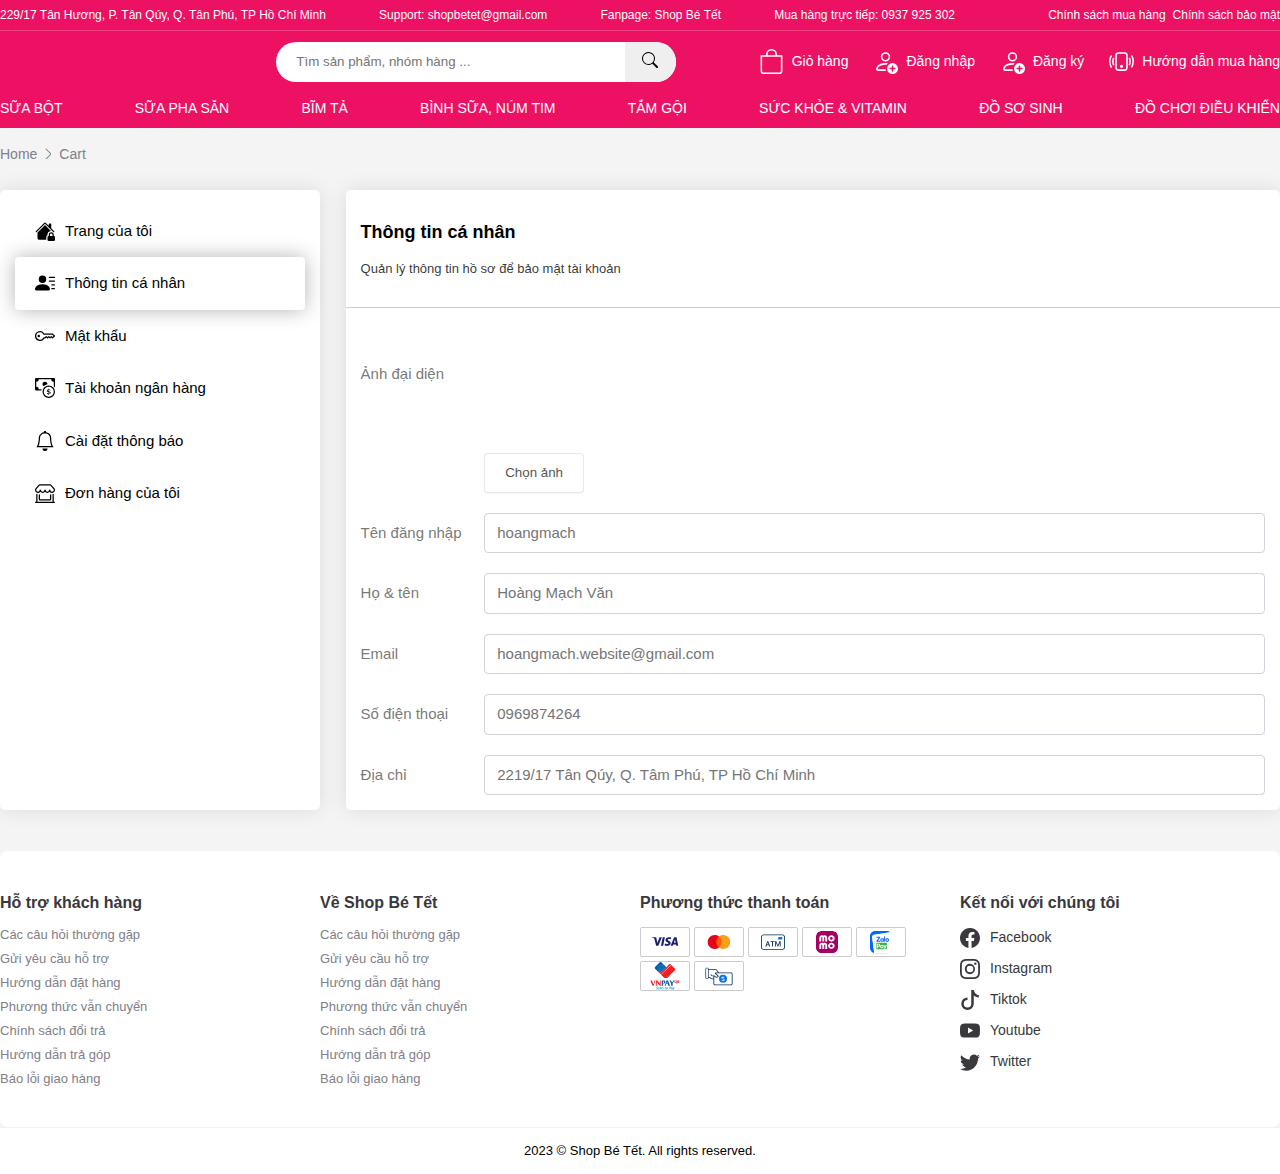
<file: pages/customer/thong-tin-ca-nhan.html>
<!DOCTYPE html>
<html lang="en">

<head>
    <meta charset="UTF-8">
    <meta name="viewport" content="width=device-width, initial-scale=1.0">
    <title>Thông tin cá nhân</title>
    <link rel="stylesheet"
        href="https://owlcarousel2.github.io/OwlCarousel2/assets/owlcarousel/assets/owl.carousel.min.css">
    <link rel="stylesheet"
        href="https://owlcarousel2.github.io/OwlCarousel2/assets/owlcarousel/assets/owl.theme.default.min.css">
    <link rel="stylesheet" href="../../scss/app.css">
    <script src="https://code.jquery.com/jquery-3.7.0.js"
        integrity="sha256-JlqSTELeR4TLqP0OG9dxM7yDPqX1ox/HfgiSLBj8+kM=" crossorigin="anonymous"></script>
    <script src="https://owlcarousel2.github.io/OwlCarousel2/assets/owlcarousel/owl.carousel.js"></script>
</head>

<body>
    <header class="header">
        <div class="header__top">
            <div class="container">
                <div class="header__top--wrapper">
                    <address class="info-header address">
                        <span> 229/17 Tân Hương, P. Tân Qúy, Q. Tân Phú, TP Hồ Chí Minh</span>
                    </address>
                    <p class="info-header address">
                        <span>Support: shopbetet@gmail.com</span>
                    </p>
                    <p class="info-header address">
                        <span>Fanpage: Shop Bé Tết</span>
                    </p>
                    <p class="info-header">
                        <span>Mua hàng trực tiếp: 0937 925 302</span>
                    </p>
                    <ul class="header__top--policy">
                        <li>
                            <a href="#">Chính sách mua hàng</a>
                        </li>
                        <li>
                            <a href="#">Chính sách bảo mật</a>
                        </li>
                    </ul>
                </div>
            </div>
        </div>
        <div class="header__bottom">
            <div class="container clearfix">
                <div class="header__bottom--wrapper">
                    <div class="header__bottom--logo">
                        <a href="#">
                            <i class="icon-logo-newsversion"></i>
                        </a>
                    </div>
                    <div class="header__bottom--search">
                        <form action="#" id="form-seach" method="GET" role="form">
                            <input id="search" type="text" name="search" placeholder="Tìm sản phẩm, nhóm hàng ..." />
                            <button id="btnSearch" class="icon-search">
                                <span class="svg">
                                    <svg xmlns="http://www.w3.org/2000/svg" width="16" height="16" fill="currentColor"
                                        class="bi bi-search" viewBox="0 0 16 16">
                                        <path
                                            d="M11.742 10.344a6.5 6.5 0 1 0-1.397 1.398h-.001c.03.04.062.078.098.115l3.85 3.85a1 1 0 0 0 1.415-1.414l-3.85-3.85a1.007 1.007 0 0 0-.115-.1zM12 6.5a5.5 5.5 0 1 1-11 0 5.5 5.5 0 0 1 11 0z" />
                                    </svg>
                                </span>
                            </button>
                        </form>
                    </div>
                    <div class="header__bottom--flex">
                        <div class="header__bottom--cart">
                            <div class="flex__cart">
                                <div class="flex__cart--icon">
                                    <span class="svg">
                                        <svg xmlns="http://www.w3.org/2000/svg" width="16" height="16"
                                            fill="currentColor" class="bi bi-bag" viewBox="0 0 16 16">
                                            <path
                                                d="M8 1a2.5 2.5 0 0 1 2.5 2.5V4h-5v-.5A2.5 2.5 0 0 1 8 1zm3.5 3v-.5a3.5 3.5 0 1 0-7 0V4H1v10a2 2 0 0 0 2 2h10a2 2 0 0 0 2-2V4h-3.5zM2 5h12v9a1 1 0 0 1-1 1H3a1 1 0 0 1-1-1V5z" />
                                        </svg>
                                    </span>
                                </div>
                                <div class="flex__cart--text">
                                    <a href="./cart/index.html">Giỏ hàng</a>
                                </div>
                            </div>
                        </div>
                        <div class="header__bottom--account">
                            <div class="flex__user">
                                <div class="flex__user--icon">
                                    <span class="svg">
                                        <svg xmlns="http://www.w3.org/2000/svg" width="16" height="16"
                                            fill="currentColor" class="bi bi-person-add" viewBox="0 0 16 16">
                                            <path
                                                d="M12.5 16a3.5 3.5 0 1 0 0-7 3.5 3.5 0 0 0 0 7Zm.5-5v1h1a.5.5 0 0 1 0 1h-1v1a.5.5 0 0 1-1 0v-1h-1a.5.5 0 0 1 0-1h1v-1a.5.5 0 0 1 1 0Zm-2-6a3 3 0 1 1-6 0 3 3 0 0 1 6 0ZM8 7a2 2 0 1 0 0-4 2 2 0 0 0 0 4Z" />
                                            <path
                                                d="M8.256 14a4.474 4.474 0 0 1-.229-1.004H3c.001-.246.154-.986.832-1.664C4.484 10.68 5.711 10 8 10c.26 0 .507.009.74.025.226-.341.496-.65.804-.918C9.077 9.038 8.564 9 8 9c-5 0-6 3-6 4s1 1 1 1h5.256Z" />
                                        </svg>
                                    </span>
                                </div>
                                <div class="flex__user--text">
                                    <a href="../pages/account/login.html">Đăng nhập</a>
                                </div>
                            </div>
                        </div>
                        <div class="header__bottom--account">
                            <div class="flex__user">
                                <div class="flex__user--icon">
                                    <span class="svg">
                                        <svg xmlns="http://www.w3.org/2000/svg" width="16" height="16"
                                            fill="currentColor" class="bi bi-person-add" viewBox="0 0 16 16">
                                            <path
                                                d="M12.5 16a3.5 3.5 0 1 0 0-7 3.5 3.5 0 0 0 0 7Zm.5-5v1h1a.5.5 0 0 1 0 1h-1v1a.5.5 0 0 1-1 0v-1h-1a.5.5 0 0 1 0-1h1v-1a.5.5 0 0 1 1 0Zm-2-6a3 3 0 1 1-6 0 3 3 0 0 1 6 0ZM8 7a2 2 0 1 0 0-4 2 2 0 0 0 0 4Z" />
                                            <path
                                                d="M8.256 14a4.474 4.474 0 0 1-.229-1.004H3c.001-.246.154-.986.832-1.664C4.484 10.68 5.711 10 8 10c.26 0 .507.009.74.025.226-.341.496-.65.804-.918C9.077 9.038 8.564 9 8 9c-5 0-6 3-6 4s1 1 1 1h5.256Z" />
                                        </svg>
                                    </span>
                                </div>
                                <div class="flex__user--text">
                                    <a href="../pages/account/register.html">Đăng ký</a>
                                </div>
                            </div>
                        </div>
                        <div class="header__bottom--account">
                            <div class="flex__user">
                                <div class="flex__user--icon">
                                    <span class="svg">
                                        <svg xmlns="http://www.w3.org/2000/svg" width="16" height="16"
                                            fill="currentColor" class="bi bi-phone-vibrate" viewBox="0 0 16 16">
                                            <path
                                                d="M10 3a1 1 0 0 1 1 1v8a1 1 0 0 1-1 1H6a1 1 0 0 1-1-1V4a1 1 0 0 1 1-1h4zM6 2a2 2 0 0 0-2 2v8a2 2 0 0 0 2 2h4a2 2 0 0 0 2-2V4a2 2 0 0 0-2-2H6z" />
                                            <path
                                                d="M8 12a1 1 0 1 0 0-2 1 1 0 0 0 0 2zM1.599 4.058a.5.5 0 0 1 .208.676A6.967 6.967 0 0 0 1 8c0 1.18.292 2.292.807 3.266a.5.5 0 0 1-.884.468A7.968 7.968 0 0 1 0 8c0-1.347.334-2.619.923-3.734a.5.5 0 0 1 .676-.208zm12.802 0a.5.5 0 0 1 .676.208A7.967 7.967 0 0 1 16 8a7.967 7.967 0 0 1-.923 3.734.5.5 0 0 1-.884-.468A6.967 6.967 0 0 0 15 8c0-1.18-.292-2.292-.807-3.266a.5.5 0 0 1 .208-.676zM3.057 5.534a.5.5 0 0 1 .284.648A4.986 4.986 0 0 0 3 8c0 .642.12 1.255.34 1.818a.5.5 0 1 1-.93.364A5.986 5.986 0 0 1 2 8c0-.769.145-1.505.41-2.182a.5.5 0 0 1 .647-.284zm9.886 0a.5.5 0 0 1 .648.284C13.855 6.495 14 7.231 14 8c0 .769-.145 1.505-.41 2.182a.5.5 0 0 1-.93-.364C12.88 9.255 13 8.642 13 8c0-.642-.12-1.255-.34-1.818a.5.5 0 0 1 .283-.648z" />
                                        </svg>
                                    </span>
                                </div>
                                <div class="flex__user--text">
                                    <a href="#">Hướng dẫn mua hàng</a>
                                </div>
                            </div>
                        </div>
                    </div>
                </div>
            </div>
        </div>
        <div class="menu">
            <div class="container">
                <div class="menu__wrapper">
                    <div class="menu__line">
                        <nav>
                            <ul>
                                <li>
                                    <a href="#">Sữa bột</a>
                                </li>
                                <li>
                                    <a href="#">Sữa pha sẵn</a>
                                </li>
                                <li>
                                    <a href="#">Bĩm tả</a>
                                </li>
                                <li>
                                    <a href="#">Bình sữa, núm tim</a>
                                </li>
                                <li>
                                    <a href="#">Tắm gội</a>
                                </li>
                                <li>
                                    <a href="#">Sức khỏe & vitamin</a>
                                </li>
                                <li>
                                    <a href="#">Đồ sơ sinh</a>
                                </li>
                                <li>
                                    <a href="#">Đồ chơi điều khiển</a>
                                </li>
                            </ul>
                        </nav>
                    </div>
                </div>
            </div>
        </div>
    </header>
    <main class="main">
        <div class="container">
            <div class="main__wrapper">
                <div class="customer__page">
                    <nav class="main__breadcumb" aria-label="Breadcrumb">
                        <ol class="breadcrumb">
                            <li class="breadcrumb-item"><a href="/">Home</a></li>
                            <li class="breadcrumb-item active" aria-current="page">Cart</li>
                        </ol>
                    </nav>
                    <div class="customer__page--wrapper">
                        <div class="customer__sidebar">
                            <div class="customer__avatar">

                            </div>
                            <ul class="customer__infomation">
                                <li>
                                    <a href="index.html">
                                        <div class="icon">
                                            <svg xmlns="http://www.w3.org/2000/svg" width="16" height="16"
                                                fill="currentColor" class="bi bi-house-lock-fill" viewBox="0 0 16 16">
                                                <path
                                                    d="M8.707 1.5a1 1 0 0 0-1.414 0L.646 8.146a.5.5 0 0 0 .708.708L8 2.207l6.646 6.647a.5.5 0 0 0 .708-.708L13 5.793V2.5a.5.5 0 0 0-.5-.5h-1a.5.5 0 0 0-.5.5v1.293L8.707 1.5Z" />
                                                <path
                                                    d="m8 3.293 4.72 4.72a3 3 0 0 0-2.709 3.248A2 2 0 0 0 9 13v2H3.5A1.5 1.5 0 0 1 2 13.5V9.293l6-6Z" />
                                                <path
                                                    d="M13 9a2 2 0 0 0-2 2v1a1 1 0 0 0-1 1v2a1 1 0 0 0 1 1h4a1 1 0 0 0 1-1v-2a1 1 0 0 0-1-1v-1a2 2 0 0 0-2-2Zm0 1a1 1 0 0 1 1 1v1h-2v-1a1 1 0 0 1 1-1Z" />
                                            </svg>
                                        </div>
                                        <div class="title">
                                            Trang của tôi
                                        </div>
                                    </a>
                                </li>
                                <li class="active">
                                    <a href="thong-tin-ca-nhan.html">
                                        <div class="icon">
                                            <svg xmlns="http://www.w3.org/2000/svg" width="16" height="16"
                                                fill="currentColor" class="bi bi-person-lines-fill" viewBox="0 0 16 16">
                                                <path
                                                    d="M6 8a3 3 0 1 0 0-6 3 3 0 0 0 0 6zm-5 6s-1 0-1-1 1-4 6-4 6 3 6 4-1 1-1 1H1zM11 3.5a.5.5 0 0 1 .5-.5h4a.5.5 0 0 1 0 1h-4a.5.5 0 0 1-.5-.5zm.5 2.5a.5.5 0 0 0 0 1h4a.5.5 0 0 0 0-1h-4zm2 3a.5.5 0 0 0 0 1h2a.5.5 0 0 0 0-1h-2zm0 3a.5.5 0 0 0 0 1h2a.5.5 0 0 0 0-1h-2z" />
                                            </svg>
                                        </div>
                                        <div class="title">
                                            Thông tin cá nhân
                                        </div>
                                    </a>
                                </li>
                                <li>
                                    <a href="mat-khau.html">
                                        <div class="icon">
                                            <svg xmlns="http://www.w3.org/2000/svg" width="16" height="16"
                                                fill="currentColor" class="bi bi-key" viewBox="0 0 16 16">
                                                <path
                                                    d="M0 8a4 4 0 0 1 7.465-2H14a.5.5 0 0 1 .354.146l1.5 1.5a.5.5 0 0 1 0 .708l-1.5 1.5a.5.5 0 0 1-.708 0L13 9.207l-.646.647a.5.5 0 0 1-.708 0L11 9.207l-.646.647a.5.5 0 0 1-.708 0L9 9.207l-.646.647A.5.5 0 0 1 8 10h-.535A4 4 0 0 1 0 8zm4-3a3 3 0 1 0 2.712 4.285A.5.5 0 0 1 7.163 9h.63l.853-.854a.5.5 0 0 1 .708 0l.646.647.646-.647a.5.5 0 0 1 .708 0l.646.647.646-.647a.5.5 0 0 1 .708 0l.646.647.793-.793-1-1h-6.63a.5.5 0 0 1-.451-.285A3 3 0 0 0 4 5z" />
                                                <path d="M4 8a1 1 0 1 1-2 0 1 1 0 0 1 2 0z" />
                                            </svg>
                                        </div>
                                        <div class="title">
                                            Mật khẩu
                                        </div>
                                    </a>
                                </li>
                                <li>
                                    <a href="tai-khoan-ngan-hang.html">
                                        <div class="icon">
                                            <svg xmlns="http://www.w3.org/2000/svg" width="16" height="16"
                                                fill="currentColor" class="bi bi-cash-coin" viewBox="0 0 16 16">
                                                <path fill-rule="evenodd"
                                                    d="M11 15a4 4 0 1 0 0-8 4 4 0 0 0 0 8zm5-4a5 5 0 1 1-10 0 5 5 0 0 1 10 0z" />
                                                <path
                                                    d="M9.438 11.944c.047.596.518 1.06 1.363 1.116v.44h.375v-.443c.875-.061 1.386-.529 1.386-1.207 0-.618-.39-.936-1.09-1.1l-.296-.07v-1.2c.376.043.614.248.671.532h.658c-.047-.575-.54-1.024-1.329-1.073V8.5h-.375v.45c-.747.073-1.255.522-1.255 1.158 0 .562.378.92 1.007 1.066l.248.061v1.272c-.384-.058-.639-.27-.696-.563h-.668zm1.36-1.354c-.369-.085-.569-.26-.569-.522 0-.294.216-.514.572-.578v1.1h-.003zm.432.746c.449.104.655.272.655.569 0 .339-.257.571-.709.614v-1.195l.054.012z" />
                                                <path
                                                    d="M1 0a1 1 0 0 0-1 1v8a1 1 0 0 0 1 1h4.083c.058-.344.145-.678.258-1H3a2 2 0 0 0-2-2V3a2 2 0 0 0 2-2h10a2 2 0 0 0 2 2v3.528c.38.34.717.728 1 1.154V1a1 1 0 0 0-1-1H1z" />
                                                <path
                                                    d="M9.998 5.083 10 5a2 2 0 1 0-3.132 1.65 5.982 5.982 0 0 1 3.13-1.567z" />
                                            </svg>
                                        </div>
                                        <div class="title">
                                            Tài khoản ngân hàng
                                        </div>
                                    </a>
                                </li>
                                <li>
                                    <a href="thong-bao.html">
                                        <div class="icon">
                                            <svg xmlns="http://www.w3.org/2000/svg" width="16" height="16"
                                                fill="currentColor" class="bi bi-bell" viewBox="0 0 16 16">
                                                <path
                                                    d="M8 16a2 2 0 0 0 2-2H6a2 2 0 0 0 2 2zM8 1.918l-.797.161A4.002 4.002 0 0 0 4 6c0 .628-.134 2.197-.459 3.742-.16.767-.376 1.566-.663 2.258h10.244c-.287-.692-.502-1.49-.663-2.258C12.134 8.197 12 6.628 12 6a4.002 4.002 0 0 0-3.203-3.92L8 1.917zM14.22 12c.223.447.481.801.78 1H1c.299-.199.557-.553.78-1C2.68 10.2 3 6.88 3 6c0-2.42 1.72-4.44 4.005-4.901a1 1 0 1 1 1.99 0A5.002 5.002 0 0 1 13 6c0 .88.32 4.2 1.22 6z" />
                                            </svg>
                                        </div>
                                        <div class="title">
                                            Cài đặt thông báo
                                        </div>
                                    </a>
                                </li>
                            </ul>
                            <ul class="customer__order">
                                <li>
                                    <a href="don-hang-cua-toi">
                                        <div class="icon">
                                            <svg xmlns="http://www.w3.org/2000/svg" width="16" height="16"
                                                fill="currentColor" class="bi bi-shop-window" viewBox="0 0 16 16">
                                                <path
                                                    d="M2.97 1.35A1 1 0 0 1 3.73 1h8.54a1 1 0 0 1 .76.35l2.609 3.044A1.5 1.5 0 0 1 16 5.37v.255a2.375 2.375 0 0 1-4.25 1.458A2.371 2.371 0 0 1 9.875 8 2.37 2.37 0 0 1 8 7.083 2.37 2.37 0 0 1 6.125 8a2.37 2.37 0 0 1-1.875-.917A2.375 2.375 0 0 1 0 5.625V5.37a1.5 1.5 0 0 1 .361-.976l2.61-3.045zm1.78 4.275a1.375 1.375 0 0 0 2.75 0 .5.5 0 0 1 1 0 1.375 1.375 0 0 0 2.75 0 .5.5 0 0 1 1 0 1.375 1.375 0 1 0 2.75 0V5.37a.5.5 0 0 0-.12-.325L12.27 2H3.73L1.12 5.045A.5.5 0 0 0 1 5.37v.255a1.375 1.375 0 0 0 2.75 0 .5.5 0 0 1 1 0zM1.5 8.5A.5.5 0 0 1 2 9v6h12V9a.5.5 0 0 1 1 0v6h.5a.5.5 0 0 1 0 1H.5a.5.5 0 0 1 0-1H1V9a.5.5 0 0 1 .5-.5zm2 .5a.5.5 0 0 1 .5.5V13h8V9.5a.5.5 0 0 1 1 0V13a1 1 0 0 1-1 1H4a1 1 0 0 1-1-1V9.5a.5.5 0 0 1 .5-.5z" />
                                            </svg>
                                        </div>
                                        <div class="title">
                                            Đơn hàng của tôi
                                        </div>
                                    </a>
                                </li>
                            </ul>
                        </div>
                        <div class="customer__right">
                            <div class="customer__heading">
                                <h2 class="customer__heading--title">Thông tin cá nhân</h2>
                                <p class="customer__heading--sub">Quản lý thông tin hồ sơ để bảo mật tài khoản</p>
                            </div>
                            <form action="" method="POST" role="form">
                                <div class="customer__content">
                                    <div class="c-customer c-customer-avatar">
                                        <div class="c-title">
                                            Ảnh đại diện
                                        </div>
                                        <div class="c-content">
                                            <div class="avatar">
                                                <div class="image"
                                                    style="background-image: url(https://down-vn.img.susercontent.com/file/09c2a4e93edf9b7264e190b8eee2643e);">

                                                </div>
                                            </div>
                                            <div class="choiceImage">
                                                <input type="file" id="media_id" accept=".jpg,.jpeg,.png">
                                                <button type="button" for="media_id" class="btnChoiceImage">Chọn
                                                    ảnh</button>
                                            </div>
                                        </div>
                                    </div>
                                    <div class="c-customer">
                                        <div class="c-title">
                                            Tên đăng nhập
                                        </div>
                                        <div class="c-content">
                                            <input type="text" class="c-control" placeholder="hoangmach"
                                                name="username">
                                        </div>
                                    </div>
                                    <div class="c-customer">
                                        <div class="c-title">
                                            Họ & tên
                                        </div>
                                        <div class="c-content">
                                            <input type="text" class="c-control" placeholder="Hoàng Mạch Văn"
                                                name="username">
                                        </div>
                                    </div>
                                    <div class="c-customer">
                                        <div class="c-title">
                                            Email
                                        </div>
                                        <div class="c-content">
                                            <input type="email" class="c-control"
                                                placeholder="hoangmach.website@gmail.com" name="username">
                                        </div>
                                    </div>
                                    <div class="c-customer">
                                        <div class="c-title">
                                            Số điện thoại
                                        </div>
                                        <div class="c-content">
                                            <input type="text" class="c-control" placeholder="0969874264"
                                                name="username">
                                        </div>
                                    </div>
                                    <div class="c-customer">
                                        <div class="c-title">
                                            Địa chỉ
                                        </div>
                                        <div class="c-content">
                                            <input type="text" class="c-control"
                                                placeholder="2219/17 Tân Qúy, Q. Tâm Phú, TP Hồ Chí Minh"
                                                name="username">
                                        </div>
                                    </div>
                                </div>
                            </form>
                        </div>
                    </div>
                </div>
            </div>
        </div>
    </main>
    <footer class="footer">
        <div class="bg-white footer__info">
            <div class="container">
                <div class="footer__info--wrapper">
                    <div class="block">
                        <div class="footer__heading">
                            <h2 class="footer__heading--title">
                                Hỗ trợ khách hàng
                            </h2>
                        </div>
                        <div class="footer__list">
                            <a href="#" class="footer__list-item">
                                <span>Các câu hỏi thường gặp</span>
                            </a>
                            <a href="#" class="footer__list-item">
                                <span>Gửi yêu cầu hỗ trợ</span>
                            </a>
                            <a href="#" class="footer__list-item">
                                <span>Hướng dẫn đặt hàng</span>
                            </a>
                            <a href="#" class="footer__list-item">
                                <span>Phương thức vẫn chuyển</span>
                            </a>
                            <a href="#" class="footer__list-item">
                                <span>Chính sách đổi trả</span>
                            </a>
                            <a href="#" class="footer__list-item">
                                <span>Hướng dẫn trả góp</span>
                            </a>
                            <a href="#" class="footer__list-item">
                                <span>Báo lỗi giao hàng</span>
                            </a>
                        </div>
                    </div>
                    <div class="block">
                        <div class="footer__heading">
                            <h2 class="footer__heading--title">
                                Về Shop Bé Tết
                            </h2>
                        </div>
                        <div class="footer__list">
                            <a href="#" class="footer__list-item">
                                <span>Các câu hỏi thường gặp</span>
                            </a>
                            <a href="#" class="footer__list-item">
                                <span>Gửi yêu cầu hỗ trợ</span>
                            </a>
                            <a href="#" class="footer__list-item">
                                <span>Hướng dẫn đặt hàng</span>
                            </a>
                            <a href="#" class="footer__list-item">
                                <span>Phương thức vẫn chuyển</span>
                            </a>
                            <a href="#" class="footer__list-item">
                                <span>Chính sách đổi trả</span>
                            </a>
                            <a href="#" class="footer__list-item">
                                <span>Hướng dẫn trả góp</span>
                            </a>
                            <a href="#" class="footer__list-item">
                                <span>Báo lỗi giao hàng</span>
                            </a>
                        </div>
                    </div>
                    <div class="block">
                        <div class="footer__heading">
                            <h2 class="footer__heading--title">
                                Phương thức thanh toán
                            </h2>
                        </div>
                        <div class="footer_banking">
                            <a class="banking-item" href="javascript:void(0)" rel="noopener noreferrer" target="_blank">
                                <span class="svg">
                                    <svg width="32" height="32" viewBox="0 0 32 32" fill="none"
                                        xmlns="http://www.w3.org/2000/svg">
                                        <mask id="mask0_1329:61134" style="mask-type:alpha" maskUnits="userSpaceOnUse"
                                            x="0" y="6" width="32" height="20">
                                            <rect y="6" width="32" height="20" rx="1.81818" fill="white"></rect>
                                        </mask>
                                        <g mask="url(#mask0_1329:61134)">
                                            <rect opacity="0.01" x="-1" y="4" width="34.04" height="23" fill="white">
                                            </rect>
                                            <path fill-rule="evenodd" clip-rule="evenodd"
                                                d="M9.8116 10.6916L7.26655 17.2114L6.23703 11.6676C6.11637 11.0489 5.63944 10.6916 5.10955 10.6916H0.949103L0.891235 10.9696C1.74526 11.1578 2.7154 11.4606 3.30354 11.7849C3.66323 11.9827 3.76572 12.156 3.88411 12.6263L5.83384 20.2704H8.41786L12.3794 10.6916H9.8116ZM13.4285 10.6916L11.4062 20.2704H13.8514L15.8726 10.6916H13.4285ZM27.4466 13.2791L28.1868 16.8763H26.1588L27.4466 13.2791ZM27.0873 10.6916C26.6187 10.6916 26.2234 10.9688 26.0472 11.3943L22.3792 20.2704H24.945L25.4556 18.8405H28.5911L28.8876 20.2704H31.149L29.1754 10.6916H27.0873ZM16.5398 13.6828C16.5224 15.062 17.7528 15.8321 18.6794 16.2895C19.6318 16.7594 19.9514 17.0603 19.948 17.4805C19.9408 18.1229 19.1881 18.4066 18.4842 18.4177C17.2558 18.4373 16.5417 18.0815 15.9736 17.8128L15.5311 19.9112C16.1007 20.1776 17.1555 20.4095 18.2497 20.4199C20.8175 20.4199 22.4972 19.1353 22.5063 17.1431C22.5165 14.6154 19.0565 14.4755 19.0799 13.3455C19.0883 13.0031 19.4109 12.6374 20.1178 12.5447C20.4676 12.4975 21.4332 12.4615 22.5282 12.9725L22.9579 10.9423C22.3693 10.725 21.6125 10.5168 20.67 10.5168C18.2531 10.5168 16.5534 11.8186 16.5398 13.6828Z"
                                                fill="#1A1F71"></path>
                                        </g>
                                    </svg>
                                </span>
                            </a>
                            <a class="banking-item" href="javascript:void(0)" rel="noopener noreferrer" target="_blank">
                                <span class="svg">
                                    <svg width="32" height="33" viewBox="0 0 32 33" fill="none"
                                        xmlns="http://www.w3.org/2000/svg">
                                        <rect opacity="0.01" x="1" y="6.6665" width="30" height="20" fill="white">
                                        </rect>
                                        <rect x="12.3877" y="10.1254" width="7.17949" height="12.9247" fill="#FF5F00">
                                        </rect>
                                        <path
                                            d="M12.8434 16.5889C12.8407 14.0664 13.9964 11.6828 15.9773 10.1254C12.6131 7.47702 7.78209 7.86278 4.87927 11.0116C1.97644 14.1604 1.97644 19.0151 4.87927 22.1639C7.78209 25.3127 12.6131 25.6985 15.9773 23.0501C13.997 21.4931 12.8414 19.1106 12.8434 16.5889Z"
                                            fill="#EB001B"></path>
                                        <path
                                            d="M29.2539 16.5889C29.2538 19.7358 27.46 22.6064 24.6343 23.9815C21.8087 25.3567 18.4472 24.995 15.9775 23.0501C17.9569 21.4918 19.1126 19.1096 19.1126 16.5877C19.1126 14.0659 17.9569 11.6837 15.9775 10.1254C18.4472 8.18045 21.8087 7.81875 24.6343 9.19392C27.46 10.5691 29.2538 13.4397 29.2539 16.5866V16.5889Z"
                                            fill="#F79E1B"></path>
                                    </svg>
                                </span>
                            </a>
                            <a class="banking-item" href="javascript:void(0)" rel="noopener noreferrer" target="_blank">
                                <span class="svg">
                                    <svg width="32" height="33" viewBox="0 0 32 33" fill="none"
                                        xmlns="http://www.w3.org/2000/svg">
                                        <path fill-rule="evenodd" clip-rule="evenodd"
                                            d="M30 10.3615C30 8.8731 28.7934 7.6665 27.305 7.6665H4.695C3.20659 7.6665 2 8.8731 2 10.3615V22.9715C2 24.4599 3.20659 25.6665 4.695 25.6665H27.305C28.7934 25.6665 30 24.4599 30 22.9715V10.3615ZM4.695 8.6665H27.305L27.4513 8.67273C28.3189 8.74688 29 9.47465 29 10.3615V22.9715L28.9938 23.1178C28.9196 23.9854 28.1919 24.6665 27.305 24.6665H4.695L4.54875 24.6603C3.6811 24.5861 3 23.8584 3 22.9715V10.3615L3.00622 10.2153C3.08037 9.3476 3.80815 8.6665 4.695 8.6665Z"
                                            fill="#052E5C"></path>
                                        <path fill-rule="evenodd" clip-rule="evenodd"
                                            d="M8.67528 20.2746L8.14557 21.881H7L9.205 15.6665H10.4582L12.6632 21.881H11.4918L10.9621 20.2746H8.67528ZM8.93368 19.4176H10.6994L9.83377 16.7647H9.80362L8.93368 19.4176ZM15.9535 21.881V16.6054H17.8097V15.6665H12.9862V16.6054H14.8467V21.881H15.9535ZM19.5711 17.471V21.881H18.5676V15.6665H19.8553L21.7589 20.4081H21.7933L23.6968 15.6665H24.9802V21.881H23.9811V17.471H23.9509L22.1551 21.881H21.3971L19.6012 17.471H19.5711Z"
                                            fill="#052E5C"></path>
                                        <rect x="22" y="10.6665" width="5" height="3" rx="1" fill="#0B74E5"></rect>
                                    </svg>
                                </span>
                            </a>
                            <a class="banking-item" href="javascript:void(0)" rel="noopener noreferrer" target="_blank">
                                <span class="svg">
                                    <svg width="32" height="33" viewBox="0 0 32 33" fill="none"
                                        xmlns="http://www.w3.org/2000/svg">
                                        <mask id="mask0" style="mask-type:alpha" maskUnits="userSpaceOnUse" x="3" y="3"
                                            width="26" height="27">
                                            <path
                                                d="M10.6917 3.6665L21.3083 3.6665C23.9829 3.6665 24.9528 3.94498 25.9305 4.4679C26.9083 4.99082 27.6757 5.75819 28.1986 6.73597C28.7215 7.71374 29 8.6836 29 11.3582V21.9748C29 24.6494 28.7215 25.6193 28.1986 26.597C27.6757 27.5748 26.9083 28.3422 25.9305 28.8651C24.9528 29.388 23.9829 29.6665 21.3083 29.6665H10.6917C8.0171 29.6665 7.04724 29.388 6.06946 28.8651C5.09169 28.3422 4.32432 27.5748 3.8014 26.597C3.27848 25.6193 3 24.6494 3 21.9748L3 11.3582C3 8.6836 3.27848 7.71374 3.8014 6.73597C4.32432 5.75819 5.09169 4.99082 6.06946 4.4679C7.04724 3.94498 8.0171 3.6665 10.6917 3.6665Z"
                                                fill="white"></path>
                                        </mask>
                                        <g mask="url(#mask0)">
                                            <path
                                                d="M10.6917 3.6665L21.3083 3.6665C23.9829 3.6665 24.9528 3.94498 25.9305 4.4679C26.9083 4.99082 27.6757 5.75819 28.1986 6.73597C28.7215 7.71374 29 8.6836 29 11.3582V21.9748C29 24.6494 28.7215 25.6193 28.1986 26.597C27.6757 27.5748 26.9083 28.3422 25.9305 28.8651C24.9528 29.388 23.9829 29.6665 21.3083 29.6665H10.6917C8.0171 29.6665 7.04724 29.388 6.06946 28.8651C5.09169 28.3422 4.32432 27.5748 3.8014 26.597C3.27848 25.6193 3 24.6494 3 21.9748L3 11.3582C3 8.6836 3.27848 7.71374 3.8014 6.73597C4.32432 5.75819 5.09169 4.99082 6.06946 4.4679C7.04724 3.94498 8.0171 3.6665 10.6917 3.6665Z"
                                                fill="#A50064"></path>
                                            <path
                                                d="M21.1624 8.6665C19.0427 8.6665 17.3247 10.2823 17.3247 12.2755C17.3247 14.269 19.0427 15.8849 21.1624 15.8849C23.2819 15.8849 25 14.269 25 12.2755C25 10.2823 23.2819 8.6665 21.1624 8.6665ZM21.1624 13.8159C20.2632 13.8159 19.5325 13.1289 19.5325 12.2833C19.5325 11.4376 20.2632 10.7505 21.1624 10.7505C22.0615 10.7505 22.7922 11.4376 22.7922 12.2833C22.7922 13.1289 22.0615 13.8161 21.1624 13.8161V13.8159ZM16.2168 15.8927H14.0089V11.3546C14.0089 11.0148 13.7198 10.7433 13.3587 10.7433C12.9974 10.7433 12.7083 11.0148 12.7083 11.3546V15.8927H10.5006V11.3546C10.5006 11.0148 10.2117 10.7433 9.85038 10.7433C9.48906 10.7433 9.19994 11.0148 9.19994 11.3546V15.8927H7V11.3772C7 9.8822 8.29262 8.6665 9.88225 8.6665C10.5325 8.6665 11.1267 8.87041 11.6084 9.21008C12.1645 8.84769 12.7399 8.6665 13.3345 8.6665C14.9241 8.6665 16.2168 9.8822 16.2168 11.3772V15.8927ZM21.1624 17.4481C19.0427 17.4481 17.3247 19.0638 17.3247 21.0571C17.3247 23.0506 19.0427 24.6665 21.1624 24.6665C23.2819 24.6663 25 23.0504 25 21.0571C25 19.0638 23.2819 17.4479 21.1624 17.4479V17.4481ZM13.3345 17.4397C14.9241 17.4397 16.2168 18.6554 16.2168 20.1504V24.6659H14.0089V20.1279C14.0089 19.788 13.7198 19.5165 13.3587 19.5165C12.9974 19.5165 12.7083 19.788 12.7083 20.1279V24.6659H10.5006V20.1279C10.5006 19.788 10.2117 19.5165 9.85038 19.5165C9.48906 19.5165 9.19994 19.788 9.19994 20.1279V24.6659H7V20.1504C7 18.6554 8.29262 17.4397 9.88225 17.4397C10.5325 17.4397 11.1267 17.6437 11.6084 17.9833C12.1645 17.6209 12.7399 17.4397 13.3345 17.4397ZM21.1624 19.532C22.0615 19.532 22.7922 20.2191 22.7922 21.0649C22.7922 21.9104 22.0615 22.5975 21.1624 22.5975C20.2632 22.5975 19.5325 21.9104 19.5325 21.0649C19.5325 20.2191 20.2632 19.532 21.1624 19.532Z"
                                                fill="white"></path>
                                        </g>
                                    </svg>
                                </span>
                            </a>
                            <a class="banking-item" href="javascript:void(0)" rel="noopener noreferrer" target="_blank">
                                <span class="svg">
                                    <svg width="32" height="33" viewBox="0 0 32 33" fill="none"
                                        xmlns="http://www.w3.org/2000/svg">
                                        <path
                                            d="M7.84552 7.93196L26.906 5.14548C25.8411 4.2238 24.4546 3.6665 22.9395 3.6665H9.06047C5.70863 3.6665 3 6.38153 3 9.72531V23.5934C3 26.6014 5.19406 29.1021 8.06707 29.5736L5.54426 11.0185C5.32985 9.5324 6.38043 8.14631 7.84552 7.93196Z"
                                            fill="#0068FF"></path>
                                        <path
                                            d="M26.906 5.14589L7.84551 7.93237C6.38042 8.14671 5.33698 9.53995 5.55139 11.0261L8.06706 29.5812C8.38866 29.6312 8.72456 29.6669 9.06046 29.6669H22.9395C26.2914 29.6669 29 26.9519 29 23.6081V9.71857C28.9928 7.8895 28.1924 6.25334 26.906 5.14589Z"
                                            fill="white"></path>
                                        <path
                                            d="M26.9059 5.14589L26.8416 5.16018C28.1495 6.30335 28.9356 7.98953 28.9356 9.72572V23.5795C28.9356 26.8947 26.2341 29.5955 22.918 29.5955H9.05328C8.73883 29.5955 8.37434 29.5597 8.05273 29.5097L8.05988 29.5812C8.39578 29.6383 8.71739 29.6669 9.04614 29.6669H22.8966C26.2556 29.6669 28.9857 26.9376 28.9857 23.5795V9.71857C28.9928 7.94666 28.2424 6.30335 26.9059 5.14589Z"
                                            fill="#B3B3B3"></path>
                                        <path
                                            d="M19.1943 12.2909C19.0728 12.1695 18.937 12.1052 18.744 12.1052C18.4867 12.1052 18.2938 12.2266 18.1794 12.4838C17.9221 12.1766 17.5648 12.0337 17.1146 12.0337C16.5714 12.0337 16.1212 12.2481 15.7424 12.6482C15.3636 13.0769 15.1992 13.5699 15.1992 14.1629C15.1992 14.7559 15.385 15.2703 15.7424 15.6776C16.1212 16.1063 16.5714 16.292 17.1146 16.292C17.5648 16.292 17.915 16.1491 18.1794 15.8419C18.3009 16.0991 18.4867 16.2206 18.744 16.2206C18.9298 16.2206 19.0728 16.1491 19.1943 16.0348C19.3158 15.9205 19.3586 15.7776 19.3586 15.5847V12.6768C19.3801 12.5767 19.3086 12.4124 19.1943 12.2909ZM17.9079 14.9131C17.7649 15.0988 17.5505 15.1989 17.2932 15.1989C17.0359 15.1989 16.8215 15.106 16.6786 14.9131C16.5357 14.7273 16.4428 14.4844 16.4428 14.1772C16.4428 13.8914 16.5142 13.6556 16.6786 13.4698C16.8215 13.2841 17.0359 13.184 17.2932 13.184C17.5505 13.184 17.7649 13.2769 17.9079 13.4698C18.0508 13.6556 18.1437 13.8985 18.1437 14.1772C18.1223 14.463 18.0508 14.7345 17.9079 14.9131Z"
                                            fill="#0068FF"></path>
                                        <path
                                            d="M20.7665 16.0699C20.645 16.1914 20.5092 16.2557 20.3163 16.2557C20.1305 16.2557 19.9875 16.1842 19.866 16.0699C19.7445 15.9485 19.7017 15.8127 19.7017 15.6198V10.4184C19.7017 10.254 19.7517 10.1111 19.866 9.96825C19.9875 9.84678 20.1233 9.78248 20.3163 9.78248C20.5021 9.78248 20.645 9.85393 20.7665 9.96825C20.888 10.0897 20.9309 10.2255 20.9309 10.4184V15.6198C20.9381 15.8127 20.888 15.9556 20.7665 16.0699Z"
                                            fill="#0068FF"></path>
                                        <path
                                            d="M24.8544 12.6696C24.4542 12.2409 23.9539 12.0552 23.3393 12.0552C22.7246 12.0552 22.2315 12.2695 21.8241 12.6696C21.4454 13.0697 21.231 13.5913 21.231 14.2057C21.231 14.8202 21.4168 15.3132 21.8241 15.7419C22.2029 16.142 22.7246 16.3563 23.3393 16.3563C23.9539 16.3563 24.447 16.142 24.8544 15.7419C25.2332 15.3418 25.419 14.8202 25.419 14.2272C25.4547 13.5913 25.2689 13.0769 24.8544 12.6696ZM23.9825 14.9131C23.8395 15.0988 23.6251 15.1989 23.3678 15.1989C23.1106 15.1989 22.8962 15.106 22.7532 14.9131C22.6103 14.7273 22.5174 14.4844 22.5174 14.1772C22.5174 13.8914 22.5888 13.6556 22.7532 13.4698C22.8962 13.2841 23.1106 13.184 23.3678 13.184C23.6251 13.184 23.8395 13.2769 23.9825 13.4698C24.1254 13.6556 24.2183 13.8985 24.2183 14.1772C24.1969 14.463 24.1254 14.7345 23.9825 14.9131Z"
                                            fill="#0068FF"></path>
                                        <path
                                            d="M14.5132 12.1976C14.942 11.6332 15.1779 11.2545 15.1779 11.0616C15.1779 10.6114 14.892 10.3757 14.3274 10.3757H11.3257C11.0899 10.3757 10.8969 10.4257 10.7826 10.54C10.6611 10.6615 10.5968 10.7972 10.5968 10.9687C10.5968 11.1544 10.6682 11.2973 10.7826 11.3974C10.9041 11.5188 11.0899 11.5617 11.3257 11.5617H13.384L10.7397 14.9626C10.5753 15.177 10.4824 15.3913 10.4824 15.5557C10.4824 16.0486 10.8112 16.2916 11.4758 16.2916H14.5704C15.0635 16.2916 15.3065 16.0772 15.3065 15.6771C15.3065 15.2484 15.0707 15.0627 14.5704 15.0627H12.2977L14.5132 12.1976Z"
                                            fill="#0068FF"></path>
                                        <path
                                            d="M13.0412 19.5572H12.2622V21.1652H13.0412C13.277 21.1652 13.47 21.0938 13.6058 20.9294C13.7487 20.7865 13.8202 20.5721 13.8202 20.3648C13.8202 20.129 13.7487 19.936 13.6058 19.8002C13.47 19.6287 13.2842 19.5572 13.0412 19.5572Z"
                                            fill="#39B54A"></path>
                                        <path
                                            d="M16.9001 21.0356C16.6642 21.0356 16.4713 21.1285 16.3355 21.2928C16.1926 21.4787 16.1211 21.6931 16.1211 21.9575C16.1211 22.2219 16.1926 22.4506 16.3355 22.6221C16.4784 22.808 16.6642 22.8794 16.9001 22.8794C17.1359 22.8794 17.3289 22.7865 17.4647 22.6221C17.6076 22.4363 17.6791 22.2219 17.6791 21.9575C17.6791 21.7002 17.6076 21.4644 17.4647 21.2928C17.3146 21.1285 17.1288 21.0356 16.9001 21.0356Z"
                                            fill="#39B54A"></path>
                                        <path
                                            d="M22.3389 17.2631H11.147C10.7682 17.2631 10.4609 17.5703 10.4609 17.949V24.4937C10.4609 24.8723 10.7682 25.1796 11.147 25.1796H19.9662C19.8733 25.0867 19.8232 24.9938 19.8232 24.8723C19.8232 24.7795 19.8447 24.6866 19.8947 24.5651L20.3235 23.6434L19.1657 20.7569C19.1443 20.6855 19.1157 20.5926 19.1157 20.4997C19.1157 20.3782 19.1657 20.2639 19.2801 20.1925C19.373 20.0996 19.4945 20.0496 19.6088 20.0496C19.8661 20.0496 20.0376 20.171 20.1305 20.4283L20.8381 22.3931L21.5956 20.4283C21.6885 20.1925 21.8529 20.0496 22.1173 20.0496C22.2388 20.0496 22.3532 20.0996 22.4461 20.1925C22.539 20.2854 22.6105 20.3782 22.6105 20.4997C22.6105 20.5926 22.589 20.6855 22.5604 20.7569L20.8595 24.8938C20.8095 25.0152 20.7666 25.1081 20.6951 25.1796H22.3246C22.7034 25.1796 23.0107 24.8723 23.0107 24.4937V17.949C23.0178 17.5489 22.7034 17.2631 22.3389 17.2631ZM14.4417 21.6572C14.0844 21.9858 13.6413 22.1287 13.1195 22.1287H12.2691V23.3576C12.2691 23.5434 12.219 23.6863 12.1047 23.7863C12.0118 23.8792 11.8689 23.9507 11.7045 23.9507C11.5401 23.9507 11.3972 23.9006 11.3043 23.7863C11.2113 23.6934 11.1399 23.5291 11.1399 23.3576V19.1065C11.1399 18.7064 11.3257 18.5134 11.7331 18.5134H13.0838C13.6484 18.5134 14.0987 18.6778 14.4774 19.0064C14.8348 19.3351 15.0206 19.7852 15.0206 20.3068C15.0063 20.8927 14.8133 21.3214 14.4417 21.6572ZM18.8084 23.3362C18.8084 23.5005 18.7584 23.622 18.644 23.7363C18.5225 23.8578 18.4082 23.9006 18.2438 23.9006C18.0079 23.9006 17.815 23.7792 17.7006 23.5434C17.4648 23.8292 17.136 23.9721 16.7072 23.9721C16.2141 23.9721 15.7853 23.7863 15.4565 23.4076C15.1278 23.029 14.9348 22.5574 14.9348 21.993C14.9348 21.4285 15.0992 20.9784 15.4565 20.5783C15.7853 20.1996 16.2141 20.0139 16.7072 20.0139C17.136 20.0139 17.4433 20.1568 17.7006 20.4425C17.8221 20.2068 17.9865 20.0853 18.2438 20.0853C18.4082 20.0853 18.5511 20.1353 18.644 20.2496C18.7655 20.3711 18.8084 20.4854 18.8084 20.6497V23.3362Z"
                                            fill="#39B54A"></path>
                                    </svg>
                                </span>
                            </a>
                            <a class="banking-item" href="javascript:void(0)" rel="noopener noreferrer" target="_blank">
                                <span class="svg">
                                    <svg width="268" height="256" xmlns="http://www.w3.org/2000/svg"
                                        xml:space="preserve" viewBox="0 0 268 256">
                                        <title>Layer 1</title>
                                        <path fill="#085CA8"
                                            d="m145.49 47.907-13.99 13.99-.7.69-4.45 4.46-3.32 3.32-4.45 4.45-.69.69-1.94 1.94-.69.7h-.01l-6.56 6.55v.01l-.69.69a28.559 28.559 0 0 1-6.45 4.85c-1.17.64-2.36 1.2-3.59 1.67a28.572 28.572 0 0 1-8.47 1.85c-1.77.12-3.56.07-5.32-.14-3.8-.45-7.54-1.67-10.94-3.64-1.46-.84-2.95-1.72-4.19-2.95-.01 0-.01 0-.02-.01-.27-.26-.54-.53-.82-.82l-25.48-25.48-.54-.54c-.44-.49-.84-1.02-1.18-1.59a9.598 9.598 0 0 1-1.34-4.9c0-.28.01-.56.04-.83.04-.42.1-.82.18-1.2.04-.15.07-.31.11-.45.02-.06.04-.13.05-.19.36-1.2.95-2.33 1.77-3.34.22-.26.44-.52.69-.77l.45-.44 27.15-27.15h.01l16.45-16.45c3.67-3.67 9.51-3.83 13.36-.47l45.57 45.5z"
                                            class="st0"></path>
                                        <path fill="#EB2227"
                                            d="M95.93 109.037c-2.19 0-4.35-.49-6.41-1.43l-5.22-5.21-1.28-1.27-.22-.23-2.43-2.43-12.16-12.29c.27.28.54.55.82.82 1.24 1.23 2.74 2.12 4.21 2.96 3.41 1.97 7.14 3.19 10.94 3.64 1.76.22 3.55.26 5.32.14 2.88-.18 5.74-.8 8.47-1.85 1.22-.47 2.42-1.02 3.59-1.67 2.31-1.28 4.48-2.89 6.45-4.85l.69-.69v-.01l6.56-6.55h.01l.69-.7 1.94-1.94.69-.69 4.45-4.45 3.32-3.32 4.45-4.46.7-.69 28.2-28.2 11.63-12.6.07-.07.62-.62c3.55-3.55 9.31-3.55 12.86 0l6.37 6.37h.01l.21.21c-2.82-.14-5.66.88-7.79 2.96l-21.55 21.19-.22.26-37.5 36.9-.05-.05-13.81 13.57-.09.11c-.04.05-.34.38-.83.87-1.09 1.06-3.36 3.06-6.4 4.5-1.38.65-2.78 1.12-4.17 1.41-.82.16-1.67.27-2.49.31h-.65v.05z"
                                            class="st2"></path>
                                        <path fill="#EB2227"
                                            d="m225.74 74.147-.69.7-30.54 31-32.07 32.56a28.005 28.005 0 0 1-3.22 2.78c-.04.04-.08.07-.13.11-.15.11-.31.23-.47.34-.02.02-.04.03-.05.05a29.416 29.416 0 0 1-17.16 5.49c-7.9 0-15.07-3.1-20.38-8.14l-.02-.02-.72-.63-5.52-5.52-15.5-15.51-5.17-5.17-.72-.72c.84.14 1.69.2 2.55.2h.03l.69-.01c.99-.04 1.97-.15 2.94-.35 1.59-.33 3.19-.87 4.76-1.61 3.39-1.6 5.91-3.82 7.12-5 .47-.46.82-.85.97-1.02l11.92-11.71.05.05 40.99-40.32.22-.26 19.91-19.59c2.68-2.62 6.87-2.96 9.91-.87l4.72 4.72c.01 0 .01.01.01.01l25.6 25.6c.23.23.44.46.64.71 2.87 3.54 2.65 8.82-.67 12.13z"
                                            class="st2"></path>
                                        <path fill="#099DD9"
                                            d="M126.81 40.207c-.72.72-1.91.7-2.64-.03-12.08-12.17-31.81-12.25-43.98-.17-12.16 12.08-12.25 31.81-.16 43.98l9.46 9.54c.06.06.13.14.16.21-.05 0-.09.01-.14.01-1.72.12-3.46.07-5.17-.13l-6.95-7.01c-13.52-13.62-13.44-35.71.18-49.24 13.63-13.52 35.71-13.43 49.24.19l.03.03c.72.73.7 1.9-.03 2.62zM141.27 52.127l-2.63 2.63-4.61-4.64c-.72-.73-.72-1.91.01-2.63s1.9-.72 2.63.01l4.6 4.63z"
                                            class="st3"></path>
                                        <path fill="#099DD9"
                                            d="M101.65 90.187c-.03.02-.05.03-.08.05-1.14.62-2.3 1.17-3.5 1.63l-12.88-12.99c-8.06-8.12-9.21-20.85-2.74-30.27a1.86 1.86 0 0 1 2.58-.48c.85.58 1.06 1.74.48 2.59-5.46 7.94-4.48 18.69 2.32 25.54l13.82 13.93zM133.49 59.897l-.06.06-1.94 1.94-.62.62-14.49-14.6c-5.38-5.42-13.23-7.32-20.51-4.96-.97.32-2.02-.22-2.34-1.19-.32-.98.22-2.03 1.2-2.35 8.6-2.79 17.92-.53 24.28 5.88l14.48 14.6z"
                                            class="st3"></path>
                                        <path fill="#099DD9"
                                            d="m125.72 67.667-2.63 2.63-14.52-14.64c-3.54-3.58-9.34-3.6-12.91-.05-3.57 3.55-3.6 9.34-.05 12.91l9.36 9.44c.72.72.72 1.9-.01 2.63-.72.72-1.9.72-2.63-.01l-9.37-9.44c-4.98-5.03-4.95-13.17.07-18.16 5.03-4.99 13.18-4.95 18.16.07l14.53 14.62z"
                                            class="st3"></path>
                                        <path fill="#099DD9"
                                            d="m117.96 75.437-.06.06-1.94 1.94-.62.62-14.56-14.66c-.72-.72-.72-1.9.01-2.63.73-.72 1.91-.72 2.63.01l14.54 14.66z"
                                            class="st3"></path>
                                        <g fill="#099DD9">
                                            <path
                                                d="M59.1 245.887c1.39 0 2.42-.24 3.1-.72.68-.48 1.12-1.21 1.33-2.2.13-.62.05-1.15-.21-1.58-.27-.43-.87-.96-1.81-1.58l-3.71-2.56c-.84-.59-1.48-1.19-1.92-1.81-.44-.62-.69-1.26-.77-1.93-.08-.67-.03-1.4.13-2.18.4-1.9 1.34-3.4 2.82-4.5 1.48-1.09 3.59-1.64 6.34-1.64 1.07 0 2.1.13 3.08.39s1.71.55 2.21.87c.21.14.36.27.46.39.09.12.12.28.08.48l-.47 2.19c-.12.53-.42.69-.92.49-.54-.22-1.33-.44-2.38-.65-1.05-.21-2-.32-2.85-.32-2.26 0-3.55.75-3.87 2.26-.12.53-.03.97.24 1.33.28.36.88.85 1.79 1.48l3.39 2.3c.99.67 1.73 1.35 2.23 2.03.49.68.79 1.37.89 2.08.1.71.05 1.52-.13 2.44-.25 1.19-.76 2.29-1.52 3.31s-1.83 1.84-3.2 2.49c-1.38.64-3.06.96-5.04.96-1.33 0-2.51-.15-3.54-.46-1.04-.3-1.74-.58-2.12-.84-.26-.18-.43-.32-.5-.42-.07-.1-.08-.25-.04-.45l.47-2.19c.11-.49.41-.66.92-.49 1.97.7 3.81 1.03 5.52 1.03zM77.47 246.107c1.21 0 2.65-.25 4.32-.74.48-.13.67.05.57.52l-.43 2.07c-.05.2-.14.36-.27.48s-.33.24-.6.36c-1.24.62-2.69.93-4.36.93-1.44 0-2.66-.27-3.65-.81-.99-.54-1.68-1.4-2.06-2.57-.38-1.17-.39-2.66-.01-4.46l.65-3.01c.37-1.76.99-3.23 1.87-4.4.88-1.18 1.93-2.05 3.16-2.6 1.23-.56 2.57-.84 4.01-.84 1.66 0 2.98.31 3.96.93.22.12.37.23.45.35.08.12.1.28.05.48l-.44 2.07c-.11.47-.37.65-.79.52-.66-.23-1.27-.41-1.82-.54-.55-.13-1.23-.2-2.04-.2-2.18 0-3.57 1.41-4.17 4.23l-.65 3.01c-.32 1.53-.25 2.61.21 3.26.49.64 1.16.96 2.04.96zM94.35 234.577c-1.69 0-3.47.28-5.33.84-.48.13-.67-.05-.57-.52l.41-1.97c.04-.2.13-.36.26-.49s.33-.24.61-.35c.72-.28 1.58-.53 2.6-.74 1.02-.21 2.11-.32 3.27-.32 1.39 0 2.53.23 3.42.68.89.45 1.5 1.15 1.83 2.08.33.94.36 2.07.07 3.41l-2.35 11.02c-.04.23-.1.39-.17.49-.07.09-.22.17-.43.22-1.01.26-1.98.46-2.9.6-.93.14-2.04.21-3.35.21-1.77 0-3.17-.18-4.21-.55-1.04-.37-1.75-.95-2.12-1.74-.37-.79-.42-1.84-.14-3.13l.03-.16c.21-.96.52-1.77.93-2.45.41-.67.97-1.24 1.67-1.7.7-.46 1.55-.81 2.56-1.03 1.01-.23 2.23-.34 3.65-.34h2.27l.3-1.42c.21-1.01.13-1.7-.24-2.07-.37-.39-1.06-.57-2.07-.57zm.38 11.66 1.01-4.78h-2.27c-.98 0-1.72.09-2.23.26-.5.17-.87.44-1.1.81-.23.36-.41.87-.54 1.52l-.05.19c-.13.61-.13 1.08 0 1.4.13.32.4.55.84.68.43.13 1.1.2 2 .2.92-.01 1.69-.1 2.34-.28zM116.99 248.797c-.03.17-.13.32-.29.47a.76.76 0 0 1-.5.21h-2.98c-.18 0-.31-.07-.4-.21a.641.641 0 0 1-.09-.47l2.27-10.67c.18-.85.22-1.53.13-2.04-.09-.5-.34-.87-.77-1.1-.42-.23-1.04-.35-1.86-.35-.99 0-2.07.12-3.25.35l-2.94 13.81c-.03.19-.12.35-.28.48-.15.13-.32.2-.51.2h-2.97c-.19 0-.33-.07-.42-.21a.641.641 0 0 1-.09-.47l3.44-16.16c.06-.32.33-.53.79-.65 1.14-.29 2.34-.53 3.61-.7 1.27-.17 2.44-.26 3.5-.26 2.54 0 4.28.56 5.22 1.68.95 1.12 1.16 2.92.65 5.39l-2.26 10.7zM139.2 248.917c-.06.33-.31.52-.73.58-.94.15-1.8.22-2.59.22-1.28 0-2.26-.13-2.94-.39s-1.1-.75-1.29-1.49c-.19-.74-.13-1.82.17-3.25l2.15-10.15-2.57-.46c-.42-.07-.59-.29-.52-.65l.32-1.45a.76.76 0 0 1 .27-.46c.15-.13.32-.19.5-.19h2.68l.57-2.65c.07-.36.34-.57.79-.65l3.11-.52h.14c.34 0 .47.16.39.49l-.71 3.33h3.27c.2 0 .35.06.44.17.09.12.12.27.08.47l-.41 1.91c-.04.18-.14.33-.29.46-.15.13-.32.19-.5.19h-3.27l-2.15 10.15c-.17.8-.21 1.3-.12 1.5s.42.3.99.3h2.07c.45 0 .65.16.58.49l-.43 2.05zM158.08 241.677c-.33 1.54-.92 2.92-1.78 4.15a9.009 9.009 0 0 1-3.24 2.87c-1.3.68-2.78 1.03-4.43 1.03-1.63 0-2.96-.34-3.99-1.03-1.03-.68-1.7-1.64-2.03-2.87-.33-1.23-.33-2.61 0-4.15l.55-2.6c.33-1.54.92-2.92 1.77-4.15a8.877 8.877 0 0 1 3.25-2.87c1.32-.68 2.79-1.03 4.42-1.03 1.65 0 2.98.34 3.99 1.03 1.01.68 1.68 1.64 2.01 2.87.33 1.23.33 2.61.01 4.15l-.53 2.6zm-4.26 0 .55-2.6c.28-1.35.21-2.41-.21-3.2-.43-.78-1.2-1.18-2.33-1.18-1.12 0-2.05.39-2.82 1.18-.76.78-1.29 1.85-1.57 3.2l-.55 2.6c-.28 1.35-.21 2.41.22 3.2.43.78 1.2 1.18 2.3 1.18 1.12 0 2.06-.39 2.83-1.18.77-.79 1.29-1.85 1.58-3.2zM188.08 232.947c-.56 2.66-1.83 4.59-3.8 5.78-1.98 1.19-4.35 1.79-7.12 1.79-.17 0-.54-.01-1.11-.04-.57-.03-.95-.04-1.12-.06-.17-.01-.38-.02-.61-.03l-1.78 8.43c-.04.19-.14.34-.28.47a.75.75 0 0 1-.47.18h-3.24c-.16 0-.29-.06-.4-.19a.5.5 0 0 1-.1-.46l4.72-22.24c.06-.31.2-.53.4-.67.21-.14.49-.24.84-.29 1.83-.28 3.97-.43 6.42-.43 2.78 0 4.9.58 6.37 1.74 1.47 1.16 1.92 3.07 1.35 5.72l-.07.3zm-4.47 0 .06-.28c.28-1.35.1-2.31-.56-2.89-.66-.58-1.82-.87-3.48-.87-1.04 0-2.01.05-2.9.14l-1.64 7.69c1.03.06 1.98.09 2.86.09 1.16 0 2.12-.14 2.88-.42.76-.28 1.37-.7 1.82-1.27.45-.56.78-1.29.96-2.19zM195.12 234.577c-1.69 0-3.47.28-5.33.84-.48.13-.67-.05-.57-.52l.41-1.97c.04-.2.13-.36.26-.49s.33-.24.61-.35c.72-.28 1.58-.53 2.6-.74 1.02-.21 2.11-.32 3.27-.32 1.39 0 2.53.23 3.42.68.89.45 1.5 1.15 1.83 2.08.33.94.36 2.07.07 3.41l-2.35 11.02c-.04.23-.1.39-.17.49-.07.09-.22.17-.43.22-1.01.26-1.98.46-2.9.6-.93.14-2.04.21-3.35.21-1.77 0-3.17-.18-4.21-.55-1.04-.37-1.75-.95-2.12-1.74-.37-.79-.42-1.84-.14-3.13l.03-.16c.21-.96.52-1.77.93-2.45.41-.67.97-1.24 1.67-1.7.7-.46 1.55-.81 2.56-1.03 1.01-.23 2.23-.34 3.65-.34h2.27l.3-1.42c.21-1.01.13-1.7-.24-2.07-.37-.39-1.06-.57-2.07-.57zm.38 11.66 1.01-4.78h-2.27c-.98 0-1.72.09-2.23.26-.5.17-.87.44-1.1.81-.23.36-.41.87-.54 1.52l-.05.19c-.13.61-.13 1.08 0 1.4.13.32.4.55.84.68.43.13 1.1.2 2 .2.92-.01 1.7-.1 2.34-.28zM221.84 231.797a.57.57 0 0 1-.08.19l-9.42 18.88c-.62 1.26-1.24 2.25-1.85 2.97s-1.38 1.25-2.29 1.59c-.91.35-2.08.52-3.51.52-.55 0-1.15-.04-1.8-.13-.65-.08-1.16-.18-1.53-.3-.43-.12-.62-.3-.57-.55l.44-2.07c.03-.16.12-.29.28-.41.15-.12.32-.17.5-.17h.06c.28.01.88.05 1.78.11s1.51.09 1.82.09c.47 0 .88-.06 1.23-.17.35-.12.66-.32.94-.62.28-.3.56-.73.83-1.29l.46-.96h-.47c-.37 0-.71-.06-1.02-.17-.31-.12-.58-.37-.81-.77s-.37-.98-.43-1.74l-1.07-14.8a.432.432 0 0 1 .02-.22c.07-.35.32-.52.73-.52h3.27c.15 0 .27.06.36.17.09.12.13.25.13.41l.47 13.15c0 .47.09.71.28.71h.3l6.44-13.89c.16-.37.42-.55.77-.55h3.3c.15 0 .27.05.36.17.08.09.11.22.08.37z"
                                                class="st3"></path>
                                        </g>
                                        <g clip-rule="evenodd" fill-rule="evenodd">
                                            <path fill="#085CA8"
                                                d="m190.28 194.467-16.9-24.23-1.72-1.58h16.66l11.29 18.32.91-.74 6.82-10.14c1.68-2.49 1.45-5.39-.94-7.43h15.74l-18.19 25.8-.01 18.72 3.21 3.81h-19.56l2.76-3.76c-.01-6.23-.24-12.54-.07-18.77zm-45.89-25.8c1.35 1.85 1.75 2.5 1.9 4.15.11 1.15.03 1.8-.34 2.87l-12.57 36.45c-.59 1.5-1.8 3.15-3.57 4.76h13.72c-1.02-.9-1.67-1.98-1.91-3.26-.22-1.17-.21-1.61.05-2.73l2.79-8.66h15.96l2.49 6.67c.26.7.41 1.35.47 2.1.22 2.49-.58 4.54-2.56 5.99h21.5c-2.11-1.88-4.05-3.85-5.14-6.23l-15.7-42.11h-17.09zm13.68 27.3h-11.42l5.54-15.78 5.88 15.78zm-57.17-27.26 10.81-.04H124.83c7.22 0 13.12 5.9 13.12 13.12v1.62c0 7.22-5.91 12.72-13.12 12.94l-5.98.18c4.81-2.21 6.82-7.8 6.22-12.84-.48-4.04-2.56-7.93-6.03-8l-2.19-.05v35.97c0 .7.12.99.49 1.61.59.98 1.37 1.96 2.18 2.93.21.25.42.51.63.76h-18.61c.28-.34.55-.69.81-1.04.56-.77 1.06-1.58 1.44-2.49.24-.58.36-1.02.36-1.64v-38.64c-.07-2.01-2.07-3.16-3.25-4.39z"
                                                class="st4"></path>
                                            <path fill="#EB2227"
                                                d="M0 168.447h15.02l12.61 36.16 10.69-29.95c.2-1.16.03-1.54-.42-2.54-.59-1.22-1.22-2.4-1.82-3.61H47.3c-.67 2.44-1.65 5.13-2.49 7.59l-14.49 42.11c-3.96-.79-8.36-2.35-11.78-5.59-2.57-2.43-3.48-5.2-4.75-8.49l-12.12-32.09c-.46-1.27-1.04-2.4-1.67-3.59zm59.98 16.95v25.84c0 1.05.24 1.24.89 2.08l2.96 3.86H49.69l2.39-3.65c.61-1 .88-1.34.88-2.51v-36.09l-3.98-6.46h14.66l23.73 30.56v-24.36c0-1.16-.23-1.54-.85-2.54-.8-1.22-1.63-2.4-2.42-3.61h14.13l-2.95 3.86c-.65.84-.89 1.03-.89 2.08v43.96c-5.35-.7-10.33-2.01-14.77-7.68l-19.64-25.34z"
                                                class="st5"></path>
                                        </g>
                                        <path fill="#EB2227" clip-rule="evenodd" fill-rule="evenodd"
                                            d="M221.05 180.357c0-1.04.15-2.07.43-3.06.3-.98.71-1.93 1.27-2.86 1.04-1.77 2.55-3.18 4.5-4.22 1.97-1.04 4.23-1.55 6.85-1.55 1.06 0 2.07.12 2.98.38.93.26 1.84.66 2.76 1.19 1.72.99 3.08 2.4 4.07 4.22.51.96.91 1.95 1.19 2.98.26 1.04.4 2.17.4 3.37 0 1.65-.36 3.36-1.09 5.11-.73 1.74-1.77 3.22-3.13 4.42l1.69 1.62c.68.64 1.39 1.24 2.15 1.8s1.6 1.04 2.53 1.46c.93.43 1.9.68 2.89.76-.88.73-1.82 1.29-2.79 1.69-.99.4-2.02.58-3.09.58-.91 0-1.84-.18-2.76-.58-.94-.38-1.82-.86-2.65-1.42-.88-.6-1.67-1.21-2.38-1.79l-1.89-1.59c-.13 0-.3 0-.51.02-.21.02-.46.05-.76.1l-1.12.1c-2.17 0-4.13-.58-5.9-1.7-1.77-1.12-3.16-2.66-4.13-4.6-.48-.96-.86-1.97-1.11-3.04-.26-1.11-.4-2.22-.4-3.39zm6.7.07c0 .74.08 1.52.26 2.32.13.56.33 1.27.63 2.13.46 1.36 1.14 2.48 2.03 3.34.88.88 1.97 1.31 3.26 1.31 1.67 0 2.91-.66 3.7-1.98.79-1.32 1.21-3.01 1.21-5.08 0-.53-.07-1.39-.17-2.55-.12-.86-.28-1.65-.48-2.36-.2-.74-.43-1.39-.69-1.95-.5-1.12-1.16-1.97-2.02-2.53-.84-.58-1.85-.86-2.99-.86-.53 0-1.03.1-1.49.3-.45.18-.88.46-1.26.83-.69.66-1.21 1.52-1.52 2.56-.31 1.04-.48 2.18-.48 3.41v.63c0 .2.01.34.01.48zm26.55.24a4.89 4.89 0 0 0 1.97-.76c.58-.4 1.03-.93 1.36-1.57.17-.31.28-.63.38-.96.08-.33.12-.68.12-1.03 0-1.07-.28-1.97-.88-2.7-.58-.71-1.47-1.07-2.66-1.07h-.28v8.09h-.01zm0 1.87v6.57c0 1.64.51 2.75 1.52 3.32v.15h-9.53v-.15c.96-.55 1.46-1.64 1.46-3.27V173.077c0-.98-.1-1.75-.26-2.3-.18-.56-.58-1.06-1.19-1.49v-.07h11.56c1.29 0 2.45.23 3.47.71 1.03.48 1.84 1.17 2.43 2.13.31.46.53.99.68 1.57.17.56.25 1.19.25 1.84 0 .88-.28 1.82-.86 2.86-.56 1.03-1.65 1.95-3.29 2.75l4.58 7.72c1.09 1.67 2.08 2.86 2.98 3.57l-4.02.3-1.01.03h-.94c-.91 0-1.62-.15-2.15-.46-.51-.3-1.01-.89-1.46-1.77l-4.22-7.93z"
                                            class="st5"></path>
                                    </svg>
                                </span>
                            </a>
                            <a class="banking-item" href="javascript:void(0)" rel="noopener noreferrer" target="_blank">
                                <span class="svg">
                                    <svg width="32" height="33" viewBox="0 0 32 33" fill="none"
                                        xmlns="http://www.w3.org/2000/svg">
                                        <path fill-rule="evenodd" clip-rule="evenodd"
                                            d="M2.17957 6.6665C3.05501 6.6665 3.76471 7.37619 3.76471 8.25164V8.54886H11.6637C12.8114 8.54886 13.3324 8.8915 14.2358 10.0787L15.8465 12.3136H30.2624C31.222 12.3136 32 13.1068 32 14.0852V25.6008C32 26.5792 31.222 27.3724 30.2624 27.3724H11.1493C10.1897 27.3724 9.41174 26.5792 9.41174 25.6008V20.3498H8.03056C7.20288 20.3498 6.41436 19.9729 5.68079 19.3563C5.51511 19.217 5.35997 19.0716 5.21619 18.924L4.96562 18.652L4.906 18.5825L3.73127 18.5832C3.58119 19.3026 2.94348 19.843 2.17957 19.843H1.58514C0.709691 19.843 0 19.1333 0 18.2578V8.25164C0 7.37619 0.709691 6.6665 1.58514 6.6665H2.17957ZM3.76471 17.6423H5.3697L5.542 17.8741L5.64335 17.9969C5.66442 18.0215 5.68754 18.048 5.71264 18.0762C5.88231 18.2671 6.07526 18.4583 6.28641 18.6358C6.80818 19.0744 7.34414 19.3496 7.85956 19.4002L8.03056 19.4087H9.41174V16.7807L8.78495 16.7809C7.74476 16.7809 7.00673 16.4227 6.5663 15.8019L6.47647 15.6649C6.23717 15.2693 6.14194 14.8715 6.12188 14.4795L6.11768 14.3119H7.05885C7.05885 14.6016 7.11528 14.9025 7.28177 15.1777C7.51253 15.5592 7.9174 15.7976 8.5937 15.8346L8.78495 15.8397H10.6145L12.0877 17.1837C12.6209 17.5716 13.4146 17.5821 14.0576 17.2702C14.5588 17.0271 14.6664 16.8014 14.5092 16.6584L11.2886 13.7286L11.2941 12.5251V12.3136H14.7371L13.5291 10.6377C12.7952 9.67451 12.5004 9.48067 11.6637 9.48067H3.76471V17.6423ZM2.17957 7.45907H1.58514C1.18109 7.45907 0.847652 7.76143 0.798745 8.15223L0.79257 8.25164V18.2578C0.79257 18.6619 1.09492 18.9953 1.48572 19.0442L1.58514 19.0504H2.17957C2.58362 19.0504 2.91705 18.7481 2.96596 18.3573L2.97214 18.2578V8.25164C2.97214 7.84759 2.66978 7.51416 2.27898 7.46525L2.17957 7.45907ZM10.3529 25.5528V16.8741L11.4942 17.9124L11.6621 18.0256C12.5171 18.5551 13.5921 18.5421 14.4684 18.117C15.4765 17.628 15.9294 16.6781 15.1425 15.9622L12.1664 13.2547H30.1961C30.6725 13.2547 31.0588 13.648 31.0588 14.1332V25.5528C31.0588 26.0379 30.6725 26.4312 30.1961 26.4312H11.2157C10.7392 26.4312 10.3529 26.0379 10.3529 25.5528Z"
                                            fill="#052E5C"></path>
                                        <circle cx="20.7059" cy="19.843" r="4.70588" fill="#0B74E5"></circle>
                                        <path
                                            d="M21.5934 19.6898L20.0494 19.3178C19.8206 19.2623 19.6604 19.0838 19.6604 18.8833C19.6604 18.634 19.9006 18.4315 20.1955 18.4315H21.1605C21.3759 18.4315 21.5809 18.488 21.7521 18.593C21.8303 18.6408 21.9409 18.6252 22.0094 18.5674L22.3079 18.3155C22.3994 18.2382 22.3848 18.1121 22.2821 18.0457C21.9615 17.8381 21.5715 17.7256 21.1605 17.7256H21.1244V17.1959C21.1244 17.0984 21.0308 17.0194 20.9153 17.0194H20.497C20.3814 17.0194 20.2878 17.0984 20.2878 17.1959V17.7254H20.1955C19.3958 17.7254 18.7542 18.3055 18.8298 18.9933C18.8836 19.4822 19.3281 19.8784 19.8873 20.0129L21.3629 20.3683C21.5916 20.4239 21.7519 20.6024 21.7519 20.8029C21.7519 21.0522 21.5116 21.2547 21.2167 21.2547H20.2517C20.0363 21.2547 19.8314 21.1982 19.6601 21.0932C19.5819 21.0453 19.4714 21.061 19.4029 21.1188L19.1043 21.3707C19.0128 21.4479 19.0274 21.5739 19.1302 21.6405C19.4507 21.8481 19.8408 21.9606 20.2517 21.9606H20.2878V22.49C20.2878 22.5875 20.3814 22.6665 20.497 22.6665H20.9153C21.0308 22.6665 21.1244 22.5875 21.1244 22.49V21.9606H21.16C21.7563 21.9606 22.3189 21.6608 22.5121 21.1848C22.7775 20.5309 22.3218 19.8658 21.5934 19.6898Z"
                                            fill="white"></path>
                                    </svg>
                                </span>
                            </a>
                        </div>
                    </div>
                    <div class="block">
                        <div class="footer__heading">
                            <h2 class="footer__heading--title">
                                Kết nối với chúng tôi
                            </h2>
                        </div>
                        <div class="footer_social">
                            <ul>
                                <li>
                                    <a href="#">
                                        <div class="icon facebook">
                                            <span class="svg">
                                                <svg xmlns="http://www.w3.org/2000/svg" width="16" height="16"
                                                    fill="currentColor" class="bi bi-facebook" viewBox="0 0 16 16">
                                                    <path
                                                        d="M16 8.049c0-4.446-3.582-8.05-8-8.05C3.58 0-.002 3.603-.002 8.05c0 4.017 2.926 7.347 6.75 7.951v-5.625h-2.03V8.05H6.75V6.275c0-2.017 1.195-3.131 3.022-3.131.876 0 1.791.157 1.791.157v1.98h-1.009c-.993 0-1.303.621-1.303 1.258v1.51h2.218l-.354 2.326H9.25V16c3.824-.604 6.75-3.934 6.75-7.951z" />
                                                </svg>
                                            </span>
                                        </div>
                                        <div class="text facebook">Facebook</div>
                                    </a>
                                </li>
                                <li>
                                    <a href="#">
                                        <div class="icon instagram">
                                            <span class="svg">
                                                <svg xmlns="http://www.w3.org/2000/svg" width="16" height="16"
                                                    fill="currentColor" class="bi bi-instagram" viewBox="0 0 16 16">
                                                    <path
                                                        d="M8 0C5.829 0 5.556.01 4.703.048 3.85.088 3.269.222 2.76.42a3.917 3.917 0 0 0-1.417.923A3.927 3.927 0 0 0 .42 2.76C.222 3.268.087 3.85.048 4.7.01 5.555 0 5.827 0 8.001c0 2.172.01 2.444.048 3.297.04.852.174 1.433.372 1.942.205.526.478.972.923 1.417.444.445.89.719 1.416.923.51.198 1.09.333 1.942.372C5.555 15.99 5.827 16 8 16s2.444-.01 3.298-.048c.851-.04 1.434-.174 1.943-.372a3.916 3.916 0 0 0 1.416-.923c.445-.445.718-.891.923-1.417.197-.509.332-1.09.372-1.942C15.99 10.445 16 10.173 16 8s-.01-2.445-.048-3.299c-.04-.851-.175-1.433-.372-1.941a3.926 3.926 0 0 0-.923-1.417A3.911 3.911 0 0 0 13.24.42c-.51-.198-1.092-.333-1.943-.372C10.443.01 10.172 0 7.998 0h.003zm-.717 1.442h.718c2.136 0 2.389.007 3.232.046.78.035 1.204.166 1.486.275.373.145.64.319.92.599.28.28.453.546.598.92.11.281.24.705.275 1.485.039.843.047 1.096.047 3.231s-.008 2.389-.047 3.232c-.035.78-.166 1.203-.275 1.485a2.47 2.47 0 0 1-.599.919c-.28.28-.546.453-.92.598-.28.11-.704.24-1.485.276-.843.038-1.096.047-3.232.047s-2.39-.009-3.233-.047c-.78-.036-1.203-.166-1.485-.276a2.478 2.478 0 0 1-.92-.598 2.48 2.48 0 0 1-.6-.92c-.109-.281-.24-.705-.275-1.485-.038-.843-.046-1.096-.046-3.233 0-2.136.008-2.388.046-3.231.036-.78.166-1.204.276-1.486.145-.373.319-.64.599-.92.28-.28.546-.453.92-.598.282-.11.705-.24 1.485-.276.738-.034 1.024-.044 2.515-.045v.002zm4.988 1.328a.96.96 0 1 0 0 1.92.96.96 0 0 0 0-1.92zm-4.27 1.122a4.109 4.109 0 1 0 0 8.217 4.109 4.109 0 0 0 0-8.217zm0 1.441a2.667 2.667 0 1 1 0 5.334 2.667 2.667 0 0 1 0-5.334z" />
                                                </svg>
                                            </span>
                                        </div>
                                        <div class="text instagram">Instagram</div>
                                    </a>
                                </li>
                                <li>
                                    <a href="#">
                                        <div class="icon tiktok">
                                            <span class="svg">
                                                <svg xmlns="http://www.w3.org/2000/svg" width="16" height="16"
                                                    fill="currentColor" class="bi bi-tiktok" viewBox="0 0 16 16">
                                                    <path
                                                        d="M9 0h1.98c.144.715.54 1.617 1.235 2.512C12.895 3.389 13.797 4 15 4v2c-1.753 0-3.07-.814-4-1.829V11a5 5 0 1 1-5-5v2a3 3 0 1 0 3 3V0Z" />
                                                </svg>
                                            </span>
                                        </div>
                                        <div class="text tiktok">Tiktok</div>
                                    </a>
                                </li>
                                <li>
                                    <a href="#">
                                        <div class="icon youtube">
                                            <span class="svg">
                                                <svg xmlns="http://www.w3.org/2000/svg" width="16" height="16"
                                                    fill="currentColor" class="bi bi-youtube" viewBox="0 0 16 16">
                                                    <path
                                                        d="M8.051 1.999h.089c.822.003 4.987.033 6.11.335a2.01 2.01 0 0 1 1.415 1.42c.101.38.172.883.22 1.402l.01.104.022.26.008.104c.065.914.073 1.77.074 1.957v.075c-.001.194-.01 1.108-.082 2.06l-.008.105-.009.104c-.05.572-.124 1.14-.235 1.558a2.007 2.007 0 0 1-1.415 1.42c-1.16.312-5.569.334-6.18.335h-.142c-.309 0-1.587-.006-2.927-.052l-.17-.006-.087-.004-.171-.007-.171-.007c-1.11-.049-2.167-.128-2.654-.26a2.007 2.007 0 0 1-1.415-1.419c-.111-.417-.185-.986-.235-1.558L.09 9.82l-.008-.104A31.4 31.4 0 0 1 0 7.68v-.123c.002-.215.01-.958.064-1.778l.007-.103.003-.052.008-.104.022-.26.01-.104c.048-.519.119-1.023.22-1.402a2.007 2.007 0 0 1 1.415-1.42c.487-.13 1.544-.21 2.654-.26l.17-.007.172-.006.086-.003.171-.007A99.788 99.788 0 0 1 7.858 2h.193zM6.4 5.209v4.818l4.157-2.408L6.4 5.209z" />
                                                </svg>
                                            </span>
                                        </div>
                                        <div class="text youtube">Youtube</div>
                                    </a>
                                </li>
                                <li>
                                    <a href="#">
                                        <div class="icon twitter">
                                            <span class="svg">
                                                <svg xmlns="http://www.w3.org/2000/svg" width="16" height="16"
                                                    fill="currentColor" class="bi bi-twitter" viewBox="0 0 16 16">
                                                    <path
                                                        d="M5.026 15c6.038 0 9.341-5.003 9.341-9.334 0-.14 0-.282-.006-.422A6.685 6.685 0 0 0 16 3.542a6.658 6.658 0 0 1-1.889.518 3.301 3.301 0 0 0 1.447-1.817 6.533 6.533 0 0 1-2.087.793A3.286 3.286 0 0 0 7.875 6.03a9.325 9.325 0 0 1-6.767-3.429 3.289 3.289 0 0 0 1.018 4.382A3.323 3.323 0 0 1 .64 6.575v.045a3.288 3.288 0 0 0 2.632 3.218 3.203 3.203 0 0 1-.865.115 3.23 3.23 0 0 1-.614-.057 3.283 3.283 0 0 0 3.067 2.277A6.588 6.588 0 0 1 .78 13.58a6.32 6.32 0 0 1-.78-.045A9.344 9.344 0 0 0 5.026 15z" />
                                                </svg>
                                            </span>
                                        </div>
                                        <div class="text twitter">Twitter</div>
                                    </a>
                                </li>
                            </ul>
                        </div>
                    </div>
                </div>
            </div>
        </div>
        <div class="footer__copyright">
            <div class="container">
                <div>
                    <p>2023 © Shop Bé Tết. All rights reserved.</p>
                </div>
            </div>
        </div>
    </footer>
    <script src="../../js/app.js"></script>
</body>

</html>
</file>
<file: scss/app.css>
@charset "UTF-8";
:root {
  --color-main: #ed1164;
  --color-white: #fff;
  --color-black: #000;
  --bg-main: #f4f4f4;
  --bg-white: #fff;
  --bg-pink: #ed1164;
}

html {
  background: var(--bg-main);
}

img {
  width: auto;
  max-width: 100%;
  height: auto;
}

*,
::after,
::before {
  box-sizing: border-box;
  outline: none;
}

body {
  font-family: "Helvetica Neue", Helvetica, Arial, 文泉驛正黑, "WenQuanYi Zen Hei", "Hiragino Sans GB", "儷黑 Pro", "LiHei Pro", "Heiti TC", 微軟正黑體, "Microsoft JhengHei UI", "Microsoft JhengHei", sans-serif;
  line-height: 1.5;
  font-size: 15px;
  padding: 0;
  margin: 0;
}

.clearfix:after {
  content: "";
  display: block;
  clear: both;
}

.c-container {
  max-width: 1200px;
  margin: auto;
  width: 100%;
  position: relative;
}

.c-form {
  margin-bottom: 10px;
}
.c-form .c-label {
  margin-bottom: 0.5rem;
  display: inline-block;
}
.c-form .c-control {
  display: block;
  width: 100%;
  padding: 0.5rem 0.75rem;
  font-size: 1rem;
  font-weight: 400;
  line-height: 1.5;
  color: #212529;
  background-color: #fff;
  background-clip: padding-box;
  border: 1px solid #ced4da;
  -webkit-appearance: none;
  -moz-appearance: none;
  appearance: none;
  border-radius: 0.25rem;
  transition: border-color 0.15s ease-in-out, box-shadow 0.15s ease-in-out;
  font-size: 15px;
}
.c-form .c-control:focus {
  color: #212529;
  background-color: #fff;
  border-color: rgba(237, 17, 100, 0.1);
  outline: 0;
  box-shadow: 0 0 0 0.25rem rgba(237, 17, 100, 0.1);
}
.c-form .c-select {
  word-wrap: normal;
  display: block;
  width: 100%;
  padding: 0.375rem 2.25rem 0.375rem 0.75rem;
  -moz-padding-start: calc(0.75rem - 3px);
  font-size: 1rem;
  font-weight: 400;
  line-height: 1.5;
  color: #212529;
  background-color: #fff;
  background-image: url("data:image/svg+xml,%3csvg xmlns='http://www.w3.org/2000/svg' viewBox='0 0 16 16'%3e%3cpath fill='none' stroke='%23343a40' stroke-linecap='round' stroke-linejoin='round' stroke-width='2' d='M2 5l6 6 6-6'/%3e%3c/svg%3e");
  background-repeat: no-repeat;
  background-position: right 0.75rem center;
  background-size: 16px 12px;
  border: 1px solid #ced4da;
  border-radius: 0.25rem;
  transition: border-color 0.15s ease-in-out, box-shadow 0.15s ease-in-out;
  -webkit-appearance: none;
  -moz-appearance: none;
  appearance: none;
}

.header {
  background: var(--color-main);
}
.header__top {
  border-bottom: 1px solid rgba(255, 255, 255, 0.2);
  font-size: 12px;
  padding: 6px 0;
  color: var(--color-white);
}
.header__top--wrapper {
  display: flex;
  justify-content: space-between;
  align-items: center;
}
.header__top .info-header {
  display: flex;
  align-items: center;
  justify-content: start;
  margin: 0;
  font-style: normal;
}
.header__top .info-header a {
  text-decoration: none;
  color: #fff;
}
.header__top .info-header a:hover {
  opacity: 0.7;
}
.header__top .info-header svg {
  margin-right: 5px;
}
.header__top--policy {
  display: flex;
  align-items: center;
  justify-content: end;
  margin: 0;
  list-style: none;
}
.header__top--policy li:last-child {
  margin-left: 7px;
}
.header__top--policy a {
  color: var(--color-white);
  text-decoration: none;
}
.header__bottom {
  padding: 10px 0;
  font-size: 14px;
}
.header__bottom--wrapper {
  display: flex;
  justify-content: space-between;
  align-items: center;
}
.header__bottom--search {
  width: 100%;
  max-width: 400px;
  margin-left: 25px;
}
.header__bottom--cart {
  margin-left: 25px;
}
.header__bottom--account {
  margin-left: 25px;
}
.header__bottom--flex {
  display: flex;
  align-items: center;
  justify-content: space-between;
}

.icon-logo-newsversion {
  background-position: -105px -260px;
  height: 41px;
  width: 194px;
}

[class^=icon-logo-],
[class*=icon-logo-] {
  background-image: url(//cdn.tgdd.vn/mwgcart/bluekids/images/common/desktop/icon_common@2x.webp);
  background-repeat: no-repeat;
  display: inline-block;
  line-height: 30px;
  vertical-align: middle;
  background-size: 350px 350px;
}

#form-seach {
  display: flex;
  justify-content: space-between;
  align-items: center;
  background: var(--color-white);
  border-radius: 25px;
  width: 100%;
  width: 100%;
}
#form-seach #btnSearch {
  border: none;
  padding: 0;
  width: 60px;
  height: 40px;
  border-top-right-radius: 25px;
  border-bottom-right-radius: 25px;
  display: flex;
  align-items: center;
  justify-content: center;
  cursor: pointer;
}
#form-seach #search {
  background: transparent;
  border: 0;
  border-radius: 0;
  line-height: 40px;
  height: 40px;
  width: 100%;
  padding-left: 20px;
}
#form-seach #search:focus {
  outline: none;
  box-shadow: none;
  box-sizing: border-box;
}

.flex__cart,
.flex__user {
  display: flex;
  align-items: center;
  justify-content: start;
  color: var(--color-white);
}
.flex__cart--icon,
.flex__user--icon {
  margin-right: 8px;
}
.flex__cart--icon .svg,
.flex__user--icon .svg {
  position: relative;
  display: block;
  width: 25px;
  height: 25px;
}
.flex__cart--icon .svg svg,
.flex__user--icon .svg svg {
  position: absolute;
  top: 0;
  left: 0;
  width: 100%;
  height: 100%;
}
.flex__cart--icon .svg svg path,
.flex__user--icon .svg svg path {
  fill: var(--color-white);
}
.flex__cart a,
.flex__user a {
  color: var(--color-white);
  text-decoration: none;
}

.menu {
  padding: 5px 0px 8px 0px;
}

.menu__wrapper {
  display: flex;
  justify-content: space-between;
  align-items: center;
}
.menu__wrapper .menu__line {
  width: 100%;
}
.menu__wrapper .menu__line ul {
  display: flex;
  justify-content: space-between;
  align-items: center;
  list-style: none;
  margin: 0;
  padding: 0;
}
.menu__wrapper .menu__line ul li a {
  text-decoration: none;
  color: var(--color-white);
  text-transform: uppercase;
  font-size: 14px;
}

.menu__category {
  padding: 12px 0;
  position: absolute;
  top: 10px;
  left: 0;
  display: none;
}
.menu__category ul {
  align-items: center;
  display: block;
  justify-content: space-between;
  position: relative;
  text-align: center;
  width: 240px;
  background: #fff;
  box-shadow: 0 4px 10px rgba(0, 0, 0, 0.3);
  border-radius: 0 0 8px 8px;
  z-index: 9;
  top: 24px;
}
.menu__category ul > li {
  border-bottom: 1px solid #ececec;
  padding: 12px 0;
  text-align: left;
  margin: 0 10px;
}
.menu__category ul > li > a {
  font-size: 14px;
  font-weight: 400;
  line-height: 16px;
  position: relative;
  white-space: nowrap;
  display: block;
  text-decoration: none;
  color: var(--color-black);
}
.menu__category ul > li > a:hover {
  color: var(--color-main);
  font-weight: bold;
}

.menu__dropdown:hover .menu__category {
  display: block;
}

.main__breadcumb .breadcrumb {
  display: flex;
  align-items: center;
  justify-content: start;
  margin: 0;
  list-style: none;
  padding: 0;
}
.main__breadcumb .breadcrumb li {
  font-size: 14px;
  position: relative;
  color: rgb(128, 128, 137);
}
.main__breadcumb .breadcrumb li:not(:last-child) {
  margin-right: 8px;
}
.main__breadcumb .breadcrumb li a {
  text-decoration: none;
  color: rgb(128, 128, 137);
}
.main__breadcumb .breadcrumb li a:hover {
  color: var(--color-black);
}
.main__breadcumb .breadcrumb li:not(:first-child) {
  padding-left: 14px;
}
.main__breadcumb .breadcrumb li:not(:first-child)::before {
  content: url('data:image/svg+xml;utf8,<svg xmlns="http://www.w3.org/2000/svg" width="6" height="11" viewBox="0 0 6 11"><path fill="%23808089" fill-rule="evenodd" clip-rule="evenodd" d="M0.646447 0.646447C0.841709 0.451184 1.15829 0.451184 1.35355 0.646447L6.35355 5.64645C6.54882 5.84171 6.54882 6.15829 6.35355 6.35355L1.35355 11.3536C1.15829 11.5488 0.841709 11.5488 0.646447 11.3536C0.451184 11.1583 0.451184 10.8417 0.646447 10.6464L5.29289 6L0.646447 1.35355C0.451184 1.15829 0.451184 0.841709 0.646447 0.646447Z"></path></svg>');
  position: absolute;
  left: 0;
  top: 0;
}

.header__bottom--mobile {
  justify-content: end;
  align-items: center;
  display: none;
}
.header__bottom--menu .btnMenuMobile {
  cursor: pointer;
  height: 26px;
  width: 26px;
  justify-content: center;
  align-items: center;
  display: flex;
  flex-wrap: wrap;
  background: transparent;
  border: none;
  padding: 0;
  border-radius: 0;
}
.header__bottom--menu .btnMenuMobile:focus {
  outline: none;
  box-shadow: none;
  box-sizing: border-box;
}
.header__bottom--menu span {
  background-color: #fff;
  border-radius: 50px;
  display: block;
  height: 1px;
  margin: 0px auto;
  position: relative;
  transition: 0.3s;
  width: 26px;
}
.header__bottom--shopping {
  margin-right: 15px;
}
.header__bottom--shopping .icon {
  height: 26px;
  width: 26px;
  position: relative;
  display: flex;
  justify-content: center;
  align-items: center;
}
.header__bottom--shopping .icon .svg {
  display: block;
  height: 100%;
  width: 100%;
  position: relative;
  width: 20px;
  height: 20px;
}
.header__bottom--shopping .icon svg {
  position: absolute;
  left: 0;
  top: 0;
  width: 100%;
  height: 100%;
  fill: #fff;
}
.header__bottom--shopping .count {
  background-color: #fff;
  border-radius: 50%;
  bottom: -5px;
  color: #ed1164;
  font-size: 9px;
  font-weight: 600;
  line-height: 15px;
  position: absolute;
  right: -5px;
  text-align: center;
  min-width: 15px;
}

/** Menu mobile **/
.menu__mobile--logo {
  display: flex;
  padding: 10px;
  justify-content: space-between;
  align-items: center;
  background: var(--bg-pink);
}
.menu__mobile--logo .logo {
  background-position: -105px -260px;
  height: 41px;
  width: 194px;
  background-image: url(//cdn.tgdd.vn/mwgcart/bluekids/images/common/desktop/icon_common@2x.webp);
  background-repeat: no-repeat;
  display: inline-block;
  line-height: 30px;
  vertical-align: middle;
  background-size: 350px 350px;
}
.menu__mobile--logo .shopping-close {
  display: flex;
  justify-content: end;
  align-items: center;
}
.menu__mobile--logo .shopping-close .shopping {
  margin-right: 15px;
}
.menu__mobile--logo .shopping-close .icon {
  height: 26px;
  width: 26px;
  position: relative;
  display: flex;
  justify-content: center;
  align-items: center;
}
.menu__mobile--logo .shopping-close .icon .svg {
  display: block;
  position: relative;
  width: 20px;
  height: 20px;
}
.menu__mobile--logo .shopping-close .icon svg {
  position: absolute;
  left: 0;
  top: 0;
  width: 100%;
  height: 100%;
  fill: #fff;
}
.menu__mobile--logo .shopping-close .count {
  background-color: #fff;
  border-radius: 50%;
  bottom: -5px;
  color: #ed1164;
  font-size: 9px;
  font-weight: 600;
  line-height: 15px;
  position: absolute;
  right: -5px;
  text-align: center;
  min-width: 15px;
}
.menu__mobile--logo .btnCloseMenu {
  border-radius: 0;
  padding: 0;
  height: 24px;
  width: 24px;
  cursor: pointer;
  display: flex;
  align-items: center;
  justify-content: center;
  position: relative;
  border: none;
  background: transparent;
}
.menu__mobile--logo .btnCloseMenu svg {
  position: absolute;
  left: 0;
  top: 0;
  width: 100%;
  height: 100%;
  fill: #fff;
}
.menu__mobile--search {
  width: 100%;
  background: var(--bg-pink);
  padding-left: 10px;
  padding-right: 10px;
  padding-bottom: 10px;
}
.menu__mobile--search #form__seach--mobile {
  display: flex;
  justify-content: space-between;
  align-items: center;
  background: var(--color-white);
  border-radius: 5px;
}
.menu__mobile--search #search__mobile {
  background: transparent;
  border: 0;
  border-radius: 0;
  line-height: 34px;
  height: 34px;
  padding-left: 15px;
  width: 100%;
}
.menu__mobile--search #btnSearchMobile {
  height: 34px;
  width: 50px;
  border-top-right-radius: 5px;
  border-bottom-right-radius: 5px;
  border: none;
  padding: 0;
  display: flex;
  align-items: center;
  justify-content: center;
  cursor: pointer;
}
.menu__mobile--nav {
  transition: 0.3s ease-in-out;
  box-shadow: 6px 0 25px rgba(0, 0, 0, 0.1490196078);
  transform: translateY(-105%);
  background-color: #fff;
  width: 100%;
  height: 100vh;
  position: fixed;
  top: 0;
  z-index: 9999;
  right: 0;
  visibility: hidden;
  opacity: 0;
}
.menu__mobile--nav.active {
  transform: translateY(0);
  visibility: visible;
  opacity: 1;
}
.menu__mobile--nav nav {
  padding: 10px;
  height: 100%;
  overflow-y: scroll;
}
.menu__mobile--nav nav ul {
  list-style: none;
  margin: 0;
  padding: 0;
}
.menu__mobile--nav nav li {
  border-bottom: 1px solid #dfdfdf;
  position: relative;
}
.menu__mobile--nav nav li:last-child {
  border-bottom: none;
}
.menu__mobile--nav nav li h3 {
  font-size: 14px;
  line-height: 1.4;
  margin: 0;
  font-weight: normal;
}
.menu__mobile--nav nav li a {
  padding: 15px 0;
  transition: 0.3s;
  text-decoration: none;
  display: block;
  color: #222;
}

.main__wrapper {
  display: flex;
  padding-top: 16px;
  justify-content: space-between;
}
.main__wrapper--left {
  width: 230px;
  max-height: 100vh;
  position: sticky;
  overflow-y: scroll;
  top: 16px;
  background-color: transparent;
  display: flex;
  padding-bottom: 117px;
  flex-direction: column;
  color: rgb(56, 56, 61);
  font-size: 14px;
  line-height: 20px;
  border-top-left-radius: 4px;
  border-bottom-left-radius: 4px;
}
.main__wrapper--left::-webkit-scrollbar {
  display: none;
}
.main__wrapper--right {
  width: calc(100% - 254px);
  overflow-x: hidden;
  gap: 16px;
  display: flex;
  flex-direction: column;
}

.list__category--left {
  position: relative;
  display: flex;
  margin-bottom: 16px;
  padding: 12px 8px;
  flex-direction: column;
  background-color: rgb(255, 255, 255);
  border-radius: 8px;
}
.list__category--left .heading {
  margin-bottom: 8px;
}
.list__category--left .heading h2 {
  font-weight: bold;
  margin: 0;
  font-size: 14px;
  padding-left: 16px;
  line-height: 150%;
  color: rgb(39, 39, 42);
}

.main__banner {
  position: relative;
}
.main__banner .owl__banner--item {
  border-radius: 10px !important;
  overflow: hidden;
}
.main__banner .owl__banner--item img,
.main__banner .owl__banner--item a {
  border-radius: 10px !important;
  overflow: hidden;
}
.main__banner .owl__banner .owl-dots {
  margin: 0px;
  position: absolute;
  left: 0;
  bottom: 15px;
  right: 0;
  margin: 0 auto;
}
.main__banner .owl__banner .owl-dots .owl-dot span {
  background-color: rgba(255, 255, 255, 0.5);
  margin: 0px 2px;
  width: 24px;
  height: 2px;
  border-radius: unset;
}
.main__banner .owl__banner .owl-dots .owl-dot.active span {
  background-color: rgb(255, 255, 255);
}

.category__item {
  color: rgb(56, 56, 61);
  display: flex;
  padding: 7px 16px;
  -webkit-box-align: center;
  align-items: center;
  border-radius: 8px;
  cursor: pointer;
  transition: all 0.3s ease 0s;
  text-decoration: none;
}
.category__item:hover {
  background: rgba(39, 39, 42, 0.12);
}
.category__item .icon {
  flex: 0 0 32px;
  height: 32px;
  margin-right: 8px;
  line-height: 0;
}
.category__item .text {
  font-size: 14px;
  font-weight: normal;
  margin: 0;
}

.main__policy {
  align-items: center;
  height: 60px;
  cursor: pointer;
  display: flex;
  align-items: center;
  justify-content: space-between;
  padding-left: 16px;
  padding-right: 16px;
}
.main__policy .list ul {
  margin: 0;
  padding: 0;
}
.main__policy .list ul li {
  display: inline-block;
}
.main__policy .list ul li:not(:last-child) {
  margin-right: 8px;
}
.main__policy .list .icon {
  width: 24px;
  height: 24px;
  margin-right: 8px;
}
.main__policy .list .icon img {
  width: 100%;
  height: 100%;
  display: block;
}
.main__policy a {
  display: flex;
  align-items: center;
  justify-content: start;
  font-size: 14px;
  color: rgb(39, 39, 42);
  text-decoration: none;
  font-weight: normal;
}
.main__policy a:hover {
  opacity: 0.7;
}

.bg-white {
  background: var(--bg-white);
  border-radius: 8px;
  padding-block: 16px;
}

.main__heading {
  margin-bottom: 1rem;
  display: flex;
  align-items: center;
  justify-content: space-between;
  padding-left: 16px;
  padding-right: 16px;
}
.main__heading--title {
  font-weight: 600;
  font-size: 16px;
  line-height: 150%;
  color: rgb(39, 39, 42);
  text-align: left;
  margin: 0;
}
.main__heading a {
  display: flex;
  justify-content: end;
  align-items: center;
  text-decoration: none;
  font-size: 14px;
  color: black;
}
.main__heading a:hover {
  opacity: 0.7;
}
.main__heading a span {
  margin-left: 5px;
  display: flex;
  justify-content: center;
  align-items: center;
}

.product__grid {
  display: grid;
  grid-template-columns: repeat(4, 1fr);
  align-self: stretch;
  gap: 8px;
}

.product__item {
  text-decoration: none;
  display: flex;
  position: relative;
  cursor: pointer;
  width: 100%;
  height: 100%;
  border-radius: 4px;
  background: rgb(255, 255, 255);
  overflow: hidden;
  flex-wrap: wrap;
}
.product__item.border {
  border: 1px solid rgba(235, 235, 240, 0.5);
}
.product__item:hover {
  box-shadow: rgba(0, 0, 0, 0.1) 0px 0px 20px;
  z-index: 1;
}
.product__item--thumb {
  width: 100%;
  position: relative;
}
.product__item--thumb img {
  display: block;
  width: 100%;
  height: auto;
}
.product__item--thumb .discount {
  display: inline-block;
  height: 18px;
  margin-left: 4px;
  padding: 0px 4px;
  background: #f00;
  border-radius: 4px;
  color: #fff;
  font-size: 11px;
  font-weight: bold;
  line-height: 150%;
  position: absolute;
  right: 10px;
  top: 10px;
}
.product__item--info {
  width: 100%;
  display: flex;
  flex-direction: column;
  padding: 4px 8px;
  padding-bottom: 8px;
}
.product__item--info .name {
  margin-top: 4px;
  margin: 0;
  line-height: 1;
}
.product__item--info .name a {
  font-weight: 400;
  font-size: 13px;
  line-height: 150%;
  color: rgb(39, 39, 42);
  word-break: break-word;
  text-decoration: none;
}
.product__item--info .name a:hover {
  color: #ed1164;
}
.product__item--info .product_price {
  display: flex;
  justify-content: start;
  align-items: center;
}
.product__item--info .product_price .sale_price {
  font-weight: bold;
  color: #c00;
  font-size: 16px;
}
.product__item--info .product_price .regular_price {
  text-align: left;
  font-size: 13px;
  font-weight: normal;
  color: #999;
  text-decoration: line-through;
  margin-left: 10px;
}
.product__item--info .star {
  margin-bottom: 0.2rem;
  margin-top: 0.2rem;
}
.product__item--info .list-star {
  display: flex;
  align-items: center;
}
.product__item--info .list-star .star {
  display: inline-block;
  height: 15px;
  width: 15px;
  overflow: hidden;
  background: url("[data-uri]") no-repeat center;
  background-size: cover;
}
.product__item--info .list-star .total_buy {
  margin-left: 10px;
  font-size: 12px;
  position: relative;
  top: 1px;
}

.main__product--wrapper {
  margin-top: 1rem;
  padding-left: 16px;
  padding-right: 16px;
}

.owl_favorite .owl-nav,
.owl__product__hot .owl-nav {
  position: absolute;
  width: 100%;
  z-index: 2;
  left: 0px;
  top: calc(50% - 22.5px);
  display: flex;
  justify-content: space-between;
  height: 0;
}
.owl_favorite .owl-nav .owl-next,
.owl_favorite .owl-nav .owl-prev,
.owl__product__hot .owl-nav .owl-next,
.owl__product__hot .owl-nav .owl-prev {
  background: #fff !important;
  border-radius: 50%;
  height: 36px;
  position: absolute;
  transition: 0.3s;
  width: 36px;
  margin: 0;
}
.owl_favorite .owl-nav .owl-next span,
.owl_favorite .owl-nav .owl-prev span,
.owl__product__hot .owl-nav .owl-next span,
.owl__product__hot .owl-nav .owl-prev span {
  height: 0;
  opacity: 0;
  overflow: hidden;
  visibility: hidden;
}
.owl_favorite .owl-nav .owl-next::before,
.owl_favorite .owl-nav .owl-prev::before,
.owl__product__hot .owl-nav .owl-next::before,
.owl__product__hot .owl-nav .owl-prev::before {
  border-top: 1px solid #ed1164;
  border-left: 1px solid #ed1164;
  content: "";
  height: 10px;
  position: absolute;
  top: 12px;
  width: 10px;
}
.owl_favorite .owl-nav .owl-prev::before,
.owl__product__hot .owl-nav .owl-prev::before {
  left: 14px;
  transform: rotate(-45deg);
}
.owl_favorite .owl-nav .owl-next,
.owl__product__hot .owl-nav .owl-next {
  right: 0;
}
.owl_favorite .owl-nav .owl-next::before,
.owl__product__hot .owl-nav .owl-next::before {
  left: 10px;
  transform: rotate(135deg);
}

.footer {
  margin-top: 1rem;
}

.footer__banner {
  margin-bottom: 20px;
}
.footer__banner--wrapper {
  display: flex;
  justify-content: space-between;
  align-items: center;
}
.footer__banner--wrapper .left,
.footer__banner--wrapper .right {
  width: 49%;
}
.footer__banner--wrapper .left a,
.footer__banner--wrapper .left img,
.footer__banner--wrapper .right a,
.footer__banner--wrapper .right img {
  border-radius: 5px;
  display: block;
}

.footer__info {
  padding: 40px 0;
}
.footer__info--wrapper {
  display: flex;
  justify-content: space-between;
}
.footer__info--wrapper .block {
  width: 25%;
}
.footer__info--wrapper .footer__heading {
  margin-bottom: 12px;
}
.footer__info--wrapper .footer__heading--title {
  margin: 0;
  font-size: 16px;
  line-height: 24px;
  font-weight: bold;
  color: rgb(56, 56, 61);
}
.footer__info--wrapper .footer__list a {
  display: block;
  color: rgb(128, 128, 137);
  font-size: 13px;
  line-height: 16px;
  text-decoration: none;
}
.footer__info--wrapper .footer__list a:hover {
  text-decoration: underline;
}
.footer__info--wrapper .footer__list a:not(:last-child) {
  margin-bottom: 8px;
}
.footer__info--wrapper .footer_banking {
  display: flex;
  flex-wrap: wrap;
}
.footer__info--wrapper .footer_banking .banking-item {
  margin-bottom: 0.25rem;
  margin-right: 0.25rem;
  background-color: #fff;
  box-sizing: border-box;
  overflow: hidden;
}
.footer__info--wrapper .footer_banking .banking-item .svg {
  display: block;
  width: 50px;
  height: 30px;
  position: relative;
  border: 1px solid rgba(0, 0, 0, 0.2);
  border-radius: 0.125rem;
}
.footer__info--wrapper .footer_banking .banking-item .svg svg {
  position: absolute;
  top: 0;
  left: 0;
  width: 100%;
  height: 100%;
}
.footer__info--wrapper .footer_social ul {
  padding: 0;
  margin: 0;
  list-style: none;
}
.footer__info--wrapper .footer_social li a {
  display: flex;
  justify-content: start;
  align-items: center;
  font-size: 14px;
  color: rgb(56, 56, 61);
  text-decoration: none;
}
.footer__info--wrapper .footer_social li:not(:last-child) {
  margin-bottom: 10px;
}
.footer__info--wrapper .footer_social li .icon {
  margin-right: 10px;
}
.footer__info--wrapper .footer_social li .icon .svg {
  display: block;
  width: 20px;
  height: 20px;
  position: relative;
}
.footer__info--wrapper .footer_social li .icon svg {
  position: absolute;
  left: 0;
  top: 0;
  width: 100%;
  height: 100%;
  z-index: 9;
}

.footer__tags {
  margin-bottom: 10px;
}
.footer__tags--wrapper ul {
  margin: 0;
  padding: 0;
}
.footer__tags--wrapper ul li {
  display: inline-block;
}
.footer__tags--wrapper ul li a {
  background: #fff;
  border-radius: 100px;
  padding: 5px 15px;
  margin: 0 5px 5px 0;
  display: inline-block;
  color: #333;
  font-size: 13px;
  text-decoration: none;
  cursor: pointer;
}
.footer__tags--wrapper ul li a:hover {
  opacity: 0.7;
}

.footer__copyright {
  text-align: center;
  background: #fff;
  text-align: center;
  padding: 13px 0px;
  font-size: 13px;
  border-top: 1px solid rgba(128, 128, 137, 0.1);
}
.footer__copyright p {
  margin: 0;
}

/**
Product detail **/
.main__wrapper--product_detail {
  width: 100%;
}

.product__detail {
  background: var(--bg-white);
  border-radius: 3px;
  box-shadow: 0 1px 1px 0 rgba(0, 0, 0, 0.05);
  display: flex;
  padding: 0;
  margin-top: 1.25rem;
}
.product__detail--left {
  width: 49%;
  padding: 15px;
  flex-shrink: 0;
}
.product__detail--left .thumbs__main img {
  width: 558px;
  height: 558px;
}
.product__detail--right {
  flex: 1 0 auto;
  width: 0;
}
.product__detail--right .flex-auto {
  flex: 1 1 auto;
  width: 100%;
  box-sizing: border-box;
  padding: 1.25rem 2.1875rem 0 1.25rem;
}

.product__name {
  display: flex;
  justify-content: start;
  align-items: center;
}
.product__name span {
  background-color: var(--color-main);
  padding: 0.1875rem 0.25rem;
  text-transform: capitalize;
  color: #fff;
  font-weight: 500;
  line-height: 1;
  white-space: nowrap;
  cursor: default;
  margin-right: 10px;
  border-radius: 2px;
  display: inline-flex;
  transform: translateY(-0.125rem);
  font-size: 14px;
  border-radius: 3px;
}
.product__name h1 {
  font-size: 1.25rem;
  font-weight: bold;
  margin: 0;
  color: rgba(0, 0, 0, 0.8);
}

.product__star_view_buy {
  display: flex;
  margin-top: 1rem;
  justify-content: start;
  align-items: center;
}
.product__star_view_buy .product_star {
  display: flex;
  align-items: center;
  justify-content: start;
}
.product__star_view_buy .product_star .svg-star {
  text-decoration: underline;
}
.product__star_view_buy .product_star ul {
  display: flex;
  align-items: center;
  justify-content: start;
  position: relative;
  margin: 0;
  padding: 0;
  list-style: none;
  top: -1px;
  margin-left: 5px;
}
.product__star_view_buy .product_star ul li span {
  width: 16px;
  height: 16px;
  display: block;
}
.product__star_view_buy .product_star ul li svg polygon {
  fill: #ee4d2d;
}
.product__star_view_buy .product_view,
.product__star_view_buy .product_buy {
  display: flex;
  align-items: center;
  justify-content: start;
  margin-left: 15px;
  font-size: 15px;
  position: relative;
}
.product__star_view_buy .product_view .total,
.product__star_view_buy .product_buy .total {
  text-decoration: underline;
  margin-right: 5px;
}
.product__star_view_buy .product_view {
  padding-left: 15px;
  padding-right: 15px;
  border-left: 1px solid rgba(0, 0, 0, 0.14);
  border-right: 1px solid rgba(0, 0, 0, 0.14);
}

.product__price__code {
  display: flex;
  justify-content: space-between;
  margin: 0 0 10px;
  align-items: center;
  margin-top: 1rem;
  margin-bottom: 1rem;
}

.product__price span {
  display: inline-block;
  vertical-align: middle;
}
.product__price .price-current {
  color: #ed1164;
  font-size: 24px;
  font-weight: bold;
  line-height: 31px;
  margin-right: 12px;
}
.product__price .price-old {
  color: #666;
  font-size: 14px;
  line-height: 18px;
  margin-right: 12px;
  text-decoration-line: line-through;
}
.product__price .price-percent {
  color: #fff;
  font-size: 14px;
  line-height: 16px;
  padding: 2px 0;
  background: linear-gradient(76.97deg, #ed1164 -0.49%, #ff5858 109.1%);
  border-radius: 4px;
  width: 46px;
  text-align: center;
}

.product__btn__cart {
  display: flex;
  flex-wrap: wrap;
  margin: 1rem 0;
}
.product__btn__cart .btn {
  align-items: center;
  display: flex;
  font-size: 14px;
  font-weight: bold;
  justify-content: center;
  line-height: 20px;
  height: 52px;
  text-align: center;
  width: calc(50% - 4px);
  cursor: pointer;
}
.product__btn__cart .btn-addcart {
  background-color: #ed1164;
  color: #fff;
  border-radius: 8px;
  display: block;
  line-height: 52px;
}
.product__btn__cart .btn-addcart p {
  margin: 0;
}
.product__btn__cart .btn-spmarket {
  background-color: #fff;
  border: 1px solid #ed1164;
  color: #ed1164;
  border-radius: 8px;
  margin-left: 8px;
  text-transform: uppercase;
}

.product__policy--list {
  color: #000;
  display: flex;
  flex-wrap: wrap;
  font-size: 15px;
  list-style: none;
  margin: 0;
  padding: 0;
}
.product__policy--list > li {
  align-items: center;
  display: flex;
  margin-top: 10px;
  width: calc(50% - 10px);
  margin-right: 10px;
}
.product__policy--list > li p {
  margin: 0;
}
.product__policy--list > li a {
  text-decoration: none;
  color: initial;
  font-weight: bold;
}
.product__policy--list .icon {
  text-align: center;
  width: 25px;
  height: 25px;
  position: relative;
}
.product__policy--list .icon svg {
  position: absolute;
  left: 0px;
  top: 0;
  width: 100%;
  height: 100%;
}
.product__policy--list p {
  padding-left: 10px;
  width: calc(100% - 25px);
  line-height: 1.5;
}

.product__promotion {
  line-height: 1.5;
  margin-bottom: 20px;
  margin-top: 15px;
}

.product__detail__infomation {
  margin-top: 1rem;
}

.product__purchased--together {
  margin-top: 1rem;
}
.product__purchased--together .product__puerchased--item {
  background-color: #fff;
  border: 1px solid #f2f2f2;
  border-radius: 8px;
  overflow-x: hidden;
  transition: 0.3s;
  position: relative;
  padding-bottom: 10px;
}
.product__purchased--together .product__puerchased--item a {
  color: initial;
  display: block;
  text-decoration: none;
}
.product__purchased--together .product__puerchased--item .info h3 {
  font-size: 14px;
  line-height: 20px;
  display: -webkit-box;
}
.product__purchased--together .product__puerchased--item .price {
  margin-top: 1rem;
}
.product__purchased--together .product__puerchased--item .price span {
  display: block;
  vertical-align: middle;
}
.product__purchased--together .product__puerchased--item .price .price-current {
  font-weight: bold;
  font-size: 15px;
}
.product__purchased--together .product__puerchased--item .price .price--old {
  color: #555;
  display: inline-block;
  text-decoration-line: line-through;
  font-size: 14px;
}
.product__purchased--together .product__puerchased--item .cart {
  margin-top: 1rem;
}
.product__purchased--together .product__puerchased--item #btnAddToCart {
  align-items: center;
  border: 1px solid #f2f2f2;
  border-radius: 8px;
  color: #444;
  cursor: pointer;
  display: flex;
  justify-content: center;
  line-height: 17px;
  height: 40px;
  display: block;
  width: 100%;
}
.product__purchased--together .product__puerchased--item #btnAddToCart:hover {
  background: var(--color-main);
  color: var(--color-white);
}
.product__purchased--together .product__puerchased--item .info,
.product__purchased--together .product__puerchased--item .cart {
  padding-left: 7px;
  padding-right: 7px;
}

.product__infomation,
.product__comment,
.product__relationship {
  margin: 1rem 0;
  background: var(--bg-white);
  border-radius: 3px;
  box-shadow: 0 1px 1px 0 rgba(0, 0, 0, 0.05);
  padding: 15px;
}
.product__infomation .heading,
.product__comment .heading,
.product__relationship .heading {
  margin-bottom: 1rem;
}
.product__infomation .heading h3,
.product__comment .heading h3,
.product__relationship .heading h3 {
  font-weight: bold;
  font-size: 16px;
  margin: 0;
}

.owl__gallery .owl-nav {
  position: absolute;
  left: 0px;
  width: 100%;
  top: 15px;
}
.owl__gallery .owl-nav .owl-prev,
.owl__gallery .owl-nav .owl-next {
  position: absolute;
  background: var(--bg-pink) !important;
  height: 30px;
  width: 30px;
  cursor: pointer;
}
.owl__gallery .owl-nav .owl-prev span,
.owl__gallery .owl-nav .owl-next span {
  display: none;
  opacity: 0;
  height: 0;
  font-size: 0;
}
.owl__gallery .owl-nav .owl-prev::before,
.owl__gallery .owl-nav .owl-next::before {
  border-top: 1px solid #fff;
  border-left: 1px solid #fff;
  content: "";
  height: 10px;
  position: absolute;
  top: 10px;
  width: 10px;
}
.owl__gallery .owl-nav .owl-prev {
  left: -10px;
}
.owl__gallery .owl-nav .owl-prev::before {
  left: 12px;
  transform: rotate(-45deg);
}
.owl__gallery .owl-nav .owl-next {
  right: -10px;
  left: auto;
}
.owl__gallery .owl-nav .owl-next::before {
  left: 8px;
  transform: rotate(135deg);
}

.product__thumb--item {
  display: block;
  position: relative;
  border-radius: 3px;
  border: 1px solid #ebebeb;
  cursor: pointer;
}
.product__thumb--item img {
  border-radius: 3px;
}

.product__share__favorite,
.share {
  display: flex;
  justify-content: start;
  align-items: center;
}

.product__share__favorite {
  margin-top: 10px;
}
.product__share__favorite .title {
  margin-right: 5px;
  font-size: 15px;
}
.product__share__favorite .btn-share {
  width: 24px;
  height: 24px;
  border: none;
  border-radius: 50px;
  padding: 0;
  display: flex;
  justify-content: center;
  align-items: center;
  background: transparent;
  cursor: pointer;
}
.product__share__favorite .btn-share span {
  display: block;
  position: relative;
  height: 100%;
  width: 100%;
  max-width: 20px;
  max-height: 20px;
}
.product__share__favorite .btn-share span svg {
  position: absolute;
  left: 0;
  top: 0;
  width: 100%;
  height: 100%;
}
.product__share__favorite .btn-share:not(:last-child) {
  margin-right: 5px;
}

.btnShareMessage svg path {
  fill: #0384ff;
}

.btnShareFacebook svg path {
  fill: #0f54bd;
}

.btnSharePinterest svg path {
  fill: #de0217;
}

.btnShareTwitter svg path {
  fill: #10c2ff;
}

.btnFavorite {
  margin-left: 30px;
  background: transparent;
  cursor: pointer;
  border: 0;
  padding: 0;
  display: flex;
  justify-content: start;
  align-items: center;
  position: relative;
}
.btnFavorite:before {
  content: "";
  height: 20px;
  width: 1px;
  background: rgba(0, 0, 0, 0.14);
  position: absolute;
  left: -15px;
  top: calc(50% - 810x);
  z-index: 9;
}
.btnFavorite__title {
  margin-left: 10px;
}

.product__quantity {
  display: flex;
  justify-content: start;
  align-items: center;
}
.product__quantity--wrapper {
  display: flex;
  justify-content: start;
  align-items: center;
  border: 1px solid #f0f0f0;
  margin-left: 20px;
}
.product__quantity .btnMinus,
.product__quantity .btnMinus {
  width: 40px;
  height: 40px;
  cursor: pointer;
  padding: 0;
  display: flex;
  justify-content: center;
  align-items: center;
  border-radius: 0;
  border: 0;
}
.product__quantity .quantity {
  width: 120px;
  height: 40px;
  line-height: 40px;
  text-align: center;
  border: 0;
}
.product__quantity--inventory {
  padding-left: 20px;
  font-size: 15px;
}

.box__star {
  background-color: #fffbf8;
  min-height: 5rem;
  border: 1px solid #f9ede5;
  margin-bottom: 1rem;
  display: flex;
  align-items: center;
  border-radius: 2px;
  box-sizing: border-box;
  padding: 1.875rem;
}
.box__star--list {
  flex: 1;
  margin-left: 20px;
}
.box__star--list ul {
  display: flex;
  justify-content: start;
  align-items: center;
  flex-wrap: wrap;
  margin: 0;
  list-style: none;
  padding: 0;
}
.box__star--list ul li {
  margin-right: 15px;
  margin-bottom: 10px;
}
.box__star--list ul li .overview {
  background-color: #fff;
  border: 1px solid rgba(0, 0, 0, 0.09);
  padding: 5px 25px;
  border-radius: 5px;
  cursor: pointer;
  font-size: 15px;
  white-space: nowrap;
}
.box__star--list ul li.active .overview {
  border-color: var(--color-main);
  color: var(--color-main);
}
.box__star .star__svg {
  text-align: center;
}
.box__star .star__list ul {
  display: flex;
  align-items: center;
  justify-content: center;
  margin: 0;
  padding: 0;
  list-style: none;
}
.box__star .star__list svg {
  height: 24px;
  width: 24px;
  fill: #ee4d2d;
}
.box__star .star__list svg path {
  fill: #ee4d2d;
}

.product__comment--list {
  margin-top: 20px;
}
.product__comment--list .product__comment--item {
  display: flex;
}
.product__comment--list .product__comment--item:not(:last-child) {
  margin-bottom: 15px;
}
.product__comment--list .product__comment--item-avatar {
  width: 2.5rem;
  margin-right: 0.625rem;
  text-align: center;
}
.product__comment--list .product__comment--item-avatar .avatar {
  width: 100%;
  position: relative;
  padding-top: 100%;
  background-color: #f5f5f5;
  border-radius: 50%;
  overflow: hidden;
}
.product__comment--list .product__comment--item-avatar .avatar svg {
  stroke: #c6c6c6;
  position: absolute;
  top: 50%;
  left: 50%;
  transform: translate(-50%, -50%);
  font-size: 1.5rem;
  font-weight: 400;
  line-height: 2rem;
  -webkit-font-smoothing: antialiased;
  -moz-osx-font-smoothing: grayscale;
}

.author__name a {
  text-decoration: none;
  color: initial;
}

.author__star {
  display: flex;
}
.author__star svg {
  width: 14px;
  height: 14px;
  margin-right: 0.125rem;
  color: #ee4d2d;
  fill: #ee4d2d;
}

.author__time {
  margin-top: 0.25rem;
  margin-bottom: 0.9375rem;
  font-size: 0.75rem;
  color: rgba(0, 0, 0, 0.54);
}

.product__comment--item-reply {
  margin-bottom: 0.75rem;
  background-color: #f5f5f5;
  padding: 0.875rem 0.75rem;
  position: relative;
  margin-top: 10px;
  border-radius: 5px;
}
.product__comment--item-reply .content {
  color: rgba(0, 0, 0, 0.65);
  margin-top: 0.625rem;
}

.auth__like {
  display: flex;
  align-items: center;
}
.auth__like .btnCommentLike {
  background: transparent;
  border-radius: 0;
  border: 0;
  cursor: pointer;
  padding: 0;
}
.auth__like .icon {
  margin-right: 5px;
}
.auth__like .icon svg {
  fill: rgba(0, 0, 0, 0.3);
}
.auth__like .total {
  color: rgba(0, 0, 0, 0.3);
}

.page__login {
  width: 100%;
  margin: 1.5rem 0;
}

.page__login--form {
  display: flex;
  justify-content: center;
  align-items: center;
  margin-top: 30px;
}
.page__login--form .wrapper__form {
  padding: 20px;
  border-radius: 5px;
  background: #Fff;
  width: 100%;
  max-width: 420px;
}
.page__login--heading {
  text-align: center;
  margin-bottom: 20px;
}
.page__login--heading h1 {
  font-weight: bold;
  font-size: 18px;
  text-transform: uppercase;
}
.page__login .btnLogin {
  display: block;
  width: 100%;
  border: 1px solid var(--color-main);
  background: var(--bg-pink);
  cursor: pointer;
  border-radius: 5px;
  padding-top: 15px;
  padding-bottom: 15px;
  font-weight: bold;
  color: var(--color-white);
  font-size: 15px;
  text-transform: uppercase;
  margin-top: 15px;
}
.page__login .formLoginSocial {
  border-top: 1px solid #cfd4da;
  margin-top: 1.5rem;
  padding-top: 1.5rem;
}
.page__login .formLoginSocial__heading {
  margin-bottom: 20px;
  text-align: center;
}
.page__login .formLoginSocial__heading--title {
  font-weight: bold;
}

.formLoginSocial__list ul {
  list-style: none;
  padding: 0;
  margin: 0;
}
.formLoginSocial__list li:not(:last-child) {
  margin-bottom: 10px;
}

.btn__social {
  cursor: pointer;
  display: inline-flex;
  align-items: center;
  justify-content: center;
  box-sizing: border-box;
  width: 100%;
  max-width: 400px;
  height: 40px;
  padding: 0 16px;
  font-size: 15px;
  color: 353d48;
  background-color: #fff;
  border: 1px solid #afb7c1;
  border-radius: 4px;
}

.c-remember-forgot {
  display: flex;
  justify-content: space-between;
  align-items: center;
}
.c-remember-forgot .c-remember {
  display: flex;
  align-items: center;
  justify-content: start;
}
.c-remember-forgot .c-remember label {
  cursor: pointer;
  margin-left: 3px;
}
.c-remember-forgot .c-remember input {
  position: relative;
  top: -1px;
}
.c-remember-forgot .c-forgot a {
  color: initial;
  font-size: 15px;
}

.c-register {
  display: flex;
  justify-content: center;
  align-items: center;
  font-size: 14px;
}
.c-register a {
  margin-left: 5px;
  color: #0d6efd;
  text-decoration: none;
}

.page__register {
  width: 100%;
  margin: 1.5rem 0;
}
.page__register--form {
  display: flex;
  justify-content: center;
  align-items: center;
  margin-top: 30px;
}
.page__register--form .wrapper__form {
  padding: 20px;
  border-radius: 5px;
  background: #Fff;
  width: 100%;
  max-width: 420px;
}
.page__register--heading {
  text-align: center;
  margin-bottom: 20px;
}
.page__register--heading h1 {
  font-weight: bold;
  font-size: 18px;
  text-transform: uppercase;
}
.page__register .btnRegister {
  display: block;
  width: 100%;
  border: 1px solid var(--color-main);
  background: var(--bg-pink);
  cursor: pointer;
  border-radius: 5px;
  padding-top: 15px;
  padding-bottom: 15px;
  font-weight: bold;
  color: var(--color-white);
  font-size: 15px;
  text-transform: uppercase;
  margin-top: 15px;
}
.page__register .formRegisterSocial {
  border-top: 1px solid #cfd4da;
  margin-top: 1.5rem;
  padding-top: 1.5rem;
}
.page__register .formRegisterSocial__heading {
  margin-bottom: 20px;
  text-align: center;
}
.page__register .formRegisterSocial__heading--title {
  font-weight: bold;
}

.formRegisterSocial__list ul {
  list-style: none;
  padding: 0;
  margin: 0;
}
.formRegisterSocial__list li:not(:last-child) {
  margin-bottom: 10px;
}

.btn__social {
  cursor: pointer;
  display: inline-flex;
  align-items: center;
  justify-content: center;
  box-sizing: border-box;
  width: 100%;
  max-width: 400px;
  height: 40px;
  padding: 0 16px;
  font-size: 15px;
  color: 353d48;
  background-color: #fff;
  border: 1px solid #afb7c1;
  border-radius: 4px;
}

.page__forgot {
  width: 100%;
  margin: 1.5rem 0;
}

.page__forgot--form {
  display: flex;
  justify-content: center;
  align-items: center;
  margin-top: 30px;
}
.page__forgot--form .wrapper__form {
  padding: 20px;
  border-radius: 5px;
  background: #Fff;
  width: 100%;
  max-width: 420px;
}
.page__forgot--heading {
  text-align: center;
  margin-bottom: 20px;
}
.page__forgot--heading h1 {
  font-weight: bold;
  font-size: 18px;
  text-transform: uppercase;
}
.page__forgot .btnForgot {
  display: block;
  width: 100%;
  border: 1px solid var(--color-main);
  background: var(--bg-pink);
  cursor: pointer;
  border-radius: 5px;
  padding-top: 15px;
  padding-bottom: 15px;
  font-weight: bold;
  color: var(--color-white);
  font-size: 15px;
  text-transform: uppercase;
  margin-top: 15px;
}

.c-login {
  display: flex;
  justify-content: center;
  align-items: center;
  font-size: 14px;
}
.c-login a {
  margin-left: 5px;
  color: #0d6efd;
  text-decoration: none;
}

.page__cart {
  width: 100%;
}

.page__cart--wrapper {
  width: 100%;
  margin: 1.5rem 0;
}

.cart__head {
  display: flex;
  align-items: center;
  box-shadow: 0 1px 1px 0 rgba(0, 0, 0, 0.05);
  border-radius: 0.125rem;
  overflow: hidden;
  border-radius: 3px;
  height: 55px;
  font-size: 14px;
  background: #fff;
  margin-bottom: 12px;
  color: #888;
  padding: 0 20px;
}
.cart__head .product__name {
  color: rgba(0, 0, 0, 0.8);
  width: 46.27949%;
}
.cart__head .product__price {
  width: 15.88022%;
  text-align: center;
}
.cart__head .product__quantity {
  width: 15.4265%;
  text-align: center;
}
.cart__head .product__total {
  width: 10.43557%;
  text-align: center;
}
.cart__head .product__action {
  width: 12.70417%;
  text-align: center;
}

.cart__body {
  padding-top: 20px;
  padding-bottom: 20px;
  background: #fff;
}
.cart__body .card__item {
  display: flex;
  align-items: center;
  padding: 0 20px;
}
.cart__body .card__item:not(:last-child) {
  padding-bottom: 15px;
  margin-bottom: 15px;
  border-bottom: 1px solid #c5c5c5;
}
.cart__body .card__item .product__info {
  width: 46.27949%;
}
.cart__body .card__item .product__price {
  display: flex;
  align-items: center;
  justify-content: center;
  flex-direction: column;
  width: 15.88022%;
  font-size: 15px;
}
.cart__body .card__item .product__price .price--sale {
  margin: 0;
}
.cart__body .card__item .product__total {
  width: 10.43557%;
  color: #ee4d2d;
  display: flex;
  align-items: center;
  justify-content: center;
}
.cart__body .card__item .product__action {
  display: flex;
  align-items: center;
  justify-content: center;
  width: 12.70417%;
  text-transform: capitalize;
  flex-direction: column;
}
.cart__body .card__item .product__action .btnDelete {
  cursor: pointer;
  background: none;
  border: 0;
  width: 34px;
  height: 34px;
  border-radius: 3px;
  background: #ebebeb;
  padding: 0;
  margin: 0;
  display: flex;
  justify-content: center;
  align-items: center;
  color: initial;
}
.cart__body .card__item .product__action .btnDelete span {
  line-height: 1;
}
.cart__body .card__item .product__action .btnDelete svg path {
  cursor: pointer;
}
.cart__body .card__item .product__quantity {
  display: flex;
  align-items: center;
  justify-content: center;
  flex-direction: column;
  width: 15.4265%;
}
.cart__body .card__item .product__quantity--form {
  display: flex;
  justify-content: center;
  align-items: center;
}
.cart__body .product__info {
  display: flex;
  justify-content: start;
  padding-right: 20px;
}
.cart__body .product__info .thumb {
  width: 80px;
  height: 80px;
}
.cart__body .product__info .thumb a,
.cart__body .product__info .thumb img {
  width: 80px;
  height: 80px;
  display: block;
}
.cart__body .product__info .info {
  padding-left: 10px;
}
.cart__body .product__info .info a {
  color: rgba(0, 0, 0, 0.87);
  text-decoration: none;
  font-size: 15px;
  line-height: 1.4;
}

.formQuantity {
  display: flex;
  justify-content: center;
  align-items: center;
  width: 120px;
  border: 1px solid #e2e2e2;
}
.formQuantity .btnMinus,
.formQuantity .btnPlus {
  display: block;
  width: 34px;
  height: 34px;
  margin: 0;
  padding: 0;
  border: none;
  background: #e2e2e2;
  cursor: pointer;
}
.formQuantity .quantity {
  display: block;
  height: 34px;
  border: none;
  width: 50px;
  text-align: center;
}

.cart__footer {
  display: flex;
  justify-content: end;
  padding-top: 20px;
}
.cart__footer--list {
  list-style: none;
  margin: 0;
  padding: 0;
}
.cart__footer--list li:not(:last-child) {
  margin-bottom: 10px;
}
.cart__footer--list p {
  margin: 0;
}
.cart__footer--list b {
  font-weight: bold;
  font-size: 16px;
}
.cart__footer .btnUpdate {
  display: block;
  width: 100%;
  border: 1px solid #333333;
  background: #333333;
  color: var(--color-white);
  padding: 15px 25px;
  border-radius: 4px;
  cursor: pointer;
}
.cart__footer .btnPayment {
  display: block;
  width: 100%;
  border: 1px solid var(--color-main);
  background: var(--color-main);
  color: var(--color-white);
  padding-top: 15px;
  padding-bottom: 15px;
  cursor: pointer;
  border-radius: 4px;
}
.cart__footer .btnPayment span {
  font-weight: bold;
  text-transform: uppercase;
}

.cart-empty {
  padding: 15px;
  text-align: center;
  position: relative;
  border: 1px solid transparent;
  border-radius: 0.25rem;
  color: #664d03;
  background-color: #fff3cd;
  border-color: #ffecb5;
}
.cart-empty p {
  margin: 0;
}

.customer__page {
  width: 100%;
}
.customer__page--wrapper {
  display: flex;
  justify-content: space-between;
  margin: 25px 0;
}
.customer__page .customer__sidebar {
  width: 25%;
  background: var(--bg-white);
  padding: 15px;
  border-radius: 5px;
  box-shadow: rgba(0, 0, 0, 0.1) 0px 0px 20px;
}
.customer__page .customer__right {
  width: 73%;
  background: var(--bg-white);
  border-radius: 5px;
  box-shadow: rgba(0, 0, 0, 0.1) 0px 0px 20px;
}

.customer__infomation,
.customer__order {
  list-style: none;
  padding: 0;
  margin: 0;
}
.customer__infomation li a,
.customer__order li a {
  display: flex;
  align-items: center;
  text-decoration: none;
  color: initial;
  padding: 15px 20px;
  border-radius: 4px;
}
.customer__infomation li a .icon,
.customer__order li a .icon {
  width: 20px;
  height: 20px;
  position: relative;
  margin-right: 10px;
}
.customer__infomation li a .icon svg,
.customer__order li a .icon svg {
  position: absolute;
  left: 0;
  top: 0;
  width: 100%;
  height: 100%;
}
.customer__infomation li.active a,
.customer__order li.active a {
  box-shadow: rgba(0, 0, 0, 0.3) 0px 0px 20px;
}

.customer__heading {
  margin-bottom: 20px;
  border-bottom: 1px solid rgba(0, 0, 0, 0.2);
  padding: 15px;
}
.customer__heading--title {
  font-weight: bold;
  font-size: 18px;
  font-family: Arial, Helvetica, sans-serif;
  margin-bottom: 5px;
}
.customer__heading--sub {
  font-size: 13px;
  color: rgba(0, 0, 0, 0.8);
}

.customer__content {
  padding: 15px;
}

.c-customer {
  display: flex;
  margin-bottom: 20px;
}
.c-customer:last-child {
  margin-bottom: 0;
}
.c-customer:not(.c-customer-avatar) {
  align-items: center;
  justify-content: start;
}
.c-customer .c-title {
  width: 120px;
  color: rgba(85, 85, 85, 0.8);
  margin-right: 20px;
  text-align: right;
  display: flex;
}
.c-customer.c-customer-avatar .c-title {
  padding-top: 20px;
}
.c-customer .c-content {
  width: 100%;
}
.c-customer .c-content input {
  display: block;
  width: 100%;
  padding: 0.5rem 0.75rem;
  font-size: 1rem;
  font-weight: 400;
  line-height: 1.5;
  color: #212529;
  background-color: #fff;
  background-clip: padding-box;
  border: 1px solid #ced4da;
  -webkit-appearance: none;
  -moz-appearance: none;
  appearance: none;
  border-radius: 0.25rem;
  transition: border-color 0.15s ease-in-out, box-shadow 0.15s ease-in-out;
  font-size: 15px;
}
.c-customer .c-content input:focus {
  color: #212529;
  background-color: #fff;
  border-color: rgba(237, 17, 100, 0.1);
  outline: 0;
  box-shadow: 0 0 0 0.25rem rgba(237, 17, 100, 0.1);
}

.avatar {
  height: 6.25rem;
  width: 6.25rem;
  position: relative;
  justify-content: center;
  align-items: center;
  display: flex;
  margin-bottom: 10px;
}
.avatar .image {
  width: 100%;
  height: 100%;
  background-position: 50%;
  background-size: cover;
  background-repeat: no-repeat;
  cursor: pointer;
  border-radius: 50%;
}

.choiceImage input[type=file] {
  display: none;
}
.choiceImage .btnChoiceImage {
  height: 40px;
  padding: 0 20px;
  min-width: 70px;
  max-width: 220px;
  outline: 0;
  background: #fff;
  color: #555;
  border: 1px solid rgba(0, 0, 0, 0.09);
  box-shadow: 0 1px 1px 0 rgba(0, 0, 0, 0.03);
  position: relative;
  overflow: visible;
  border-radius: 4px;
  cursor: pointer;
}

.customer__footer {
  padding: 15px;
  padding-left: 138px;
  padding-bottom: 20px;
}
.customer__footer .btnSubmit {
  height: 40px;
  padding: 0 20px;
  min-width: 70px;
  max-width: 220px;
  outline: 0;
  background-color: #198754;
  border-color: #198754;
  color: #fff;
  border: 1px solid #198754;
  box-shadow: 0 1px 1px 0 #198754;
  position: relative;
  overflow: visible;
  border-radius: 4px;
  cursor: pointer;
  font-weight: bold;
}

@media screen and (max-width: 1100px) {
  .c-container {
    padding-left: 10px;
    padding-right: 10px;
  }
  .main__wrapper {
    flex-wrap: wrap;
    padding-top: 5px;
    flex-direction: column-reverse;
  }
  .main__wrapper--left {
    width: 100%;
    max-height: 100%;
    padding-bottom: 10px;
    margin-top: 10px;
  }
  .main__wrapper--right {
    width: 100%;
  }
  .main__wrapper .list__category--left {
    margin-bottom: 0;
    border-radius: 0;
  }
  .main__wrapper .list__category--left .heading {
    margin-bottom: 10px;
  }
  .main__wrapper .list__category--left .heading h2 {
    padding-left: 0;
  }
  .main__wrapper .list__category--left .category {
    display: flex;
    white-space: nowrap;
    overflow-y: hidden;
    overflow-x: scroll;
    padding-bottom: 10px;
  }
  .main__wrapper .list__category--left .category__item {
    flex-wrap: wrap;
    align-items: center;
    justify-content: center;
    padding: 0;
  }
  .main__wrapper .list__category--left .category__item:not(:last-child) {
    margin-right: 15px;
  }
  .main__wrapper .list__category--left .category__item .icon {
    margin: 0;
    margin-bottom: 10px;
    max-width: 32px;
  }
  .main__wrapper .list__category--left .category__item .icon img {
    width: 100%;
    height: 100%;
  }
  .main__wrapper .list__category--left .category__item .text {
    word-wrap: break-word;
  }
  .header__bottom--wrapper {
    flex-wrap: wrap;
  }
  .header__bottom--search {
    margin-left: 0px;
    margin-top: 10px;
  }
  .header__bottom--search #form-seach {
    border-radius: 5px;
  }
  .header__bottom--search #form-seach #search {
    line-height: 34px;
    height: 34px;
    padding-left: 15px;
  }
  .header__bottom--search #form-seach #btnSearch {
    height: 34px;
    width: 50px;
    border-top-right-radius: 5px;
    border-bottom-right-radius: 5px;
  }
  .header__bottom--flex {
    display: none;
  }
  .header__bottom--mobile {
    display: flex;
  }
  .header__top--wrapper {
    flex-wrap: wrap;
  }
  .menu {
    padding-bottom: 5px;
  }
  .menu__line nav {
    overflow-x: scroll;
    overflow-y: hidden;
  }
  .menu__line nav::-webkit-scrollbar {
    height: 2px;
  }
  .menu__line nav::-webkit-scrollbar-thumb {
    background-color: transparent;
    border-radius: 5px;
  }
  .menu__line nav::-webkit-scrollbar-track {
    background-color: transparent;
  }
  .menu__line nav ul {
    justify-content: start !important;
    white-space: nowrap;
  }
  .menu__line nav ul li a {
    padding-left: 10px;
    padding-right: 10px;
    font-size: 13px !important;
  }
  .menu__line nav ul li:first-child a {
    padding-left: 0;
  }
  .menu__line nav ul li:last-child a {
    padding-right: 0;
  }
  .main__banner .owl__banner--item img,
  .main__banner .owl__banner--item a {
    border-radius: 5px;
  }
  .main__product--wrapper {
    padding-left: 5px;
    padding-right: 5px;
  }
  .product__grid {
    grid-template-columns: repeat(2, 1fr);
    gap: 5px;
  }
  .bg-white {
    padding-bottom: 5px;
    border-radius: 3px;
  }
  .footer__banner--wrapper {
    flex-wrap: wrap;
  }
  .footer__banner--wrapper .left {
    width: 100%;
    margin-bottom: 5px;
  }
  .footer__banner--wrapper .right {
    width: 100%;
  }
  .footer__info--wrapper {
    flex-wrap: wrap;
  }
  .footer__info--wrapper .block {
    width: 100%;
  }
  .footer__info--wrapper .block:not(:last-child) {
    margin-bottom: 25px;
  }
  .footer__tags--wrapper {
    overflow-x: scroll;
    overflow-y: hidden;
  }
  .footer__tags--wrapper ul {
    width: 700px;
  }
  .main__policy {
    display: none;
  }
  .info-header.address {
    display: none;
  }
  .info-header.support {
    display: none;
  }
  .header__top--policy {
    display: none;
  }
}
@media screen and (max-width: 768px) {
  .product__item--info .list-star .star {
    width: 12px;
    height: 12px;
  }
  .product__item--info .list-star .total_buy {
    font-size: 11px;
  }
  .product__item--info .name a {
    line-height: 1;
  }
  .owl_favorite .owl-nav,
  .owl__product__hot .owl-nav {
    top: calc(50% - 80px);
  }
  /** Product detail **/
  .product__detail {
    flex-wrap: wrap;
  }
  .product__detail--left {
    width: 100%;
    padding: 5px;
  }
  .product__detail--left .thumbs__main img {
    width: 100%;
    height: 100%;
  }
  .product__detail--left .product__purchased--together {
    display: none;
  }
  .product__detail--right {
    width: 100%;
  }
  .product__detail--right .flex-auto {
    padding: 5px;
  }
  .product__detail--right .product__name {
    position: relative;
    flex-direction: column-reverse;
  }
  .product__detail--right .product__name span {
    display: none;
  }
  .product__detail--right .product__name h1 {
    line-height: 1.3;
  }
  .product__detail--right .product__quantity {
    flex-wrap: wrap;
  }
  .product__detail--right .product__quantity--inventory {
    margin-top: 10px;
    margin-left: 0;
    padding-left: 0;
    width: 100%;
    text-align: center;
  }
  .product__detail--right .product__policy--list {
    flex-wrap: wrap;
  }
  .product__detail--right .product__policy--list li {
    width: 100%;
  }
  .product__detail--right .product__btn__cart .btn {
    font-size: 13px;
    line-height: 45px;
    height: 45px;
  }
  .owl__gallery .owl-nav {
    top: 10px;
  }
  .box__star {
    flex-wrap: wrap;
    padding: 10px;
  }
  .box__star--svg {
    align-items: center;
    width: 100%;
    margin-bottom: 20px;
  }
  .box__star--list {
    margin-left: 0;
  }
  .box__star--list ul li {
    margin-right: 10px;
    margin-bottom: 10px;
  }
  .product__infomation,
  .product__comment,
  .product__relationship {
    padding: 10px 5px;
  }
  .main__wrapper--product_detail .main__breadcumb {
    display: none;
  }
  .main__wrapper--product_detail .product__detail {
    margin-top: 5px;
  }
  .product__price .price-current {
    font-size: 28px;
  }
  .cart__body .card__item {
    flex-wrap: wrap;
    position: relative;
  }
  .cart__body .card__item .product__info {
    width: 100%;
    margin-bottom: 10px;
  }
  .cart__body .card__item .product__action {
    position: absolute;
    right: 0;
    top: 0;
  }
  .cart__body .card__item .product__price {
    width: 20%;
  }
  .cart__body .card__item .product__quantity {
    width: 50%;
  }
  .cart__body .card__item .product__total {
    width: 20%;
  }
}/*# sourceMappingURL=app.css.map */
</file>
